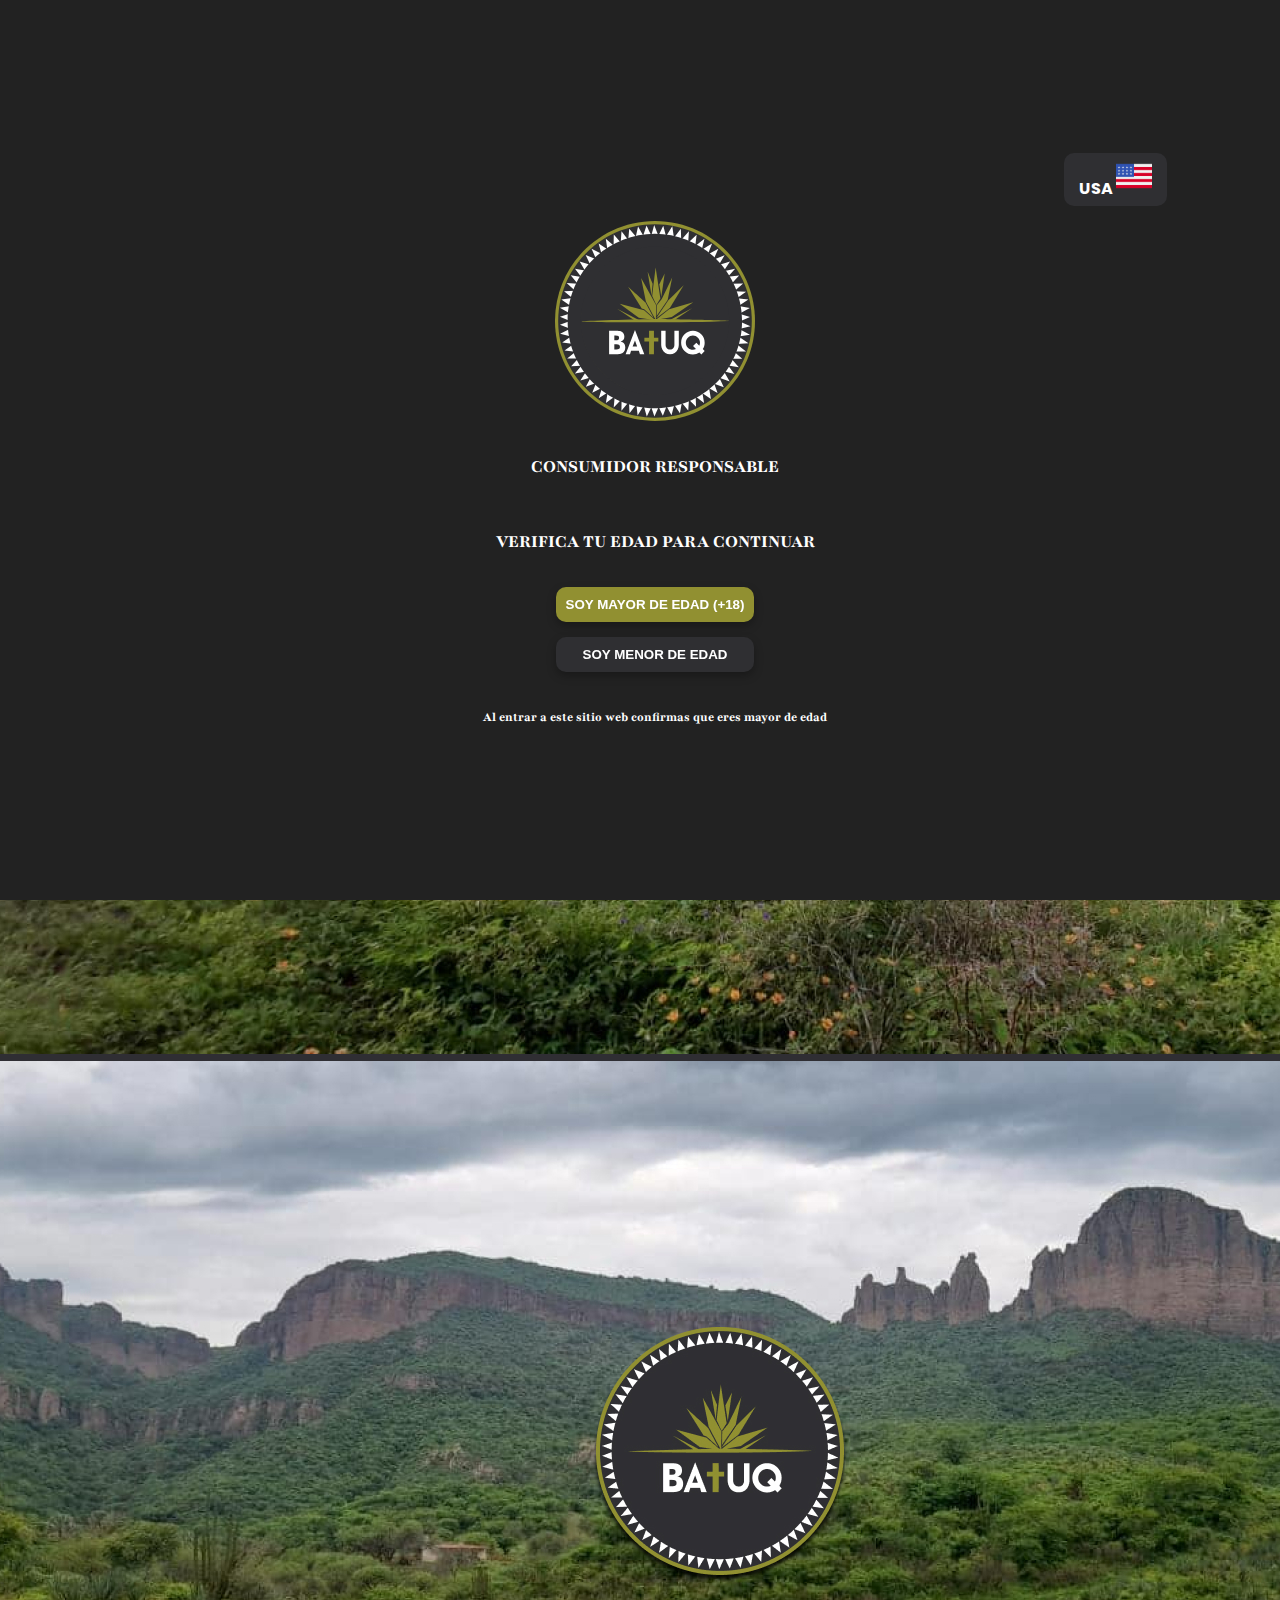
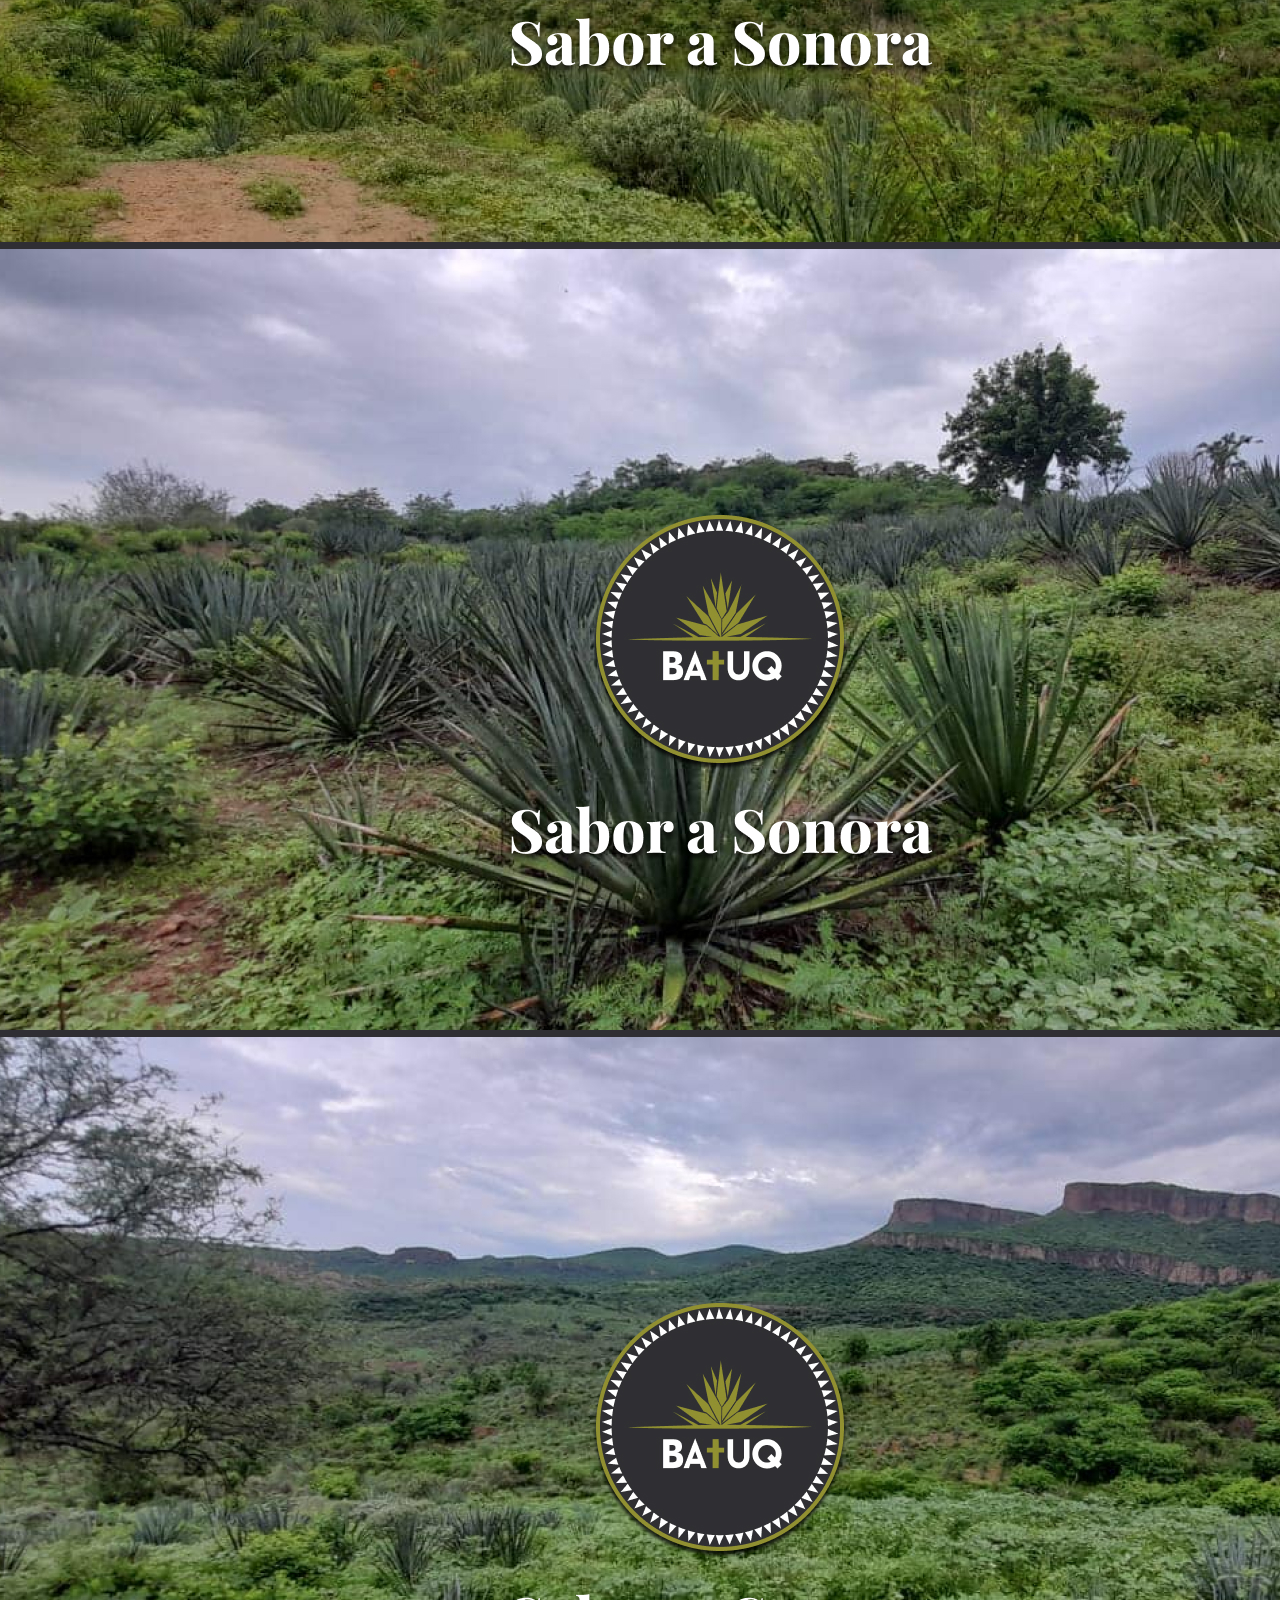
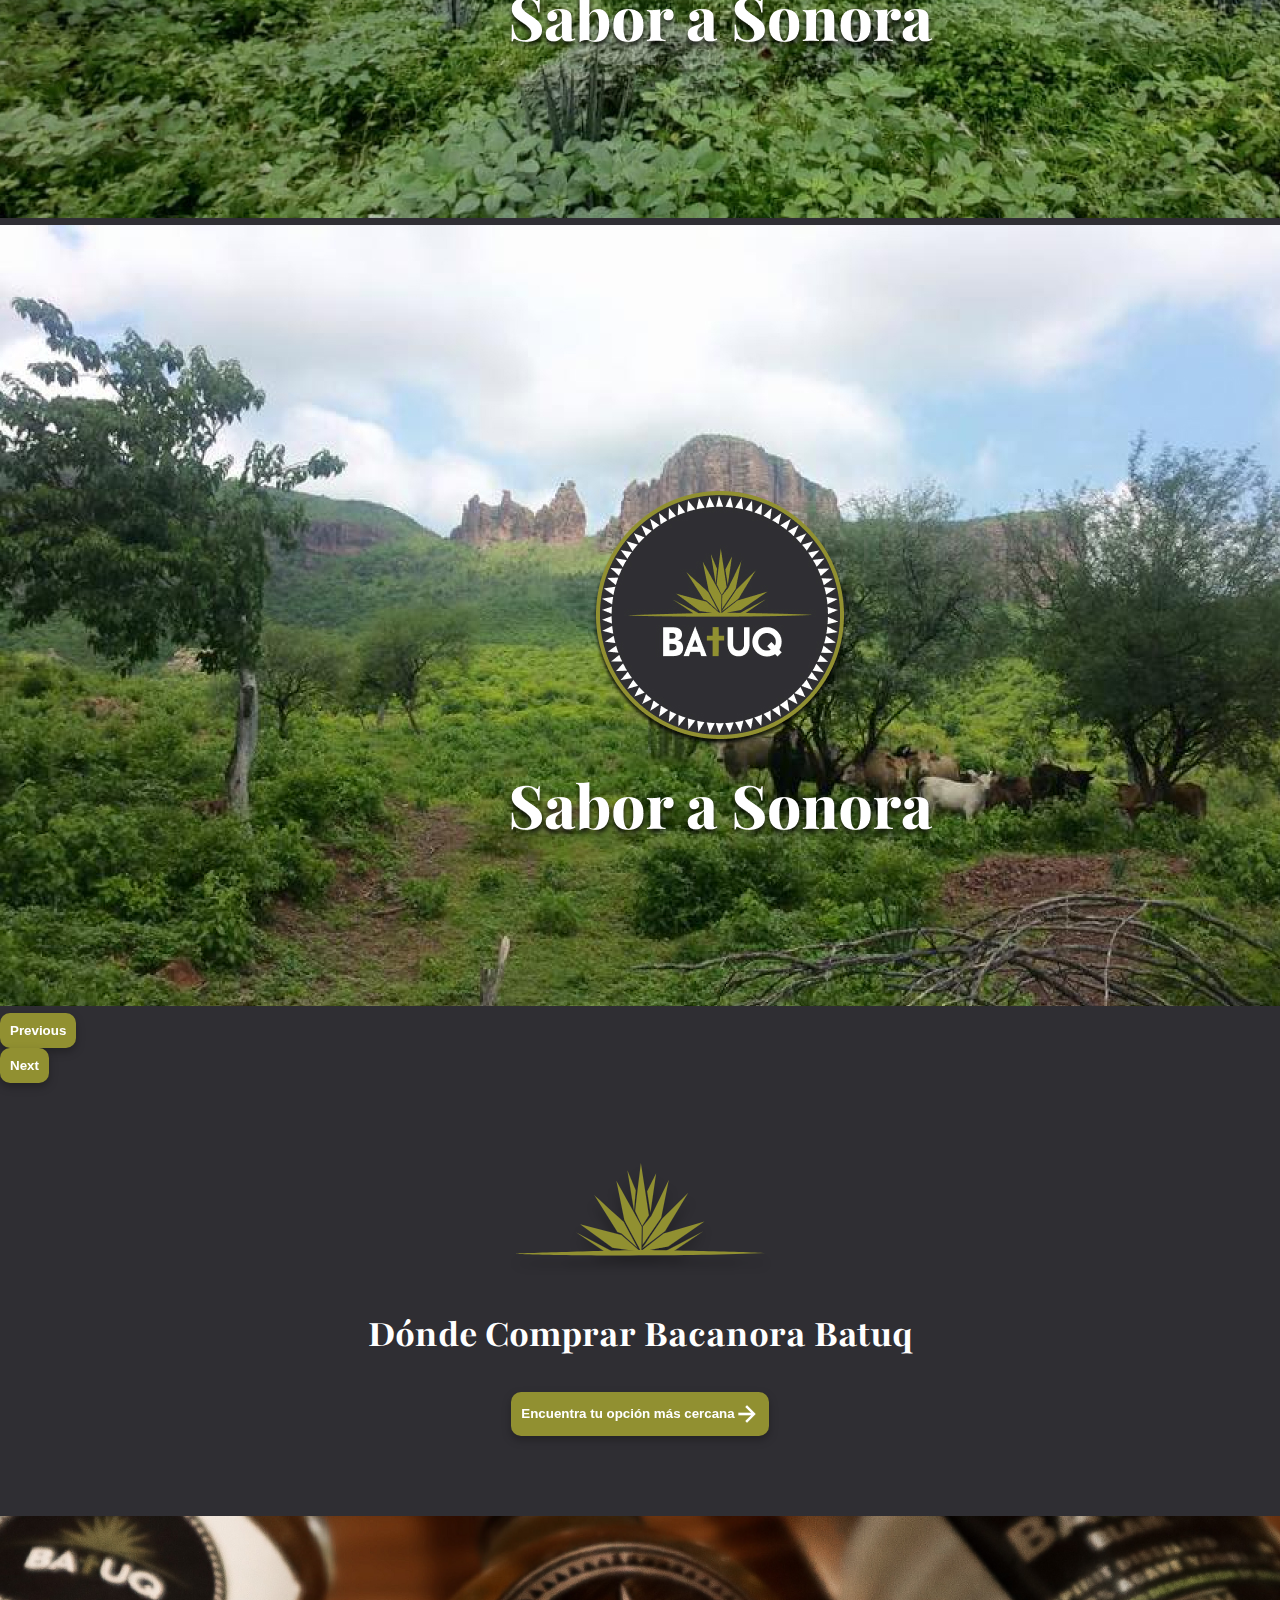
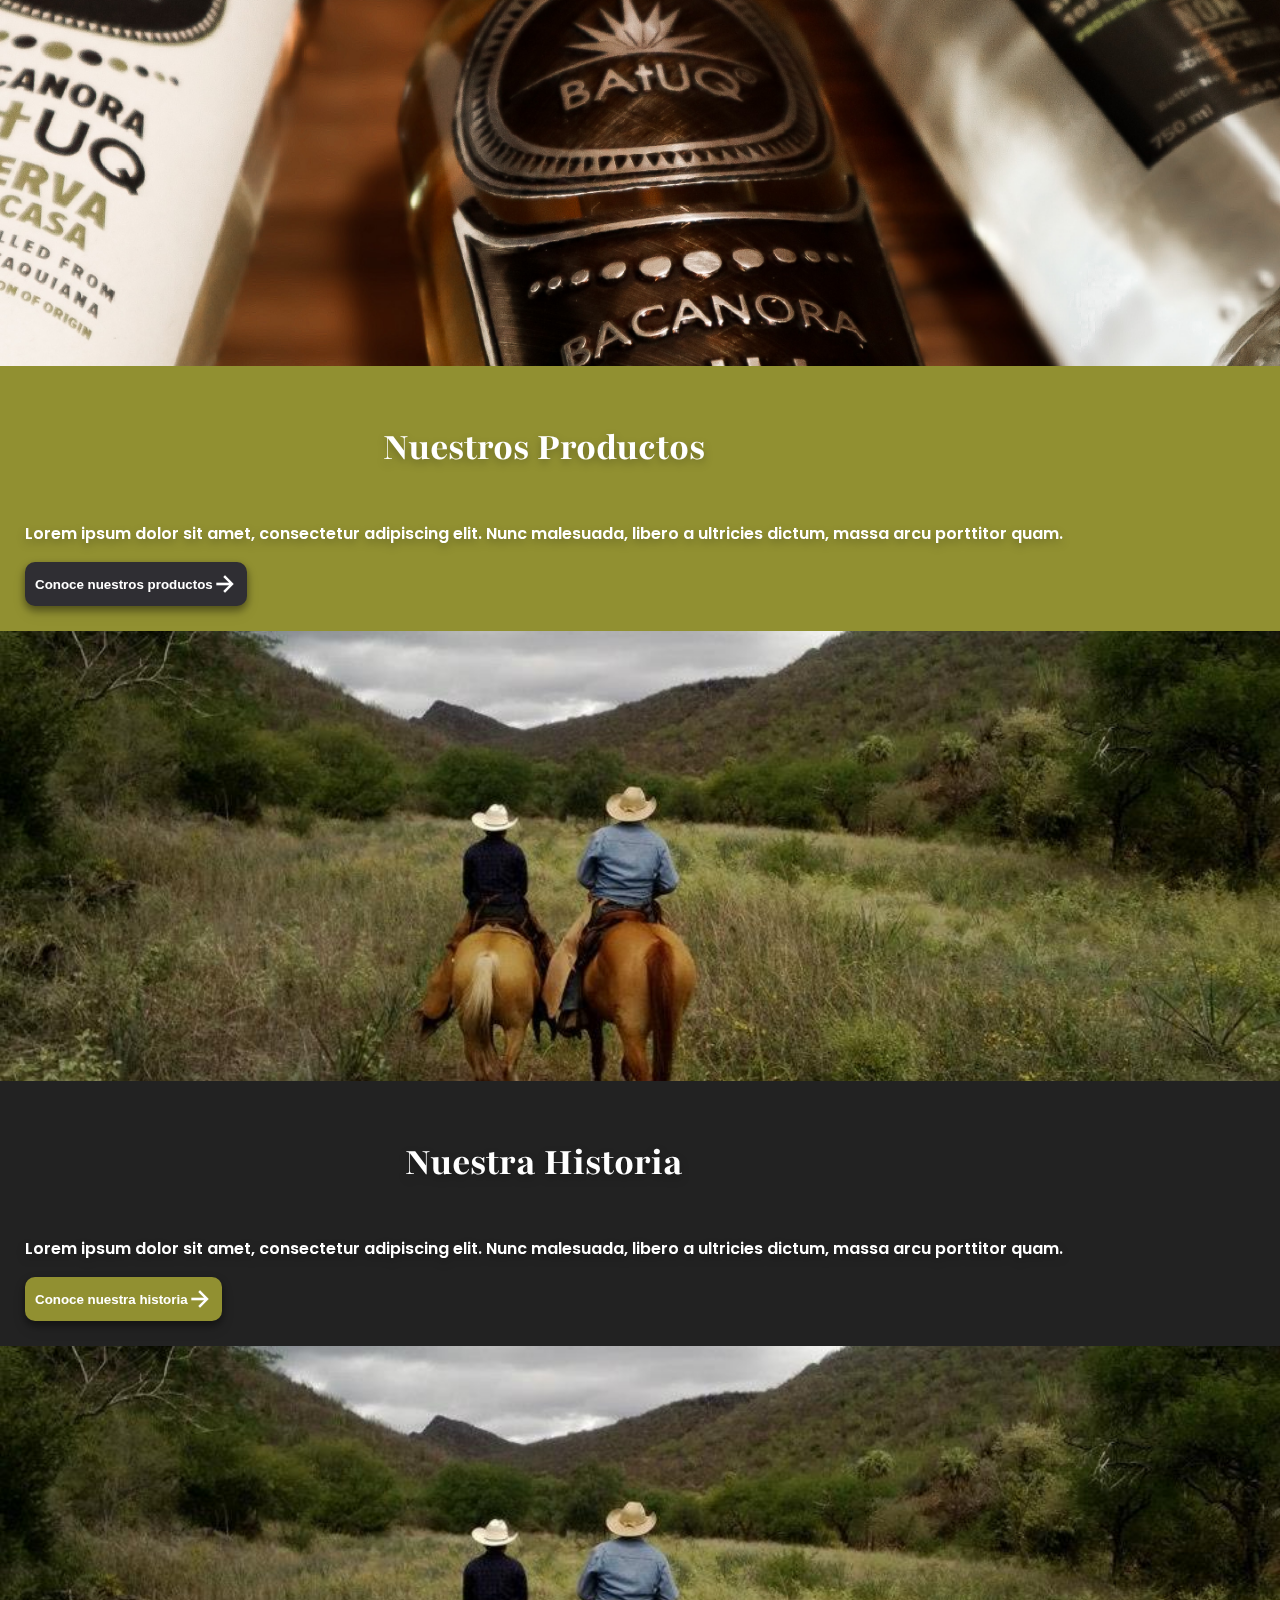
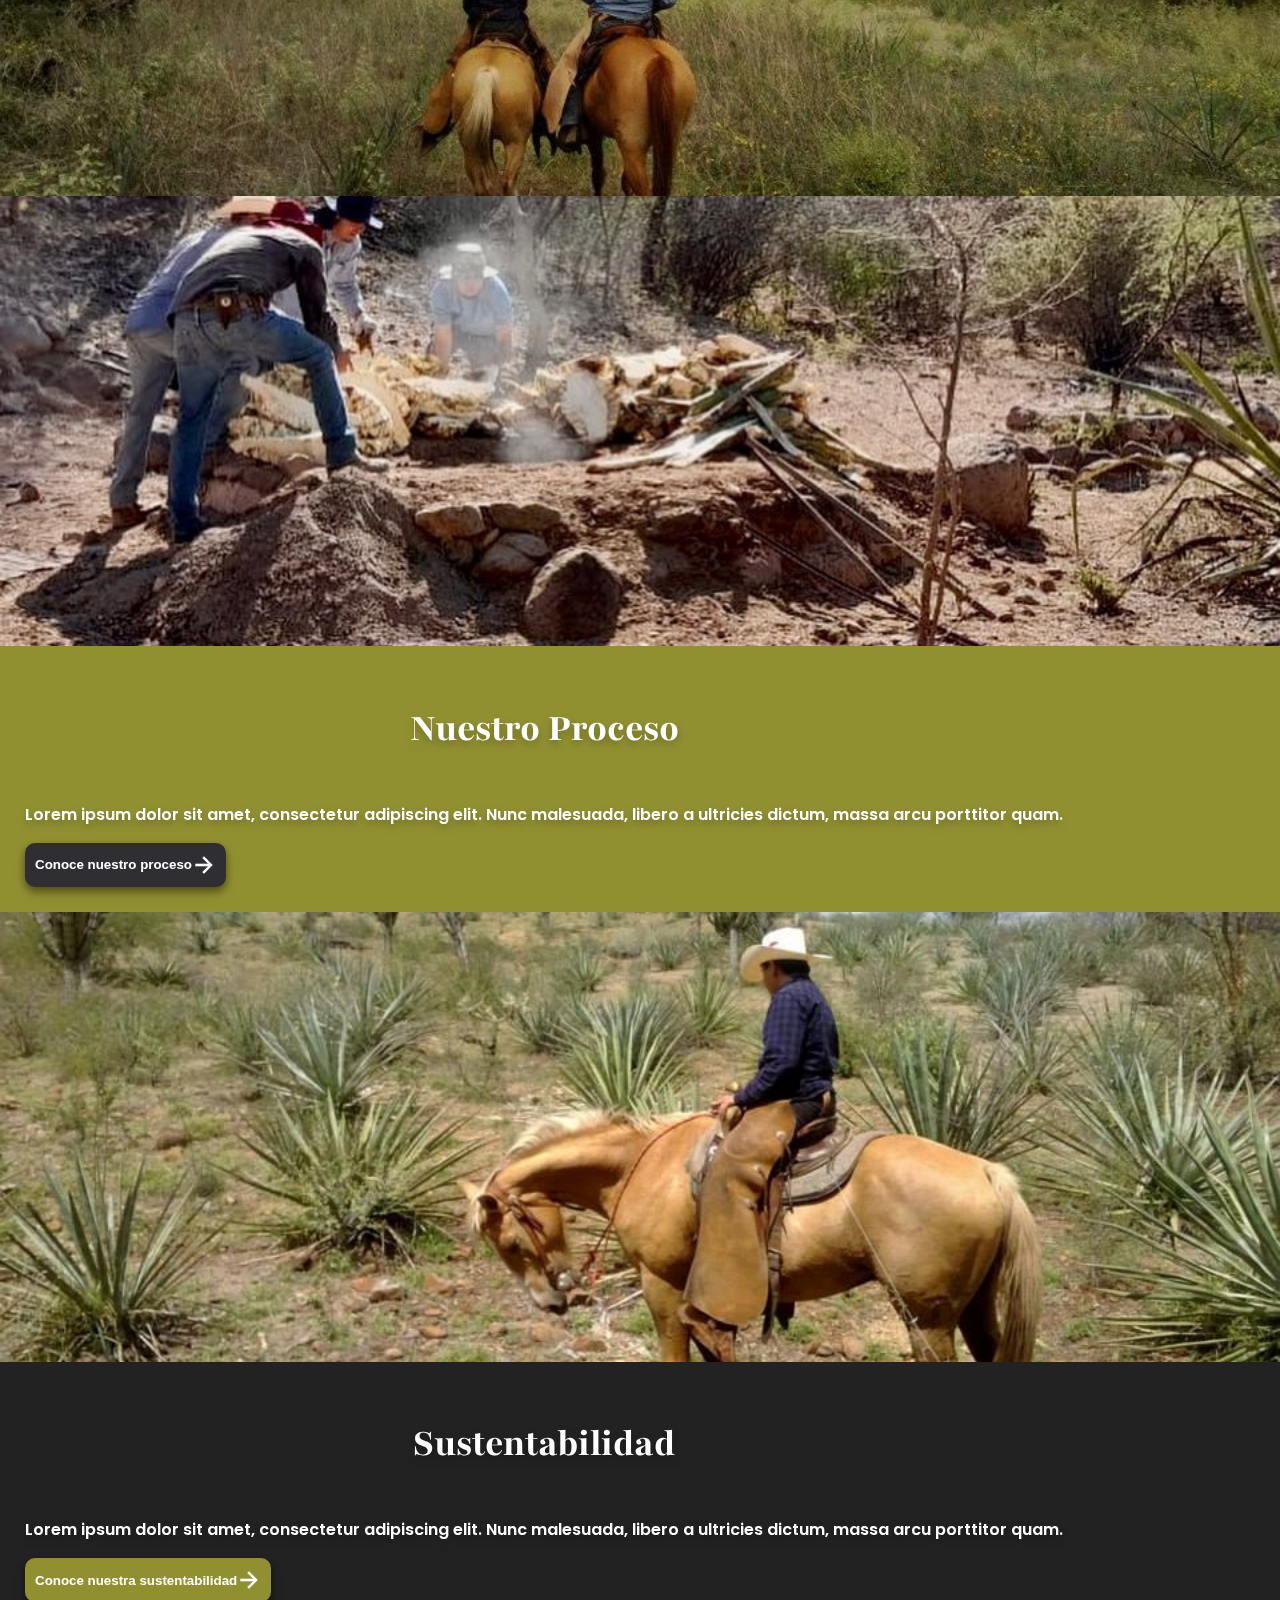
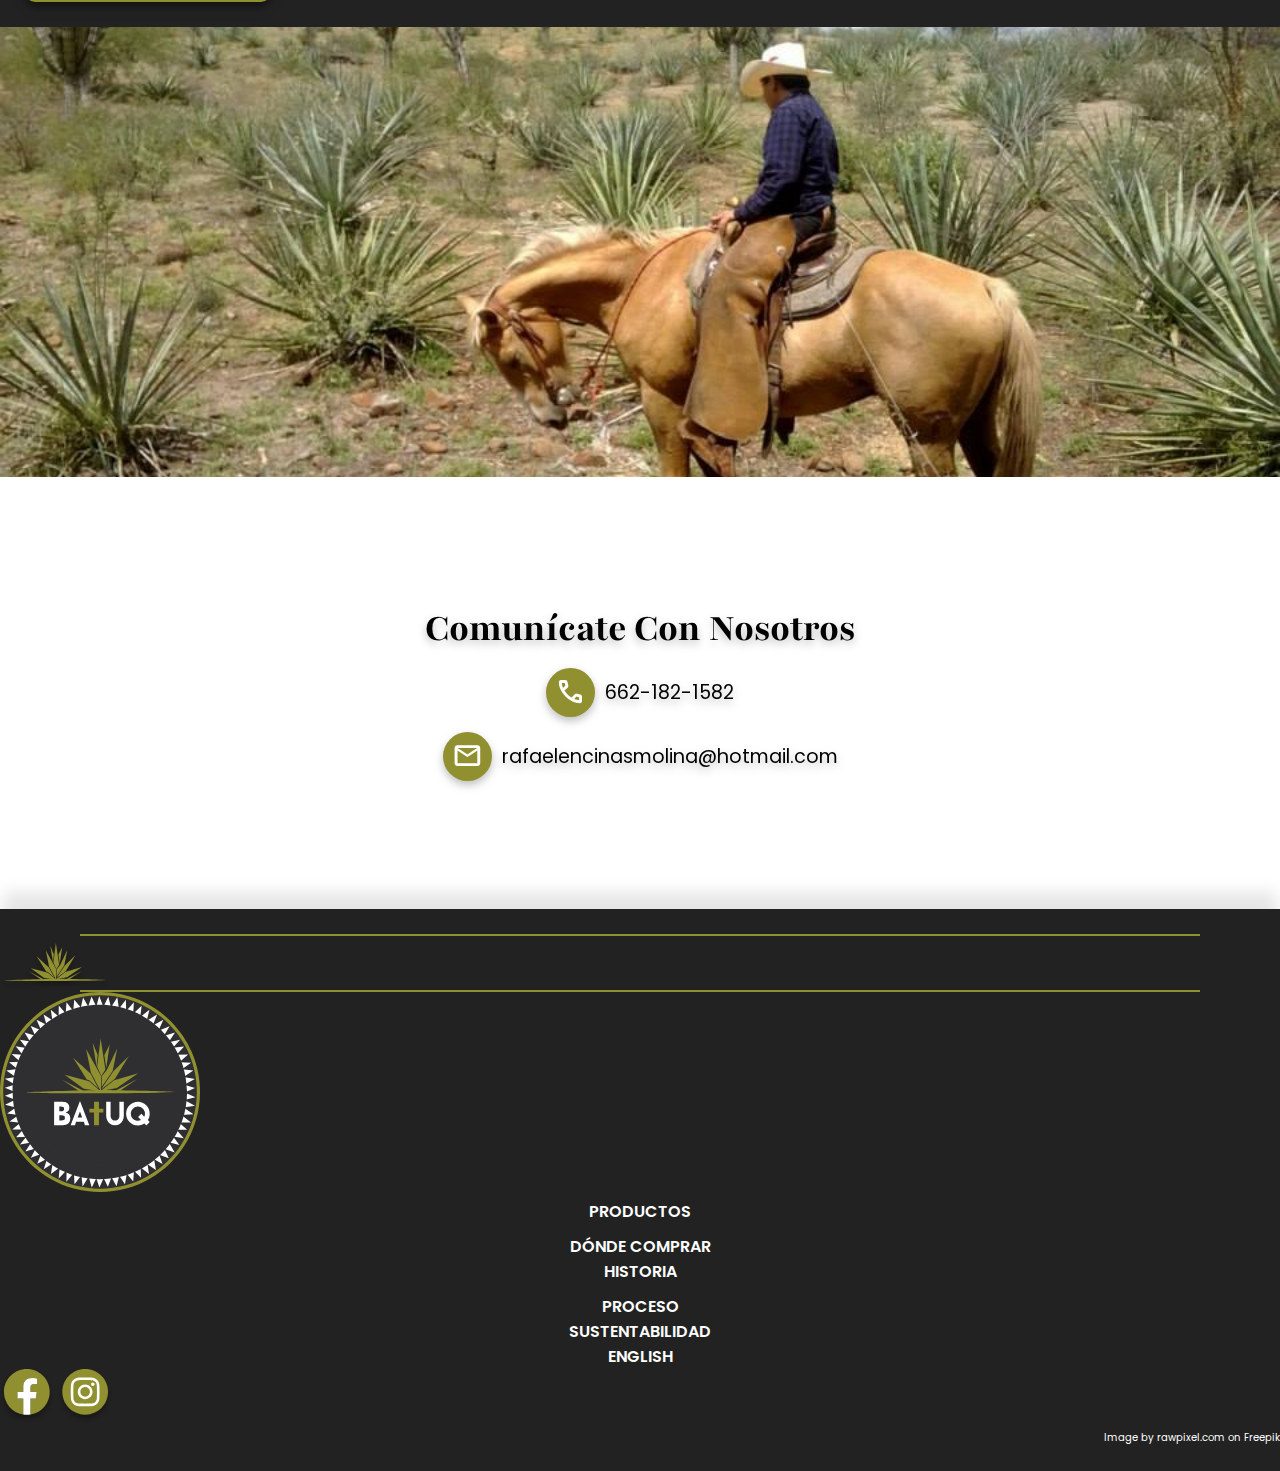
<file: index.html>
<!DOCTYPE html>
<html lang="en">
<head>
    <meta charset="UTF-8">
    <meta http-equiv="X-UA-Compatible" content="IE=edge">
    <meta name="viewport" content="width=device-width, initial-scale=1.0">
    <title>Bacanora Batuq</title>
    
    <!-- Favicon -->
    <link rel="apple-touch-icon" sizes="180x180" href="./favicon/apple-touch-icon.png">
    <link rel="icon" type="image/png" sizes="32x32" href="./favicon/favicon-32x32.png">
    <link rel="icon" type="image/png" sizes="16x16" href="./favicon/favicon-16x16.png">
    <link rel="manifest" href="./favicon/site.webmanifest">

    <!-- Bootstrap -->
    <link href="https://cdn.jsdelivr.net/npm/bootstrap@5.3.0/dist/css/bootstrap.min.css" rel="stylesheet" integrity="sha384-9ndCyUaIbzAi2FUVXJi0CjmCapSmO7SnpJef0486qhLnuZ2cdeRhO02iuK6FUUVM" crossorigin="anonymous">
    
    <!-- Google Fonts -->
    <link rel="preconnect" href="https://fonts.googleapis.com">
    <link rel="preconnect" href="https://fonts.gstatic.com" crossorigin>
    <link href="https://fonts.googleapis.com/css2?family=Playfair:ital,wght@0,300;0,400;0,500;0,600;0,700;0,800;0,900;1,300;1,400;1,500;1,600;1,700;1,800;1,900&family=Poppins:ital,wght@0,100;0,200;0,300;0,400;0,500;0,600;0,700;0,800;0,900;1,100;1,200;1,300;1,400;1,500;1,600;1,700;1,800;1,900&display=swap" rel="stylesheet">
    <link rel="stylesheet" href="https://fonts.googleapis.com/css2?family=Material+Symbols+Outlined:opsz,wght,FILL,GRAD@20..48,100..700,0..1,-50..200" />
    <link rel="stylesheet" href="./style.css">
    <link rel="stylesheet" href="./assets/stylesheets/navbar.css">
</head>
<body>

  <!-- Navbar -->
  <nav class="navbar navbar-expand-lg navbar-custom" id="navbar-location" >
  </nav>

  <!-- Inicio --> 
  <div id="homeCarousel" class="carousel slide" data-bs-ride="true">
    <div class="carousel-inner">
      <div class="carousel-item active">
        <img src="./assets/img/portada1logo.jpg" class="d-block w-100" alt="...">
      </div>
      <div class="carousel-item">
        <img src="./assets/img/portada2logo.jpg" class="d-block w-100" alt="...">
      </div>
      <div class="carousel-item">
        <img src="./assets/img/portada3logo.jpg" class="d-block w-100" alt="...">
      </div>
      <div class="carousel-item">
        <img src="./assets/img/portada4logo.jpg" class="d-block w-100" alt="...">
      </div>
      <div class="carousel-item">
        <img src="./assets/img/portada5logo.jpg" class="d-block w-100" alt="...">
      </div>
    </div>
    <button class="carousel-control-prev" type="button" data-bs-target="#homeCarousel" data-bs-slide="prev">
      <span class="carousel-control-prev-icon" aria-hidden="true"></span>
      <span class="visually-hidden">Previous</span>
    </button>
    <button class="carousel-control-next" type="button" data-bs-target="#homeCarousel" data-bs-slide="next">
      <span class="carousel-control-next-icon" aria-hidden="true"></span>
      <span class="visually-hidden">Next</span>
    </button>
  </div>


  <!-- Verificacion de edad -->
  <div id="verifyAge">
    <a id="gotoUSA" href="./en-usa.html">
      USA
      <img src="./assets/img/usaFlag.svg" alt="">
    </a>
    <img src="./assets/img/LogoBatuq.svg" alt="">
    <h3>CONSUMIDOR RESPONSABLE</h3>
    <h3>VERIFICA TU EDAD PARA CONTINUAR</h3>
    <div id="ageVerificationBtns">
      <a href="#">
        <button id="mayorEdad">SOY MAYOR DE EDAD (+18)</button>
      </a>
      <a href="https://www.google.com/">
        <button id="menorEdad">SOY MENOR DE EDAD</button>
      </a>
    </div>
    <h5>Al entrar a este sitio web confirmas que eres mayor de edad</h5>
  </div>

  <!--  Donde comprar -->
  <div id="dondeComprar">
    <img src="./assets/img/Agave.svg" alt="">
    <h2>Dónde Comprar Bacanora Batuq</h2>
    <a href="./donde-comprar.html">
      <button>
        Encuentra tu opción más cercana
        <span class="material-symbols-outlined">
          arrow_forward
          </span> 
      </button>
    </a>
  </div>

  <!-- Secciones -->
  <div id="sections" class="container">
    <div class="row">
      <div class="col-xs-12 col-sm-12 col-md-6 col-lg-6 col-xl-6 sectionImage-location">
        <img class="sectionImage" src="./assets/img/3productos.JPG" alt="">
      </div>
      <div class="col-xs-12 col-sm-12 col-md-6 col-lg-6 col-xl-6 sectionGreen">
        <div class="sectionCard">
          <h2>Nuestros Productos</h2>
          <p>Lorem ipsum dolor sit amet, consectetur adipiscing elit. Nunc malesuada, libero a ultricies dictum, massa arcu porttitor quam.</p>
          <a href="./productos.html">
            <button>
              Conoce nuestros productos
              <span class="material-symbols-outlined">
                arrow_forward
              </span> 
            </button>
          </a>
        </div>
      </div>

      <div class="d-xs-block d-sm-block  d-md-none d-lg-none d-xl-none col-xs-12 col-sm-12 sectionImage-location">
        <img class="sectionImage" src="./assets/img/historia.jpg" alt="">
      </div>
      <div class="col-xs-12 col-sm-12 col-md-6 col-lg-6 col-xl-6 sectionGrey">
        <div class="sectionCard">
          <h2>Nuestra Historia</h2>
          <p>Lorem ipsum dolor sit amet, consectetur adipiscing elit. Nunc malesuada, libero a ultricies dictum, massa arcu porttitor quam.</p>
          <a href="./historia.html">
            <button>
              Conoce nuestra historia
              <span class="material-symbols-outlined">
                arrow_forward
                </span> 
            </button>
          </a>
        </div>
      </div>
      <div class="d-none d-md-block d-lg-block d-xl-block col-md-6 col-lg-6 col-xl-6 sectionImage-location">
        <img class="sectionImage" src="./assets/img/historia.jpg" alt="">
      </div>


      <div class="col-xs-12 col-sm-12 col-md-6 col-lg-6 col-xl-6 sectionImage-location">
        <img class="sectionImage" src="./assets/img/proceso.jpg" alt="">
      </div>
      <div class="col-xs-12 col-sm-12 col-md-6 col-lg-6 col-xl-6 sectionGreen">
        <div class="sectionCard">
          <h2>Nuestro Proceso</h2>
          <p>Lorem ipsum dolor sit amet, consectetur adipiscing elit. Nunc malesuada, libero a ultricies dictum, massa arcu porttitor quam.</p>
          <a href="./proceso.html">
            <button>
              Conoce nuestro proceso
              <span class="material-symbols-outlined">
                arrow_forward
                </span> 
            </button>
          </a>
        </div>
      </div>


      <div class="d-xs-block d-sm-block  d-md-none d-lg-none d-xl-none col-xs-12 col-sm-12 sectionImage-location">
        <img class="sectionImage" src="./assets/img/sustentabilidad.jpg" alt="">
      </div>
      <div class="col-xs-12 col-sm-12 col-md-6 col-lg-6 col-xl-6 sectionGrey">
        <div class="sectionCard">
          <h2>Sustentabilidad</h2>
          <p>Lorem ipsum dolor sit amet, consectetur adipiscing elit. Nunc malesuada, libero a ultricies dictum, massa arcu porttitor quam.</p>
          <a href="./sustentabilidad.html">
            <button>
            Conoce nuestra sustentabilidad
            <span class="material-symbols-outlined">
              arrow_forward
              </span> 
          </button>
          </a>
        </div>
      </div>
      <div class="d-none d-md-block d-lg-block d-xl-block col-md-6 col-lg-6 col-xl-6 sectionImage-location">
        <img class="sectionImage" src="./assets/img/sustentabilidad.jpg" alt="">
      </div>

    </div>
  </div>


  <!-- Contactanos -->

  <div id="contact-us">

   <h2>Comunícate Con Nosotros</h2>

   <div class="contact-info">
    <a href="tel:662-182-1582">
      <span class="material-symbols-outlined contact-icon">
        call
        </span>
    </a>
    <span>662-182-1582</span>
   </div>

   <div class="contact-info">
    <a href="mailto:rafaelencinasmolina@hotmail.com">
      <span class="material-symbols-outlined contact-icon">
        mail
      </span>
    </a>
    <span>rafaelencinasmolina@hotmail.com</span>
   </div>


  </div>

  <!-- Footer -->
  <footer class="row gy-3" id="footer">   
  </footer>


  <script src="https://cdn.jsdelivr.net/npm/bootstrap@5.3.0/dist/js/bootstrap.bundle.min.js" integrity="sha384-geWF76RCwLtnZ8qwWowPQNguL3RmwHVBC9FhGdlKrxdiJJigb/j/68SIy3Te4Bkz" crossorigin="anonymous"></script>
  <script src="./assets/scripts/navbar.js"></script>
  <script src="./script.js"></script>
</body>
</html>
</file>
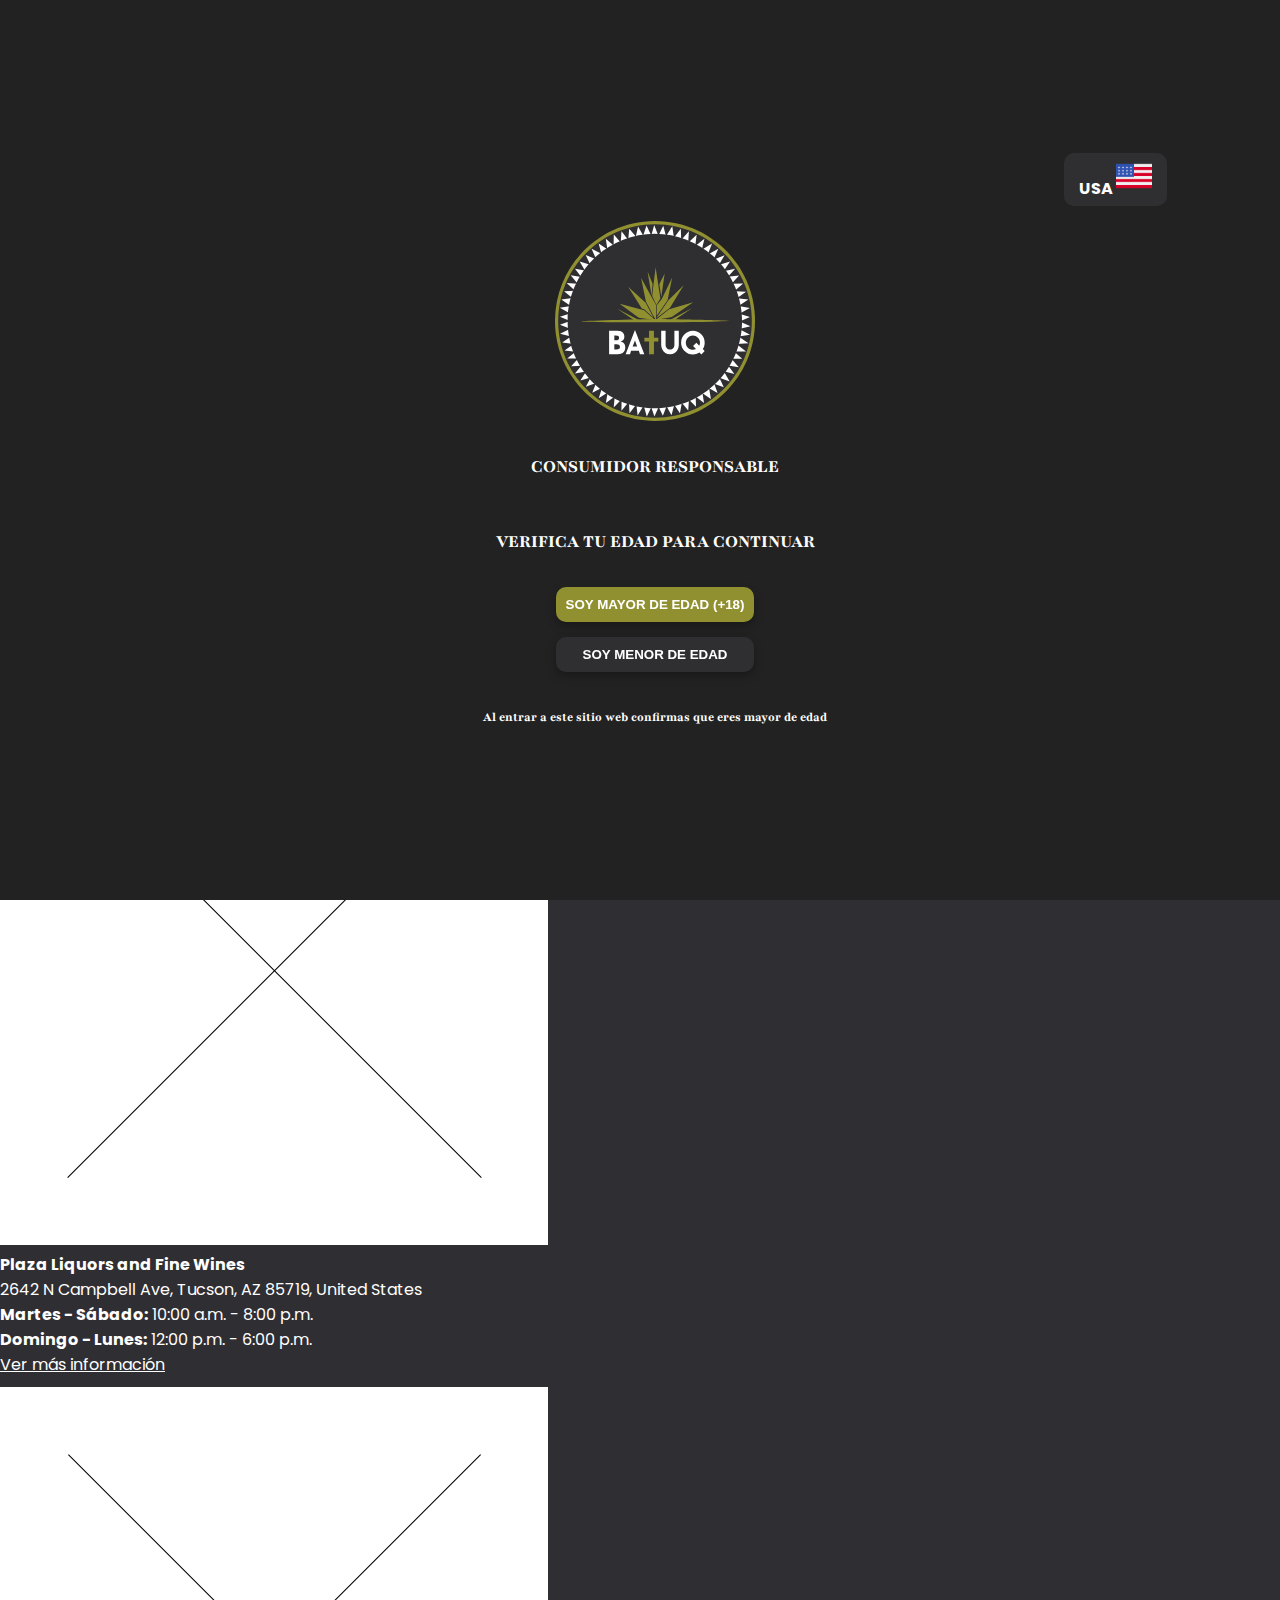
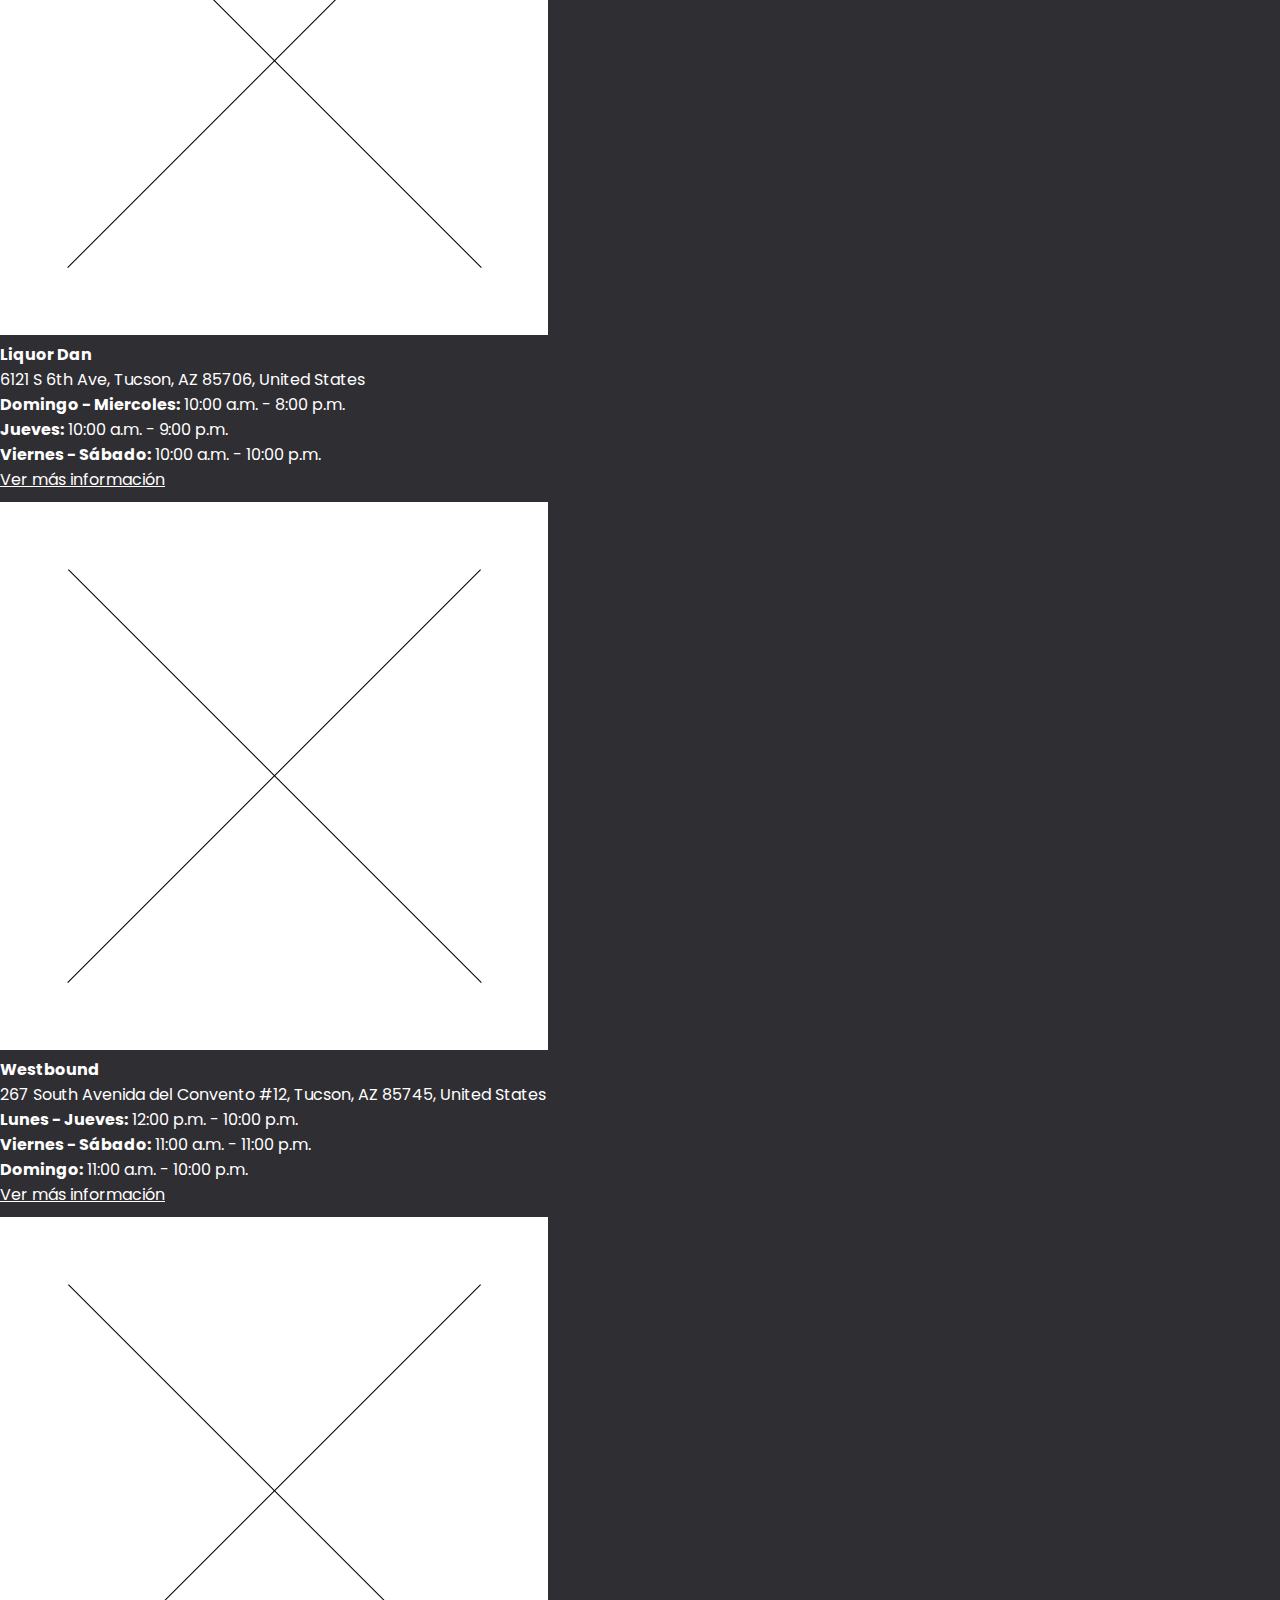
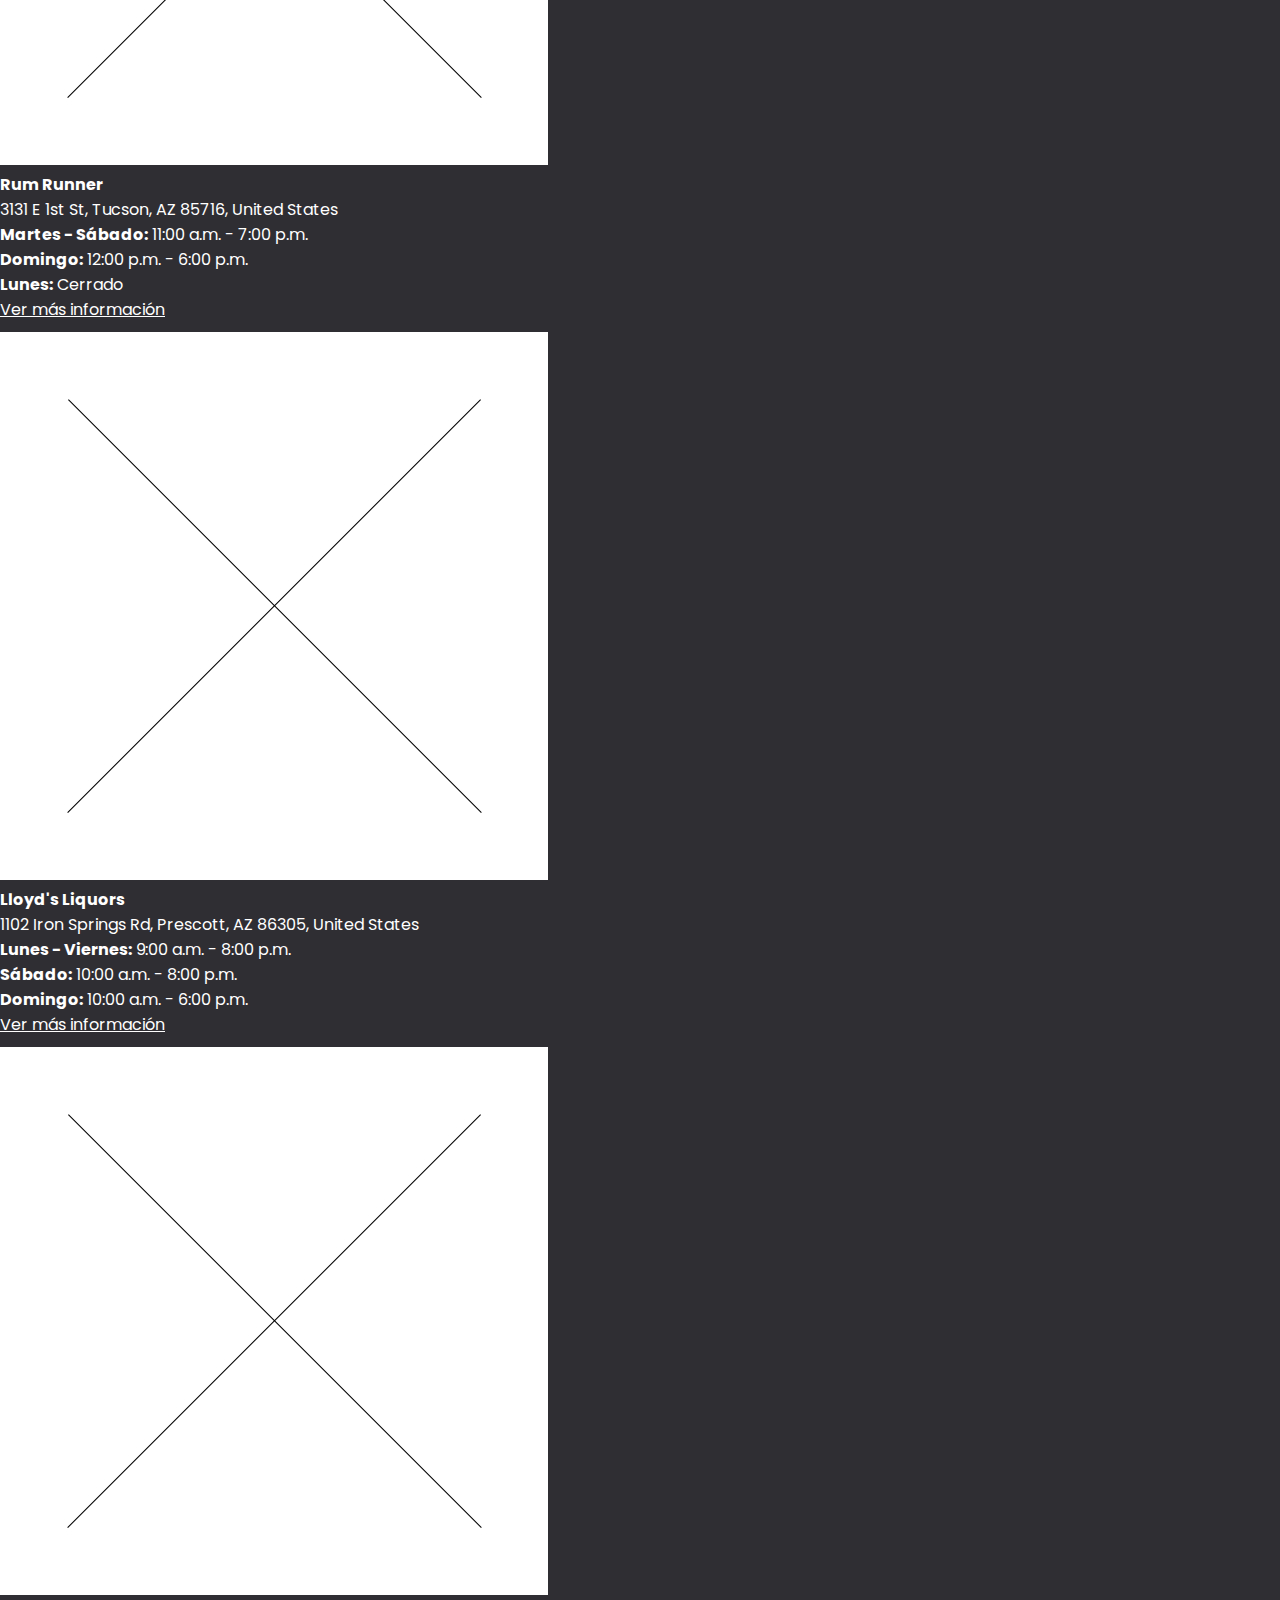
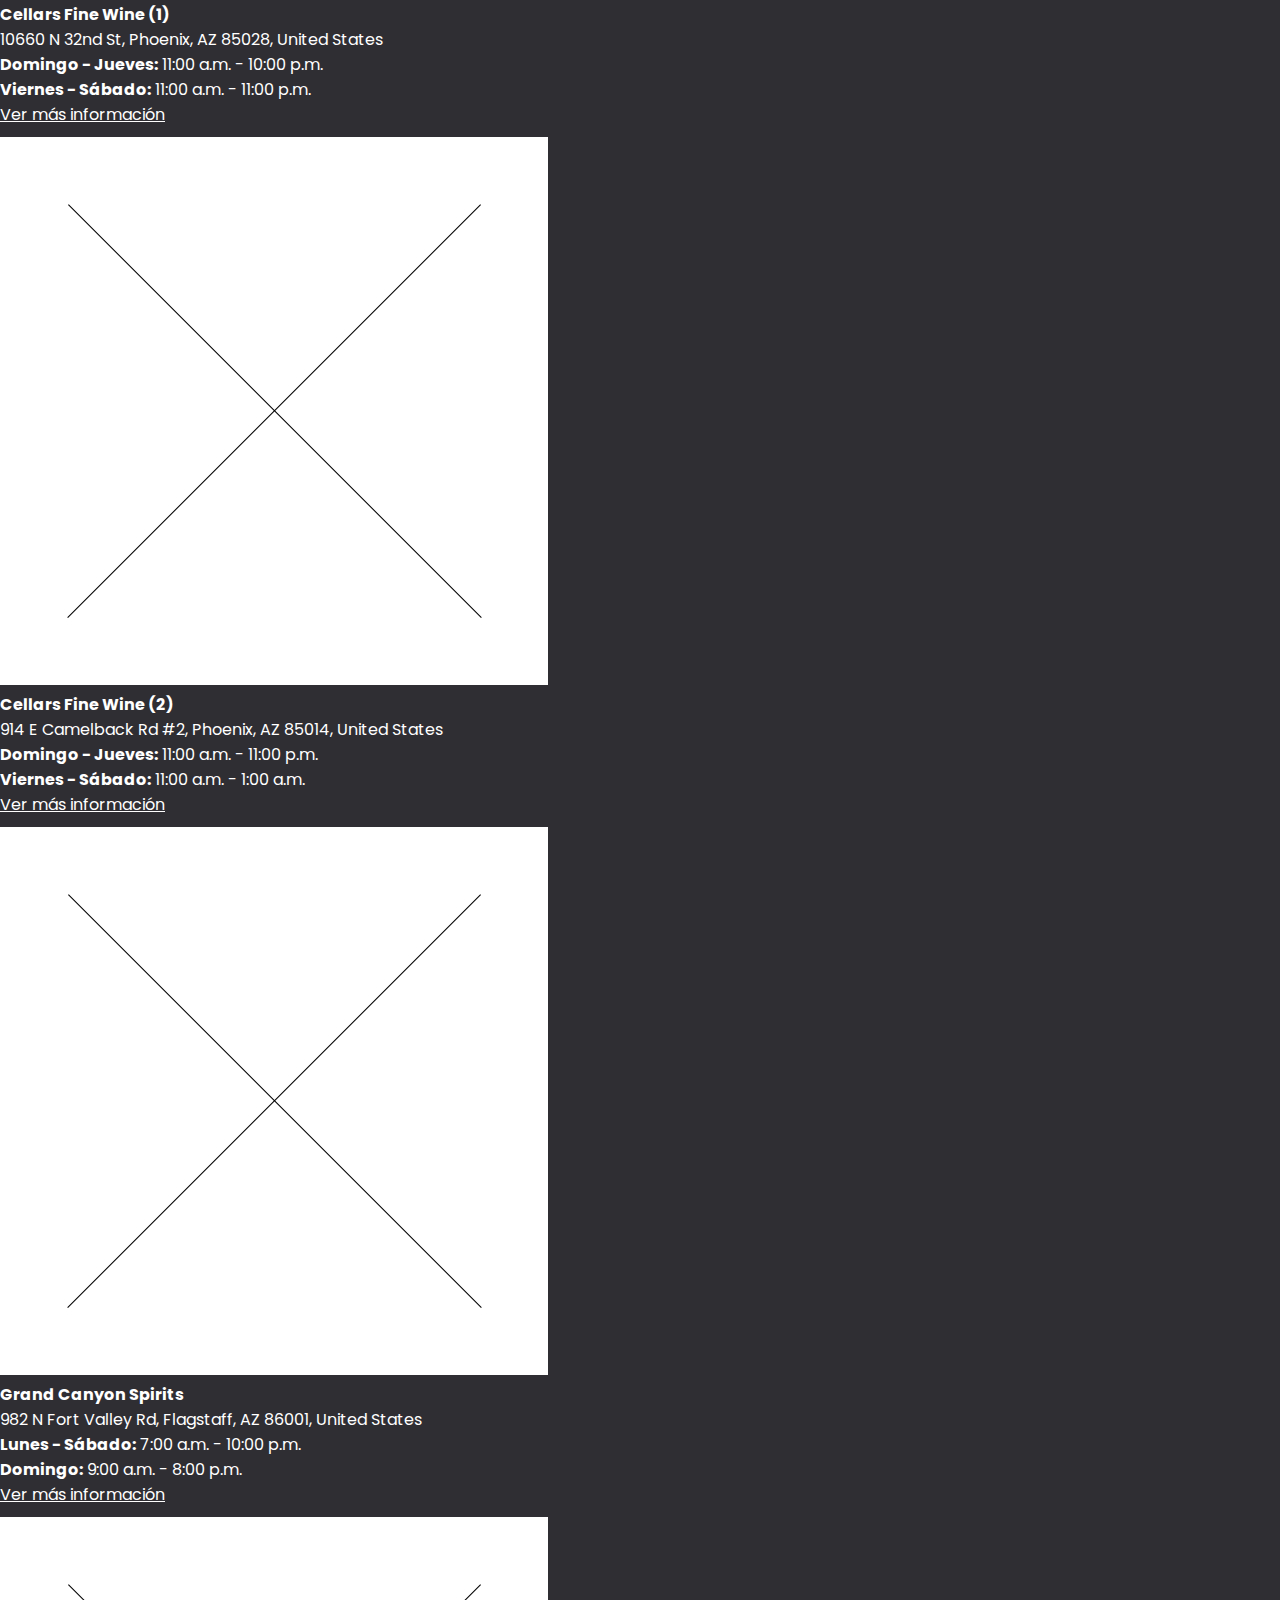
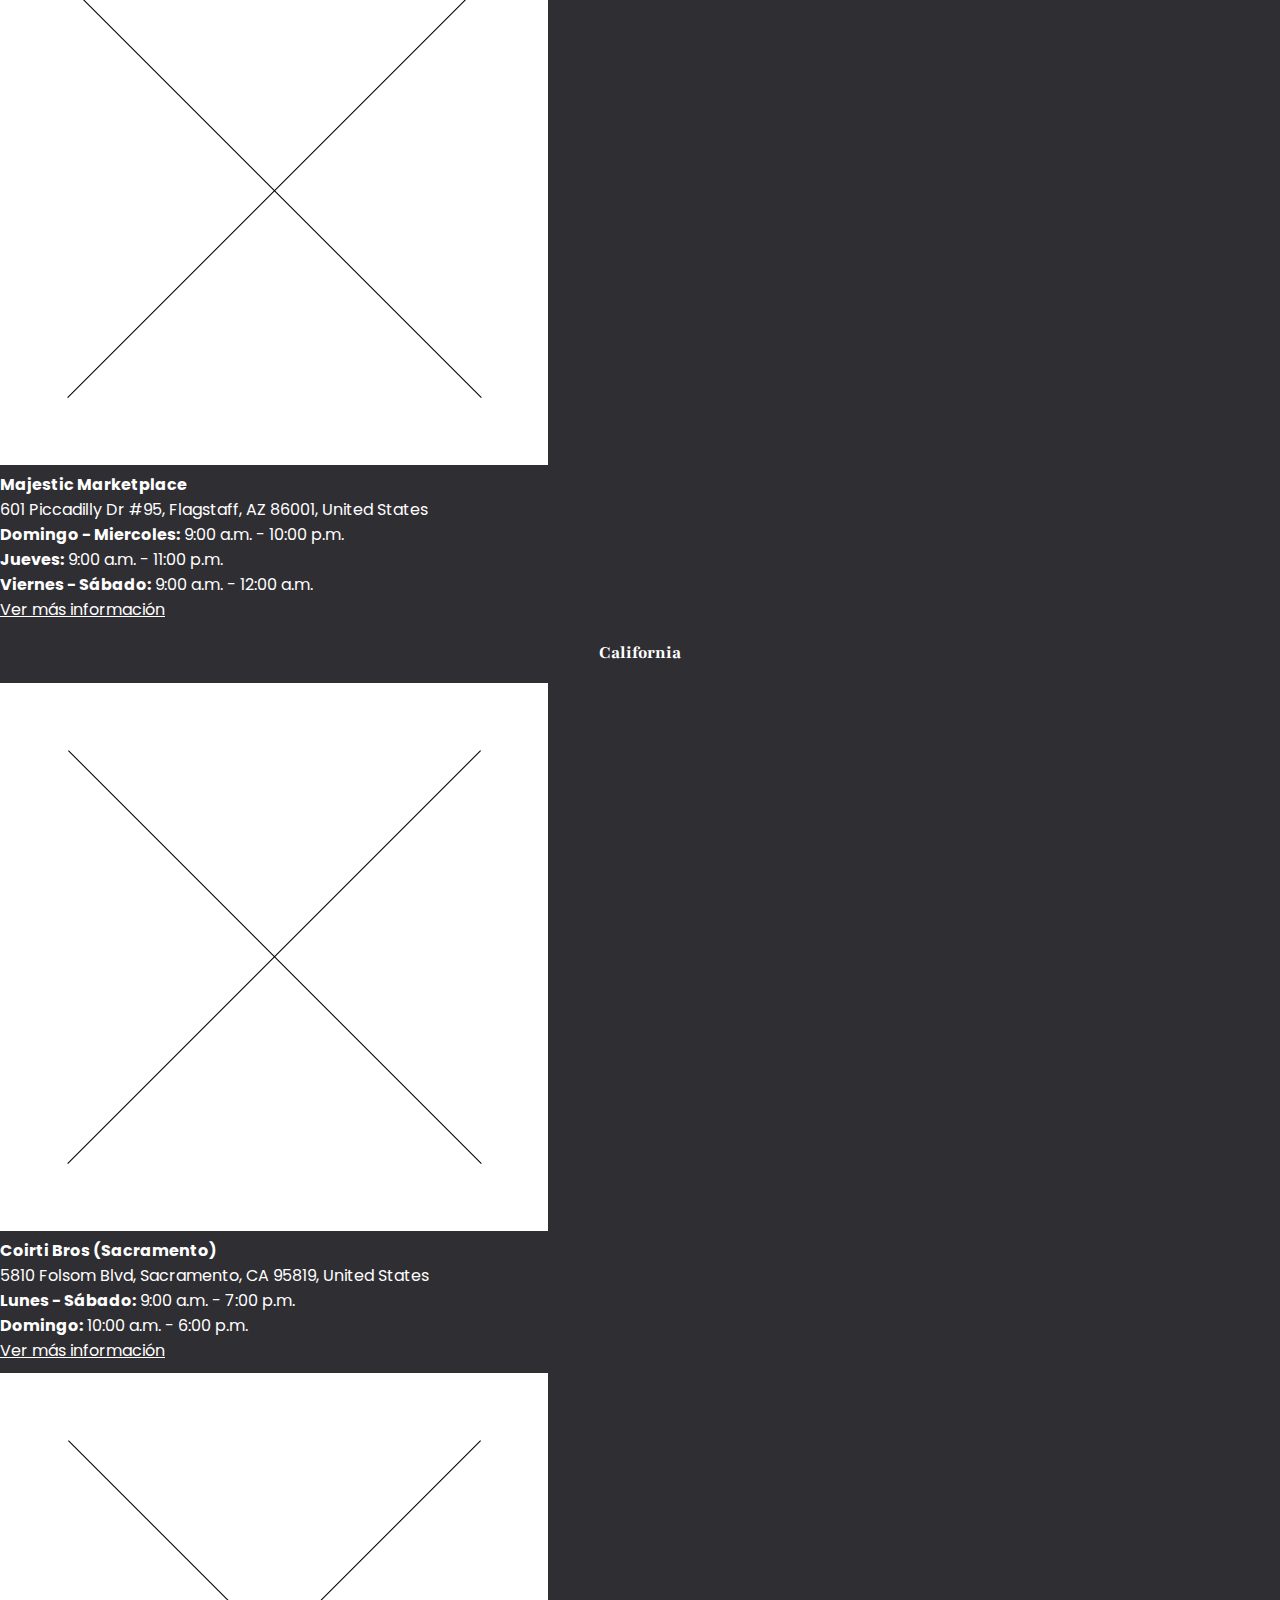
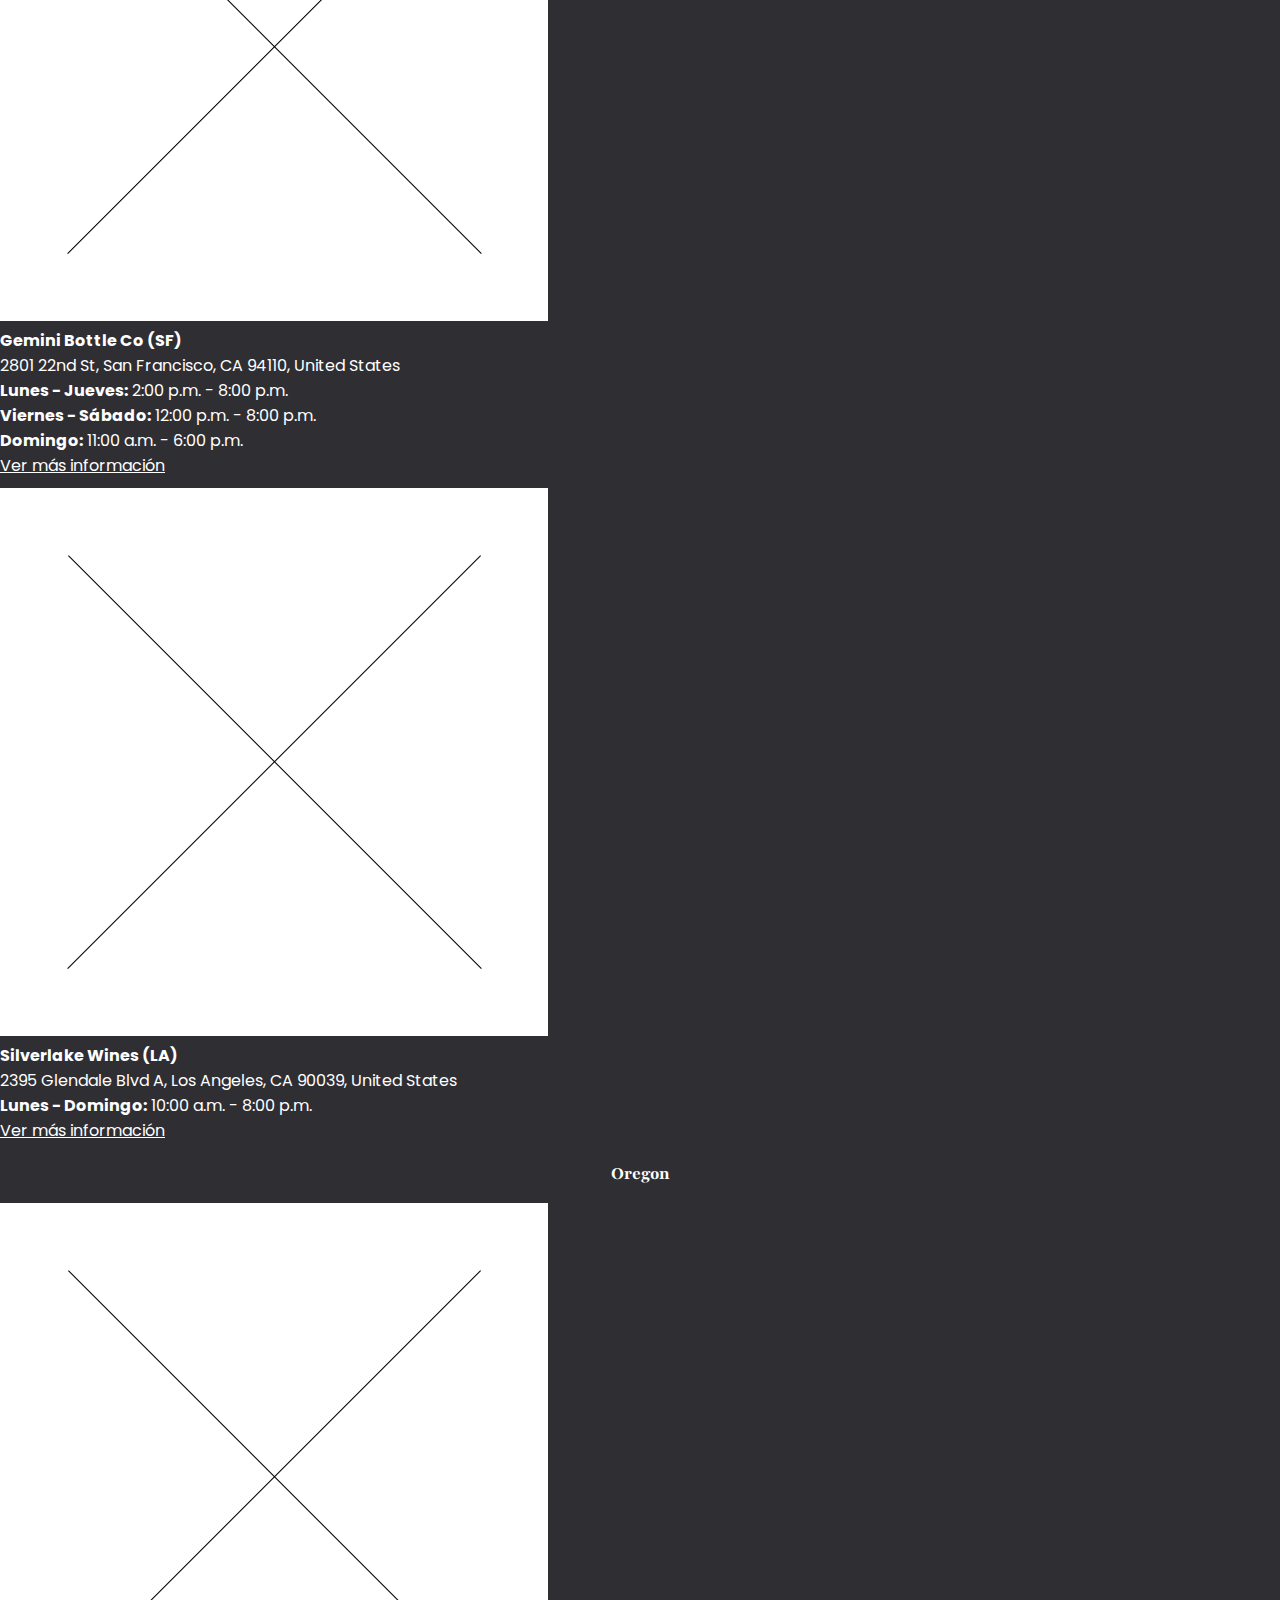
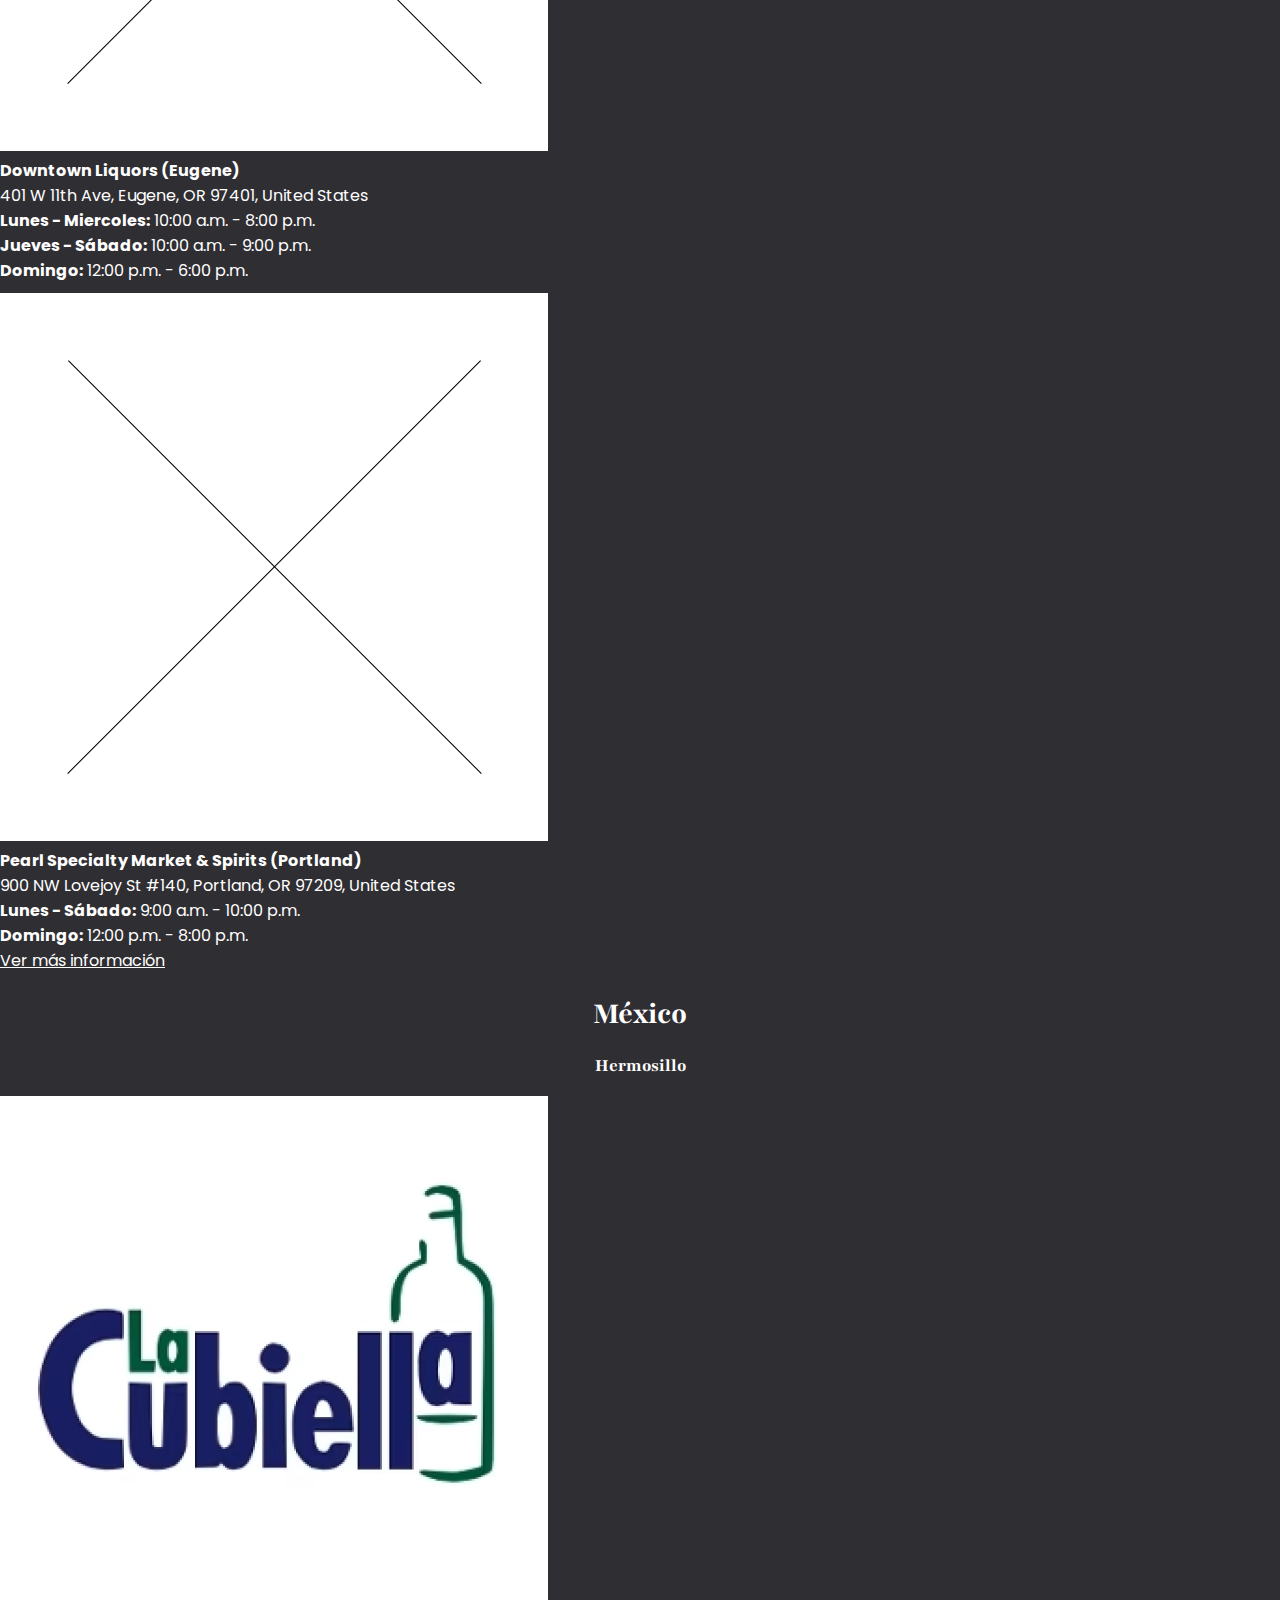
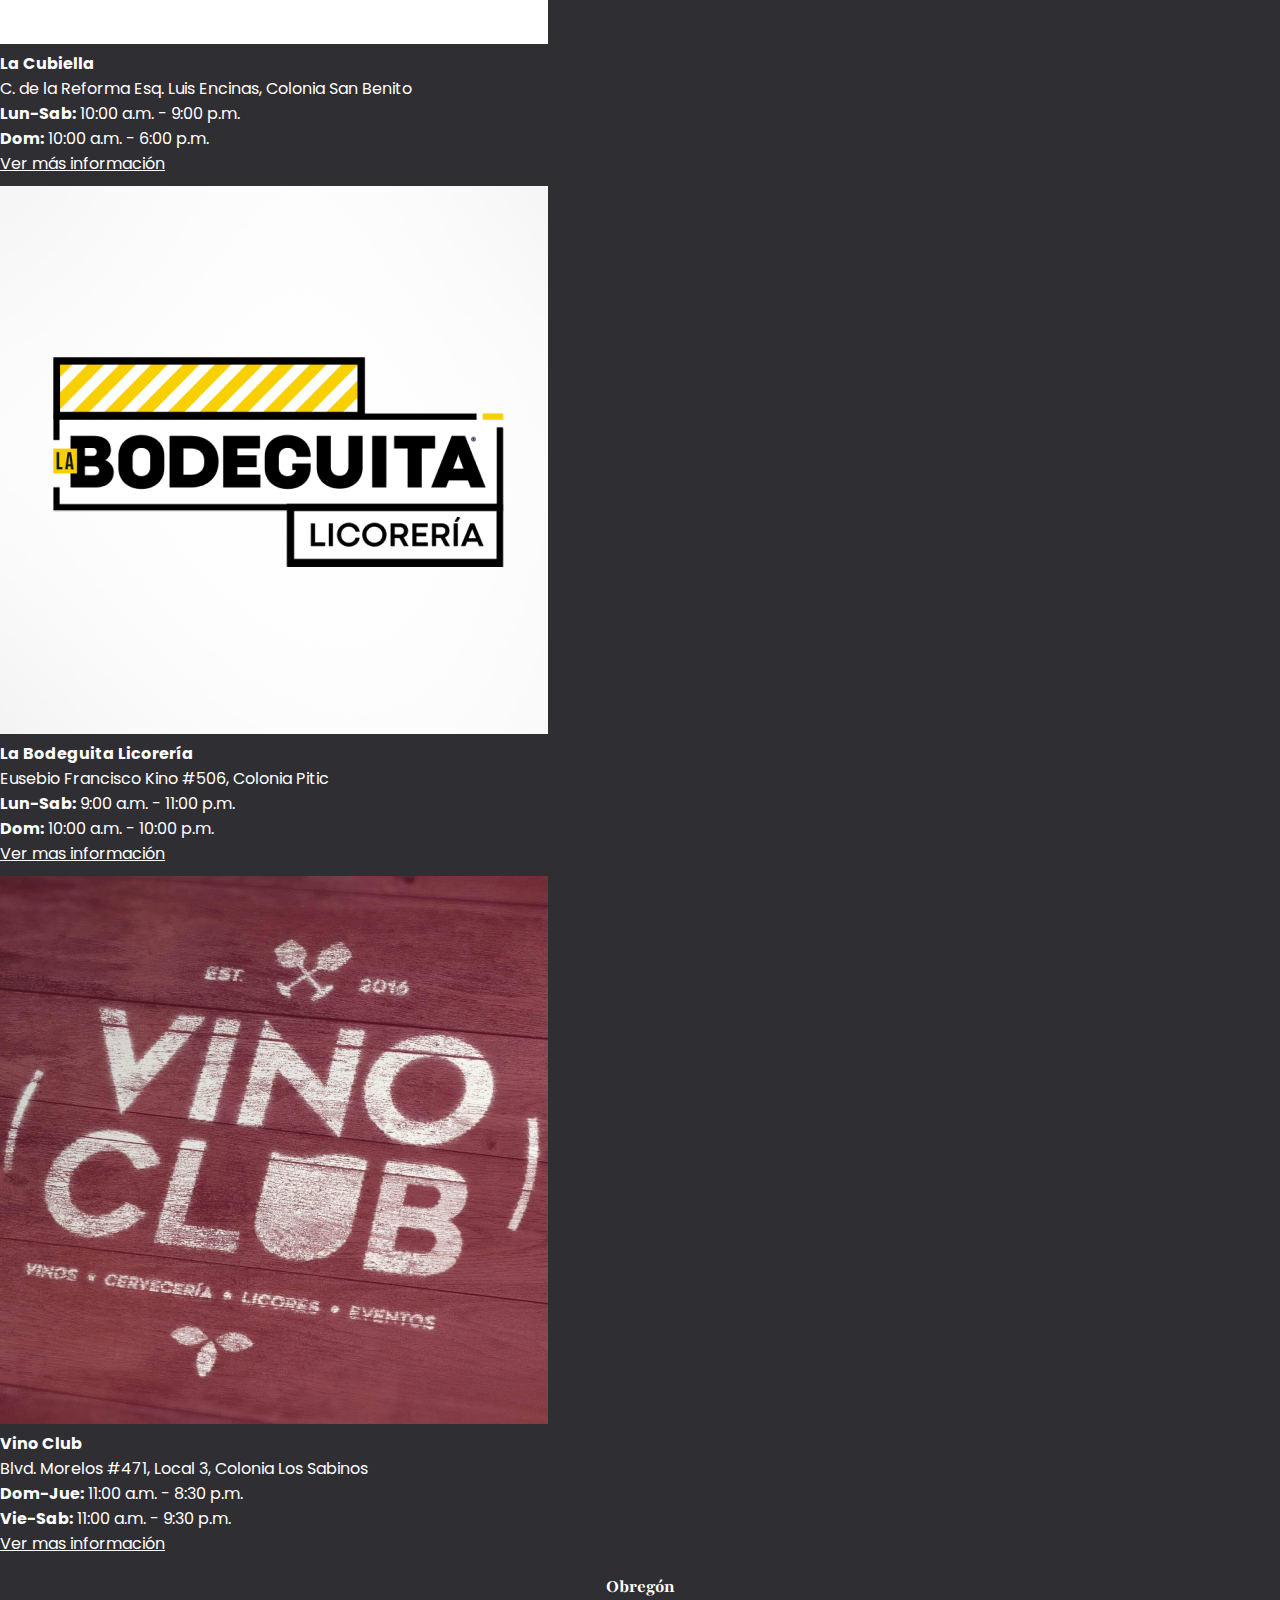
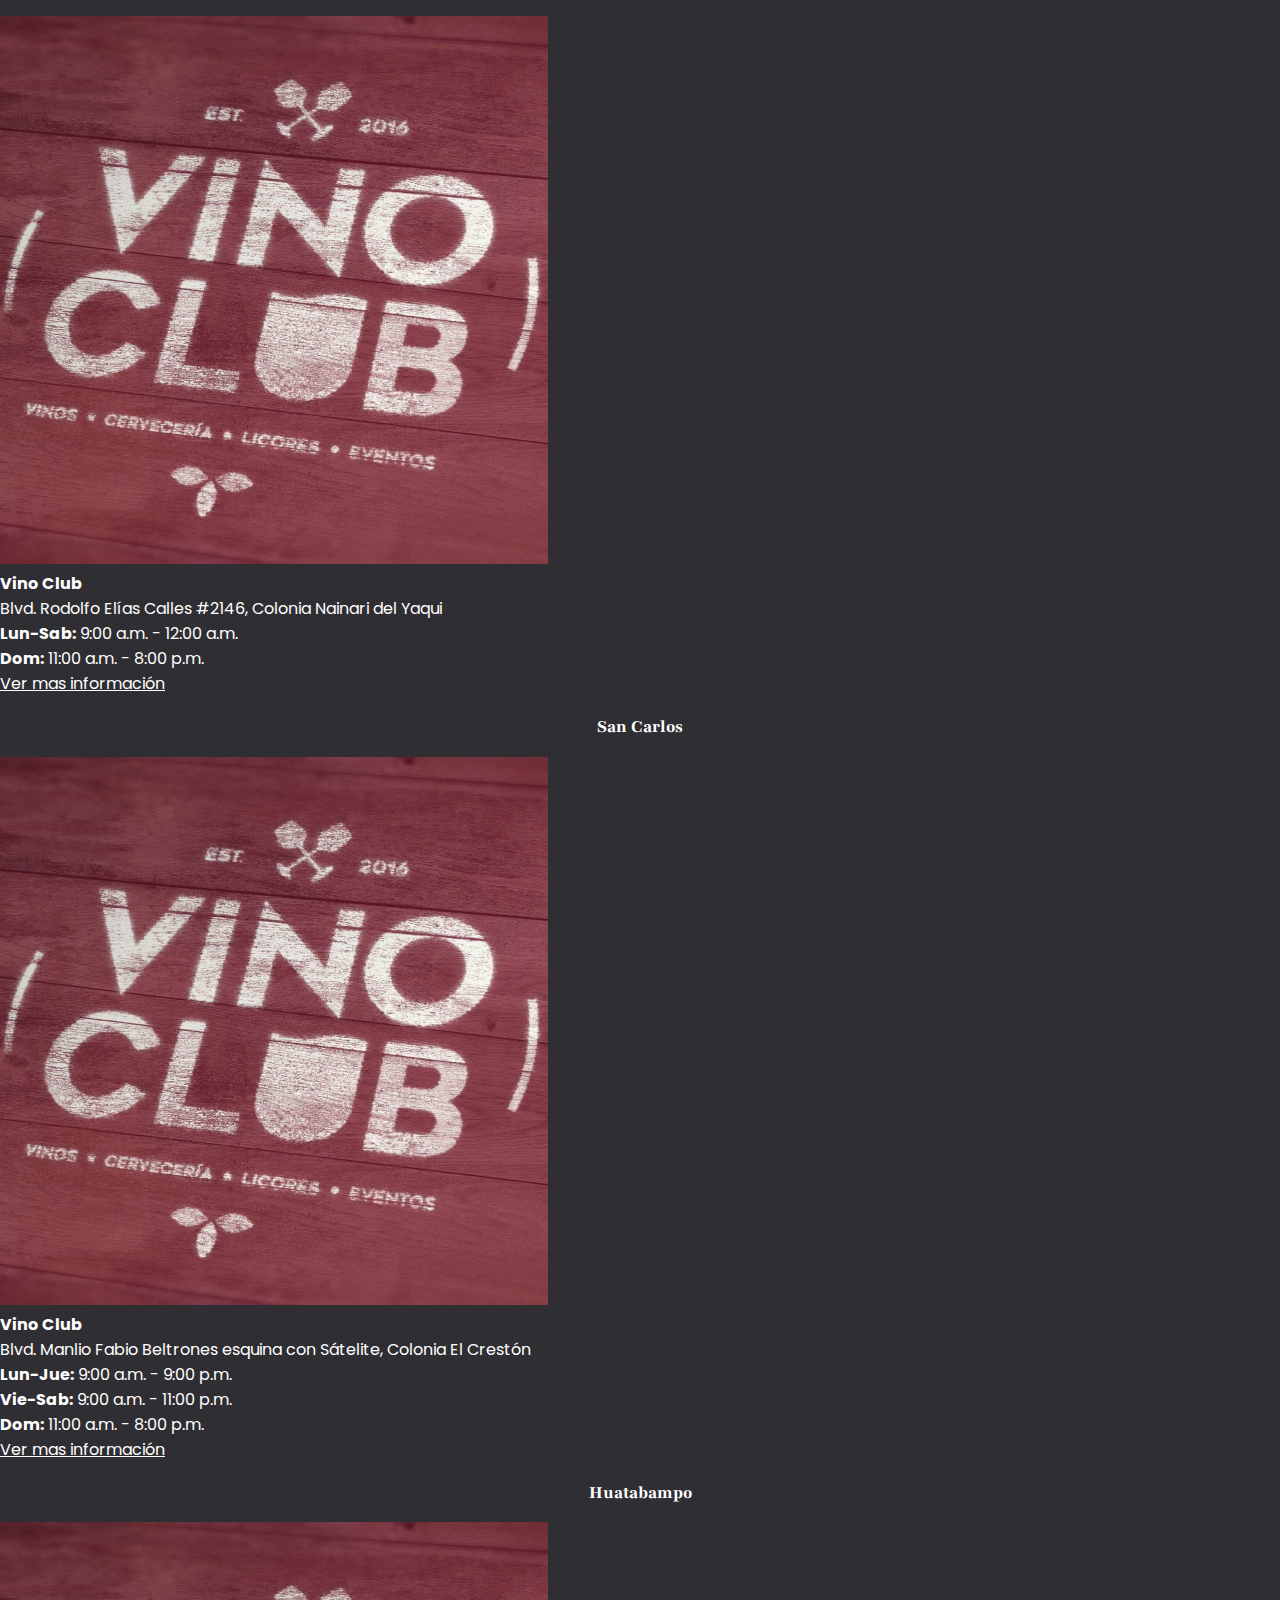
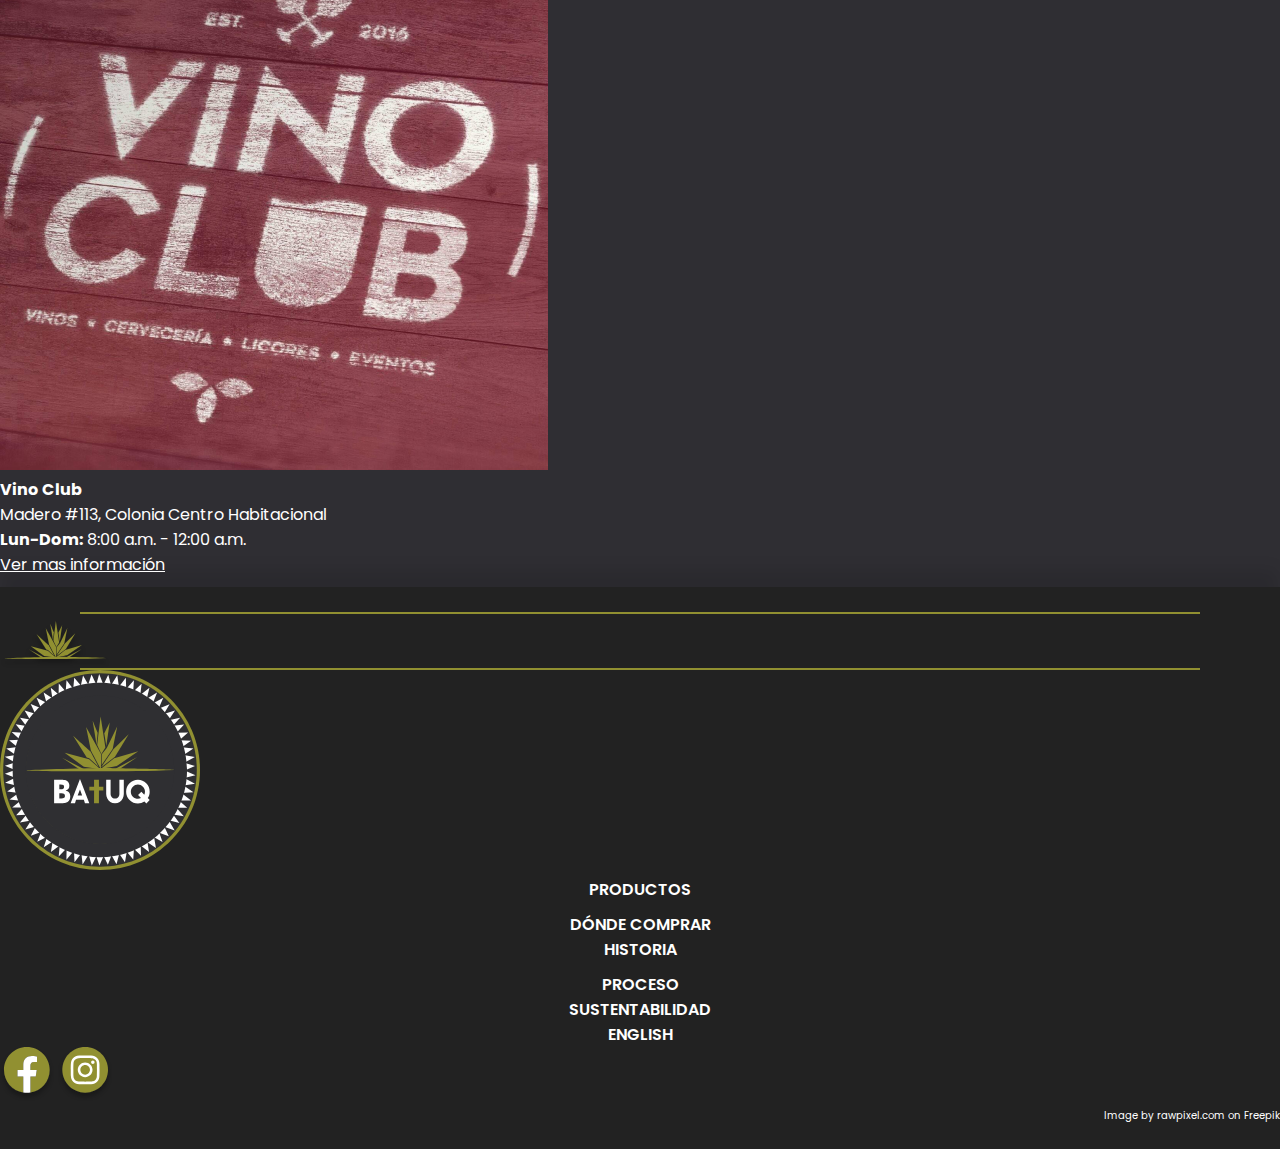
<file: donde-comprar.html>
<!DOCTYPE html>
<html lang="en">
<head>
    <meta charset="UTF-8">
    <meta http-equiv="X-UA-Compatible" content="IE=edge">
    <meta name="viewport" content="width=device-width, initial-scale=1.0">
    <title>Dónde Comprar - Bacanora Batuq</title>
    
    <!-- Favicon -->
    <link rel="apple-touch-icon" sizes="180x180" href="./favicon/apple-touch-icon.png">
    <link rel="icon" type="image/png" sizes="32x32" href="./favicon/favicon-32x32.png">
    <link rel="icon" type="image/png" sizes="16x16" href="./favicon/favicon-16x16.png">
    <link rel="manifest" href="./favicon/site.webmanifest">

    <!-- Bootstrap -->
    <link href="https://cdn.jsdelivr.net/npm/bootstrap@5.3.0/dist/css/bootstrap.min.css" rel="stylesheet" integrity="sha384-9ndCyUaIbzAi2FUVXJi0CjmCapSmO7SnpJef0486qhLnuZ2cdeRhO02iuK6FUUVM" crossorigin="anonymous">
    
    <!-- Google Fonts -->
    <link rel="preconnect" href="https://fonts.googleapis.com">
    <link rel="preconnect" href="https://fonts.gstatic.com" crossorigin>
    <link href="https://fonts.googleapis.com/css2?family=Playfair:ital,wght@0,300;0,400;0,500;0,600;0,700;0,800;0,900;1,300;1,400;1,500;1,600;1,700;1,800;1,900&family=Poppins:ital,wght@0,100;0,200;0,300;0,400;0,500;0,600;0,700;0,800;0,900;1,100;1,200;1,300;1,400;1,500;1,600;1,700;1,800;1,900&display=swap" rel="stylesheet">
    <link rel="stylesheet" href="https://fonts.googleapis.com/css2?family=Material+Symbols+Outlined:opsz,wght,FILL,GRAD@20..48,100..700,0..1,-50..200" />
    <link rel="stylesheet" href="./assets/stylesheets/navbar.css">
    <link rel="stylesheet" href="./style.css">
    <link rel="stylesheet" href="./assets/stylesheets/donde-comprar.css">
</head>
<body>

  <!-- Navbar -->
  <nav class="navbar navbar-expand-lg navbar-custom" id="navbar-location" >
  </nav>

    <!-- Verificacion de edad -->
    <div id="verifyAge">
      <a id="gotoUSA" href="./en-usa.html">
        USA
        <img src="./assets/img/usaFlag.svg" alt="">
      </a>
      <img src="./assets/img/LogoBatuq.svg" alt="">
      <h3>CONSUMIDOR RESPONSABLE</h3>
      <h3>VERIFICA TU EDAD PARA CONTINUAR</h3>
      <div id="ageVerificationBtns">
        <a href="#">
          <button id="mayorEdad">SOY MAYOR DE EDAD (+18)</button>
        </a>
        <a href="https://www.google.com/">
          <button id="menorEdad">SOY MENOR DE EDAD</button>
        </a>
      </div>
      <h5>Al entrar a este sitio web confirmas que eres mayor de edad</h5>
    </div>

    <div class="container d-none d-md-flex justify-content-center my-4">
      <img src="./assets/img/magueyFooter.svg" alt="">
    </div>

  <h1>Encuentra tu punto de venta más cercano</h1>

  <!-- Dropdown buttons -->
  <div class="container d-xs-flex d-sm-flex d-md-none mx-auto" id="location-btn">
    <div class="dropdown">
      <button class="btn btn-secondary dropdown-toggle custom-color-button" type="button" data-bs-toggle="dropdown" aria-expanded="false">
        USA
      </button>
      <ul class="dropdown-menu">
        <li><a class="dropdown-item" href="#arizona">Arizona</a></li>
        <li><a class="dropdown-item" href="#california">California</a></li>
        <li><a class="dropdown-item" href="#oregon">Oregon</a></li>
      </ul>
    </div>

    <div class="dropdown">
      <button class="btn btn-secondary dropdown-toggle custom-color-button" type="button" data-bs-toggle="dropdown" aria-expanded="false">
        México
      </button>
      <ul class="dropdown-menu">
        <li><a class="dropdown-item" href="#hermosillo">Hermosillo</a></li>
        <li><a class="dropdown-item" href="#obregon">Obregón</a></li>
        <li><a class="dropdown-item" href="#san-carlos">San Carlos</a></li>
        <li><a class="dropdown-item" href="#huatabampo">Huatabampo</a></li>
      </ul>
    </div>
  </div>

  <div class="container row mx-auto">
    <!-- USA -->
    <div class="col-xs-12 col-sm-12 col-md-6 col-lg-6 col-xl-6">
      <h1 id="usa">USA</h1>

      <h3 id="arizona">Arizona</h3>

      <div class="location-container row">
        <div class="col-3">
          <a href="" target="_blank">
            <img src="./assets/img/placeholder.jpg" class="img-thumbnail" alt="...">
          </a>
        </div>
        <div class="col-9 location-info">
            <a target="_blank" href="https://www.google.com/maps/place/Plaza+Liquors+and+Fine+Wines/@32.2549917,-110.9460891,17z/data=!3m1!4b1!4m6!3m5!1s0x86d6719be1b11b6f:0x39353b44e2687e56!8m2!3d32.2549872!4d-110.9435142!16s%2Fg%2F1ts3g1fn?entry=ttu">
              <p class="store-name">Plaza Liquors and Fine Wines</p>
              <p>2642 N Campbell Ave, Tucson, AZ 85719, United States</p>
              <p><strong>Martes - Sábado:</strong> 10:00 a.m. - 8:00 p.m. <br>
                <strong>Domingo - Lunes:</strong> 12:00 p.m. - 6:00 p.m.</p>
            </a>
            <a href="https://www.plazatucson.com/" target="_blank">
              <p class="more-info">Ver más información</p>
            </a>
        </div>
      </div> <!-- Location end -->
      <div class="location-container row">
        <div class="col-3">
          <a href="" target="_blank">
            <img src="./assets/img/placeholder.jpg" class="img-thumbnail" alt="...">
          </a>
        </div>
        <div class="col-9 location-info">
            <a target="_blank" href="https://www.google.com/maps/place/Liquor+Dan/@32.1406925,-110.9702019,17z/data=!3m1!4b1!4m6!3m5!1s0x86d67a4c6c461f8d:0x85e1ca0ca64edc00!8m2!3d32.140688!4d-110.967627!16s%2Fg%2F1tcvv971?entry=ttu">
              <p class="store-name">Liquor Dan</p>
              <p>6121 S 6th Ave, Tucson, AZ 85706, United States</p>
              <p><strong>Domingo - Miercoles:</strong> 10:00 a.m. - 8:00 p.m.<br>
                <strong>Jueves:</strong> 10:00 a.m. - 9:00 p.m.<br>
                <strong>Viernes - Sábado:</strong> 10:00 a.m. - 10:00 p.m.</p>
            </a>
            <a href="http://liquordan.com/" target="_blank">
              <p class="more-info">Ver más información</p>
            </a>
        </div>
      </div> <!-- Location end -->
      <div class="location-container row">
        <div class="col-3">
          <a href="" target="_blank">
            <img src="./assets/img/placeholder.jpg" class="img-thumbnail" alt="...">
          </a>
        </div>
        <div class="col-9 location-info">
            <a target="_blank" href="https://www.google.com/maps/place/Westbound/@32.2180141,-110.987166,17z/data=!3m1!4b1!4m6!3m5!1s0x86d67130957260c5:0xb6d89f3893ed8726!8m2!3d32.2180096!4d-110.9845911!16s%2Fg%2F11gj24dmwj?entry=ttu">
              <p class="store-name">Westbound</p>
              <p>267 South Avenida del Convento #12, Tucson, AZ 85745, United States</p>
              <p><strong>Lunes - Jueves:</strong> 12:00 p.m. - 10:00 p.m.<br>
                <strong>Viernes - Sábado:</strong> 11:00 a.m. - 11:00 p.m.<br>
                <strong>Domingo:</strong> 11:00 a.m. - 10:00 p.m.</p>
            </a>
            <a href="http://www.westboundtucson.com/" target="_blank">
              <p class="more-info">Ver más información</p>
            </a>
        </div>
      </div> <!-- Location end -->
      <div class="location-container row">
        <div class="col-3">
          <a href="" target="_blank">
            <img src="./assets/img/placeholder.jpg" class="img-thumbnail" alt="...">
          </a>
        </div>
        <div class="col-9 location-info">
            <a target="_blank" href="https://www.google.com/maps/place/RumRunner/@32.2354819,-110.9305176,17z/data=!3m1!4b1!4m6!3m5!1s0x86d671ca16f7a4ab:0x308e4f76be47a70b!8m2!3d32.2354775!4d-110.9256467!16s%2Fg%2F1td0bcp_?entry=ttu">
              <p class="store-name">Rum Runner</p>
              <p>3131 E 1st St, Tucson, AZ 85716, United States</p>
              <p><strong>Martes - Sábado:</strong> 11:00 a.m. - 7:00 p.m.<br>
                <strong>Domingo:</strong> 12:00 p.m. - 6:00 p.m.<br>
                <strong>Lunes:</strong> Cerrado</p>
            </a>
            <a href="http://www.rumrunnertucson.com/" target="_blank">
              <p class="more-info">Ver más información</p>
            </a>
        </div>
      </div> <!-- Location end -->

      <div class="location-container row">
        <div class="col-3">
          <a href="" target="_blank">
            <img src="./assets/img/placeholder.jpg" class="img-thumbnail" alt="...">
          </a>
        </div>
        <div class="col-9 location-info">
            <a target="_blank" href="https://www.google.com/maps/place/1102+W+Iron+Springs+Rd,+Prescott,+AZ+86305,+USA/@34.5592206,-112.4836791,17z/data=!3m1!4b1!4m6!3m5!1s0x872d2ed125b0722f:0xfc68d08901a780b3!8m2!3d34.5592206!4d-112.4836791!16s%2Fg%2F11bw4fnx88?entry=ttu">
              <p class="store-name">Lloyd's Liquors</p>
              <p>1102 Iron Springs Rd, Prescott, AZ 86305, United States</p>
              <p><strong>Lunes - Viernes:</strong> 9:00 a.m. - 8:00 p.m.<br>
                <strong>Sábado:</strong> 10:00 a.m. - 8:00 p.m.<br>
                <strong>Domingo:</strong> 10:00 a.m. - 6:00 p.m.</p>
            </a>
            <a href="https://lloydsliquors.com/shop?ch-query=batuq" target="_blank">
              <p class="more-info">Ver más información</p>
            </a>
        </div>
      </div> <!-- Location end -->

      <div class="location-container row">
        <div class="col-3">
          <a href="" target="_blank">
            <img src="./assets/img/placeholder.jpg" class="img-thumbnail" alt="...">
          </a>
        </div>
        <div class="col-9 location-info">
            <a target="_blank" href="https://www.google.com/maps/place/Cellars+Fine+Wine+%26+Spirits/@33.5839077,-112.0186804,17z/data=!3m1!4b1!4m6!3m5!1s0x872b72580dbbd307:0x2d177c3a14b15bfc!8m2!3d33.5839033!4d-112.0138095!16s%2Fg%2F125_t5lyd?entry=ttu">
              <p class="store-name">Cellars Fine Wine (1)</p>
              <p>10660 N 32nd St, Phoenix, AZ 85028, United States</p>
              <p><strong>Domingo - Jueves:</strong> 11:00 a.m. - 10:00 p.m.<br>
                <strong>Viernes - Sábado:</strong> 11:00 a.m. - 11:00 p.m.</p>
            </a>
            <a href="https://cellarsliquorandwine.com/" target="_blank">
              <p class="more-info">Ver más información</p>
            </a>
        </div>
      </div> <!-- Location end -->

      <div class="location-container row">
        <div class="col-3">
          <a href="" target="_blank">
            <img src="./assets/img/placeholder.jpg" class="img-thumbnail" alt="...">
          </a>
        </div>
        <div class="col-9 location-info">
            <a target="_blank" href="https://www.google.com/maps/place/Cellar's+Fine+Wine+%26+Spirits/@33.5098766,-112.0633749,17z/data=!3m2!4b1!5s0x872b1297e76e1c75:0x9a1a0f589b4a7161!4m6!3m5!1s0x872b1297e8ffaa3f:0x75e732d99606a875!8m2!3d33.5098722!4d-112.0608!16s%2Fg%2F1v_s6bmj?entry=ttu">
              <p class="store-name">Cellars Fine Wine (2)</p>
              <p>914 E Camelback Rd #2, Phoenix, AZ 85014, United States</p>
              <p><strong>Domingo - Jueves:</strong> 11:00 a.m. - 11:00 p.m.<br>
                <strong>Viernes - Sábado:</strong> 11:00 a.m. - 1:00 a.m.</p>
            </a>
            <a href="https://cellarsliquorandwine.com/" target="_blank">
              <p class="more-info">Ver más información</p>
            </a>
        </div>
      </div> <!-- Location end -->

      <div class="location-container row">
        <div class="col-3">
          <a href="" target="_blank">
            <img src="./assets/img/placeholder.jpg" class="img-thumbnail" alt="...">
          </a>
        </div>
        <div class="col-9 location-info">
            <a target="_blank" href="https://www.google.com/maps/place/Grand+Canyon+Spirits/@35.2068472,-111.6501178,17z/data=!3m1!4b1!4m6!3m5!1s0x872d8f4c0defa003:0x442bf8d07eeb86c3!8m2!3d35.2068428!4d-111.6475429!16s%2Fg%2F11f35bjwb3?entry=ttu">
              <p class="store-name">Grand Canyon Spirits</p>
              <p>982 N Fort Valley Rd, Flagstaff, AZ 86001, United States</p>
              <p><strong>Lunes - Sábado:</strong> 7:00 a.m. - 10:00 p.m.<br>
                <strong>Domingo:</strong> 9:00 a.m. - 8:00 p.m.</p>
            </a>
            <a href="http://grandcanyonspirits.com/" target="_blank">
              <p class="more-info">Ver más información</p>
            </a>
        </div>
      </div> <!-- Location end -->

      <div class="location-container row">
        <div class="col-3">
          <a href="" target="_blank">
            <img src="./assets/img/placeholder.jpg" class="img-thumbnail" alt="...">
          </a>
        </div>
        <div class="col-9 location-info">
            <a target="_blank" href="https://www.google.com/maps/place/Majestic+Marketplace/@35.1912146,-111.6443478,17z/data=!3m1!4b1!4m6!3m5!1s0x872d8f6b2f6d5b0d:0x191ea24d62e0ccf3!8m2!3d35.1912102!4d-111.6417729!16s%2Fg%2F11c6cb5439?entry=ttu">
              <p class="store-name">Majestic Marketplace</p>
              <p>601 Piccadilly Dr #95, Flagstaff, AZ 86001, United States</p>
              <p><strong>Domingo - Miercoles:</strong> 9:00 a.m. - 10:00 p.m.<br>
                <strong>Jueves:</strong> 9:00 a.m. - 11:00 p.m.<br>
                <strong>Viernes - Sábado:</strong> 9:00 a.m. - 12:00 a.m.</p>
            </a>
            <a href="http://majesticmarketplaceaz.com/" target="_blank">
              <p class="more-info">Ver más información</p>
            </a>
        </div>
      </div> <!-- Location end -->

      <h3 id="california">California</h3>

      <div class="location-container row">
        <div class="col-3">
          <a href="" target="_blank">
            <img src="./assets/img/placeholder.jpg" class="img-thumbnail" alt="...">
          </a>
        </div>
        <div class="col-9 location-info">
            <a target="_blank" href="https://www.google.com/maps/place/Corti+Brothers/@38.5572732,-121.4388514,17z/data=!3m1!4b1!4m6!3m5!1s0x809ada85a4290e4f:0xcb1856cbd2f227a5!8m2!3d38.557269!4d-121.4362765!16s%2Fm%2F0zw38mr?entry=ttu">
              <p class="store-name">Coirti Bros (Sacramento)</p>
              <p>5810 Folsom Blvd, Sacramento, CA 95819, United States</p>
              <p><strong>Lunes - Sábado:</strong> 9:00 a.m. - 7:00 p.m.<br>
                <strong>Domingo:</strong> 10:00 a.m. - 6:00 p.m.</p>
            </a>
            <a href="http://www.cortibrothers.com/" target="_blank">
              <p class="more-info">Ver más información</p>
            </a>
        </div>
      </div> <!-- Location end -->

      <div class="location-container row">
        <div class="col-3">
          <a href="" target="_blank">
            <img src="./assets/img/placeholder.jpg" class="img-thumbnail" alt="...">
          </a>
        </div>
        <div class="col-9 location-info">
            <a target="_blank" href="https://www.google.com/maps/place/Gemini+Bottle+Co/@37.7557842,-122.4130749,17z/data=!3m1!4b1!4m6!3m5!1s0x808f7f7ae94f31c5:0xea37130e1e2db727!8m2!3d37.75578!4d-122.4105!16s%2Fg%2F11gxn8gw3z?entry=ttu">
              <p class="store-name">Gemini Bottle Co (SF)</p>
              <p>2801 22nd St, San Francisco, CA 94110, United States</p>
              <p><strong>Lunes - Jueves:</strong> 2:00 p.m. - 8:00 p.m.<br>
                <strong>Viernes - Sábado:</strong> 12:00 p.m. - 8:00 p.m.<br>
                <strong>Domingo:</strong> 11:00 a.m. - 6:00 p.m.</p>
            </a>
            <a href="http://geminibottlesf.com/" target="_blank">
              <p class="more-info">Ver más información</p>
            </a>
        </div>
      </div> <!-- Location end -->

      <div class="location-container row">
        <div class="col-3">
          <a href="" target="_blank">
            <img src="./assets/img/placeholder.jpg" class="img-thumbnail" alt="...">
          </a>
        </div>
        <div class="col-9 location-info">
            <a target="_blank" href="https://www.google.com/maps/place/Silverlake+Wine/@34.1000044,-118.2620193,17z/data=!3m1!4b1!4m6!3m5!1s0x80c2c72c1d182e1d:0x59f3c4220fced62c!8m2!3d34.1!4d-118.2594444!16s%2Fg%2F1tr7jnf_?entry=ttu">
              <p class="store-name">Silverlake Wines (LA)</p>
              <p>2395 Glendale Blvd A, Los Angeles, CA 90039, United States</p>
              <p><strong>Lunes - Domingo:</strong> 10:00 a.m. - 8:00 p.m.</p>
            </a>
            <a href="http://www.silverlakewine.com/" target="_blank">
              <p class="more-info">Ver más información</p>
            </a>
        </div>
      </div> <!-- Location end -->

      <h3 id="oregon">Oregon</h3>

      <div class="location-container row">
        <div class="col-3">
          <a href="" target="_blank">
            <img src="./assets/img/placeholder.jpg" class="img-thumbnail" alt="...">
          </a>
        </div>
        <div class="col-9 location-info">
            <a target="_blank" href="https://www.google.com/maps/place/Downtown+Liquor+Store/@44.0480677,-123.1039542,17z/data=!3m1!4b1!4m6!3m5!1s0x54c11e6cb8ebbc53:0x58dd414aff5d3913!8m2!3d44.0480639!4d-123.0990833!16s%2Fg%2F12ml2n73r?entry=ttu">
              <p class="store-name">Downtown Liquors (Eugene)</p>
              <p>401 W 11th Ave, Eugene, OR 97401, United States</p>
              <p><strong>Lunes - Miercoles:</strong> 10:00 a.m. - 8:00 p.m.<br>
                <strong>Jueves - Sábado:</strong> 10:00 a.m. - 9:00 p.m.<br>
                <strong>Domingo:</strong> 12:00 p.m. - 6:00 p.m.</p>
            </a>
        </div>
      </div> <!-- Location end -->

      <div class="location-container row">
        <div class="col-3">
          <a href="" target="_blank">
            <img src="./assets/img/placeholder.jpg" class="img-thumbnail" alt="...">
          </a>
        </div>
        <div class="col-9 location-info">
            <a target="_blank" href="https://www.google.com/maps/place/Pearl+Specialty+Market+%26+Spirits/@45.5299519,-122.6835445,17z/data=!3m1!4b1!4m6!3m5!1s0x549509fe46d87179:0x14b9fe32a85657fc!8m2!3d45.5299482!4d-122.6809696!16s%2Fg%2F1v2jcmjc?entry=ttu">
              <p class="store-name">Pearl Specialty Market & Spirits (Portland)</p>
              <p>900 NW Lovejoy St #140, Portland, OR 97209, United States</p>
              <p><strong>Lunes - Sábado:</strong> 9:00 a.m. - 10:00 p.m.<br>
                <strong>Domingo:</strong> 12:00 p.m. - 8:00 p.m.</p>
            </a>
            <a href="http://www.pearlspecialty.com/" target="_blank">
              <p class="more-info">Ver más información</p>
            </a>
        </div>
      </div> <!-- Location end -->

    </div><!-- USA -->

    <!-- Mexico -->
    <div class="col-xs-12 col-sm-12 col-md-6 col-lg-6 col-xl-6">
      <h1 id="mxn">México</h1>

      <h3 id="hermosillo">Hermosillo</h3>

      <div class="location-container row">
        <div class="col-3">
          <a href="https://lacubiella.com/pages/ubicaciones" target="_blank">
            <img src="./assets/img/laCubiella.jpg" class="img-thumbnail" alt="...">
          </a>
        </div>
        <div class="col-9 location-info">
            <a target="_blank" href="https://www.google.com/maps/place/La+Cubiella+Reforma/@29.089134,-110.96767,18.21z/data=!4m6!3m5!1s0x86ce8439668fa079:0x466c2afd5854184a!8m2!3d29.0890656!4d-110.9665452!16s%2Fg%2F11g6xjk1w7?entry=ttu">
              <p class="store-name">La Cubiella</p>
              <p>C. de la Reforma Esq. Luis Encinas, Colonia San Benito</p>
              <p><strong>Lun-Sab:</strong> 10:00 a.m. - 9:00 p.m. <br>
                <strong>Dom:</strong> 10:00 a.m. - 6:00 p.m.</p>
            </a>
            <a href="https://lacubiella.com/pages/ubicaciones" target="_blank">
              <p class="more-info">Ver más información</p>
            </a>
        </div>
      </div>

      <div class="location-container row">
        <div class="col-3">
          <a href="https://www.facebook.com/LaBodeguitaLic" target="_blank">
            <img src="./assets/img/bodeguita.jpg" class="img-thumbnail" alt="...">
          </a>
        </div>
        <div class="col-9 location-info">
          <a target="_blank" href="https://www.google.com/maps/place/La+Bodeguita+Licoreria+Branch+Pitic/@29.0978397,-110.9446095,17z/data=!3m1!4b1!4m6!3m5!1s0x86ce85ce096a86bd:0xbf346ad3b3980bdf!8m2!3d29.0978397!4d-110.9446095!16s%2Fg%2F1pwfwrqbt?entry=ttu">
          <p class="store-name">La Bodeguita Licorería</p>
            <p>Eusebio Francisco Kino #506, Colonia Pitic</p>
            <p><strong>Lun-Sab:</strong> 9:00 a.m. - 11:00 p.m. <br>
              <strong>Dom:</strong> 10:00 a.m. - 10:00 p.m.</p>
          </a>
          <a href="https://www.facebook.com/LaBodeguitaLic" target="_blank">
            <p class="more-info">Ver mas información</p>
          </a>
        </div>
      </div>

      <div class="location-container row">
        <div class="col-3">
          <a href="https://www.facebook.com/VINOCLUBHERMOSILLO/" target="_blank">
            <img src="./assets/img/vinoclub.jpg" class="img-thumbnail" alt="...">
          </a>
        </div>
        <div class="col-9 location-info">
          <a target="_blank" href="https://www.google.com/maps/place/VINO+CLUB/@29.1258722,-110.9536266,17z/data=!3m1!4b1!4m6!3m5!1s0x86ce8729c1c87d5d:0x6fa47f46d8c8b2b4!8m2!3d29.1258675!4d-110.9510517!16s%2Fg%2F11k532zy5x?entry=ttu">
          <p class="store-name">Vino Club</p>
            <p>Blvd. Morelos #471, Local 3, Colonia Los Sabinos
            </p>
            <p><strong>Dom-Jue:</strong> 11:00 a.m. - 8:30 p.m. <br>
              <strong>Vie-Sab:</strong> 11:00 a.m. - 9:30 p.m.</p>
          </a>
          <a href="https://www.facebook.com/VINOCLUBHERMOSILLO/" target="_blank">
            <p class="more-info">Ver mas información</p>
          </a>
        </div>
      </div>

      <h3 id="obregon">Obregón</h3>

      <div class="location-container row">
        <div class="col-3">
          <a href="https://www.facebook.com/vinoclubobregon" target="_blank">
            <img src="./assets/img/vinoclub.jpg" class="img-thumbnail" alt="...">
          </a>
        </div>
        <div class="col-9 location-info">
          <a target="_blank" href="https://www.google.com/maps/place/Vino+Club/@27.4828775,-109.9637746,17.81z/data=!4m6!3m5!1s0x86c83e0f9ed742b7:0x25b1cc03fca4f266!8m2!3d27.4829737!4d-109.9627904!16s%2Fg%2F11c5rpjm83?entry=ttu">
          <p class="store-name">Vino Club</p>
            <p>Blvd. Rodolfo Elías Calles #2146, Colonia Nainari del Yaqui
            </p>
            <p><strong>Lun-Sab:</strong> 9:00 a.m. - 12:00 a.m. <br>
              <strong>Dom:</strong> 11:00 a.m. - 8:00 p.m.</p>
          </a>
          <a href="https://www.facebook.com/vinoclubobregon" target="_blank">
            <p class="more-info">Ver mas información</p>
          </a>
        </div>
      </div>

      <h3 id="san-carlos">San Carlos</h3>

      <div class="location-container row">
        <div class="col-3">
          <a href="https://www.facebook.com/vinoclubobregon" target="_blank">
            <img src="./assets/img/vinoclub.jpg" class="img-thumbnail" alt="...">
          </a>
        </div>
        <div class="col-9 location-info">
          <a target="_blank" href="https://www.google.com/maps/place/Vino+Club+San+Carlos/@27.959962,-111.0351499,17.58z/data=!4m6!3m5!1s0x86c96315800985af:0x2c2caed5a3edf498!8m2!3d27.9601694!4d-111.033435!16s%2Fg%2F11q25ssn2q?entry=ttu">
          <p class="store-name">Vino Club</p>
            <p>Blvd. Manlio Fabio Beltrones esquina con Sátelite, Colonia El Crestón
            </p>
            <p><strong>Lun-Jue:</strong> 9:00 a.m. - 9:00 p.m. <br>
              <strong>Vie-Sab:</strong> 9:00 a.m. - 11:00 p.m. <br>
              <strong>Dom:</strong> 11:00 a.m. - 8:00 p.m.</p>
          </a>
          <a href="https://www.facebook.com/vinoclubobregon" target="_blank">
            <p class="more-info">Ver mas información</p>
          </a>
        </div>
      </div>

      <h3 id="huatabampo">Huatabampo</h3>

      <div class="location-container row">
        <div class="col-3">
          <a href="https://www.facebook.com/vinoclubobregon" target="_blank">
            <img src="./assets/img/vinoclub.jpg" class="img-thumbnail" alt="...">
          </a>
        </div>
        <div class="col-9 location-info">
          <a target="_blank" href="https://www.google.com/maps/place/Licores+Lorena/@26.8258085,-109.6443413,17.33z/data=!4m15!1m8!3m7!1s0x86b78b9435a5fbdf:0x6909b8fbfe868f07!2sLicores+Lorena!8m2!3d26.8257916!4d-109.6429575!10e5!16s%2Fg%2F1hbpws0mt!3m5!1s0x86b78b9435a5fbdf:0x6909b8fbfe868f07!8m2!3d26.8257916!4d-109.6429575!16s%2Fg%2F1hbpws0mt?entry=ttu">
          <p class="store-name">Vino Club</p>
            <p>Madero #113, Colonia Centro Habitacional
            </p>
            <p><strong>Lun-Dom:</strong> 8:00 a.m. - 12:00 a.m.</p>
          </a>
          <a href="https://www.facebook.com/vinoclubobregon" target="_blank">
            <p class="more-info">Ver mas información</p>
          </a>
        </div>
      </div>

    </div><!-- Mexico -->
  </div>


  <!-- Footer -->
  <footer class="row gy-3" id="footer">   
  </footer>


  <script src="https://cdn.jsdelivr.net/npm/bootstrap@5.3.0/dist/js/bootstrap.bundle.min.js" integrity="sha384-geWF76RCwLtnZ8qwWowPQNguL3RmwHVBC9FhGdlKrxdiJJigb/j/68SIy3Te4Bkz" crossorigin="anonymous"></script>
  <script src="./assets/scripts/navbar.js"></script>
  <script src="./script.js"></script>
</body>
</html>
</file>
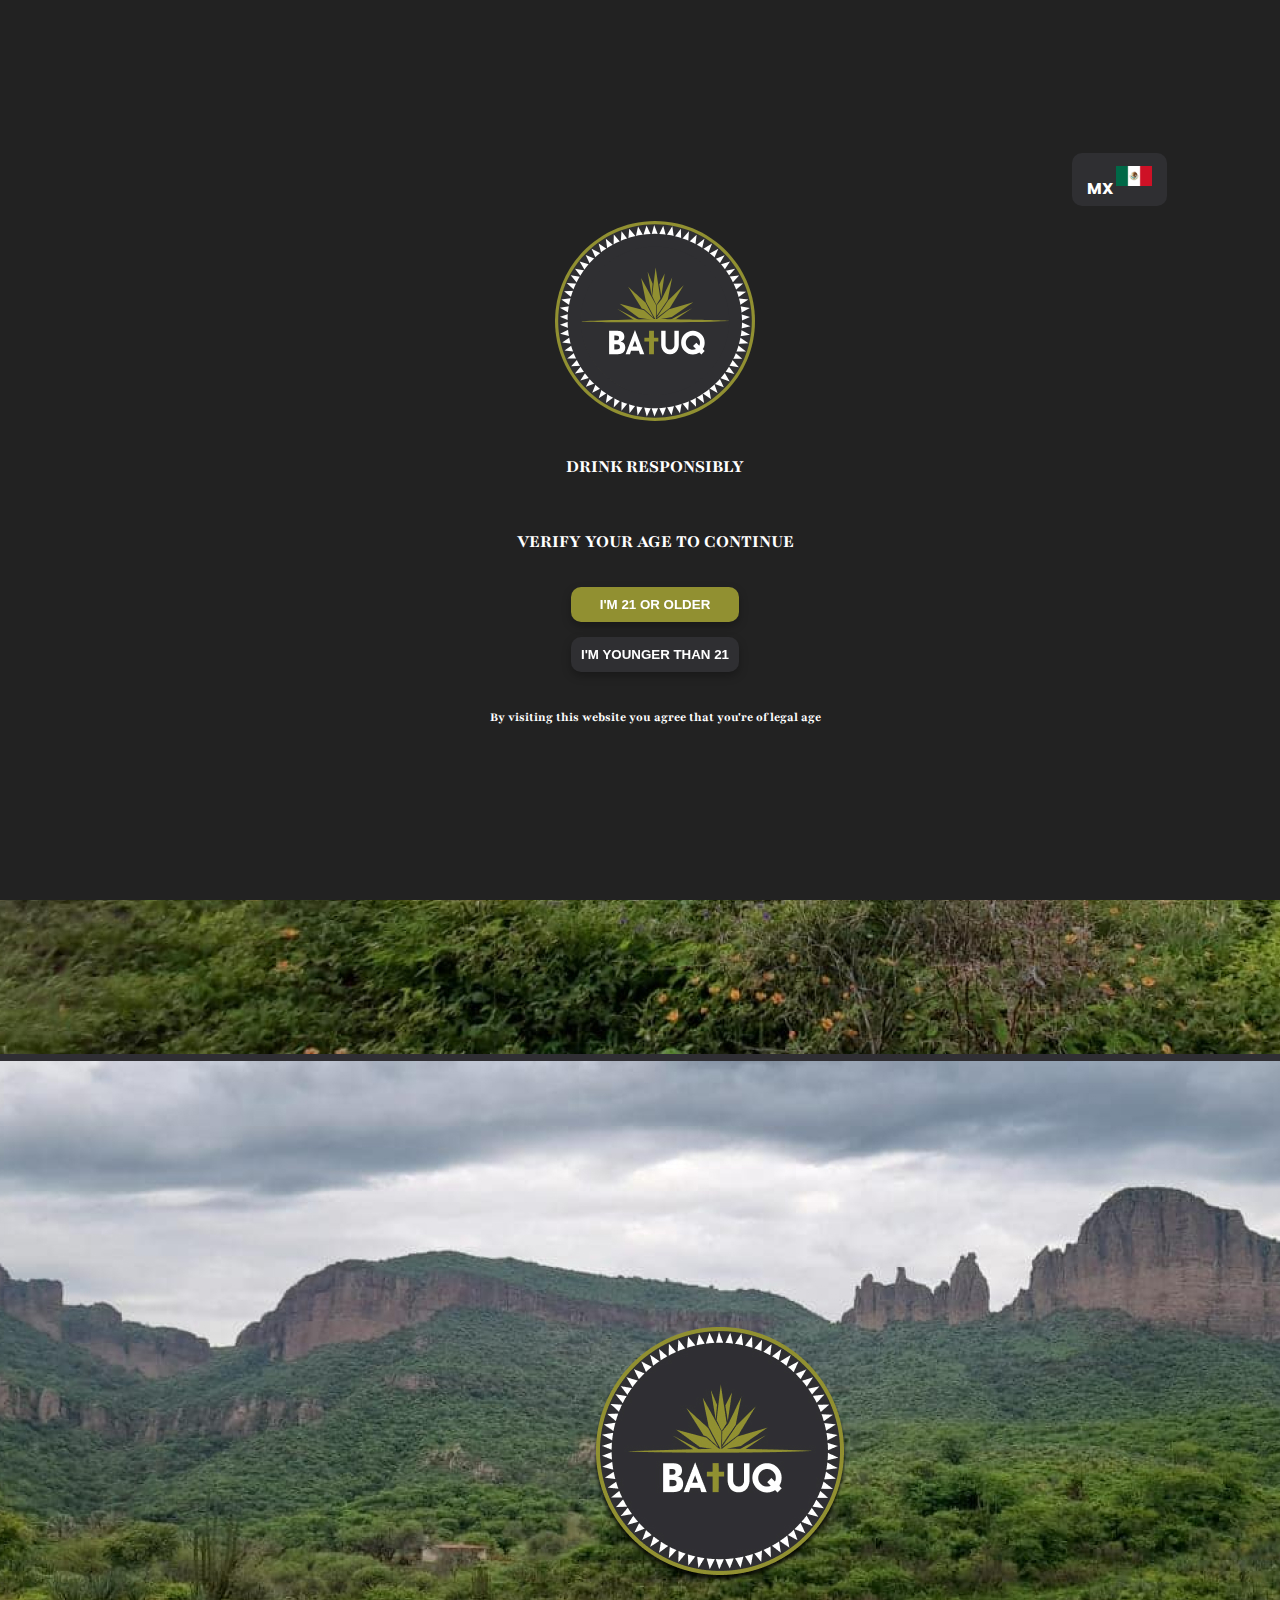
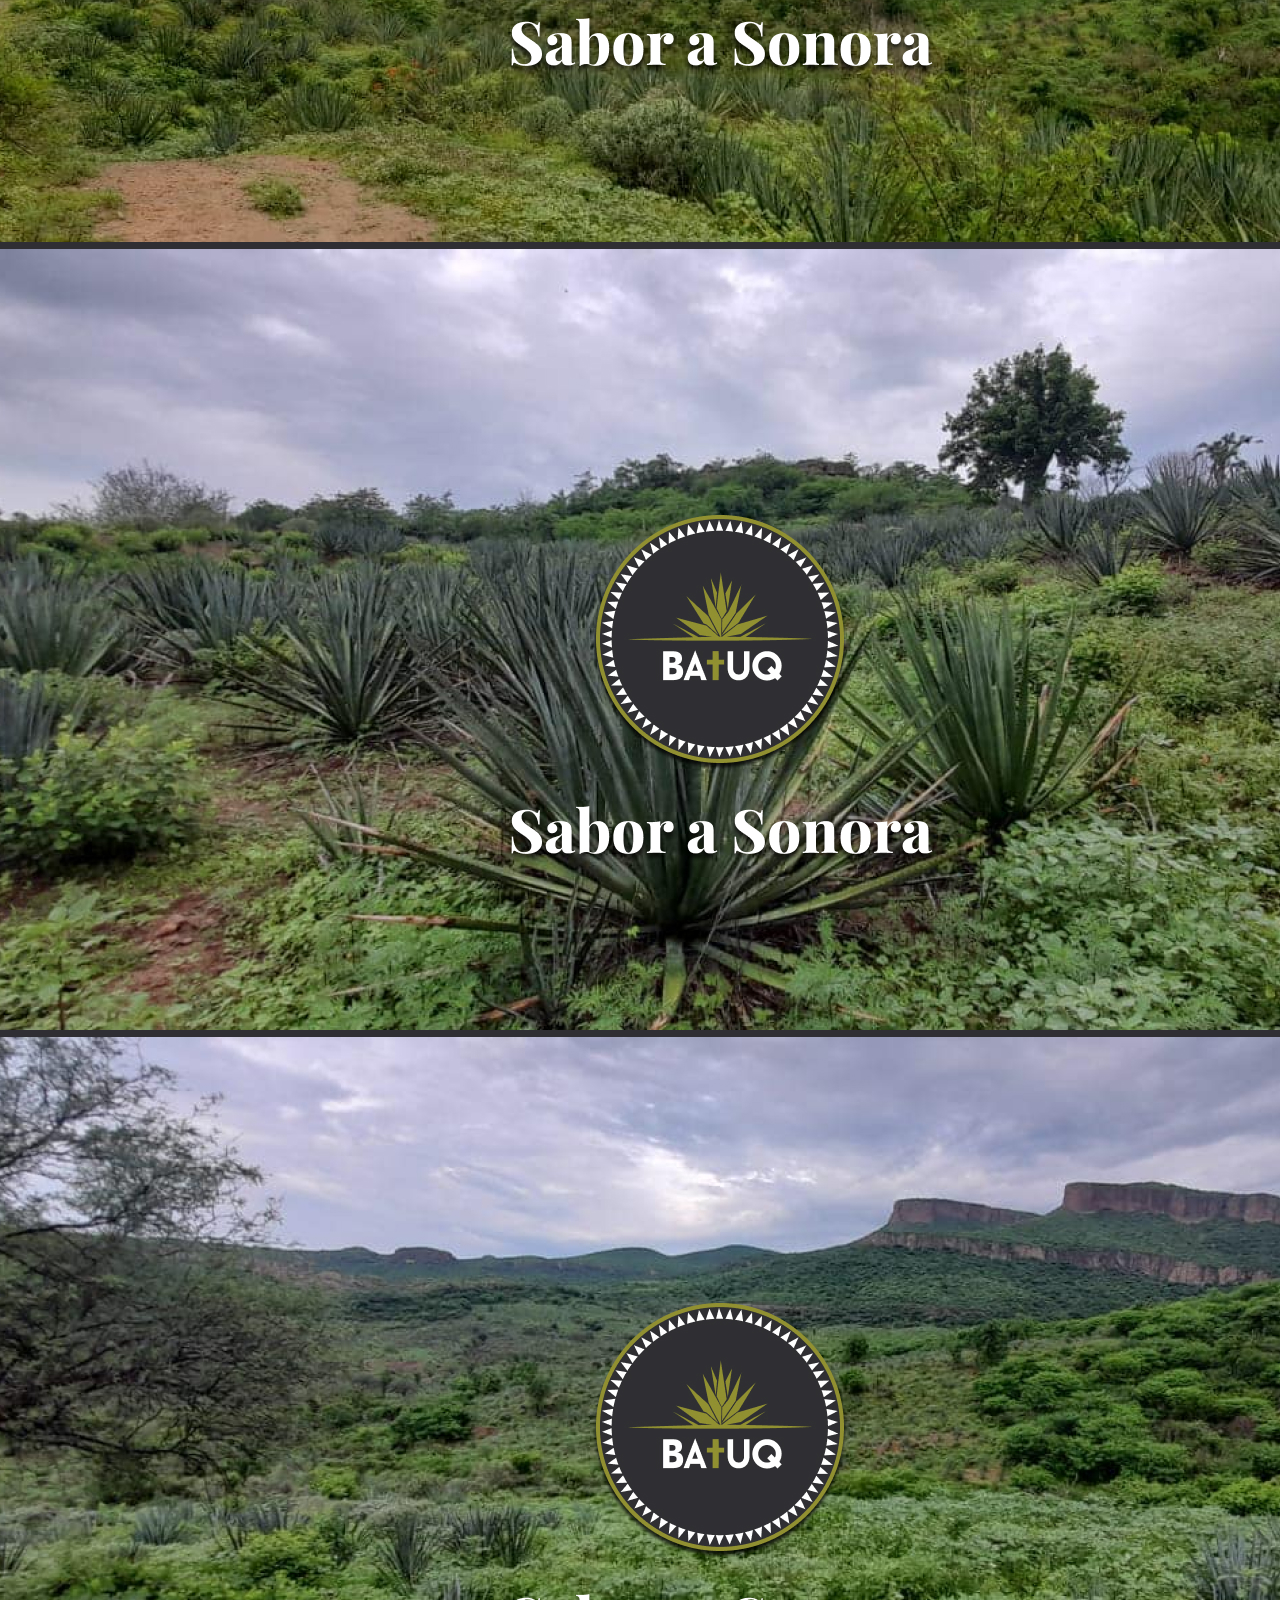
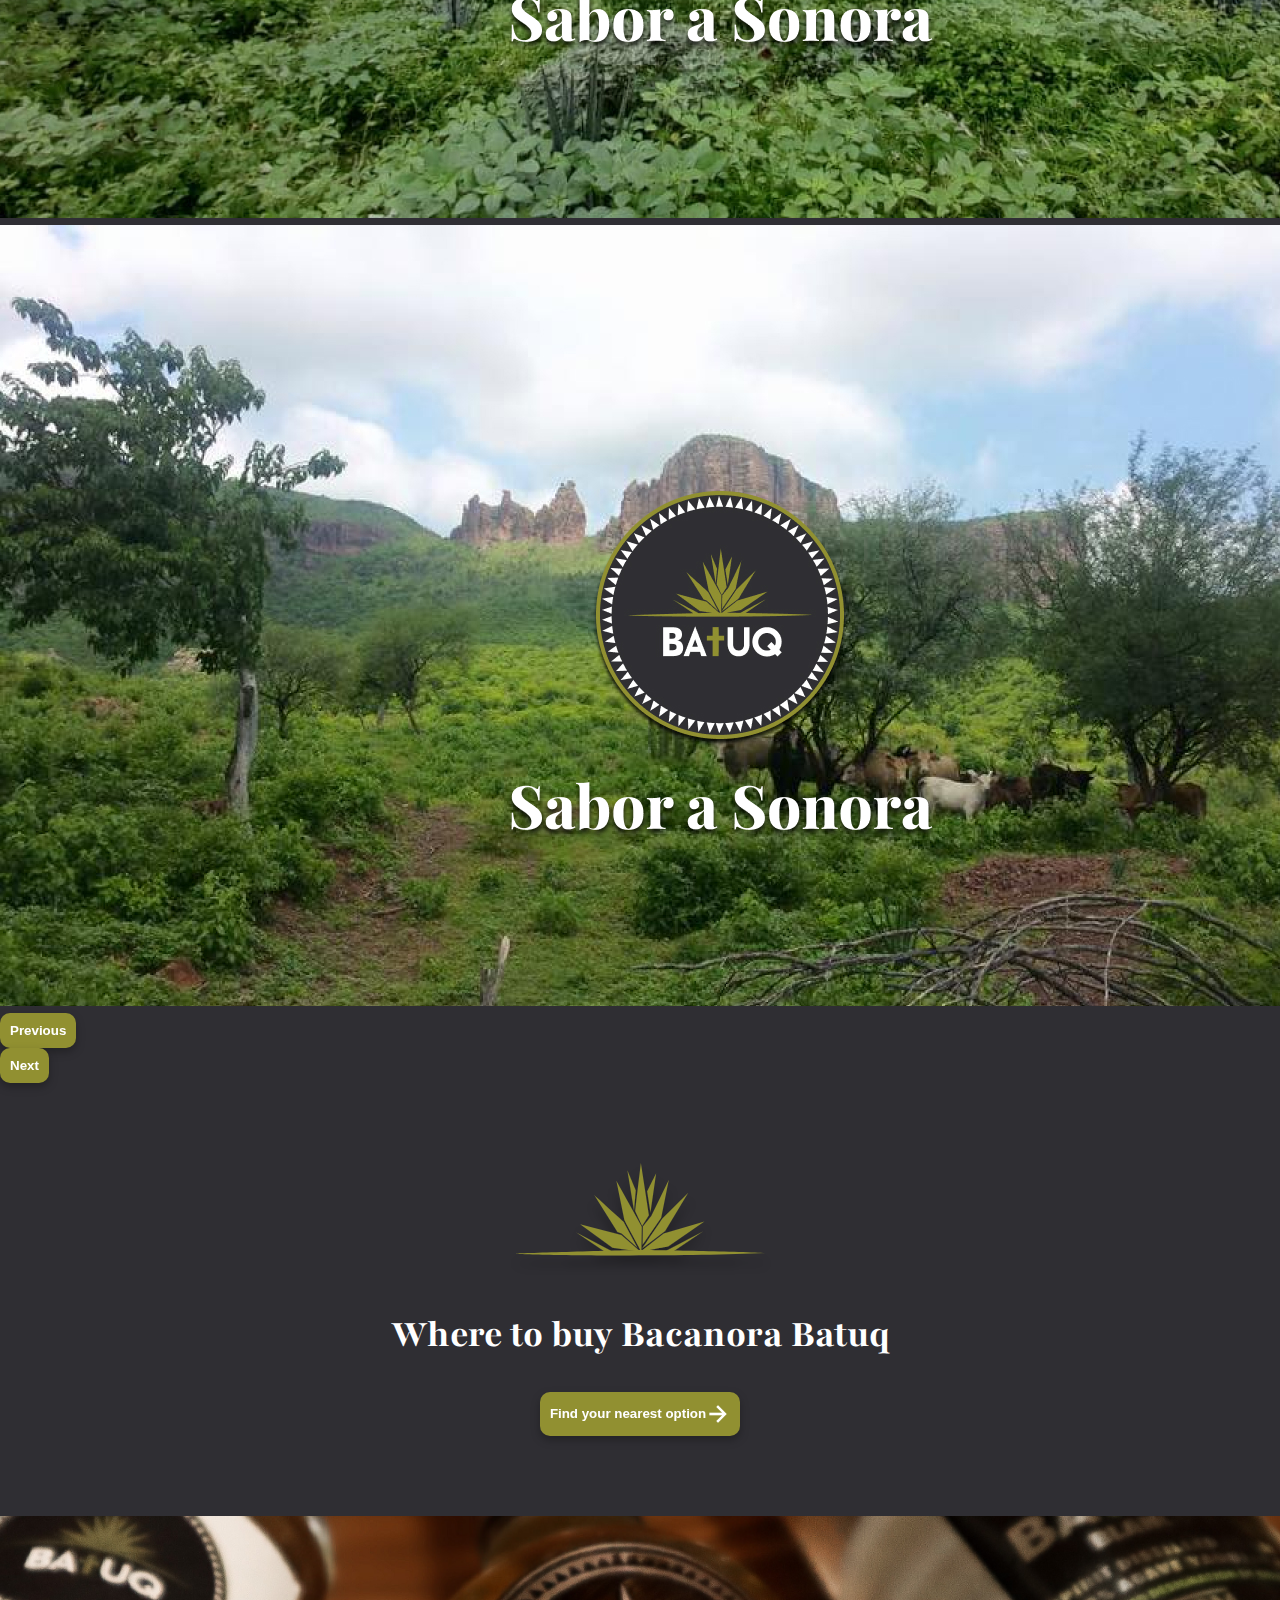
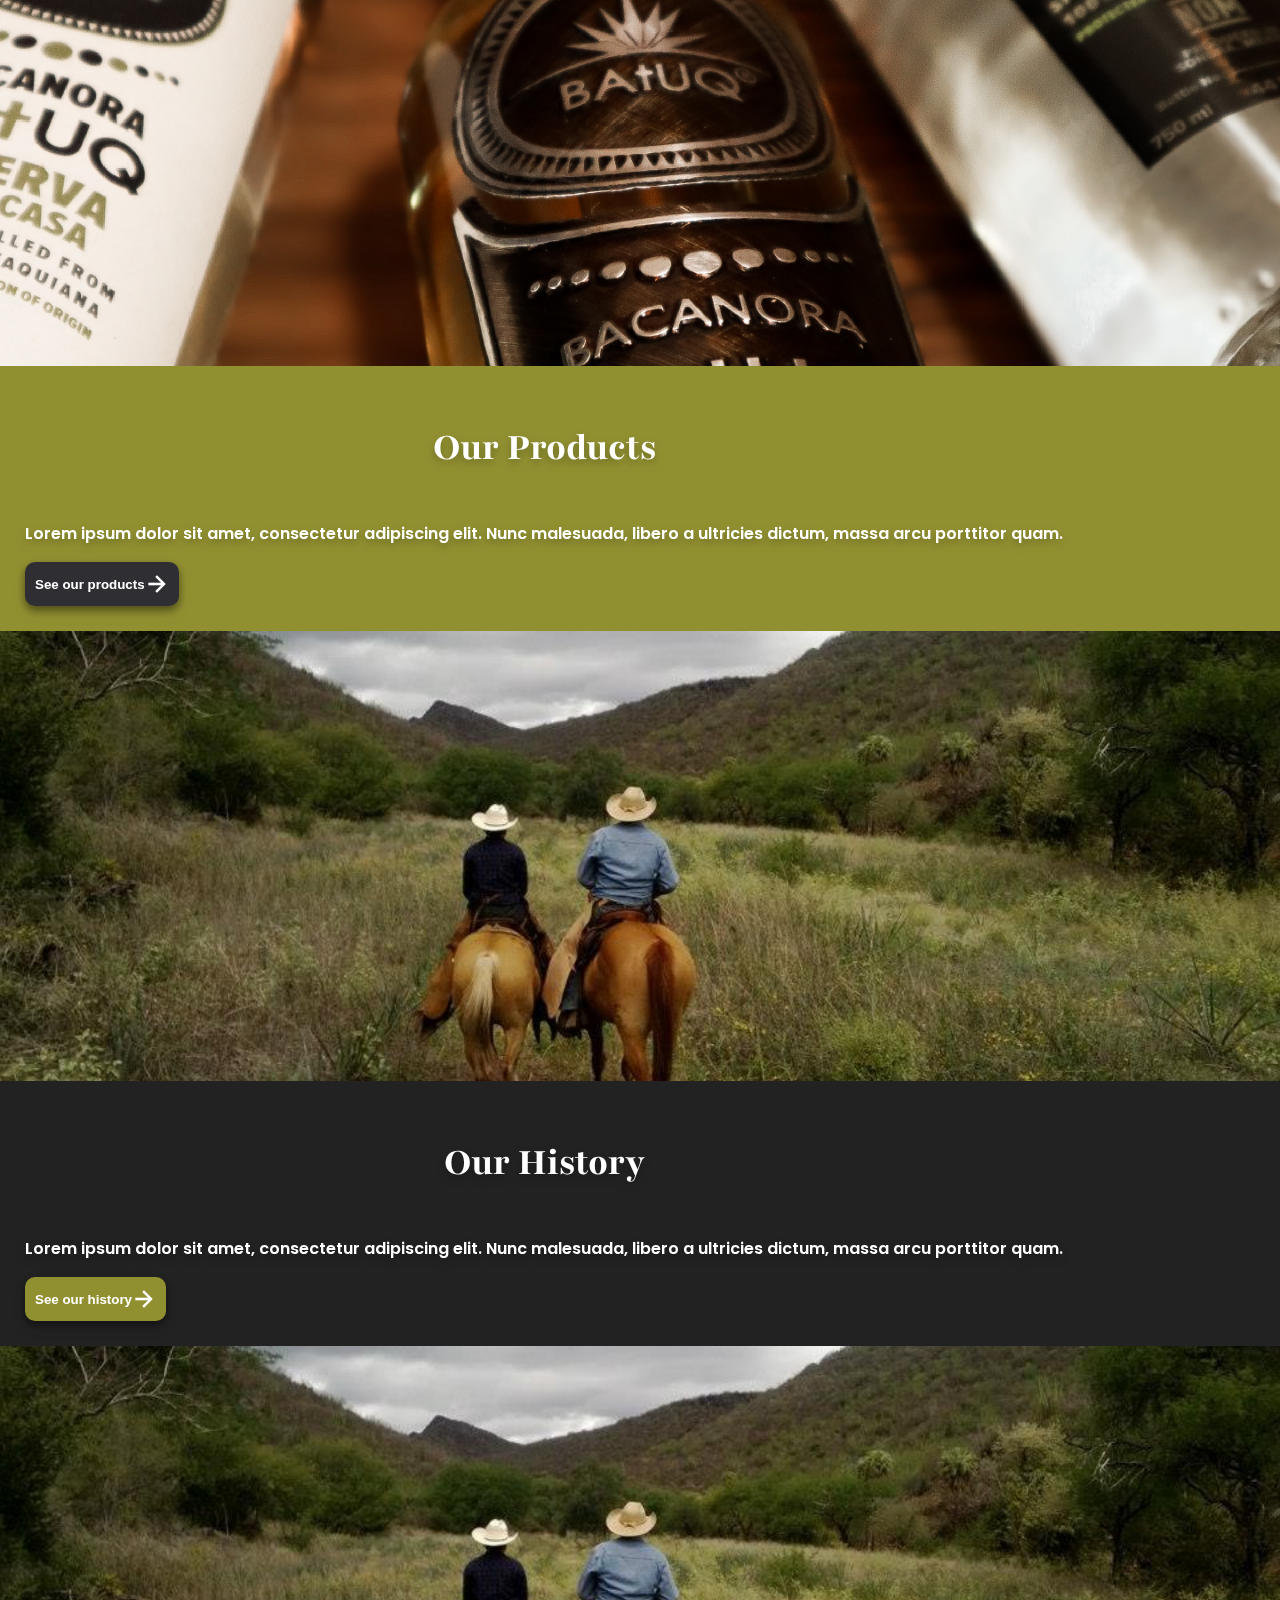
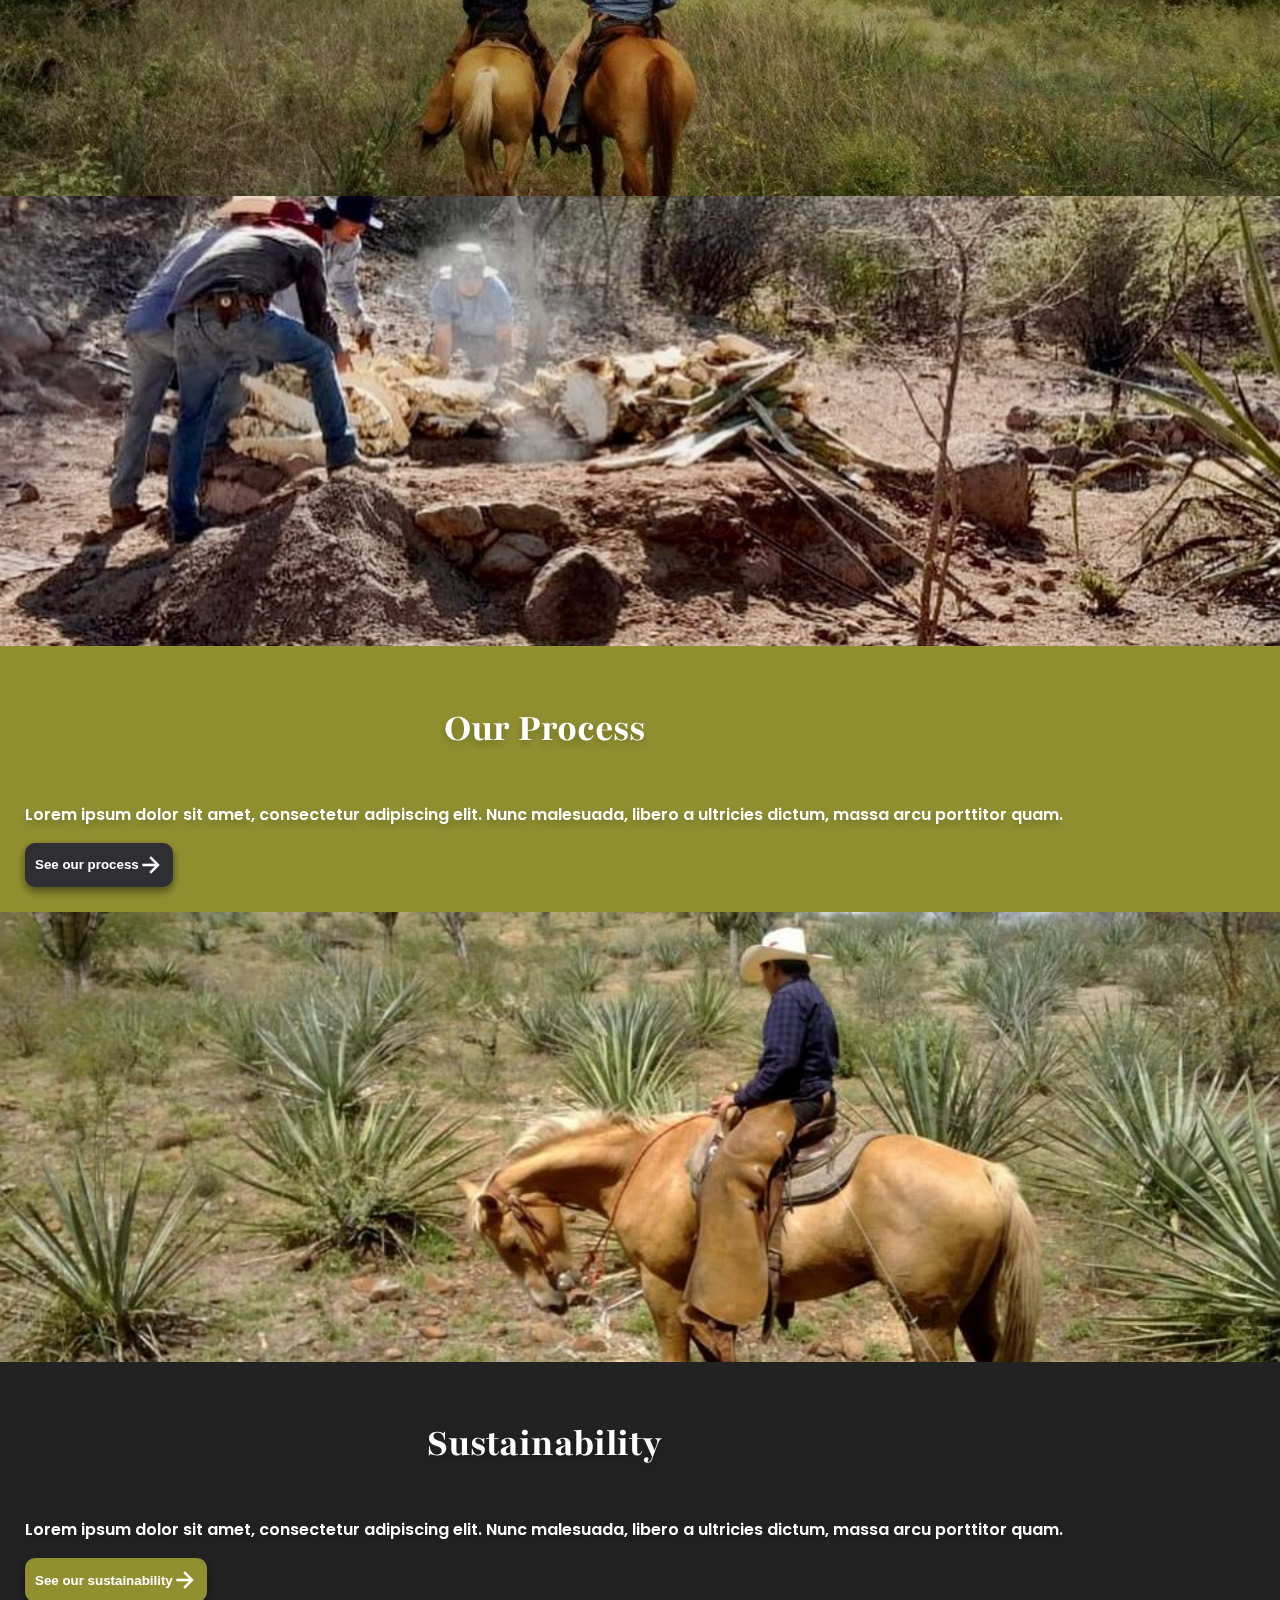
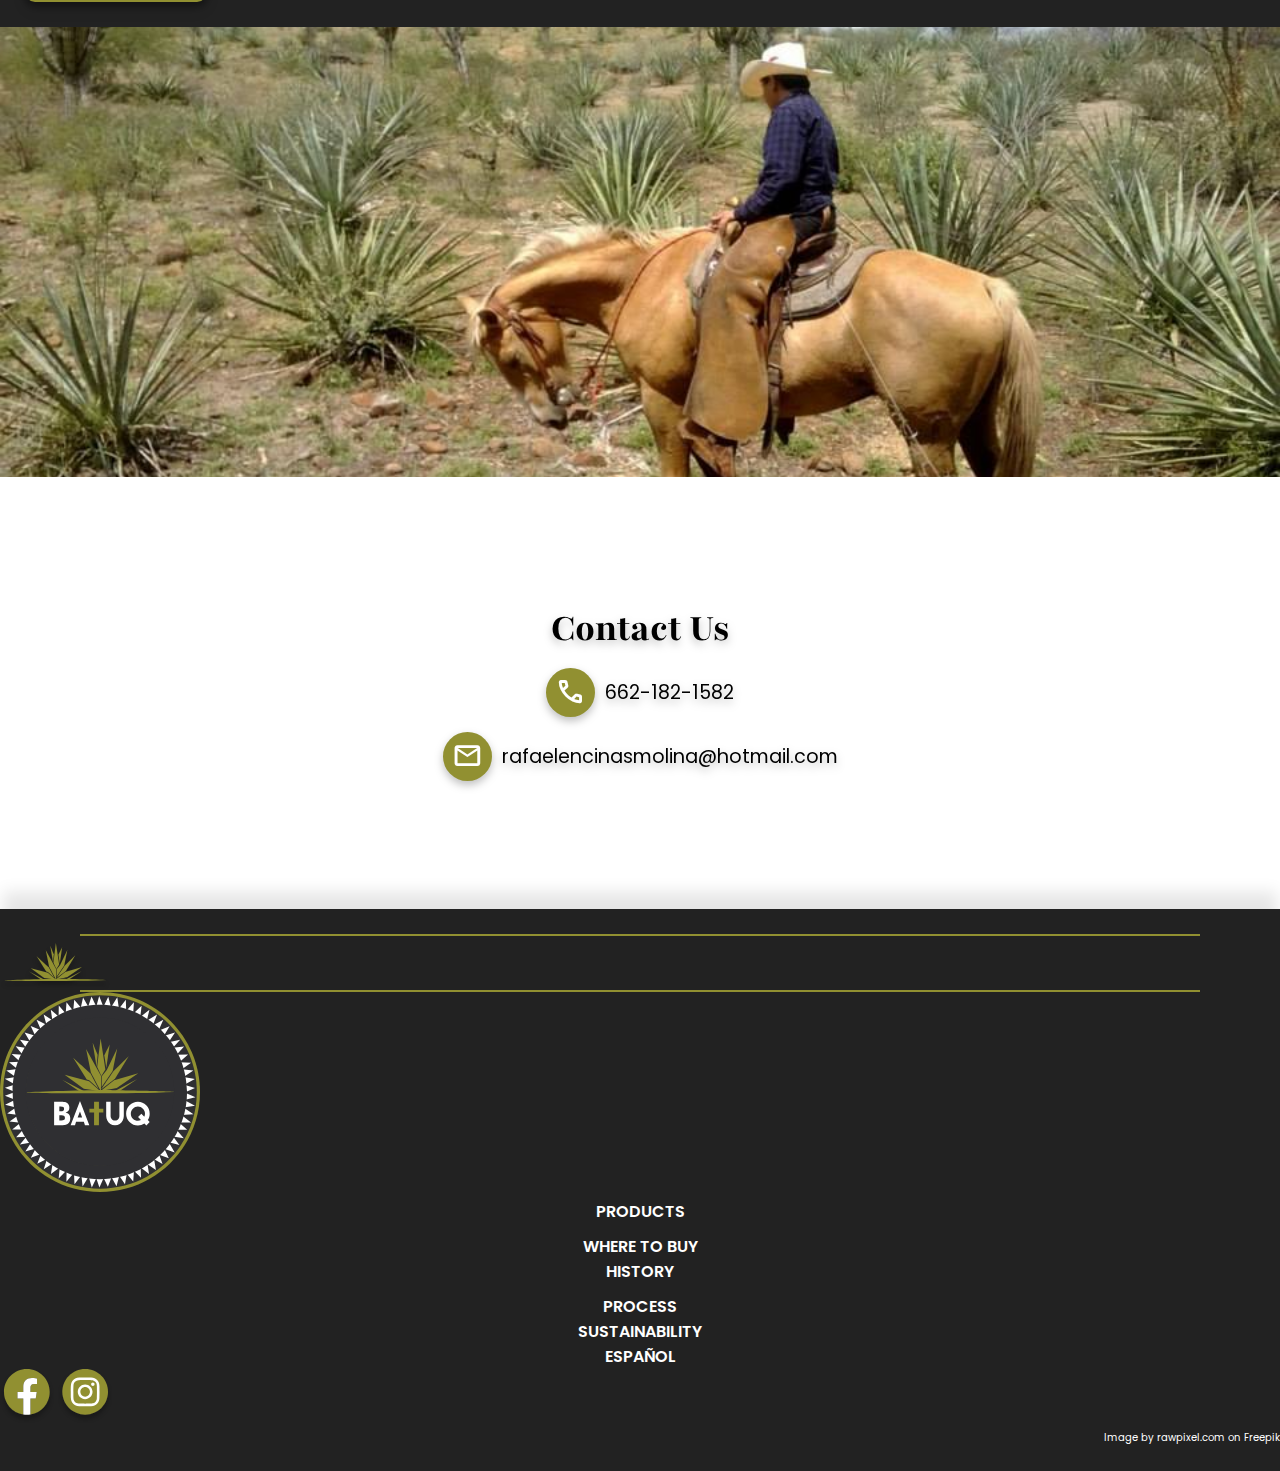
<file: en-usa.html>
<!DOCTYPE html>
<html lang="en">
<head>
    <meta charset="UTF-8">
    <meta http-equiv="X-UA-Compatible" content="IE=edge">
    <meta name="viewport" content="width=device-width, initial-scale=1.0">
    <title>Bacanora Batuq</title>
    
    <!-- Favicon -->
    <link rel="apple-touch-icon" sizes="180x180" href="./favicon/apple-touch-icon.png">
    <link rel="icon" type="image/png" sizes="32x32" href="./favicon/favicon-32x32.png">
    <link rel="icon" type="image/png" sizes="16x16" href="./favicon/favicon-16x16.png">
    <link rel="manifest" href="./favicon/site.webmanifest">

    <!-- Bootstrap -->
    <link href="https://cdn.jsdelivr.net/npm/bootstrap@5.3.0/dist/css/bootstrap.min.css" rel="stylesheet" integrity="sha384-9ndCyUaIbzAi2FUVXJi0CjmCapSmO7SnpJef0486qhLnuZ2cdeRhO02iuK6FUUVM" crossorigin="anonymous">
    
    <!-- Google Fonts -->
    <link rel="preconnect" href="https://fonts.googleapis.com">
    <link rel="preconnect" href="https://fonts.gstatic.com" crossorigin>
    <link href="https://fonts.googleapis.com/css2?family=Playfair:ital,wght@0,300;0,400;0,500;0,600;0,700;0,800;0,900;1,300;1,400;1,500;1,600;1,700;1,800;1,900&family=Poppins:ital,wght@0,100;0,200;0,300;0,400;0,500;0,600;0,700;0,800;0,900;1,100;1,200;1,300;1,400;1,500;1,600;1,700;1,800;1,900&display=swap" rel="stylesheet">
    <link rel="stylesheet" href="https://fonts.googleapis.com/css2?family=Material+Symbols+Outlined:opsz,wght,FILL,GRAD@20..48,100..700,0..1,-50..200" />
    <link rel="stylesheet" href="./style.css">
    <link rel="stylesheet" href="./assets/stylesheets/navbar.css">
</head>
<body>

  <!-- Navbar -->
  <nav class="navbar navbar-expand-lg navbar-custom" id="navbar-location" >
  </nav>

  <!-- Inicio --> 
  <div id="homeCarousel" class="carousel slide" data-bs-ride="true">
    <div class="carousel-inner">
      <div class="carousel-item active">
        <img src="./assets/img/portada1logo.jpg" class="d-block w-100" alt="...">
      </div>
      <div class="carousel-item">
        <img src="./assets/img/portada2logo.jpg" class="d-block w-100" alt="...">
      </div>
      <div class="carousel-item">
        <img src="./assets/img/portada3logo.jpg" class="d-block w-100" alt="...">
      </div>
      <div class="carousel-item">
        <img src="./assets/img/portada4logo.jpg" class="d-block w-100" alt="...">
      </div>
      <div class="carousel-item">
        <img src="./assets/img/portada5logo.jpg" class="d-block w-100" alt="...">
      </div>
    </div>
    <button class="carousel-control-prev" type="button" data-bs-target="#homeCarousel" data-bs-slide="prev">
      <span class="carousel-control-prev-icon" aria-hidden="true"></span>
      <span class="visually-hidden">Previous</span>
    </button>
    <button class="carousel-control-next" type="button" data-bs-target="#homeCarousel" data-bs-slide="next">
      <span class="carousel-control-next-icon" aria-hidden="true"></span>
      <span class="visually-hidden">Next</span>
    </button>
  </div>

  <!-- Verificacion de edad -->
  <div id="verifyAge">
    <a id="gotoMX" href="./index.html">
      MX
      <img src="./assets/img/mxFlag.svg" alt="">
    </a>
    <img src="./assets/img/LogoBatuq.svg" alt="">
    <h3>DRINK RESPONSIBLY</h3>
    <h3>VERIFY YOUR AGE TO CONTINUE</h3>
    <div id="ageVerificationBtns">
      <a href="#">
        <button id="mayorEdad">I'M 21 OR OLDER</button>
      </a>
      <a href="https://www.google.com/">
        <button id="menorEdad">I'M YOUNGER THAN 21</button>
      </a>
    </div>
    <h5>By visiting this website you agree that you're of legal age</h5>
  </div>

  <!--  Donde comprar -->
  <div id="dondeComprar">
    <img src="./assets/img/Agave.svg" alt="">
    <h2>Where to buy Bacanora Batuq</h2>
    <a href="./donde-comprar.html">
      <button>
        Find your nearest option
        <span class="material-symbols-outlined">
          arrow_forward
          </span> 
      </button>
    </a>
  </div>

  <!-- Secciones -->
  <div id="sections" class="container">
    <div class="row">
      <div class="col-xs-12 col-sm-12 col-md-6 col-lg-6 col-xl-6 sectionImage-location">
        <img class="sectionImage" src="./assets/img/3productos.JPG" alt="">
      </div>
      <div class="col-xs-12 col-sm-12 col-md-6 col-lg-6 col-xl-6 sectionGreen">
        <div class="sectionCard">
          <h2>Our Products</h2>
          <p>Lorem ipsum dolor sit amet, consectetur adipiscing elit. Nunc malesuada, libero a ultricies dictum, massa arcu porttitor quam.</p>
          <a href="./products.html">
            <button>
              See our products
              <span class="material-symbols-outlined">
                arrow_forward
              </span> 
            </button>
          </a>
        </div>
      </div>

      <div class="d-xs-block d-sm-block  d-md-none d-lg-none d-xl-none col-xs-12 col-sm-12 sectionImage-location">
        <img class="sectionImage" src="./assets/img/historia.jpg" alt="">
      </div>
      <div class="col-xs-12 col-sm-12 col-md-6 col-lg-6 col-xl-6 sectionGrey">
        <div class="sectionCard">
          <h2>Our History</h2>
          <p>Lorem ipsum dolor sit amet, consectetur adipiscing elit. Nunc malesuada, libero a ultricies dictum, massa arcu porttitor quam.</p>
          <a href="./history.html">
            <button>
              See our history
              <span class="material-symbols-outlined">
                arrow_forward
                </span> 
            </button>
          </a>
        </div>
      </div>
      <div class="d-none d-md-block d-lg-block d-xl-block col-md-6 col-lg-6 col-xl-6 sectionImage-location">
        <img class="sectionImage" src="./assets/img/historia.jpg" alt="">
      </div>


      <div class="col-xs-12 col-sm-12 col-md-6 col-lg-6 col-xl-6 sectionImage-location">
        <img class="sectionImage" src="./assets/img/proceso.jpg" alt="">
      </div>
      <div class="col-xs-12 col-sm-12 col-md-6 col-lg-6 col-xl-6 sectionGreen">
        <div class="sectionCard">
          <h2>Our Process</h2>
          <p>Lorem ipsum dolor sit amet, consectetur adipiscing elit. Nunc malesuada, libero a ultricies dictum, massa arcu porttitor quam.</p>
          <a href="./process.html">
            <button>
              See our process
              <span class="material-symbols-outlined">
                arrow_forward
                </span> 
            </button>
          </a>
        </div>
      </div>


      <div class="d-xs-block d-sm-block  d-md-none d-lg-none d-xl-none col-xs-12 col-sm-12 sectionImage-location">
        <img class="sectionImage" src="./assets/img/sustentabilidad.jpg" alt="">
      </div>
      <div class="col-xs-12 col-sm-12 col-md-6 col-lg-6 col-xl-6 sectionGrey">
        <div class="sectionCard">
          <h2>Sustainability</h2>
          <p>Lorem ipsum dolor sit amet, consectetur adipiscing elit. Nunc malesuada, libero a ultricies dictum, massa arcu porttitor quam.</p>
          <a href="./sustainability.html">
            <button>
            See our sustainability
            <span class="material-symbols-outlined">
              arrow_forward
              </span> 
          </button>
          </a>
        </div>
      </div>
      <div class="d-none d-md-block d-lg-block d-xl-block col-md-6 col-lg-6 col-xl-6 sectionImage-location">
        <img class="sectionImage" src="./assets/img/sustentabilidad.jpg" alt="">
      </div>

    </div>
  </div>


  <!-- Contactanos -->

  <div id="contact-us">

   <h2>Contact Us</h2>

   <div class="contact-info">
    <a href="tel:662-182-1582">
      <span class="material-symbols-outlined contact-icon">
        call
        </span>
    </a>
    <span>662-182-1582</span>
   </div>

   <div class="contact-info">
    <a href="mailto:rafaelencinasmolina@hotmail.com">
      <span class="material-symbols-outlined contact-icon">
        mail
      </span>
    </a>
    <span>rafaelencinasmolina@hotmail.com</span>
   </div>


  </div>

  <!-- Footer -->
  <footer class="row gy-3" id="footer">   
  </footer>


  <script src="https://cdn.jsdelivr.net/npm/bootstrap@5.3.0/dist/js/bootstrap.bundle.min.js" integrity="sha384-geWF76RCwLtnZ8qwWowPQNguL3RmwHVBC9FhGdlKrxdiJJigb/j/68SIy3Te4Bkz" crossorigin="anonymous"></script>
  <script src="./assets/scripts/navbar-en.js"></script>
  <script src="./script.js"></script>
</body>
</html>
</file>
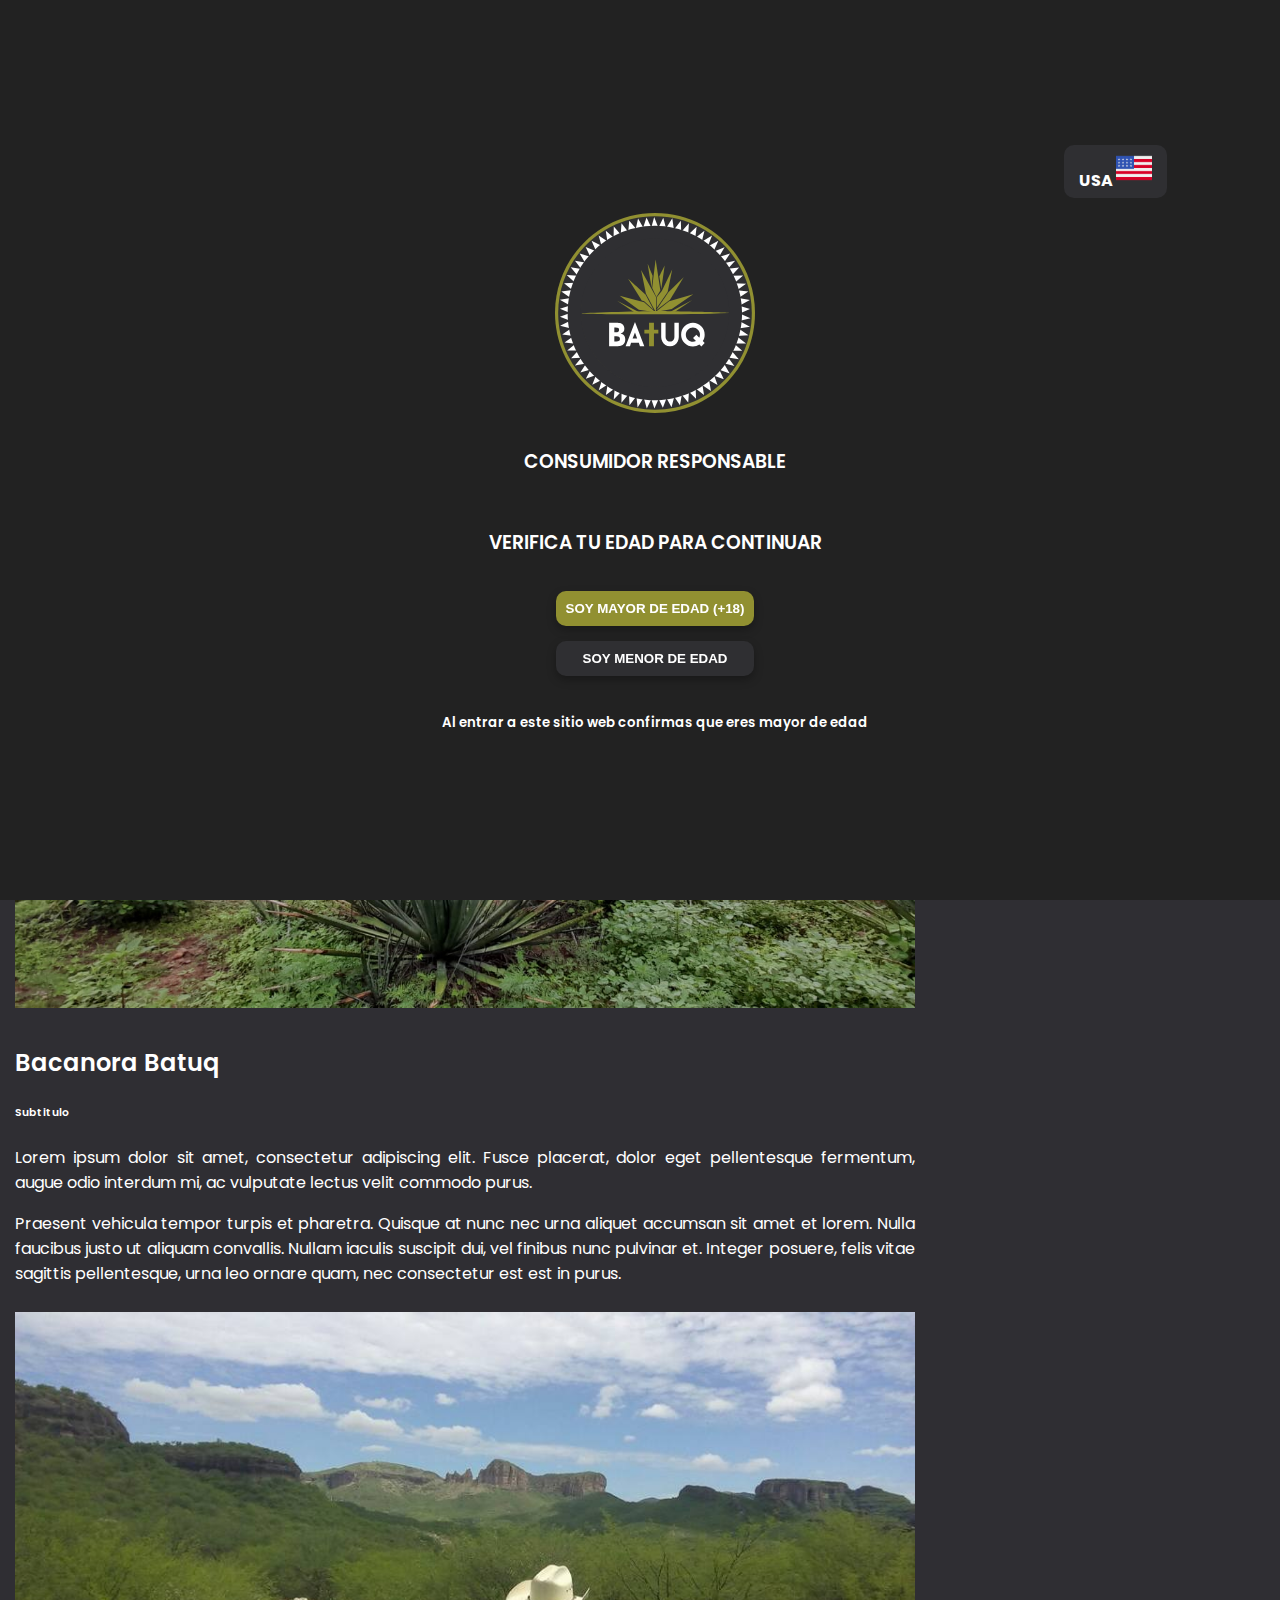
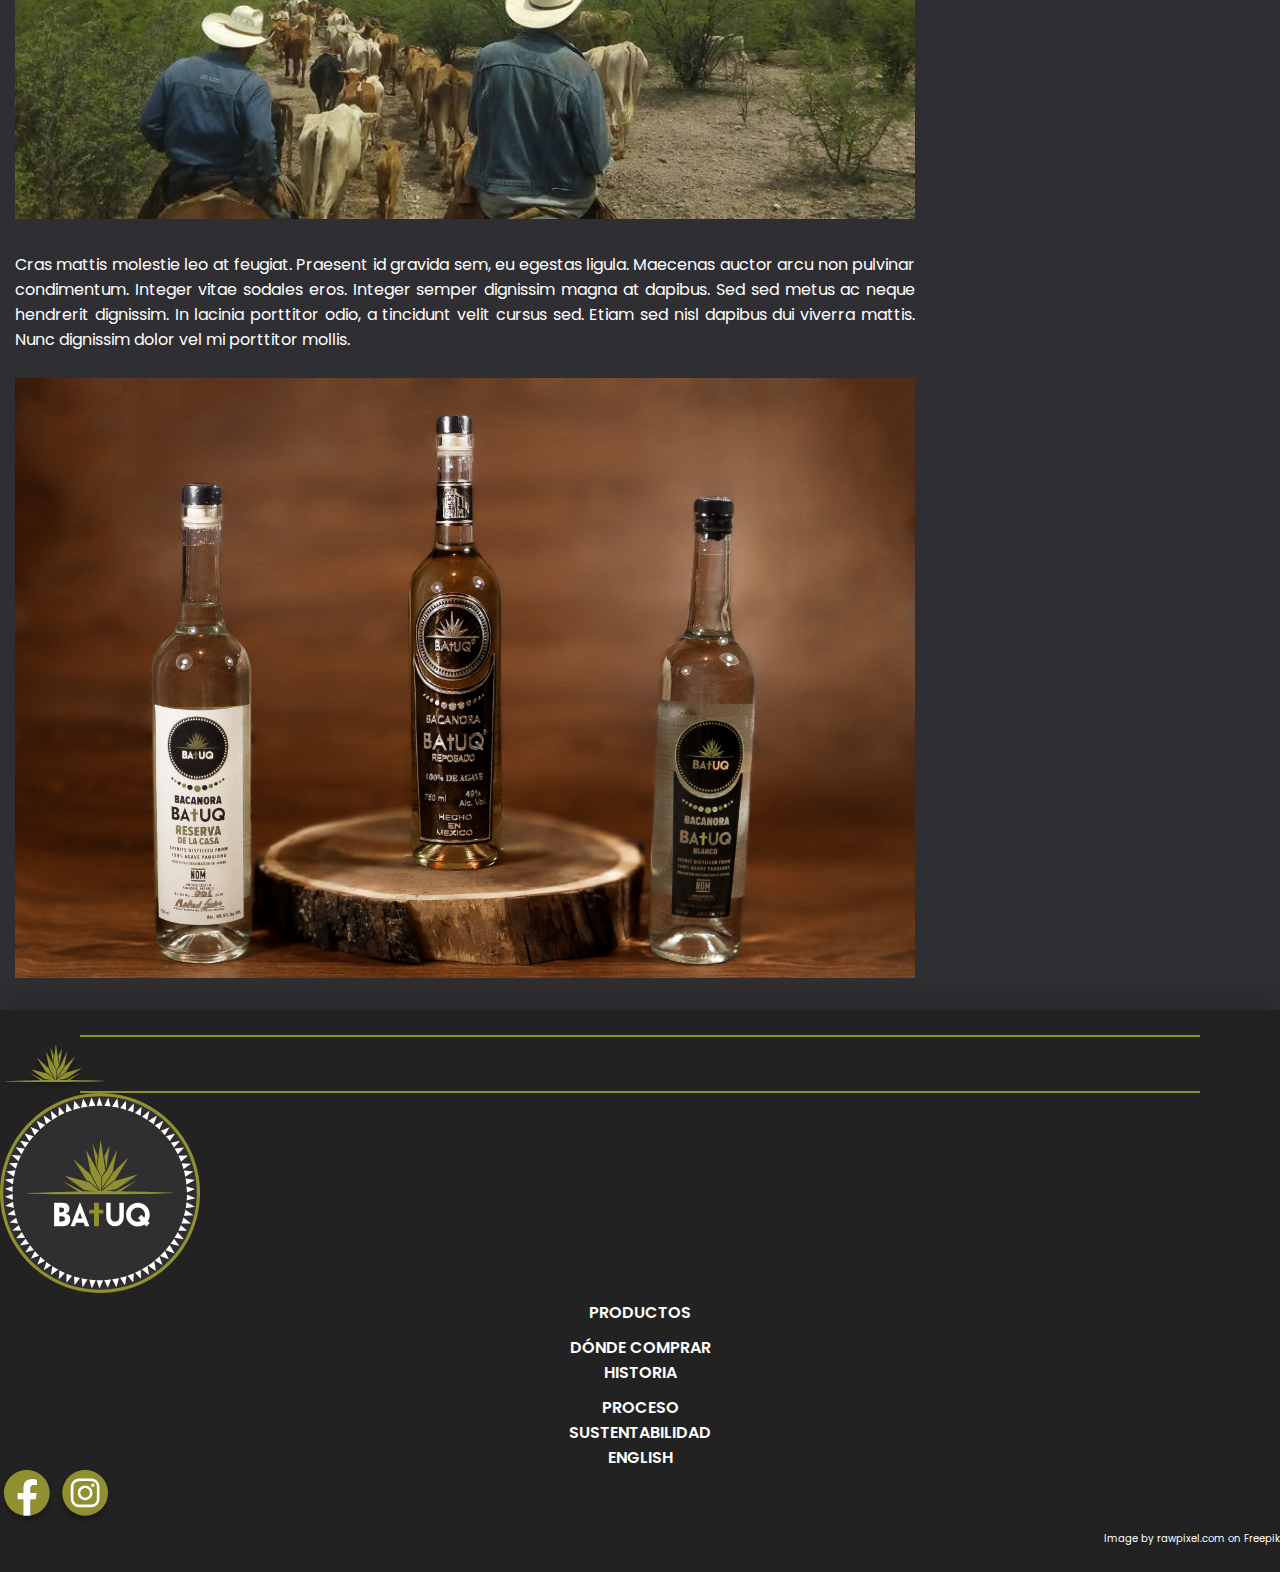
<file: historia.html>
<!DOCTYPE html>
<html lang="en">
<head>
    <meta charset="UTF-8">
    <meta http-equiv="X-UA-Compatible" content="IE=edge">
    <meta name="viewport" content="width=device-width, initial-scale=1.0">
    <title>Historia - Bacanora Batuq</title>
    
    <!-- Favicon -->
    <link rel="apple-touch-icon" sizes="180x180" href="./favicon/apple-touch-icon.png">
    <link rel="icon" type="image/png" sizes="32x32" href="./favicon/favicon-32x32.png">
    <link rel="icon" type="image/png" sizes="16x16" href="./favicon/favicon-16x16.png">
    <link rel="manifest" href="./favicon/site.webmanifest">

    <!-- Bootstrap -->
    <link href="https://cdn.jsdelivr.net/npm/bootstrap@5.3.0/dist/css/bootstrap.min.css" rel="stylesheet" integrity="sha384-9ndCyUaIbzAi2FUVXJi0CjmCapSmO7SnpJef0486qhLnuZ2cdeRhO02iuK6FUUVM" crossorigin="anonymous">
    
    <!-- Google Fonts -->
    <link rel="preconnect" href="https://fonts.googleapis.com">
    <link rel="preconnect" href="https://fonts.gstatic.com" crossorigin>
    <link href="https://fonts.googleapis.com/css2?family=Playfair:ital,wght@0,300;0,400;0,500;0,600;0,700;0,800;0,900;1,300;1,400;1,500;1,600;1,700;1,800;1,900&family=Poppins:ital,wght@0,100;0,200;0,300;0,400;0,500;0,600;0,700;0,800;0,900;1,100;1,200;1,300;1,400;1,500;1,600;1,700;1,800;1,900&display=swap" rel="stylesheet">
    <link rel="stylesheet" href="https://fonts.googleapis.com/css2?family=Material+Symbols+Outlined:opsz,wght,FILL,GRAD@20..48,100..700,0..1,-50..200" />
    <link rel="stylesheet" href="./assets/stylesheets/navbar.css">
    <link rel="stylesheet" href="./style.css">
    <link rel="stylesheet" href="./assets/stylesheets/historia.css">
</head>
<body>

  <!-- Navbar -->
  <nav class="navbar navbar-expand-lg navbar-custom" id="navbar-location" >
  </nav>

    <!-- Verificacion de edad -->
    <div id="verifyAge">
      <a id="gotoUSA" href="./en-usa.html">
        USA
        <img src="./assets/img/usaFlag.svg" alt="">
      </a>
      <img src="./assets/img/LogoBatuq.svg" alt="">
      <h3>CONSUMIDOR RESPONSABLE</h3>
      <h3>VERIFICA TU EDAD PARA CONTINUAR</h3>
      <div id="ageVerificationBtns">
        <a href="#">
          <button id="mayorEdad">SOY MAYOR DE EDAD (+18)</button>
        </a>
        <a href="https://www.google.com/">
          <button id="menorEdad">SOY MENOR DE EDAD</button>
        </a>
      </div>
      <h5>Al entrar a este sitio web confirmas que eres mayor de edad</h5>
    </div>
    

    <div class="container d-none d-md-flex justify-content-center my-4">
      <img src="./assets/img/magueyFooter.svg" alt="">
    </div>

    <h1 id="titulo-pagina">Conoce nuestra historia</h1>

    <div class="container" id="historia">
      <h2>Bacanora</h2>
      <h6>Subtitulo</h6>
      <p>
        Lorem ipsum dolor sit amet, consectetur adipiscing elit. Fusce placerat, dolor eget pellentesque fermentum, augue odio interdum mi, ac vulputate lectus velit commodo purus.
      </p>
      <img class="historia-img" src="./assets/img/agaves.jpg" alt="">

      <h2>Bacanora Batuq</h2>
      <h6>Subtitulo</h6>
      <p>
        Lorem ipsum dolor sit amet, consectetur adipiscing elit. Fusce placerat, dolor eget pellentesque fermentum, augue odio interdum mi, ac vulputate lectus velit commodo purus.
      </p>
      <p>
        Praesent vehicula tempor turpis et pharetra. Quisque at nunc nec urna aliquet accumsan sit amet et lorem. Nulla faucibus justo ut aliquam convallis. Nullam iaculis suscipit dui, vel finibus nunc pulvinar et. Integer posuere, felis vitae sagittis pellentesque, urna leo ornare quam, nec consectetur est est in purus.
      </p>
      <img class="historia-img" src="./assets/img/bacanoraBatuq1.jpg" alt="">
      <p>
        Cras mattis molestie leo at feugiat. Praesent id gravida sem, eu egestas ligula. Maecenas auctor arcu non pulvinar condimentum. Integer vitae sodales eros. Integer semper dignissim magna at dapibus. Sed sed metus ac neque hendrerit dignissim. In lacinia porttitor odio, a tincidunt velit cursus sed. Etiam sed nisl dapibus dui viverra mattis. Nunc dignissim dolor vel mi porttitor mollis.
      </p> 
      <img class="historia-img" src="./assets/img/botellas3.JPG" alt="">
    </div>


  <!-- Footer -->
  <footer class="row gy-3" id="footer">   
  </footer>


  <script src="https://cdn.jsdelivr.net/npm/bootstrap@5.3.0/dist/js/bootstrap.bundle.min.js" integrity="sha384-geWF76RCwLtnZ8qwWowPQNguL3RmwHVBC9FhGdlKrxdiJJigb/j/68SIy3Te4Bkz" crossorigin="anonymous"></script>
  <script src="./assets/scripts/navbar.js"></script>
  <script src="./script.js"></script>
</body>
</html>
</file>
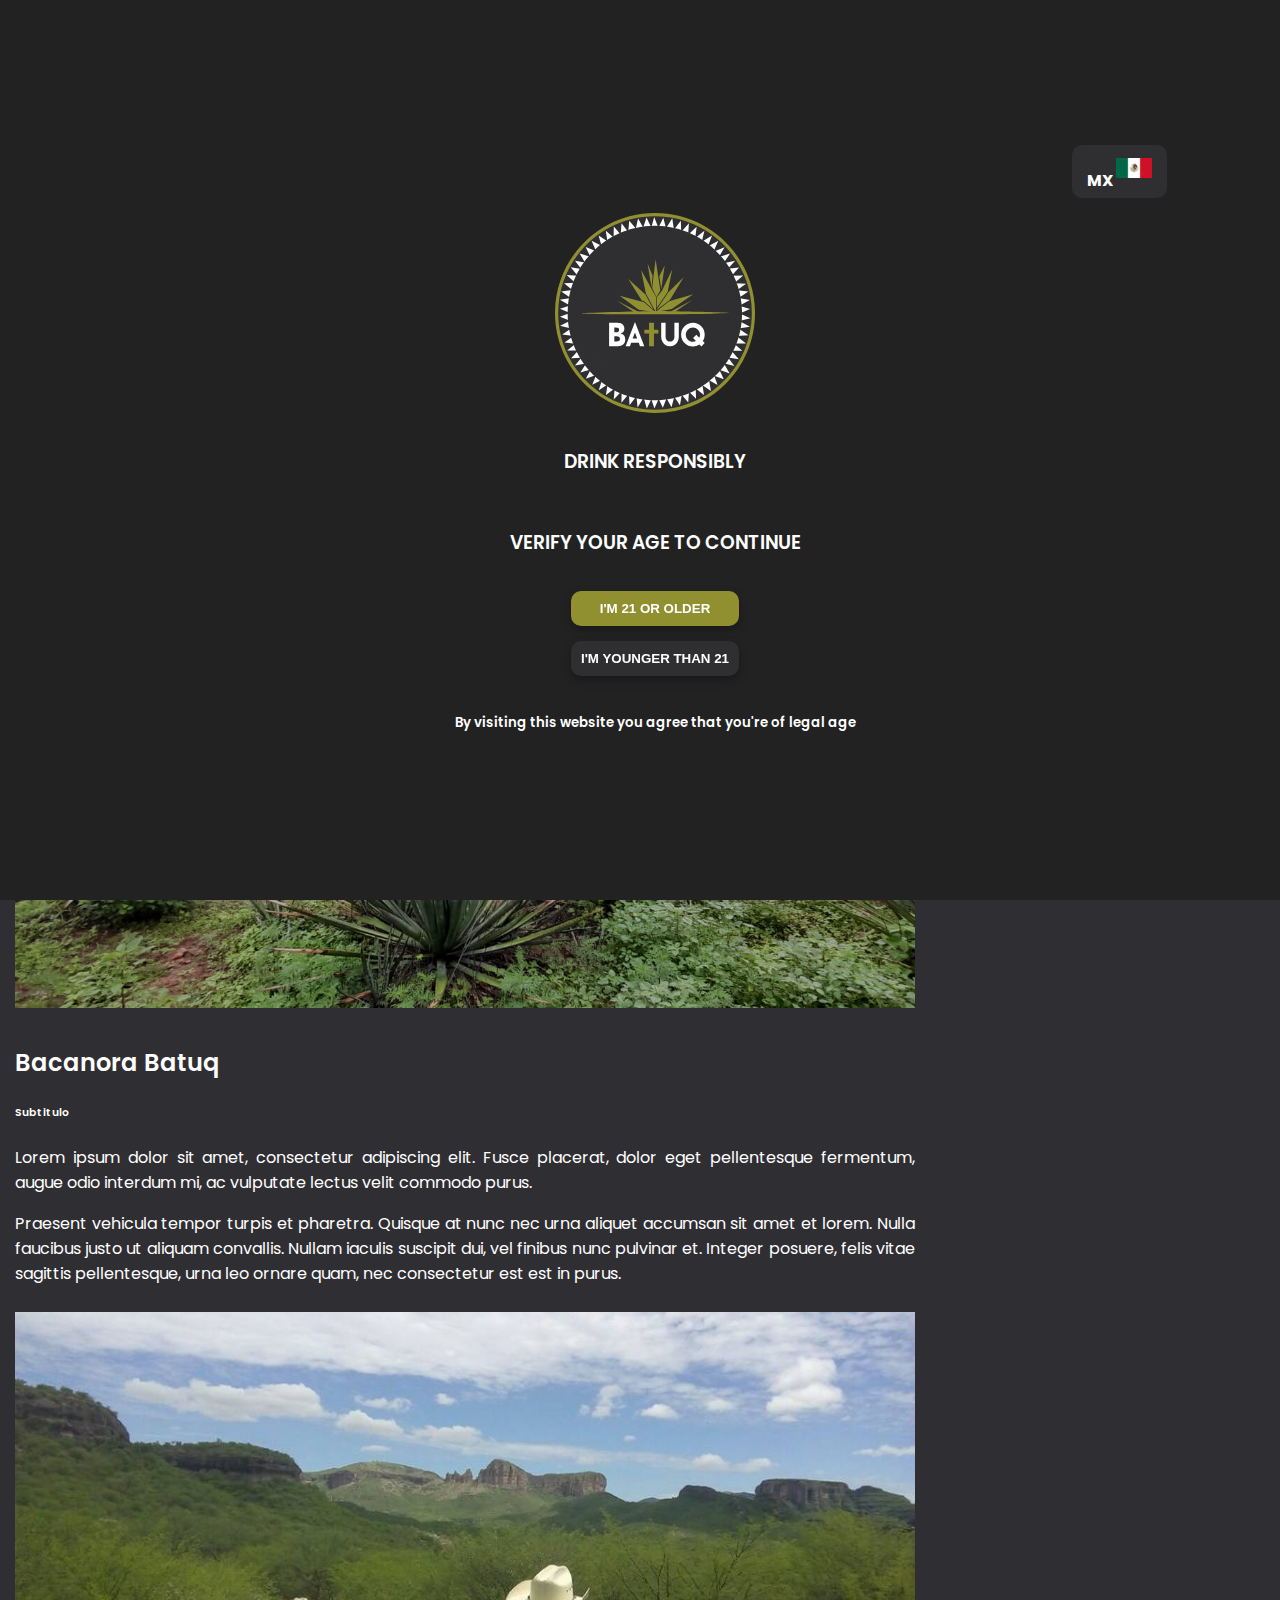
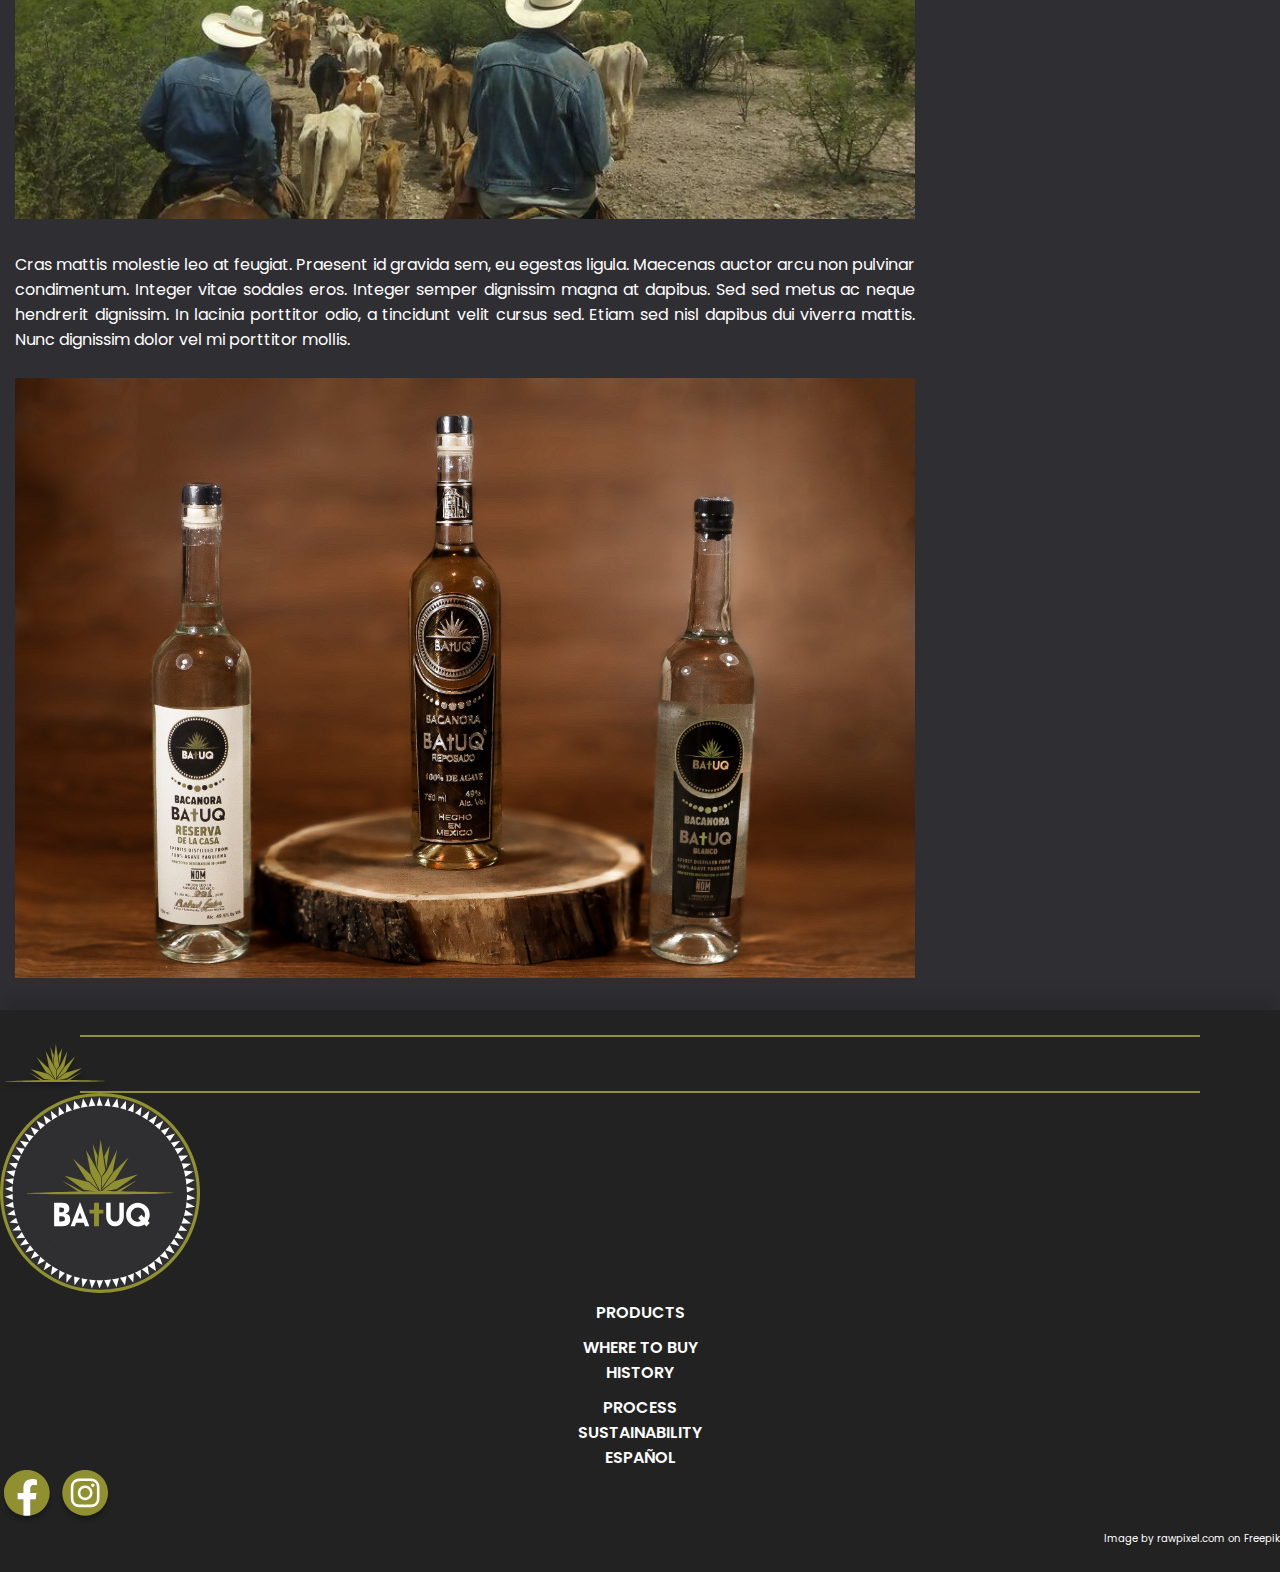
<file: history.html>
<!DOCTYPE html>
<html lang="en">
<head>
    <meta charset="UTF-8">
    <meta http-equiv="X-UA-Compatible" content="IE=edge">
    <meta name="viewport" content="width=device-width, initial-scale=1.0">
    <title>History - Bacanora Batuq</title>
    
    <!-- Favicon -->
    <link rel="apple-touch-icon" sizes="180x180" href="./favicon/apple-touch-icon.png">
    <link rel="icon" type="image/png" sizes="32x32" href="./favicon/favicon-32x32.png">
    <link rel="icon" type="image/png" sizes="16x16" href="./favicon/favicon-16x16.png">
    <link rel="manifest" href="./favicon/site.webmanifest">

    <!-- Bootstrap -->
    <link href="https://cdn.jsdelivr.net/npm/bootstrap@5.3.0/dist/css/bootstrap.min.css" rel="stylesheet" integrity="sha384-9ndCyUaIbzAi2FUVXJi0CjmCapSmO7SnpJef0486qhLnuZ2cdeRhO02iuK6FUUVM" crossorigin="anonymous">
    
    <!-- Google Fonts -->
    <link rel="preconnect" href="https://fonts.googleapis.com">
    <link rel="preconnect" href="https://fonts.gstatic.com" crossorigin>
    <link href="https://fonts.googleapis.com/css2?family=Playfair:ital,wght@0,300;0,400;0,500;0,600;0,700;0,800;0,900;1,300;1,400;1,500;1,600;1,700;1,800;1,900&family=Poppins:ital,wght@0,100;0,200;0,300;0,400;0,500;0,600;0,700;0,800;0,900;1,100;1,200;1,300;1,400;1,500;1,600;1,700;1,800;1,900&display=swap" rel="stylesheet">
    <link rel="stylesheet" href="https://fonts.googleapis.com/css2?family=Material+Symbols+Outlined:opsz,wght,FILL,GRAD@20..48,100..700,0..1,-50..200" />
    <link rel="stylesheet" href="./assets/stylesheets/navbar.css">
    <link rel="stylesheet" href="./style.css">
    <link rel="stylesheet" href="./assets/stylesheets/historia.css">
</head>
<body>

  <!-- Navbar -->
  <nav class="navbar navbar-expand-lg navbar-custom" id="navbar-location" >
  </nav>

    <!-- Verificacion de edad -->
    <div id="verifyAge">
      <a id="gotoMX" href="./index.html">
        MX
        <img src="./assets/img/mxFlag.svg" alt="">
      </a>
      <img src="./assets/img/LogoBatuq.svg" alt="">
      <h3>DRINK RESPONSIBLY</h3>
      <h3>VERIFY YOUR AGE TO CONTINUE</h3>
      <div id="ageVerificationBtns">
        <a href="#">
          <button id="mayorEdad">I'M 21 OR OLDER</button>
        </a>
        <a href="https://www.google.com/">
          <button id="menorEdad">I'M YOUNGER THAN 21</button>
        </a>
      </div>
      <h5>By visiting this website you agree that you're of legal age</h5>
    </div>
    

    <div class="container d-none d-md-flex justify-content-center my-4">
      <img src="./assets/img/magueyFooter.svg" alt="">
    </div>

    <h1 id="titulo-pagina">Our history</h1>

    <div class="container" id="historia">
      <h2>Bacanora</h2>
      <h6>Subtitulo</h6>
      <p>
        Lorem ipsum dolor sit amet, consectetur adipiscing elit. Fusce placerat, dolor eget pellentesque fermentum, augue odio interdum mi, ac vulputate lectus velit commodo purus.
      </p>
      <img class="historia-img" src="./assets/img/agaves.jpg" alt="">

      <h2>Bacanora Batuq</h2>
      <h6>Subtitulo</h6>
      <p>
        Lorem ipsum dolor sit amet, consectetur adipiscing elit. Fusce placerat, dolor eget pellentesque fermentum, augue odio interdum mi, ac vulputate lectus velit commodo purus.
      </p>
      <p>
        Praesent vehicula tempor turpis et pharetra. Quisque at nunc nec urna aliquet accumsan sit amet et lorem. Nulla faucibus justo ut aliquam convallis. Nullam iaculis suscipit dui, vel finibus nunc pulvinar et. Integer posuere, felis vitae sagittis pellentesque, urna leo ornare quam, nec consectetur est est in purus.
      </p>
      <img class="historia-img" src="./assets/img/bacanoraBatuq1.jpg" alt="">
      <p>
        Cras mattis molestie leo at feugiat. Praesent id gravida sem, eu egestas ligula. Maecenas auctor arcu non pulvinar condimentum. Integer vitae sodales eros. Integer semper dignissim magna at dapibus. Sed sed metus ac neque hendrerit dignissim. In lacinia porttitor odio, a tincidunt velit cursus sed. Etiam sed nisl dapibus dui viverra mattis. Nunc dignissim dolor vel mi porttitor mollis.
      </p> 
      <img class="historia-img" src="./assets/img/botellas3.JPG" alt="">
    </div>


  <!-- Footer -->
  <footer class="row gy-3" id="footer">   
  </footer>


  <script src="https://cdn.jsdelivr.net/npm/bootstrap@5.3.0/dist/js/bootstrap.bundle.min.js" integrity="sha384-geWF76RCwLtnZ8qwWowPQNguL3RmwHVBC9FhGdlKrxdiJJigb/j/68SIy3Te4Bkz" crossorigin="anonymous"></script>
  <script src="./assets/scripts/navbar-en.js"></script>
  <script src="./script.js"></script>
</body>
</html>
</file>
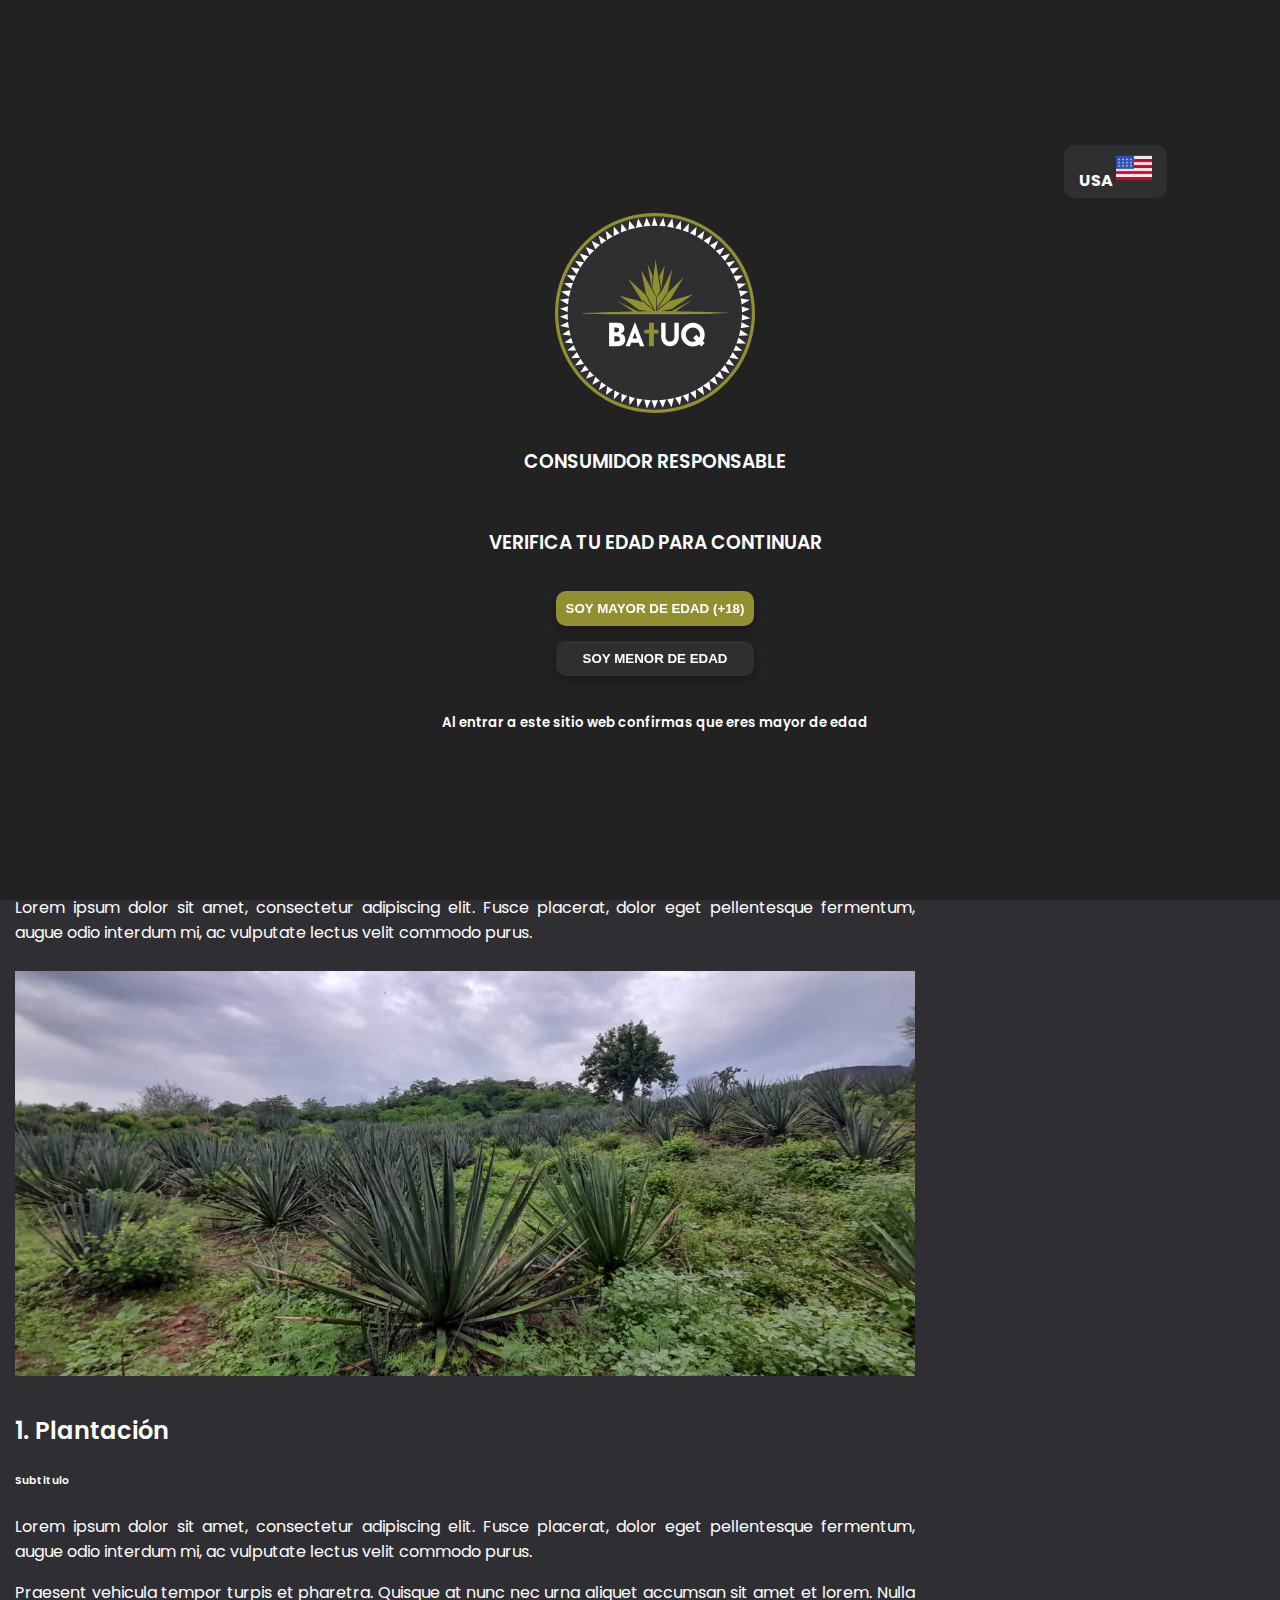
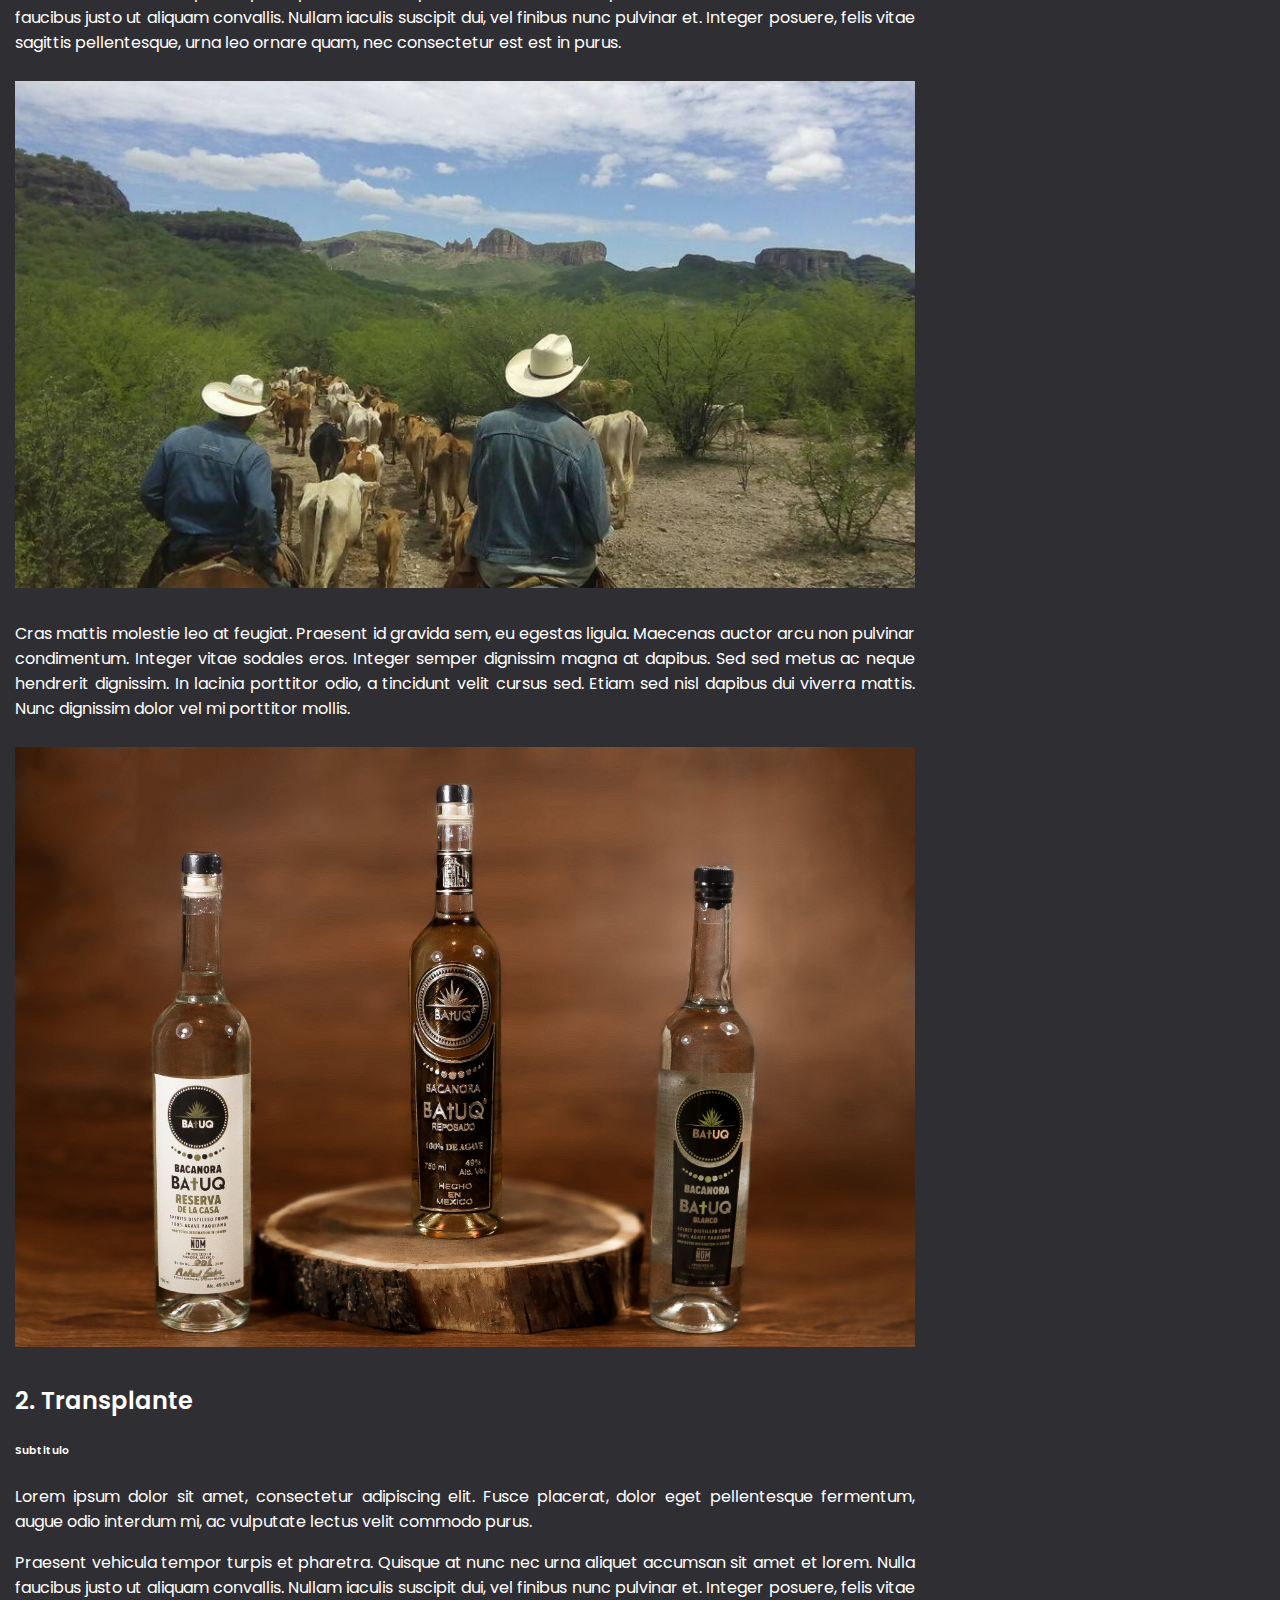
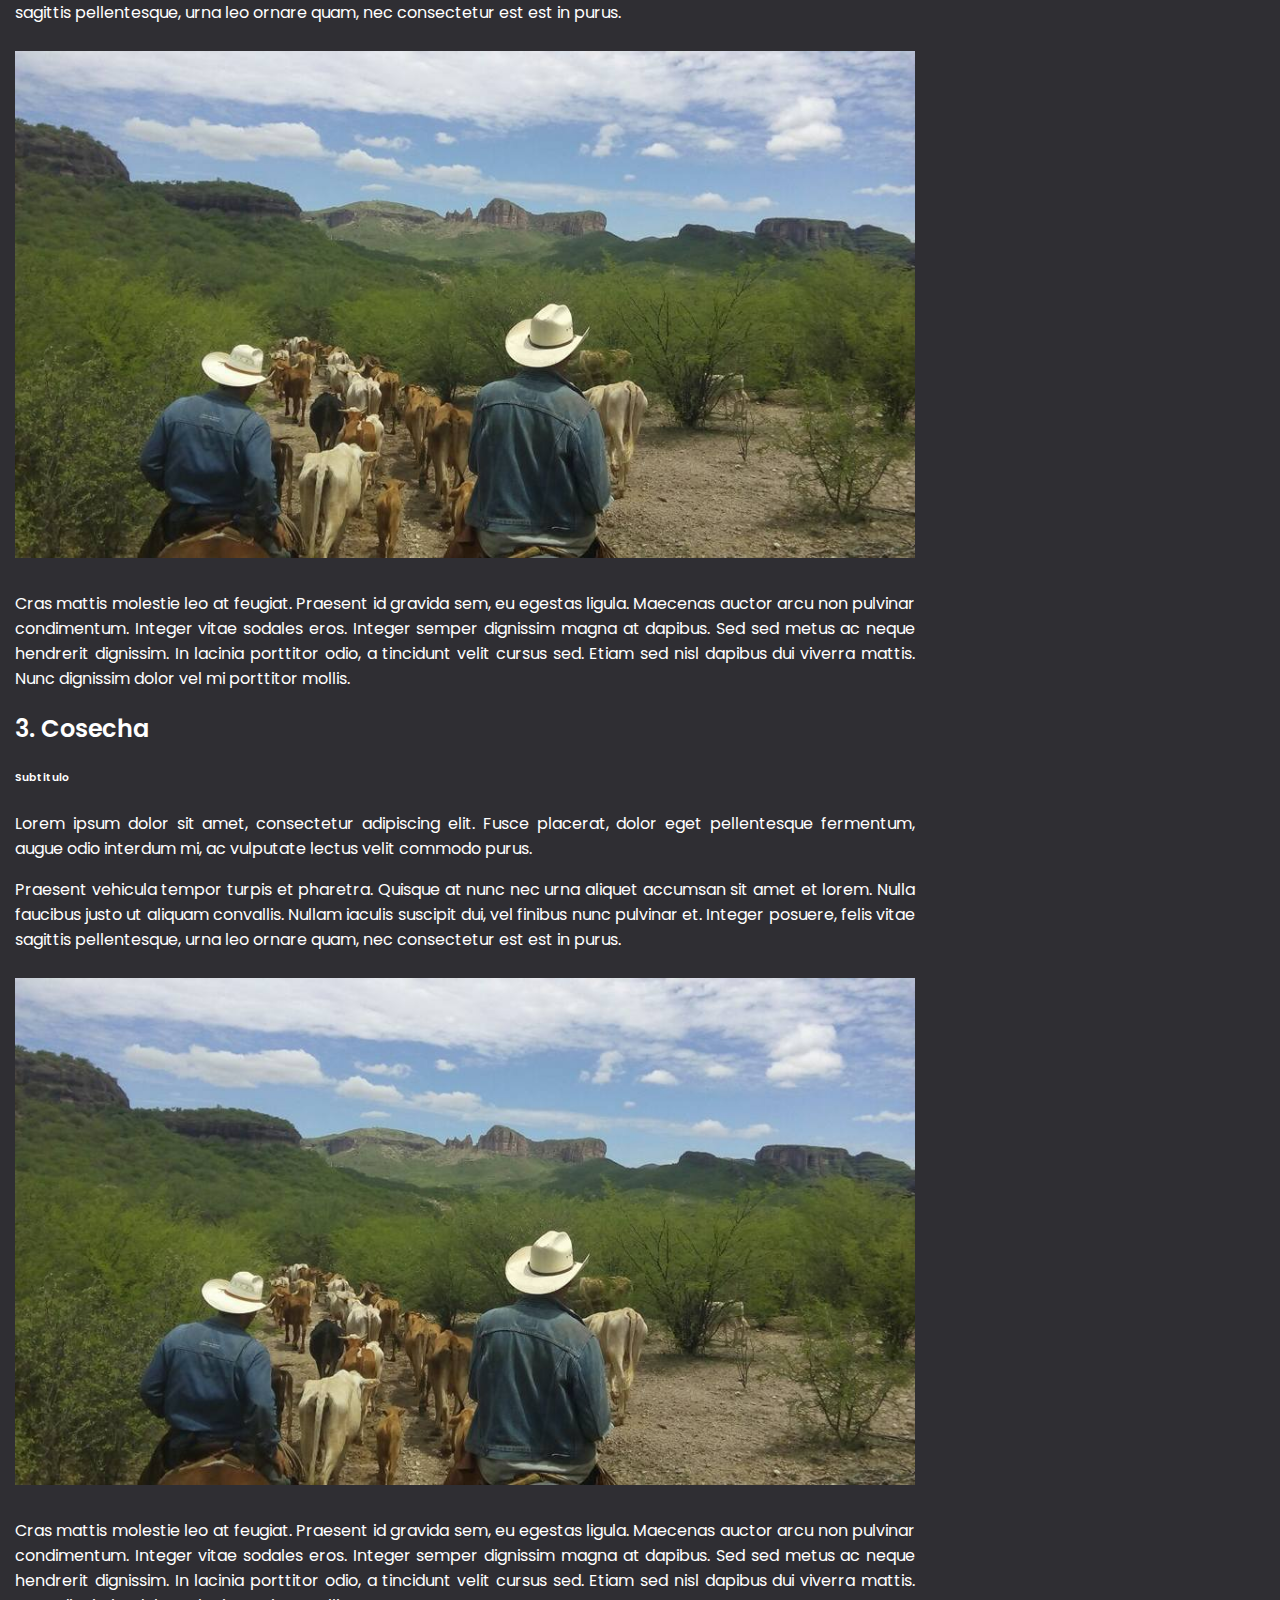
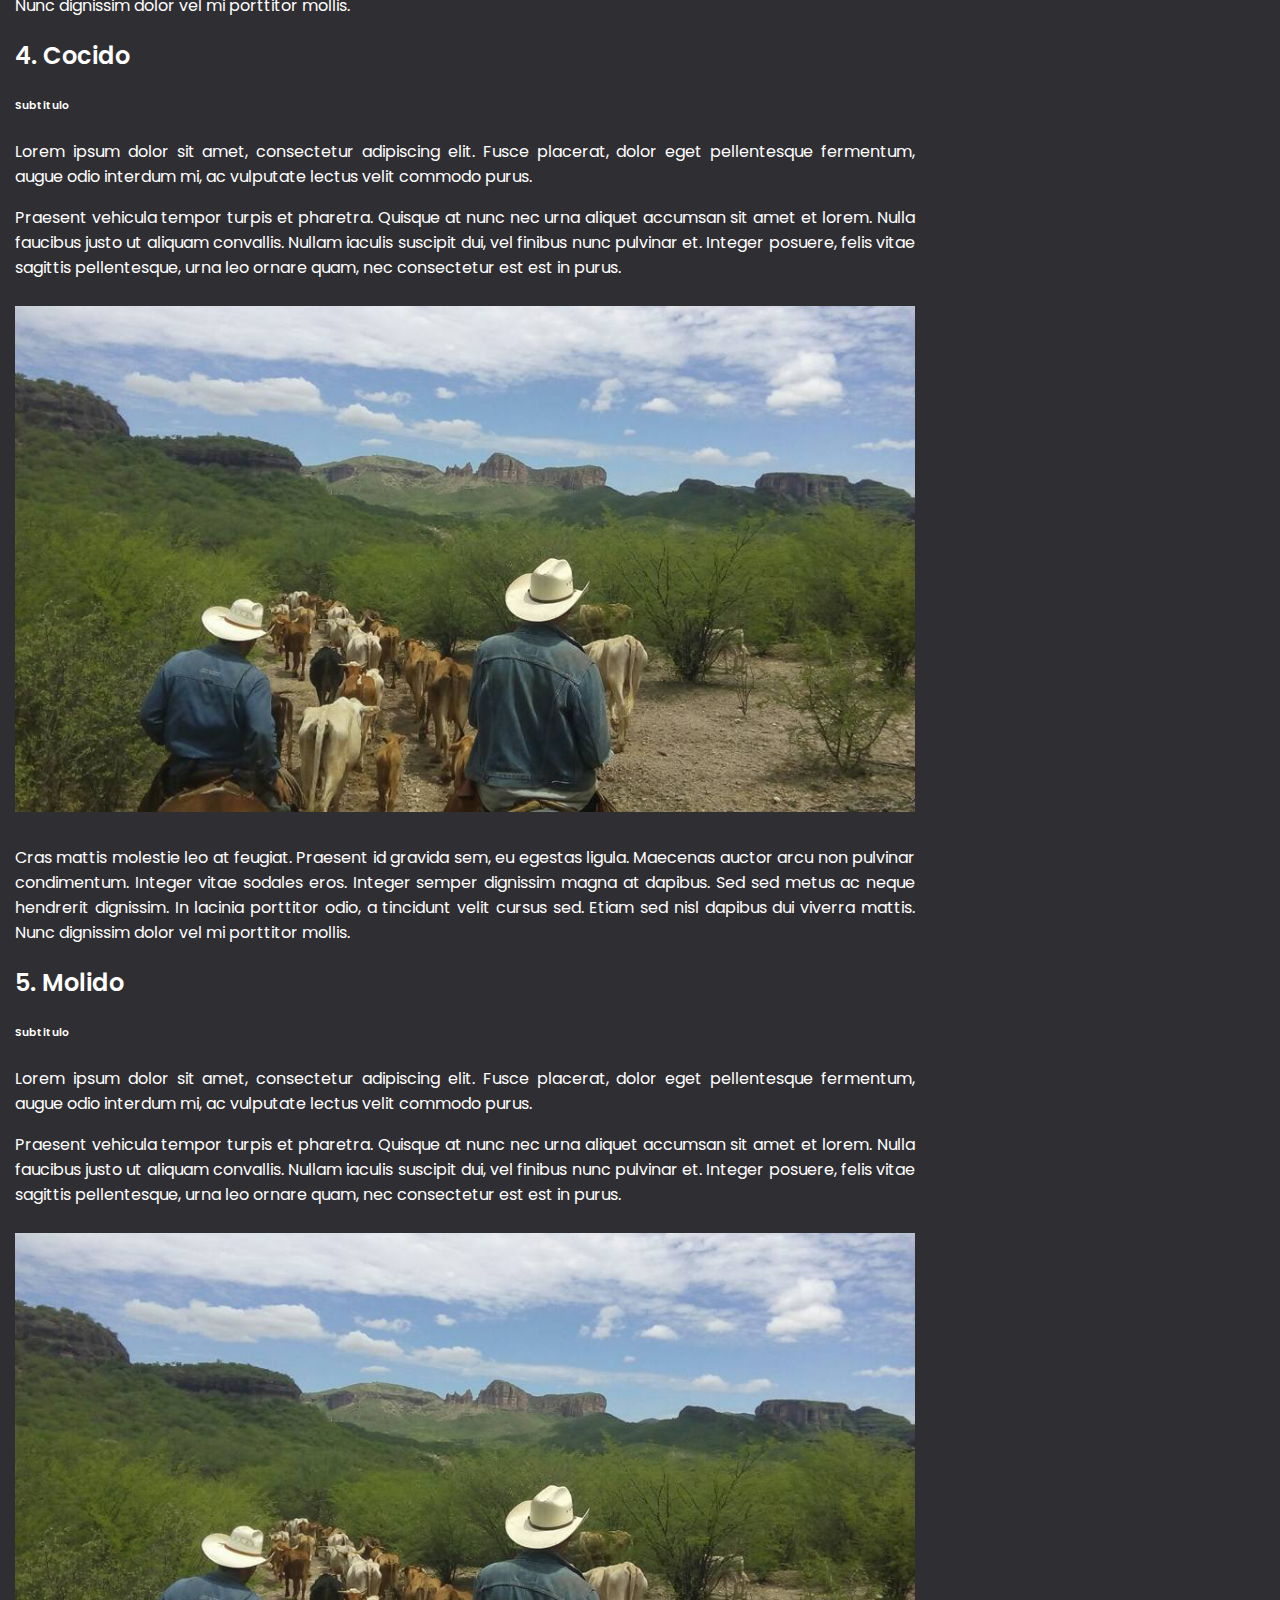
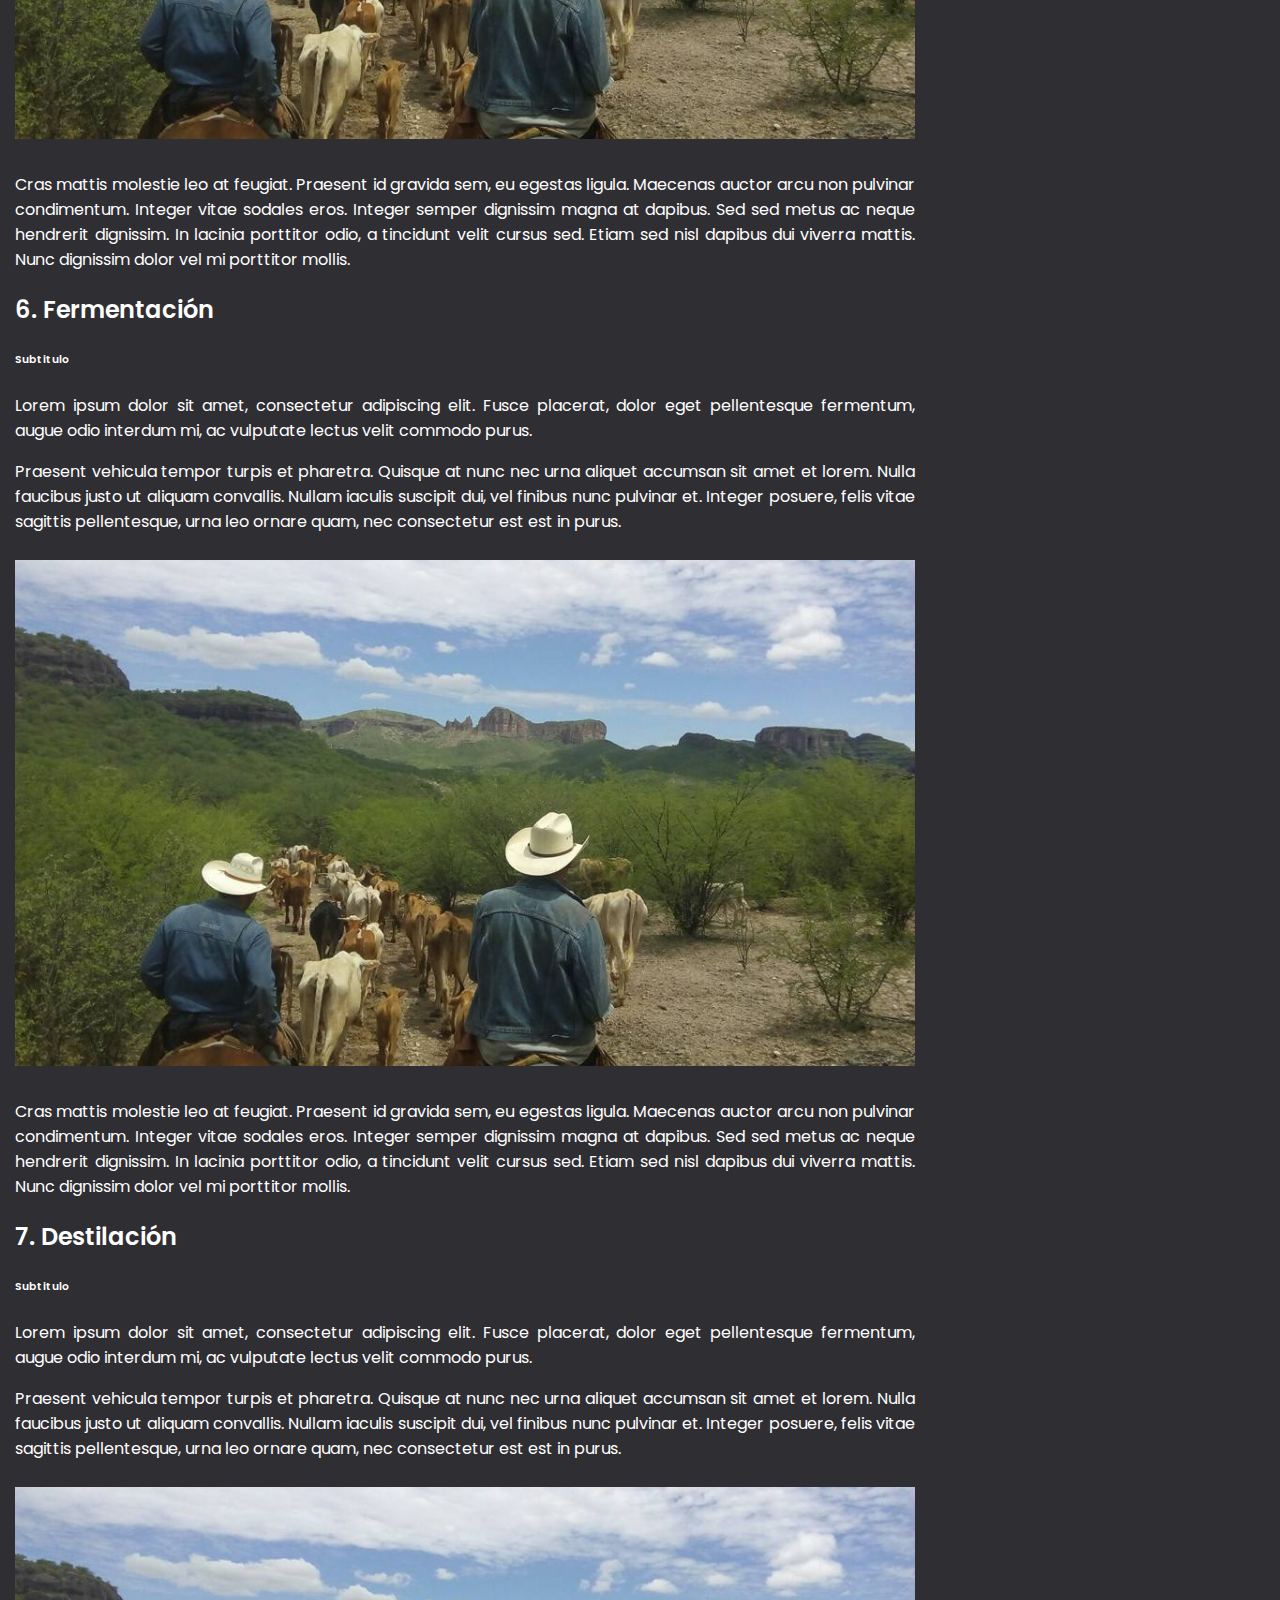
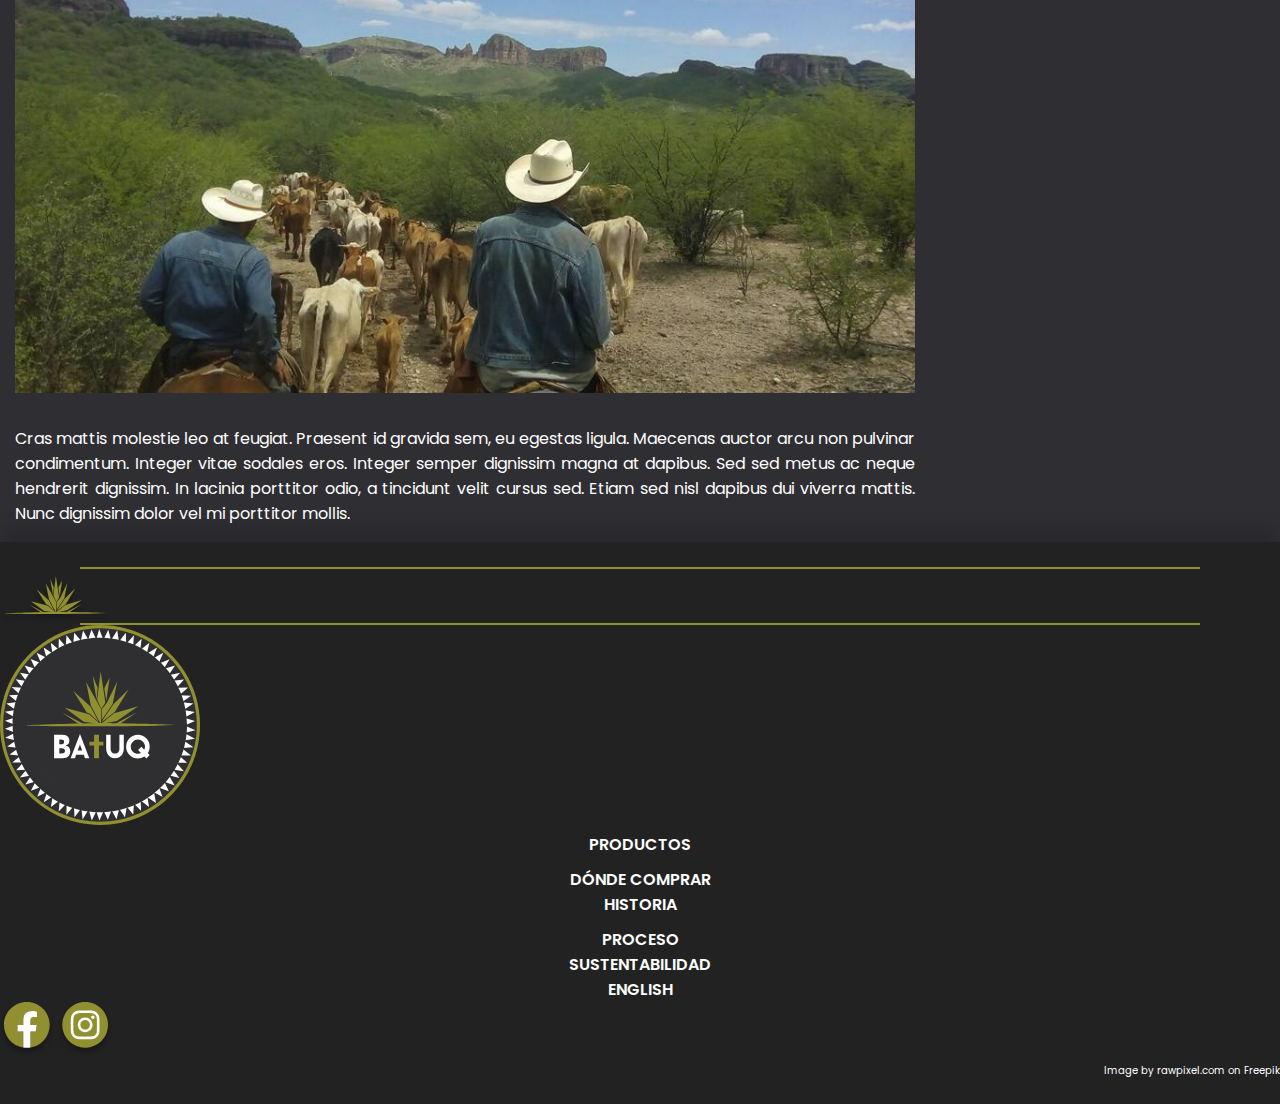
<file: proceso.html>
<!DOCTYPE html>
<html lang="en">
<head>
    <meta charset="UTF-8">
    <meta http-equiv="X-UA-Compatible" content="IE=edge">
    <meta name="viewport" content="width=device-width, initial-scale=1.0">
    <title>Proceso - Bacanora Batuq</title>
    
    <!-- Favicon -->
    <link rel="apple-touch-icon" sizes="180x180" href="./favicon/apple-touch-icon.png">
    <link rel="icon" type="image/png" sizes="32x32" href="./favicon/favicon-32x32.png">
    <link rel="icon" type="image/png" sizes="16x16" href="./favicon/favicon-16x16.png">
    <link rel="manifest" href="./favicon/site.webmanifest">

    <!-- Bootstrap -->
    <link href="https://cdn.jsdelivr.net/npm/bootstrap@5.3.0/dist/css/bootstrap.min.css" rel="stylesheet" integrity="sha384-9ndCyUaIbzAi2FUVXJi0CjmCapSmO7SnpJef0486qhLnuZ2cdeRhO02iuK6FUUVM" crossorigin="anonymous">
    
    <!-- Google Fonts -->
    <link rel="preconnect" href="https://fonts.googleapis.com">
    <link rel="preconnect" href="https://fonts.gstatic.com" crossorigin>
    <link href="https://fonts.googleapis.com/css2?family=Playfair:ital,wght@0,300;0,400;0,500;0,600;0,700;0,800;0,900;1,300;1,400;1,500;1,600;1,700;1,800;1,900&family=Poppins:ital,wght@0,100;0,200;0,300;0,400;0,500;0,600;0,700;0,800;0,900;1,100;1,200;1,300;1,400;1,500;1,600;1,700;1,800;1,900&display=swap" rel="stylesheet">
    <link rel="stylesheet" href="https://fonts.googleapis.com/css2?family=Material+Symbols+Outlined:opsz,wght,FILL,GRAD@20..48,100..700,0..1,-50..200" />
    <link rel="stylesheet" href="./assets/stylesheets/navbar.css">
    <link rel="stylesheet" href="./style.css">
    <link rel="stylesheet" href="./assets/stylesheets/proceso.css">
</head>
<body>

  <!-- Navbar -->
  <nav class="navbar navbar-expand-lg navbar-custom" id="navbar-location" >
  </nav>

    <!-- Verificacion de edad -->
    <div id="verifyAge">
      <a id="gotoUSA" href="./en-usa.html">
        USA
        <img src="./assets/img/usaFlag.svg" alt="">
      </a>
      <img src="./assets/img/LogoBatuq.svg" alt="">
      <h3>CONSUMIDOR RESPONSABLE</h3>
      <h3>VERIFICA TU EDAD PARA CONTINUAR</h3>
      <div id="ageVerificationBtns">
        <a href="#">
          <button id="mayorEdad">SOY MAYOR DE EDAD (+18)</button>
        </a>
        <a href="https://www.google.com/">
          <button id="menorEdad">SOY MENOR DE EDAD</button>
        </a>
      </div>
      <h5>Al entrar a este sitio web confirmas que eres mayor de edad</h5>
    </div>

    <!-- Agave top -->
  <div class="container d-none d-md-flex justify-content-center my-4">
    <img src="./assets/img/magueyFooter.svg" alt="">
  </div>

  <!-- Titulo -->
  <h1>Conoce nuestro proceso</h1>

  <!--Barra de contenido table of contents -->
  <div class="row content-container">

    <div class="d-none d-md-block col-md-2 col-lg-2 col-xl-2 process-container ">
      <ol class="side-bar">
        <li><a href="#plantacion">Plantación</a></li>
        <li><a href="#transplante">Transplante</a></li>
        <li><a href="#cosecha">Cosecha</a></li>
        <li><a href="#cocido">Cocido</a></li>
        <li><a href="#molido">Molido</a></li>
        <li><a href="#fermentacion">Fermentación</a></li>
        <li><a href="#destilacion">Destilación</a></li>
      </ul>
    </div>

    <div class="d-block d-md-none col-xs-12 col-sm-12">
      <ol class="side-bar side-bar-small">
        <li><a href="#plantacion">Plantación</a></li>
        <li><a href="#transplante">Transplante</a></li>
        <li><a href="#cosecha">Cosecha</a></li>
        <li><a href="#cocido">Cocido</a></li>
        <li><a href="#molido">Molido</a></li>
        <li><a href="#fermentacion">Fermentación</a></li>
        <li><a href="#destilacion">Destilación</a></li>
      </ul>
    </div>

    <div class="col-xs-12 col-sm-12 col-md-8 col-lg-8 col-xl-8">
      <div class="container" id="proceso">
        <h2>Bacanora</h2>
        <h6>Subtitulo</h6>
        <p>
          Lorem ipsum dolor sit amet, consectetur adipiscing elit. Fusce placerat, dolor eget pellentesque fermentum, augue odio interdum mi, ac vulputate lectus velit commodo purus.
        </p>
        <img class="proceso-img" src="./assets/img/agaves.jpg" alt="">
  
        <!-- Plantacion -->
        <h2 id="plantacion">1. Plantación</h2>
        <h6>Subtitulo</h6>
        <p>
          Lorem ipsum dolor sit amet, consectetur adipiscing elit. Fusce placerat, dolor eget pellentesque fermentum, augue odio interdum mi, ac vulputate lectus velit commodo purus.
        </p>
        <p>
          Praesent vehicula tempor turpis et pharetra. Quisque at nunc nec urna aliquet accumsan sit amet et lorem. Nulla faucibus justo ut aliquam convallis. Nullam iaculis suscipit dui, vel finibus nunc pulvinar et. Integer posuere, felis vitae sagittis pellentesque, urna leo ornare quam, nec consectetur est est in purus.
        </p>
        <img class="proceso-img" src="./assets/img/bacanoraBatuq1.jpg" alt="">
        <p>
          Cras mattis molestie leo at feugiat. Praesent id gravida sem, eu egestas ligula. Maecenas auctor arcu non pulvinar condimentum. Integer vitae sodales eros. Integer semper dignissim magna at dapibus. Sed sed metus ac neque hendrerit dignissim. In lacinia porttitor odio, a tincidunt velit cursus sed. Etiam sed nisl dapibus dui viverra mattis. Nunc dignissim dolor vel mi porttitor mollis.
        </p> 
        <img class="proceso-img" src="./assets/img/botellas3.JPG" alt="">

        <!-- Transplante -->
        <h2 id="transplante">2. Transplante</h2>
        <h6>Subtitulo</h6>
        <p>
          Lorem ipsum dolor sit amet, consectetur adipiscing elit. Fusce placerat, dolor eget pellentesque fermentum, augue odio interdum mi, ac vulputate lectus velit commodo purus.
        </p>
        <p>
          Praesent vehicula tempor turpis et pharetra. Quisque at nunc nec urna aliquet accumsan sit amet et lorem. Nulla faucibus justo ut aliquam convallis. Nullam iaculis suscipit dui, vel finibus nunc pulvinar et. Integer posuere, felis vitae sagittis pellentesque, urna leo ornare quam, nec consectetur est est in purus.
        </p>
        <img class="proceso-img" src="./assets/img/bacanoraBatuq1.jpg" alt="">
        <p>
          Cras mattis molestie leo at feugiat. Praesent id gravida sem, eu egestas ligula. Maecenas auctor arcu non pulvinar condimentum. Integer vitae sodales eros. Integer semper dignissim magna at dapibus. Sed sed metus ac neque hendrerit dignissim. In lacinia porttitor odio, a tincidunt velit cursus sed. Etiam sed nisl dapibus dui viverra mattis. Nunc dignissim dolor vel mi porttitor mollis.
        </p> 

        <!-- Cosecha -->
        <h2 id="cosecha">3. Cosecha</h2>
        <h6>Subtitulo</h6>
        <p>
          Lorem ipsum dolor sit amet, consectetur adipiscing elit. Fusce placerat, dolor eget pellentesque fermentum, augue odio interdum mi, ac vulputate lectus velit commodo purus.
        </p>
        <p>
          Praesent vehicula tempor turpis et pharetra. Quisque at nunc nec urna aliquet accumsan sit amet et lorem. Nulla faucibus justo ut aliquam convallis. Nullam iaculis suscipit dui, vel finibus nunc pulvinar et. Integer posuere, felis vitae sagittis pellentesque, urna leo ornare quam, nec consectetur est est in purus.
        </p>
        <img class="proceso-img" src="./assets/img/bacanoraBatuq1.jpg" alt="">
        <p>
          Cras mattis molestie leo at feugiat. Praesent id gravida sem, eu egestas ligula. Maecenas auctor arcu non pulvinar condimentum. Integer vitae sodales eros. Integer semper dignissim magna at dapibus. Sed sed metus ac neque hendrerit dignissim. In lacinia porttitor odio, a tincidunt velit cursus sed. Etiam sed nisl dapibus dui viverra mattis. Nunc dignissim dolor vel mi porttitor mollis.
        </p> 

        <!-- Cocido -->
        <h2 id="cocido">4. Cocido</h2>
        <h6>Subtitulo</h6>
        <p>
          Lorem ipsum dolor sit amet, consectetur adipiscing elit. Fusce placerat, dolor eget pellentesque fermentum, augue odio interdum mi, ac vulputate lectus velit commodo purus.
        </p>
        <p>
          Praesent vehicula tempor turpis et pharetra. Quisque at nunc nec urna aliquet accumsan sit amet et lorem. Nulla faucibus justo ut aliquam convallis. Nullam iaculis suscipit dui, vel finibus nunc pulvinar et. Integer posuere, felis vitae sagittis pellentesque, urna leo ornare quam, nec consectetur est est in purus.
        </p>
        <img class="proceso-img" src="./assets/img/bacanoraBatuq1.jpg" alt="">
        <p>
          Cras mattis molestie leo at feugiat. Praesent id gravida sem, eu egestas ligula. Maecenas auctor arcu non pulvinar condimentum. Integer vitae sodales eros. Integer semper dignissim magna at dapibus. Sed sed metus ac neque hendrerit dignissim. In lacinia porttitor odio, a tincidunt velit cursus sed. Etiam sed nisl dapibus dui viverra mattis. Nunc dignissim dolor vel mi porttitor mollis.
        </p> 

        <!-- Molido -->
        <h2 id="molido">5. Molido</h2>
        <h6>Subtitulo</h6>
        <p>
          Lorem ipsum dolor sit amet, consectetur adipiscing elit. Fusce placerat, dolor eget pellentesque fermentum, augue odio interdum mi, ac vulputate lectus velit commodo purus.
        </p>
        <p>
          Praesent vehicula tempor turpis et pharetra. Quisque at nunc nec urna aliquet accumsan sit amet et lorem. Nulla faucibus justo ut aliquam convallis. Nullam iaculis suscipit dui, vel finibus nunc pulvinar et. Integer posuere, felis vitae sagittis pellentesque, urna leo ornare quam, nec consectetur est est in purus.
        </p>
        <img class="proceso-img" src="./assets/img/bacanoraBatuq1.jpg" alt="">
        <p>
          Cras mattis molestie leo at feugiat. Praesent id gravida sem, eu egestas ligula. Maecenas auctor arcu non pulvinar condimentum. Integer vitae sodales eros. Integer semper dignissim magna at dapibus. Sed sed metus ac neque hendrerit dignissim. In lacinia porttitor odio, a tincidunt velit cursus sed. Etiam sed nisl dapibus dui viverra mattis. Nunc dignissim dolor vel mi porttitor mollis.
        </p> 

        <!-- Fermentacion -->
        <h2 id="fermentacion">6. Fermentación</h2>
        <h6>Subtitulo</h6>
        <p>
          Lorem ipsum dolor sit amet, consectetur adipiscing elit. Fusce placerat, dolor eget pellentesque fermentum, augue odio interdum mi, ac vulputate lectus velit commodo purus.
        </p>
        <p>
          Praesent vehicula tempor turpis et pharetra. Quisque at nunc nec urna aliquet accumsan sit amet et lorem. Nulla faucibus justo ut aliquam convallis. Nullam iaculis suscipit dui, vel finibus nunc pulvinar et. Integer posuere, felis vitae sagittis pellentesque, urna leo ornare quam, nec consectetur est est in purus.
        </p>
        <img class="proceso-img" src="./assets/img/bacanoraBatuq1.jpg" alt="">
        <p>
          Cras mattis molestie leo at feugiat. Praesent id gravida sem, eu egestas ligula. Maecenas auctor arcu non pulvinar condimentum. Integer vitae sodales eros. Integer semper dignissim magna at dapibus. Sed sed metus ac neque hendrerit dignissim. In lacinia porttitor odio, a tincidunt velit cursus sed. Etiam sed nisl dapibus dui viverra mattis. Nunc dignissim dolor vel mi porttitor mollis.
        </p> 

        <!-- Destilacion -->
        <h2 id="destilacion">7. Destilación</h2>
        <h6>Subtitulo</h6>
        <p>
          Lorem ipsum dolor sit amet, consectetur adipiscing elit. Fusce placerat, dolor eget pellentesque fermentum, augue odio interdum mi, ac vulputate lectus velit commodo purus.
        </p>
        <p>
          Praesent vehicula tempor turpis et pharetra. Quisque at nunc nec urna aliquet accumsan sit amet et lorem. Nulla faucibus justo ut aliquam convallis. Nullam iaculis suscipit dui, vel finibus nunc pulvinar et. Integer posuere, felis vitae sagittis pellentesque, urna leo ornare quam, nec consectetur est est in purus.
        </p>
        <img class="proceso-img" src="./assets/img/bacanoraBatuq1.jpg" alt="">
        <p>
          Cras mattis molestie leo at feugiat. Praesent id gravida sem, eu egestas ligula. Maecenas auctor arcu non pulvinar condimentum. Integer vitae sodales eros. Integer semper dignissim magna at dapibus. Sed sed metus ac neque hendrerit dignissim. In lacinia porttitor odio, a tincidunt velit cursus sed. Etiam sed nisl dapibus dui viverra mattis. Nunc dignissim dolor vel mi porttitor mollis.
        </p> 

      </div>
    </div>

   <!--  <div class="col-2 no-overflow">
    </div> -->
  </div>


  <!-- Footer -->
  <footer class="row gy-3" id="footer">   
  </footer>


  <script src="https://cdn.jsdelivr.net/npm/bootstrap@5.3.0/dist/js/bootstrap.bundle.min.js" integrity="sha384-geWF76RCwLtnZ8qwWowPQNguL3RmwHVBC9FhGdlKrxdiJJigb/j/68SIy3Te4Bkz" crossorigin="anonymous"></script>
  <script src="./assets/scripts/navbar.js"></script>
  <script src="./script.js"></script>
</body>
</html>
</file>
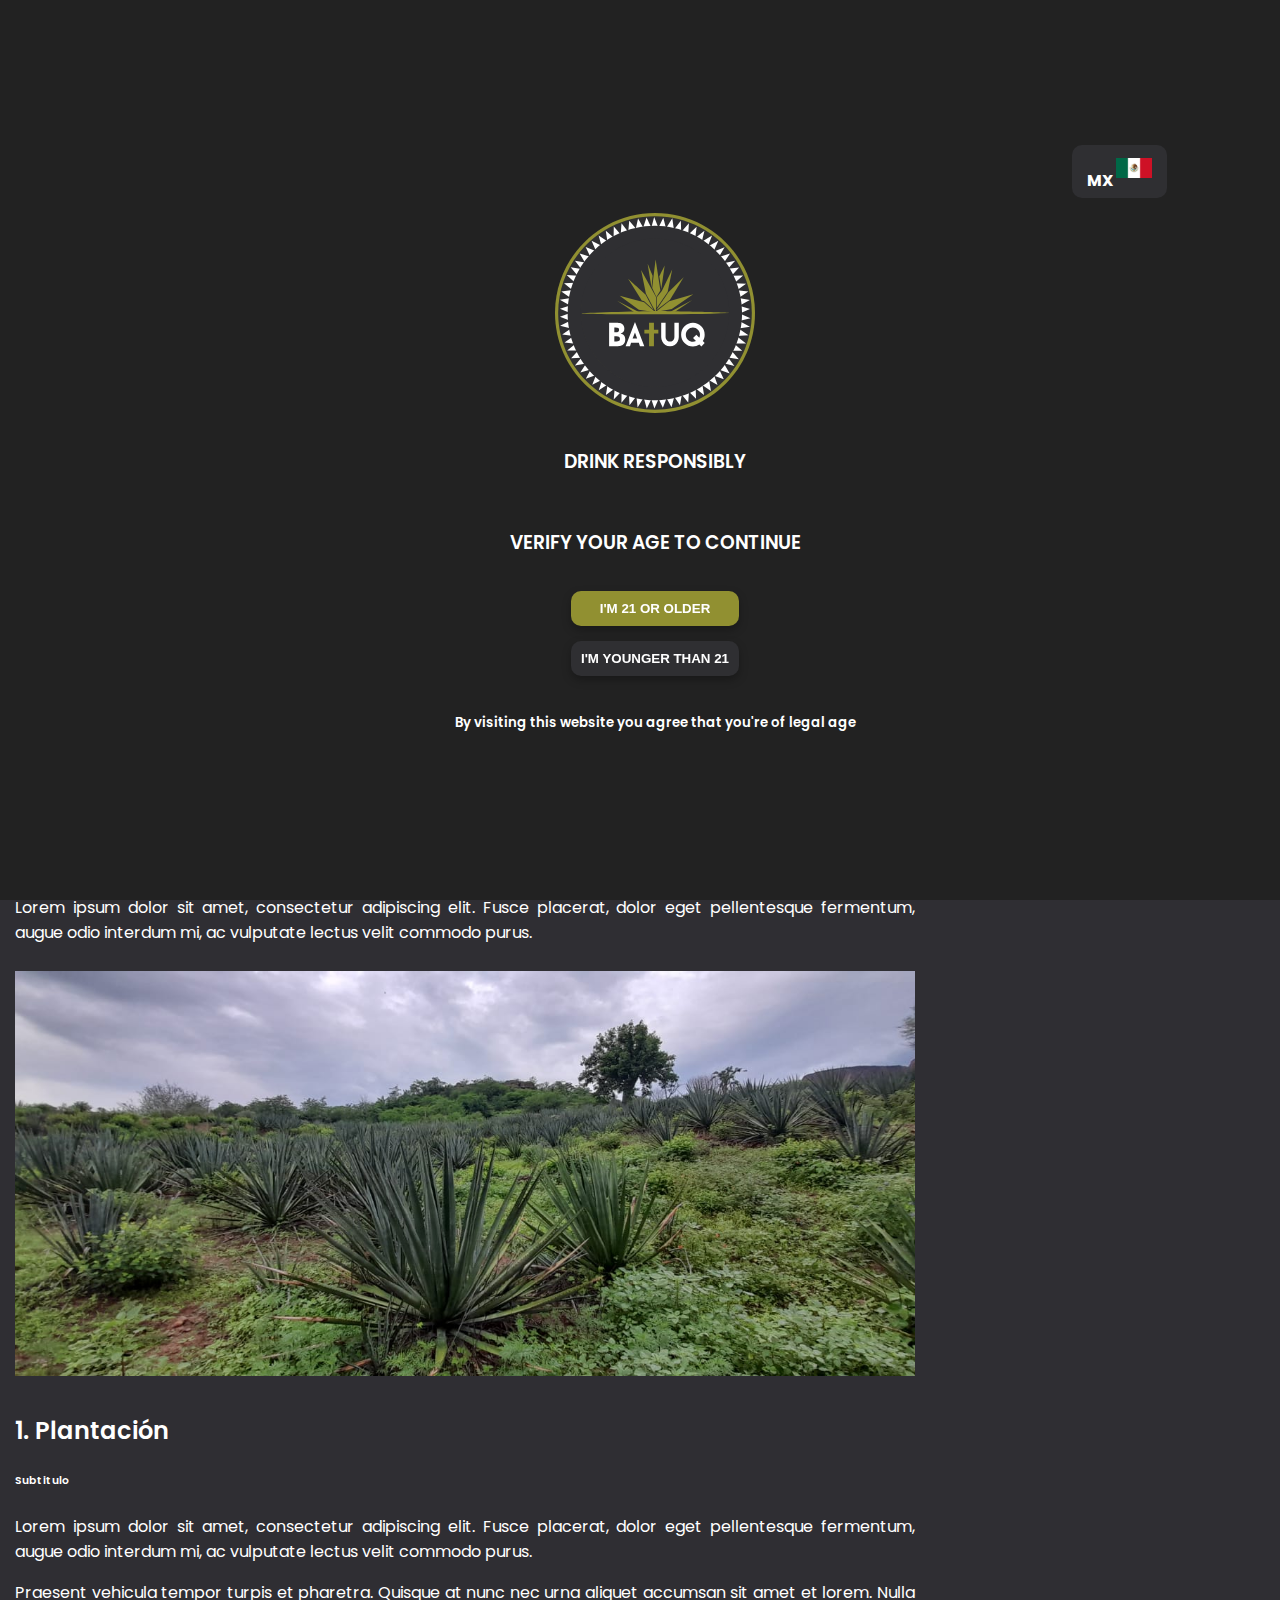
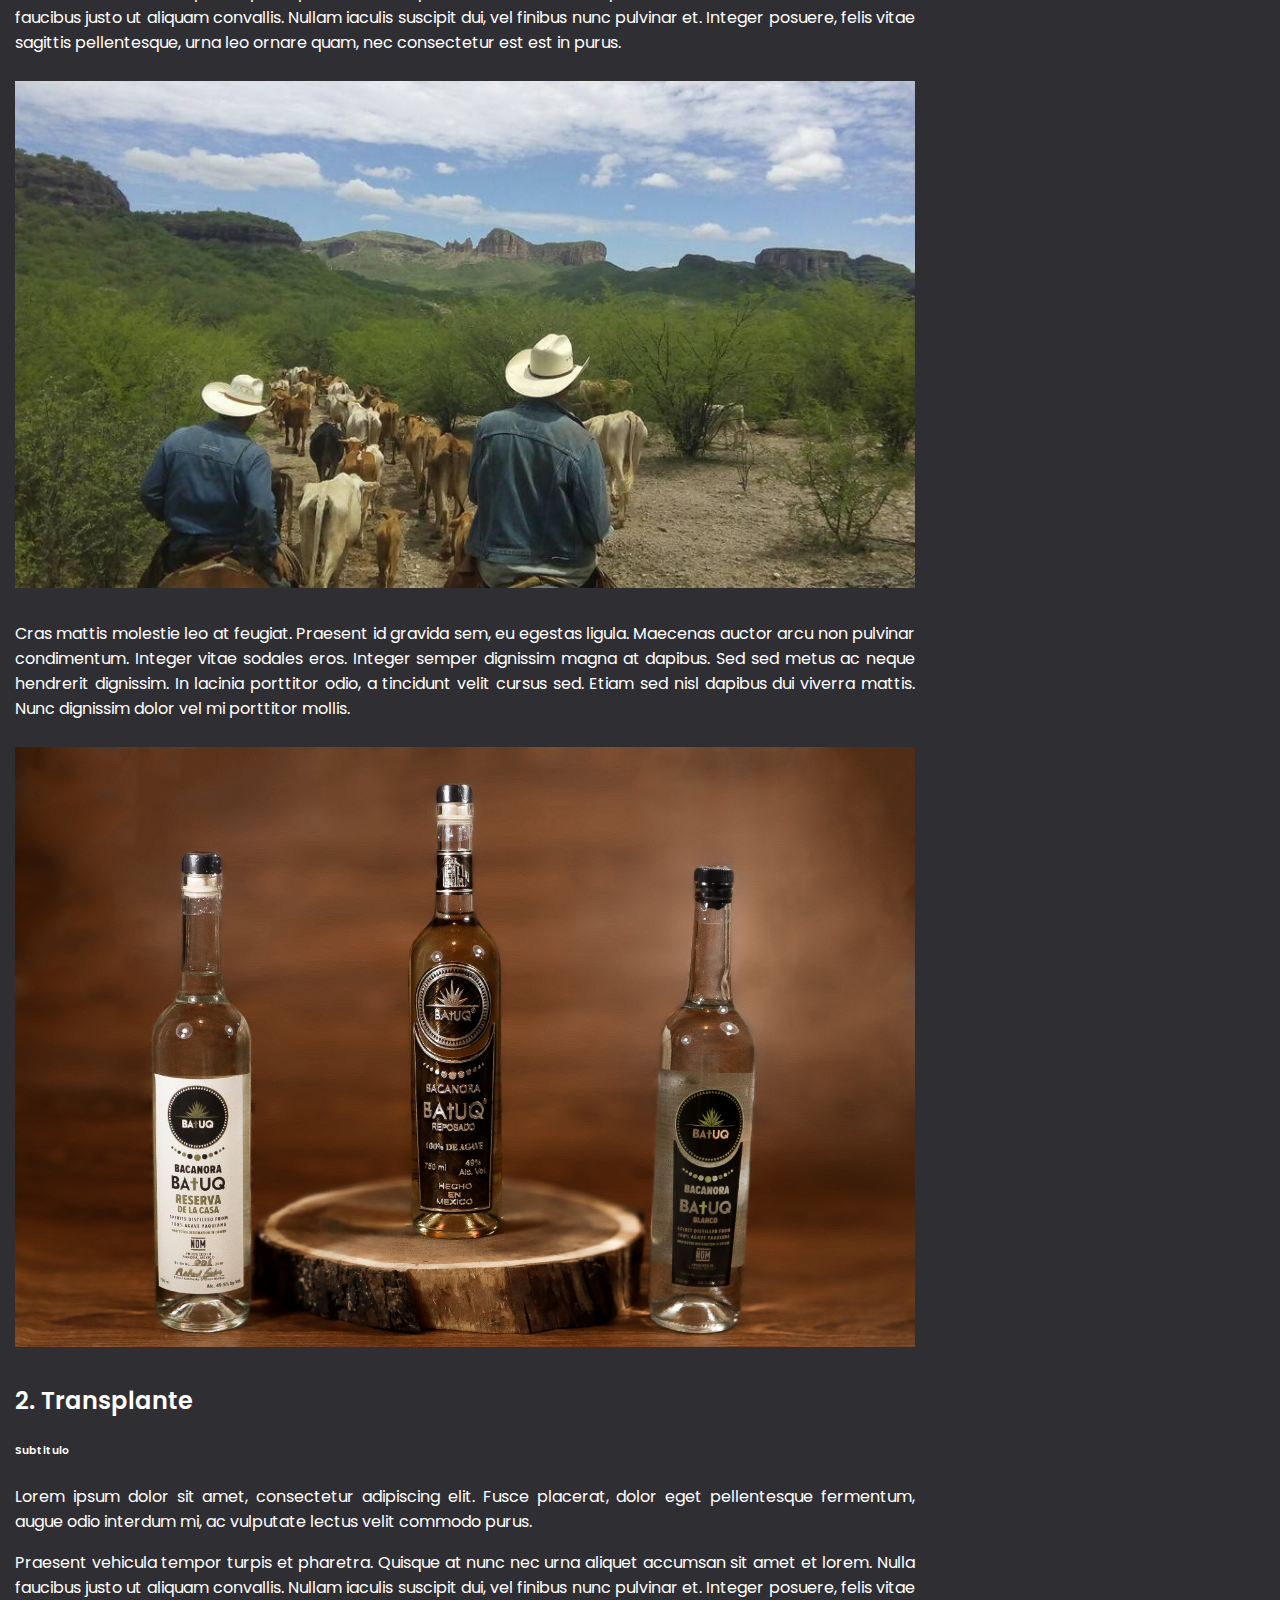
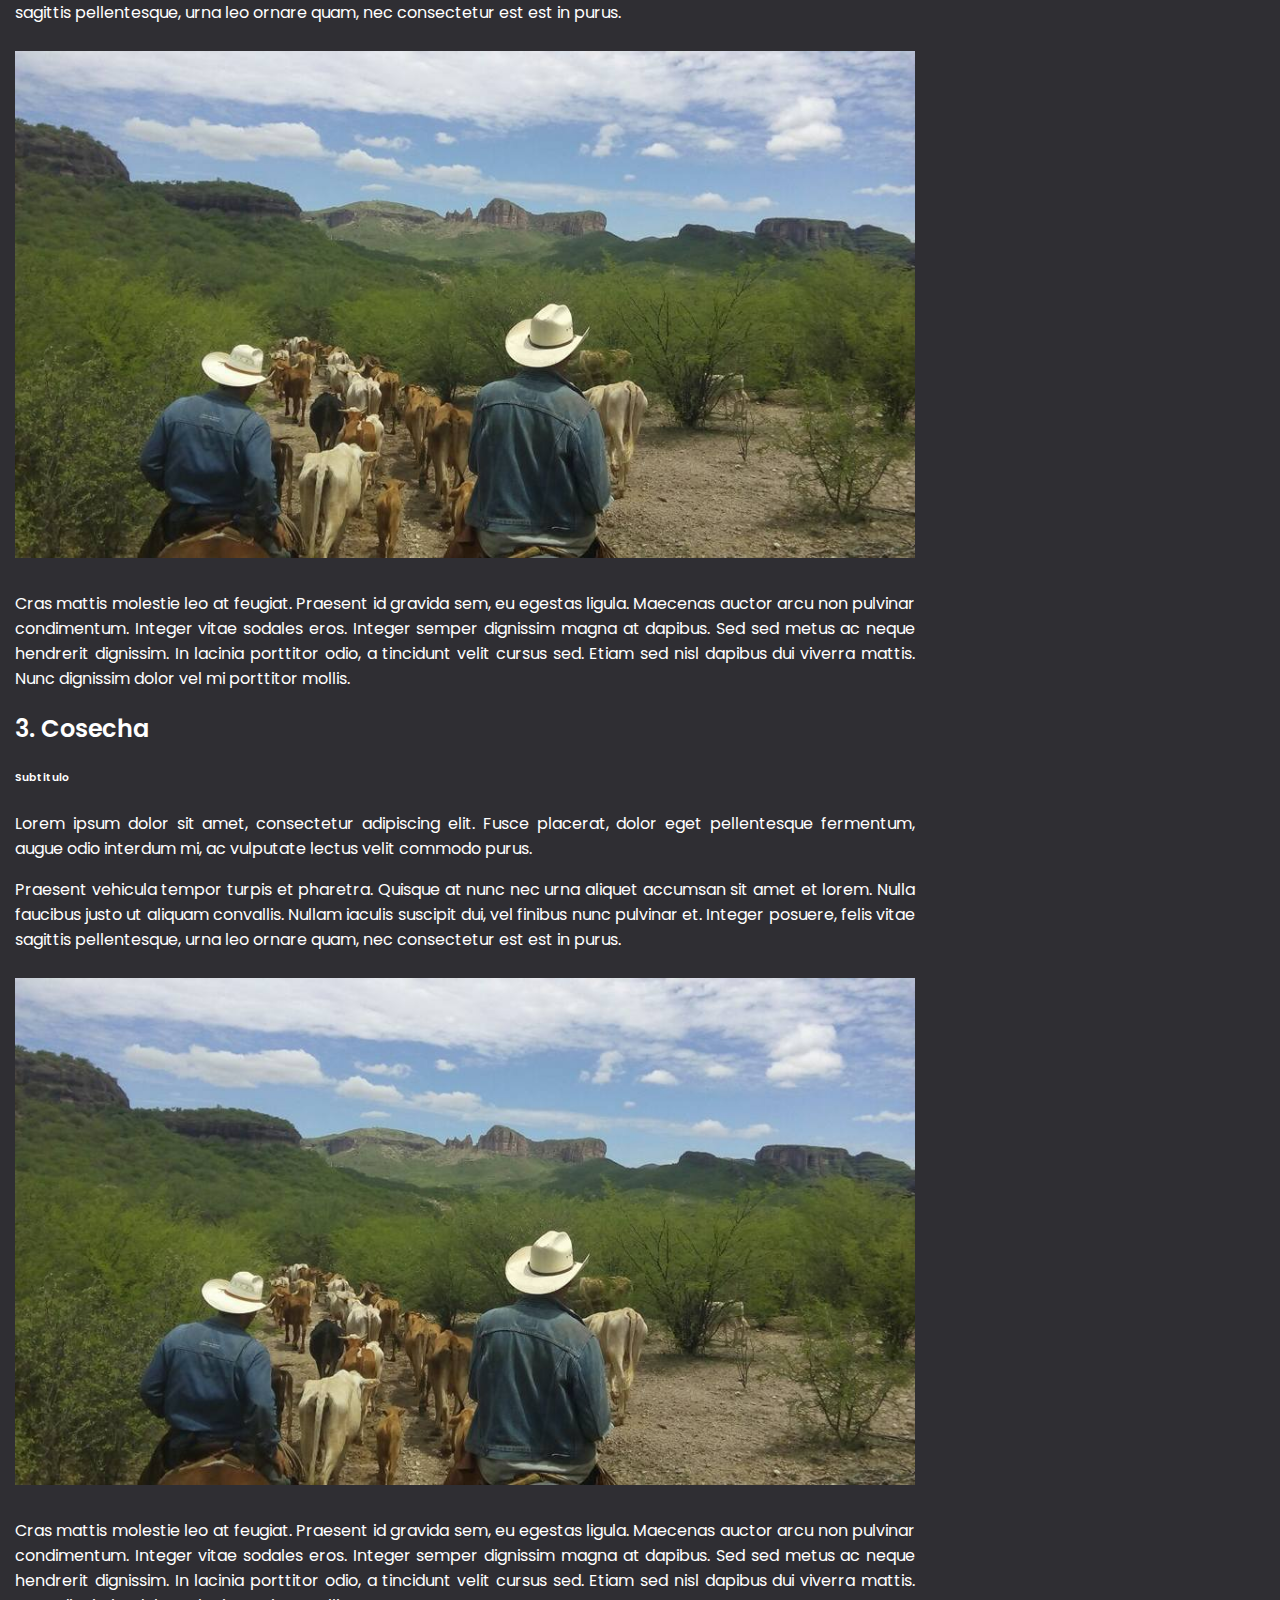
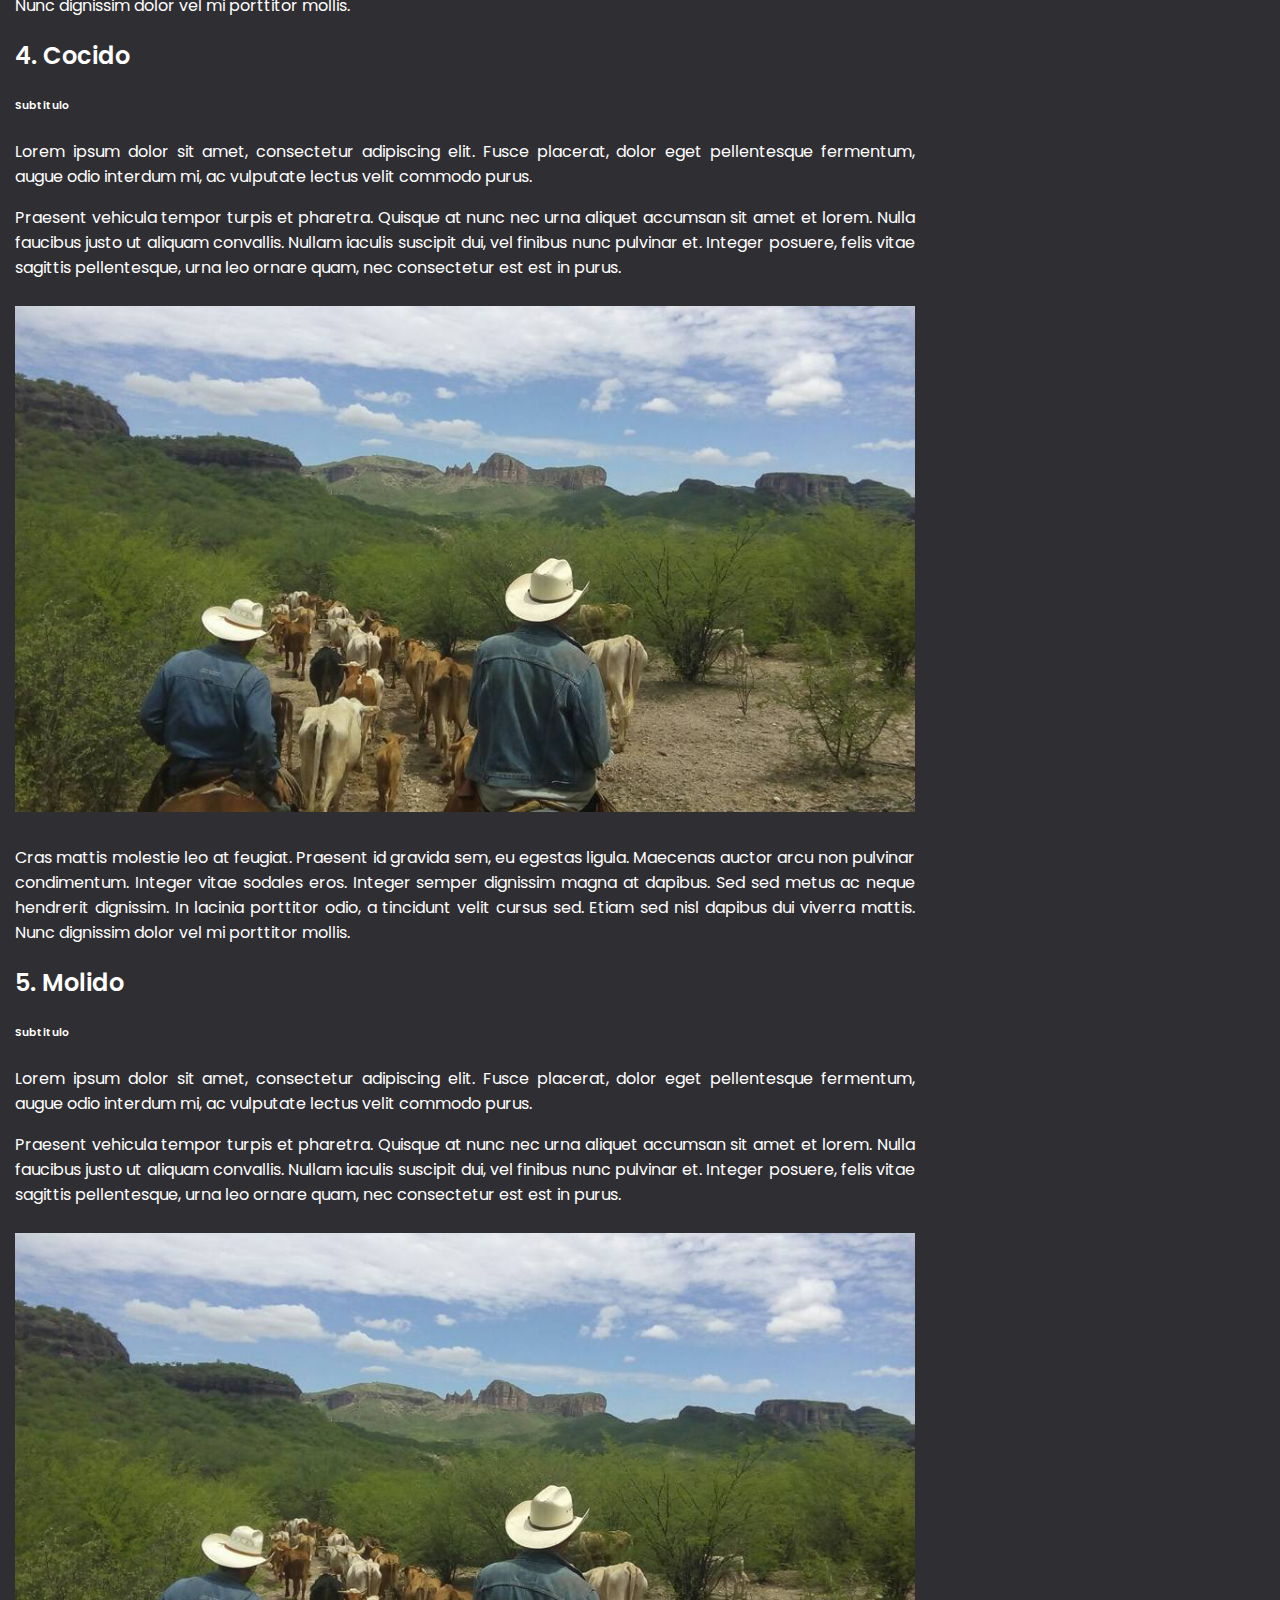
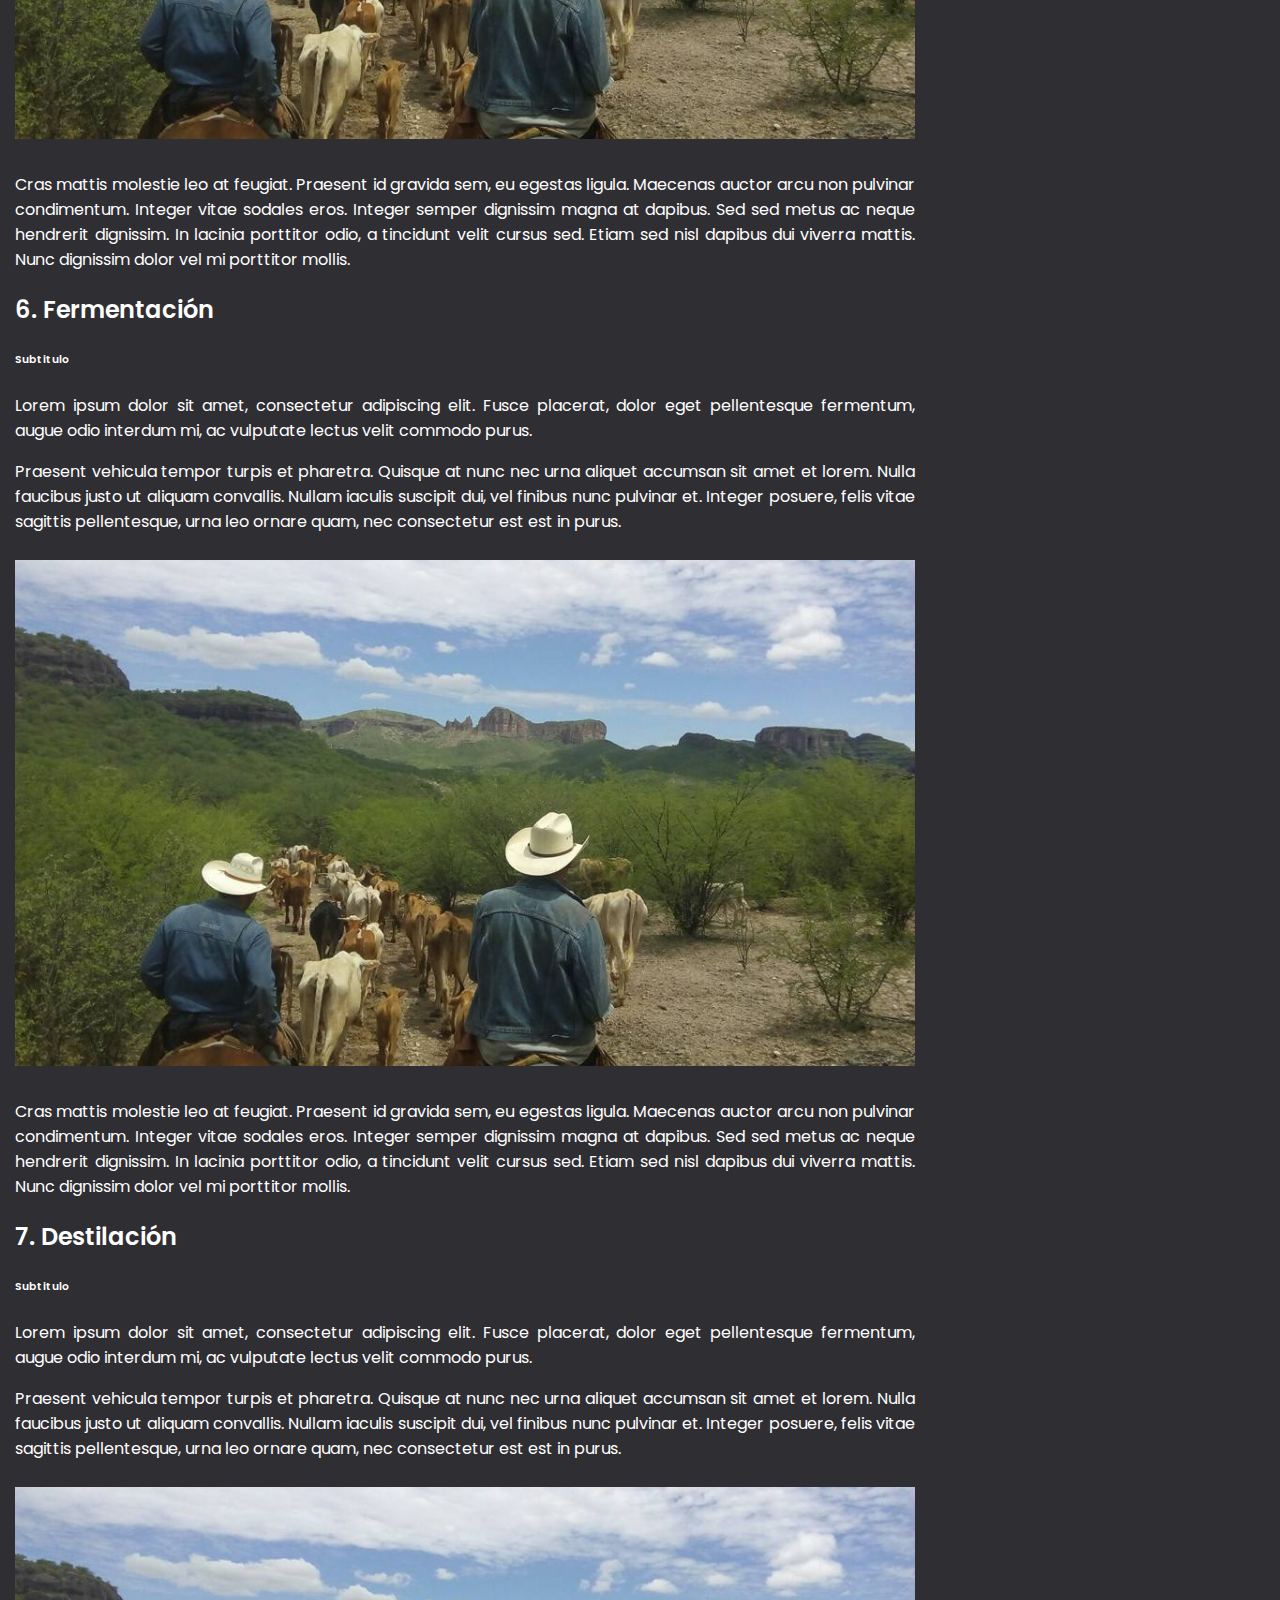
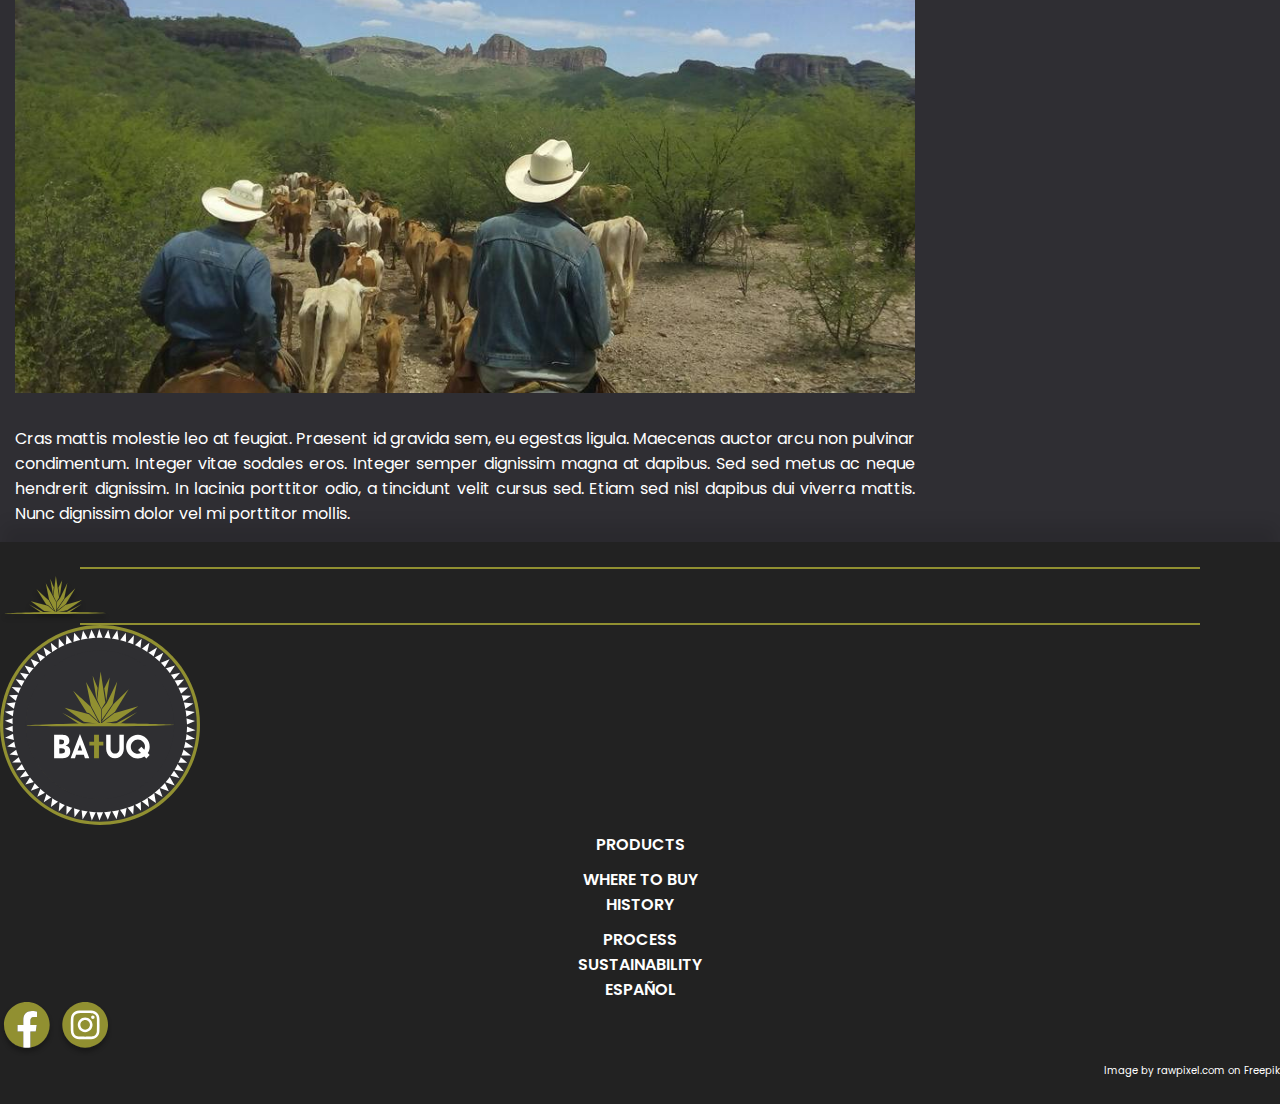
<file: process.html>
<!DOCTYPE html>
<html lang="en">
<head>
    <meta charset="UTF-8">
    <meta http-equiv="X-UA-Compatible" content="IE=edge">
    <meta name="viewport" content="width=device-width, initial-scale=1.0">
    <title>Process - Bacanora Batuq</title>
    
    <!-- Favicon -->
    <link rel="apple-touch-icon" sizes="180x180" href="./favicon/apple-touch-icon.png">
    <link rel="icon" type="image/png" sizes="32x32" href="./favicon/favicon-32x32.png">
    <link rel="icon" type="image/png" sizes="16x16" href="./favicon/favicon-16x16.png">
    <link rel="manifest" href="./favicon/site.webmanifest">

    <!-- Bootstrap -->
    <link href="https://cdn.jsdelivr.net/npm/bootstrap@5.3.0/dist/css/bootstrap.min.css" rel="stylesheet" integrity="sha384-9ndCyUaIbzAi2FUVXJi0CjmCapSmO7SnpJef0486qhLnuZ2cdeRhO02iuK6FUUVM" crossorigin="anonymous">
    
    <!-- Google Fonts -->
    <link rel="preconnect" href="https://fonts.googleapis.com">
    <link rel="preconnect" href="https://fonts.gstatic.com" crossorigin>
    <link href="https://fonts.googleapis.com/css2?family=Playfair:ital,wght@0,300;0,400;0,500;0,600;0,700;0,800;0,900;1,300;1,400;1,500;1,600;1,700;1,800;1,900&family=Poppins:ital,wght@0,100;0,200;0,300;0,400;0,500;0,600;0,700;0,800;0,900;1,100;1,200;1,300;1,400;1,500;1,600;1,700;1,800;1,900&display=swap" rel="stylesheet">
    <link rel="stylesheet" href="https://fonts.googleapis.com/css2?family=Material+Symbols+Outlined:opsz,wght,FILL,GRAD@20..48,100..700,0..1,-50..200" />
    <link rel="stylesheet" href="./assets/stylesheets/navbar.css">
    <link rel="stylesheet" href="./style.css">
    <link rel="stylesheet" href="./assets/stylesheets/proceso.css">
</head>
<body>

  <!-- Navbar -->
  <nav class="navbar navbar-expand-lg navbar-custom" id="navbar-location" >
  </nav>

    <!-- Verificacion de edad -->
    <div id="verifyAge">
      <a id="gotoMX" href="./index.html">
        MX
        <img src="./assets/img/mxFlag.svg" alt="">
      </a>
      <img src="./assets/img/LogoBatuq.svg" alt="">
      <h3>DRINK RESPONSIBLY</h3>
      <h3>VERIFY YOUR AGE TO CONTINUE</h3>
      <div id="ageVerificationBtns">
        <a href="#">
          <button id="mayorEdad">I'M 21 OR OLDER</button>
        </a>
        <a href="https://www.google.com/">
          <button id="menorEdad">I'M YOUNGER THAN 21</button>
        </a>
      </div>
      <h5>By visiting this website you agree that you're of legal age</h5>
    </div>

    <!-- Agave top -->
  <div class="container d-none d-md-flex justify-content-center my-4">
    <img src="./assets/img/magueyFooter.svg" alt="">
  </div>

  <!-- Titulo -->
  <h1>Our process</h1>

  <!--Barra de contenido table of contents -->
  <div class="row content-container">

    <div class="d-none d-md-block col-md-2 col-lg-2 col-xl-2 process-container ">
      <ol class="side-bar">
        <li><a href="#plantacion">Plantación</a></li>
        <li><a href="#transplante">Transplante</a></li>
        <li><a href="#cosecha">Cosecha</a></li>
        <li><a href="#cocido">Cocido</a></li>
        <li><a href="#molido">Molido</a></li>
        <li><a href="#fermentacion">Fermentación</a></li>
        <li><a href="#destilacion">Destilación</a></li>
      </ul>
    </div>

    <div class="d-block d-md-none col-xs-12 col-sm-12">
      <ol class="side-bar side-bar-small">
        <li><a href="#plantacion">Plantación</a></li>
        <li><a href="#transplante">Transplante</a></li>
        <li><a href="#cosecha">Cosecha</a></li>
        <li><a href="#cocido">Cocido</a></li>
        <li><a href="#molido">Molido</a></li>
        <li><a href="#fermentacion">Fermentación</a></li>
        <li><a href="#destilacion">Destilación</a></li>
      </ul>
    </div>

    <div class="col-xs-12 col-sm-12 col-md-8 col-lg-8 col-xl-8">
      <div class="container" id="proceso">
        <h2>Bacanora</h2>
        <h6>Subtitulo</h6>
        <p>
          Lorem ipsum dolor sit amet, consectetur adipiscing elit. Fusce placerat, dolor eget pellentesque fermentum, augue odio interdum mi, ac vulputate lectus velit commodo purus.
        </p>
        <img class="proceso-img" src="./assets/img/agaves.jpg" alt="">
  
        <!-- Plantacion -->
        <h2 id="plantacion">1. Plantación</h2>
        <h6>Subtitulo</h6>
        <p>
          Lorem ipsum dolor sit amet, consectetur adipiscing elit. Fusce placerat, dolor eget pellentesque fermentum, augue odio interdum mi, ac vulputate lectus velit commodo purus.
        </p>
        <p>
          Praesent vehicula tempor turpis et pharetra. Quisque at nunc nec urna aliquet accumsan sit amet et lorem. Nulla faucibus justo ut aliquam convallis. Nullam iaculis suscipit dui, vel finibus nunc pulvinar et. Integer posuere, felis vitae sagittis pellentesque, urna leo ornare quam, nec consectetur est est in purus.
        </p>
        <img class="proceso-img" src="./assets/img/bacanoraBatuq1.jpg" alt="">
        <p>
          Cras mattis molestie leo at feugiat. Praesent id gravida sem, eu egestas ligula. Maecenas auctor arcu non pulvinar condimentum. Integer vitae sodales eros. Integer semper dignissim magna at dapibus. Sed sed metus ac neque hendrerit dignissim. In lacinia porttitor odio, a tincidunt velit cursus sed. Etiam sed nisl dapibus dui viverra mattis. Nunc dignissim dolor vel mi porttitor mollis.
        </p> 
        <img class="proceso-img" src="./assets/img/botellas3.JPG" alt="">

        <!-- Transplante -->
        <h2 id="transplante">2. Transplante</h2>
        <h6>Subtitulo</h6>
        <p>
          Lorem ipsum dolor sit amet, consectetur adipiscing elit. Fusce placerat, dolor eget pellentesque fermentum, augue odio interdum mi, ac vulputate lectus velit commodo purus.
        </p>
        <p>
          Praesent vehicula tempor turpis et pharetra. Quisque at nunc nec urna aliquet accumsan sit amet et lorem. Nulla faucibus justo ut aliquam convallis. Nullam iaculis suscipit dui, vel finibus nunc pulvinar et. Integer posuere, felis vitae sagittis pellentesque, urna leo ornare quam, nec consectetur est est in purus.
        </p>
        <img class="proceso-img" src="./assets/img/bacanoraBatuq1.jpg" alt="">
        <p>
          Cras mattis molestie leo at feugiat. Praesent id gravida sem, eu egestas ligula. Maecenas auctor arcu non pulvinar condimentum. Integer vitae sodales eros. Integer semper dignissim magna at dapibus. Sed sed metus ac neque hendrerit dignissim. In lacinia porttitor odio, a tincidunt velit cursus sed. Etiam sed nisl dapibus dui viverra mattis. Nunc dignissim dolor vel mi porttitor mollis.
        </p> 

        <!-- Cosecha -->
        <h2 id="cosecha">3. Cosecha</h2>
        <h6>Subtitulo</h6>
        <p>
          Lorem ipsum dolor sit amet, consectetur adipiscing elit. Fusce placerat, dolor eget pellentesque fermentum, augue odio interdum mi, ac vulputate lectus velit commodo purus.
        </p>
        <p>
          Praesent vehicula tempor turpis et pharetra. Quisque at nunc nec urna aliquet accumsan sit amet et lorem. Nulla faucibus justo ut aliquam convallis. Nullam iaculis suscipit dui, vel finibus nunc pulvinar et. Integer posuere, felis vitae sagittis pellentesque, urna leo ornare quam, nec consectetur est est in purus.
        </p>
        <img class="proceso-img" src="./assets/img/bacanoraBatuq1.jpg" alt="">
        <p>
          Cras mattis molestie leo at feugiat. Praesent id gravida sem, eu egestas ligula. Maecenas auctor arcu non pulvinar condimentum. Integer vitae sodales eros. Integer semper dignissim magna at dapibus. Sed sed metus ac neque hendrerit dignissim. In lacinia porttitor odio, a tincidunt velit cursus sed. Etiam sed nisl dapibus dui viverra mattis. Nunc dignissim dolor vel mi porttitor mollis.
        </p> 

        <!-- Cocido -->
        <h2 id="cocido">4. Cocido</h2>
        <h6>Subtitulo</h6>
        <p>
          Lorem ipsum dolor sit amet, consectetur adipiscing elit. Fusce placerat, dolor eget pellentesque fermentum, augue odio interdum mi, ac vulputate lectus velit commodo purus.
        </p>
        <p>
          Praesent vehicula tempor turpis et pharetra. Quisque at nunc nec urna aliquet accumsan sit amet et lorem. Nulla faucibus justo ut aliquam convallis. Nullam iaculis suscipit dui, vel finibus nunc pulvinar et. Integer posuere, felis vitae sagittis pellentesque, urna leo ornare quam, nec consectetur est est in purus.
        </p>
        <img class="proceso-img" src="./assets/img/bacanoraBatuq1.jpg" alt="">
        <p>
          Cras mattis molestie leo at feugiat. Praesent id gravida sem, eu egestas ligula. Maecenas auctor arcu non pulvinar condimentum. Integer vitae sodales eros. Integer semper dignissim magna at dapibus. Sed sed metus ac neque hendrerit dignissim. In lacinia porttitor odio, a tincidunt velit cursus sed. Etiam sed nisl dapibus dui viverra mattis. Nunc dignissim dolor vel mi porttitor mollis.
        </p> 

        <!-- Molido -->
        <h2 id="molido">5. Molido</h2>
        <h6>Subtitulo</h6>
        <p>
          Lorem ipsum dolor sit amet, consectetur adipiscing elit. Fusce placerat, dolor eget pellentesque fermentum, augue odio interdum mi, ac vulputate lectus velit commodo purus.
        </p>
        <p>
          Praesent vehicula tempor turpis et pharetra. Quisque at nunc nec urna aliquet accumsan sit amet et lorem. Nulla faucibus justo ut aliquam convallis. Nullam iaculis suscipit dui, vel finibus nunc pulvinar et. Integer posuere, felis vitae sagittis pellentesque, urna leo ornare quam, nec consectetur est est in purus.
        </p>
        <img class="proceso-img" src="./assets/img/bacanoraBatuq1.jpg" alt="">
        <p>
          Cras mattis molestie leo at feugiat. Praesent id gravida sem, eu egestas ligula. Maecenas auctor arcu non pulvinar condimentum. Integer vitae sodales eros. Integer semper dignissim magna at dapibus. Sed sed metus ac neque hendrerit dignissim. In lacinia porttitor odio, a tincidunt velit cursus sed. Etiam sed nisl dapibus dui viverra mattis. Nunc dignissim dolor vel mi porttitor mollis.
        </p> 

        <!-- Fermentacion -->
        <h2 id="fermentacion">6. Fermentación</h2>
        <h6>Subtitulo</h6>
        <p>
          Lorem ipsum dolor sit amet, consectetur adipiscing elit. Fusce placerat, dolor eget pellentesque fermentum, augue odio interdum mi, ac vulputate lectus velit commodo purus.
        </p>
        <p>
          Praesent vehicula tempor turpis et pharetra. Quisque at nunc nec urna aliquet accumsan sit amet et lorem. Nulla faucibus justo ut aliquam convallis. Nullam iaculis suscipit dui, vel finibus nunc pulvinar et. Integer posuere, felis vitae sagittis pellentesque, urna leo ornare quam, nec consectetur est est in purus.
        </p>
        <img class="proceso-img" src="./assets/img/bacanoraBatuq1.jpg" alt="">
        <p>
          Cras mattis molestie leo at feugiat. Praesent id gravida sem, eu egestas ligula. Maecenas auctor arcu non pulvinar condimentum. Integer vitae sodales eros. Integer semper dignissim magna at dapibus. Sed sed metus ac neque hendrerit dignissim. In lacinia porttitor odio, a tincidunt velit cursus sed. Etiam sed nisl dapibus dui viverra mattis. Nunc dignissim dolor vel mi porttitor mollis.
        </p> 

        <!-- Destilacion -->
        <h2 id="destilacion">7. Destilación</h2>
        <h6>Subtitulo</h6>
        <p>
          Lorem ipsum dolor sit amet, consectetur adipiscing elit. Fusce placerat, dolor eget pellentesque fermentum, augue odio interdum mi, ac vulputate lectus velit commodo purus.
        </p>
        <p>
          Praesent vehicula tempor turpis et pharetra. Quisque at nunc nec urna aliquet accumsan sit amet et lorem. Nulla faucibus justo ut aliquam convallis. Nullam iaculis suscipit dui, vel finibus nunc pulvinar et. Integer posuere, felis vitae sagittis pellentesque, urna leo ornare quam, nec consectetur est est in purus.
        </p>
        <img class="proceso-img" src="./assets/img/bacanoraBatuq1.jpg" alt="">
        <p>
          Cras mattis molestie leo at feugiat. Praesent id gravida sem, eu egestas ligula. Maecenas auctor arcu non pulvinar condimentum. Integer vitae sodales eros. Integer semper dignissim magna at dapibus. Sed sed metus ac neque hendrerit dignissim. In lacinia porttitor odio, a tincidunt velit cursus sed. Etiam sed nisl dapibus dui viverra mattis. Nunc dignissim dolor vel mi porttitor mollis.
        </p> 

      </div>
    </div>

   <!--  <div class="col-2 no-overflow">
    </div> -->
  </div>


  <!-- Footer -->
  <footer class="row gy-3" id="footer">   
  </footer>


  <script src="https://cdn.jsdelivr.net/npm/bootstrap@5.3.0/dist/js/bootstrap.bundle.min.js" integrity="sha384-geWF76RCwLtnZ8qwWowPQNguL3RmwHVBC9FhGdlKrxdiJJigb/j/68SIy3Te4Bkz" crossorigin="anonymous"></script>
  <script src="./assets/scripts/navbar-en.js"></script>
  <script src="./script.js"></script>
</body>
</html>
</file>
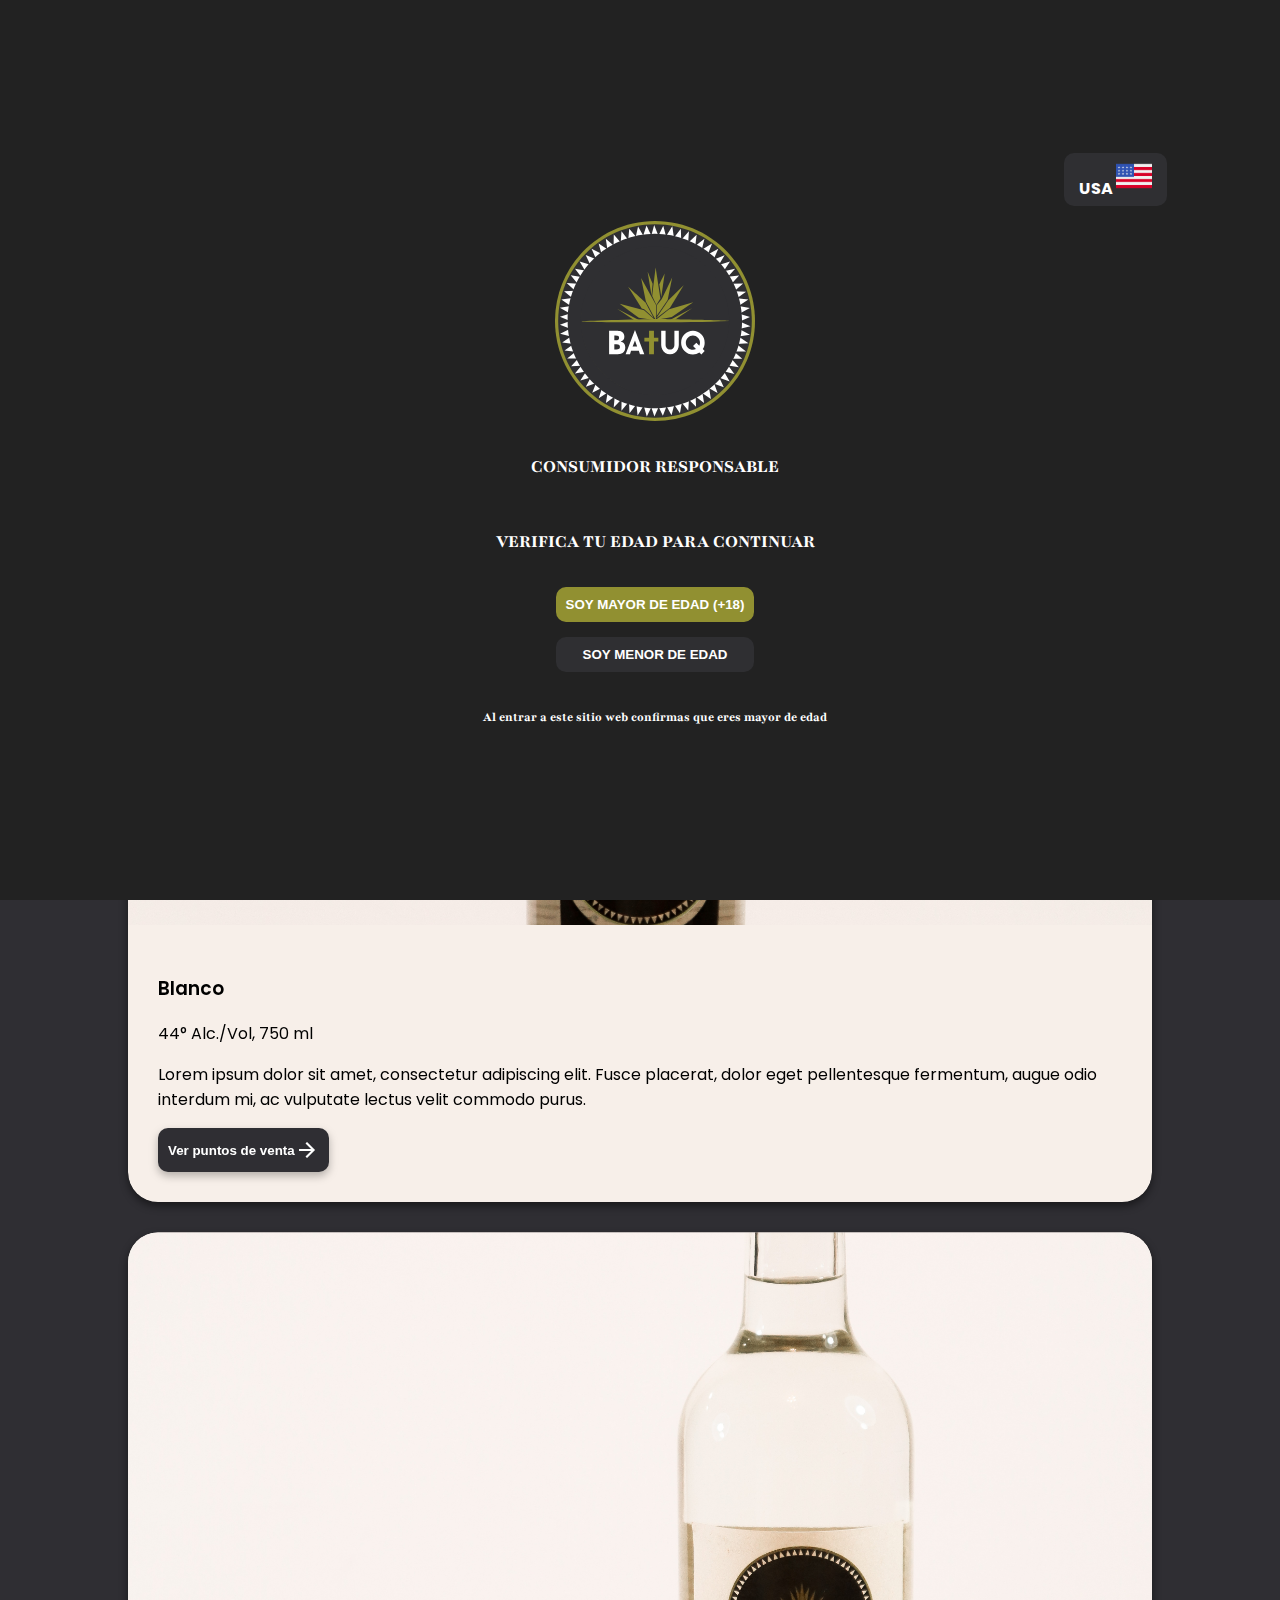
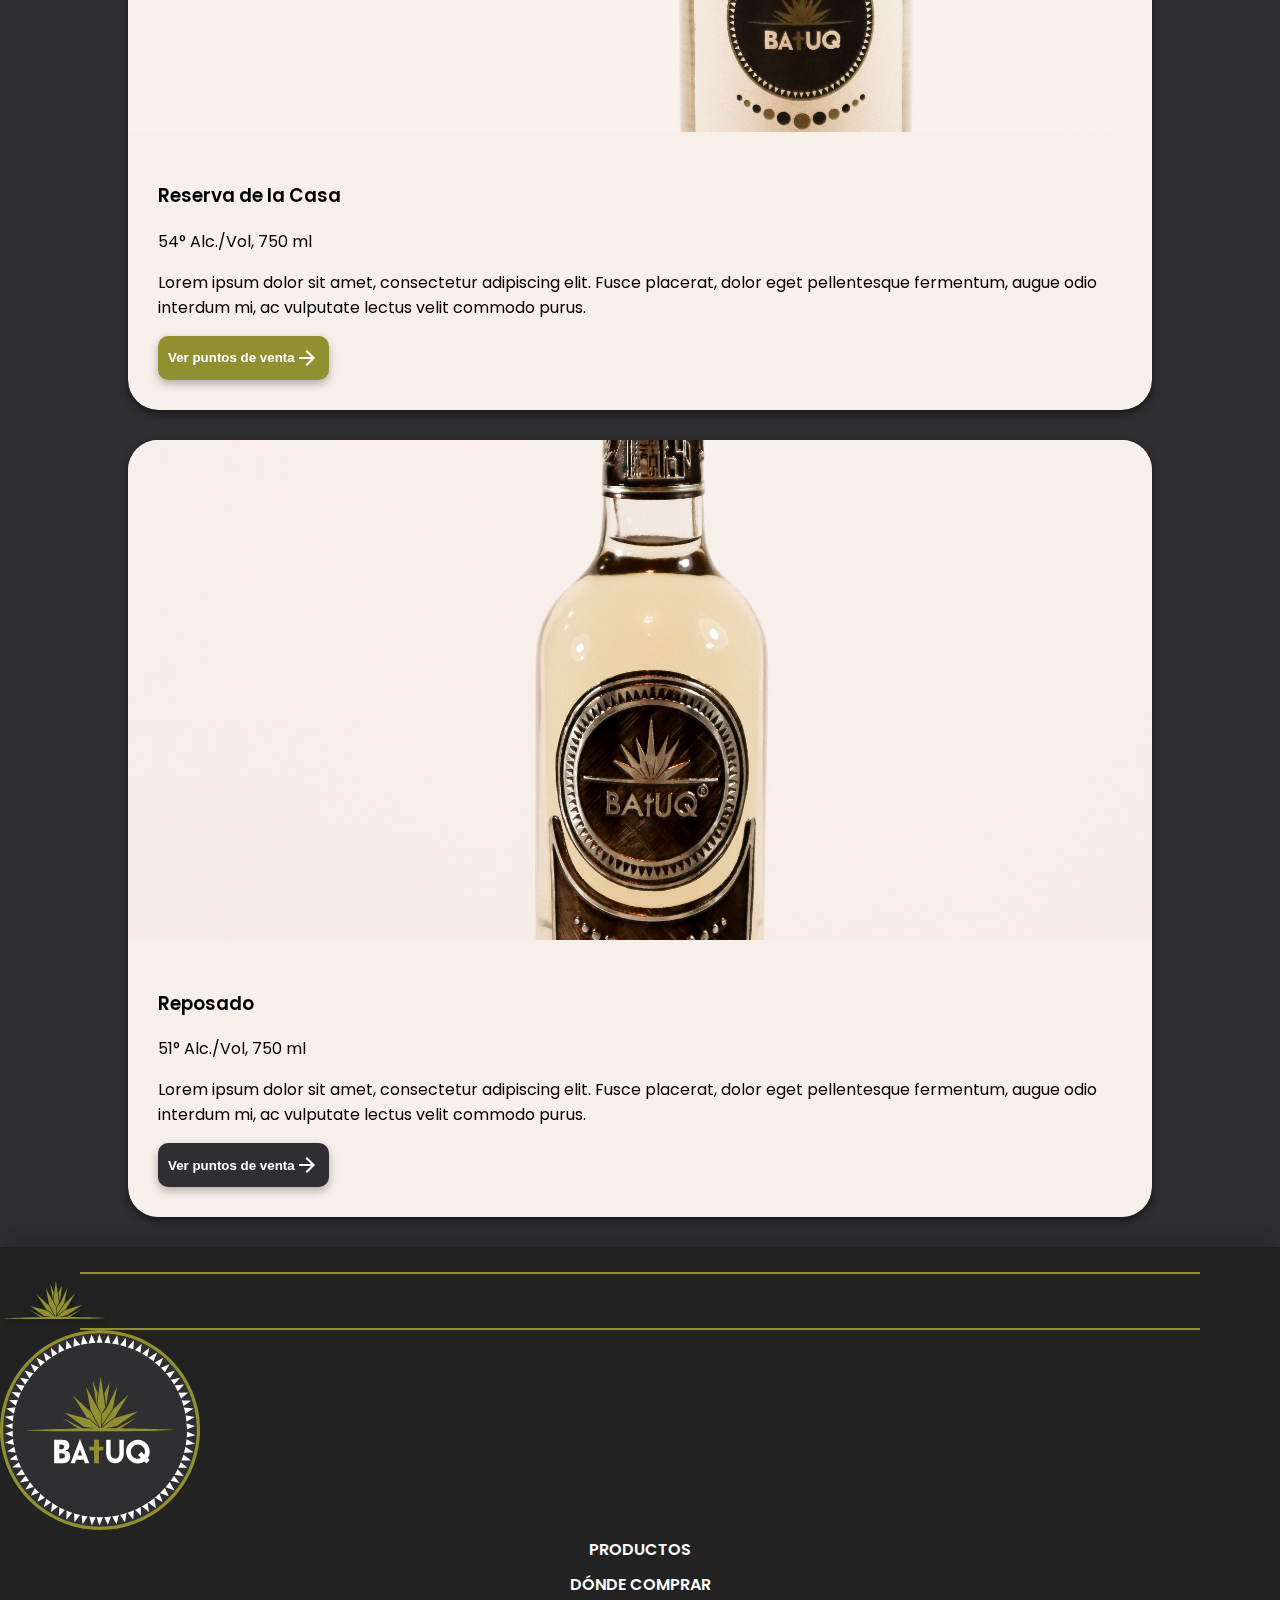
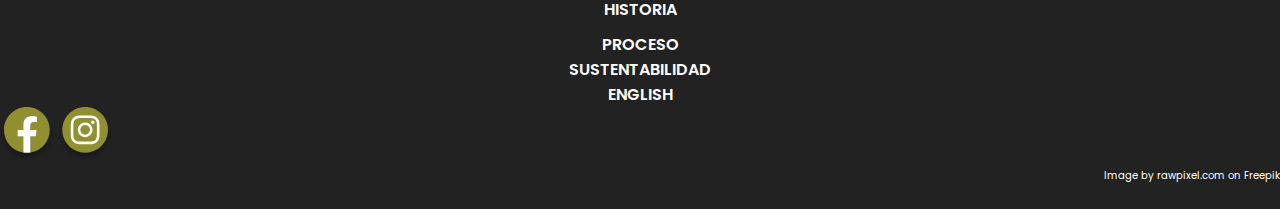
<file: productos.html>
<!DOCTYPE html>
<html lang="en">
<head>
    <meta charset="UTF-8">
    <meta http-equiv="X-UA-Compatible" content="IE=edge">
    <meta name="viewport" content="width=device-width, initial-scale=1.0">
    <title>Productos - Bacanora Batuq</title>
    
    <!-- Favicon -->
    <link rel="apple-touch-icon" sizes="180x180" href="./favicon/apple-touch-icon.png">
    <link rel="icon" type="image/png" sizes="32x32" href="./favicon/favicon-32x32.png">
    <link rel="icon" type="image/png" sizes="16x16" href="./favicon/favicon-16x16.png">
    <link rel="manifest" href="./favicon/site.webmanifest">

    <!-- Bootstrap -->
    <link href="https://cdn.jsdelivr.net/npm/bootstrap@5.3.0/dist/css/bootstrap.min.css" rel="stylesheet" integrity="sha384-9ndCyUaIbzAi2FUVXJi0CjmCapSmO7SnpJef0486qhLnuZ2cdeRhO02iuK6FUUVM" crossorigin="anonymous">
    
    <!-- Google Fonts -->
    <link rel="preconnect" href="https://fonts.googleapis.com">
    <link rel="preconnect" href="https://fonts.gstatic.com" crossorigin>
    <link href="https://fonts.googleapis.com/css2?family=Playfair:ital,wght@0,300;0,400;0,500;0,600;0,700;0,800;0,900;1,300;1,400;1,500;1,600;1,700;1,800;1,900&family=Poppins:ital,wght@0,100;0,200;0,300;0,400;0,500;0,600;0,700;0,800;0,900;1,100;1,200;1,300;1,400;1,500;1,600;1,700;1,800;1,900&display=swap" rel="stylesheet">
    <link rel="stylesheet" href="https://fonts.googleapis.com/css2?family=Material+Symbols+Outlined:opsz,wght,FILL,GRAD@20..48,100..700,0..1,-50..200" />
    <link rel="stylesheet" href="./assets/stylesheets/navbar.css">
    <link rel="stylesheet" href="./assets/stylesheets/productos.css">
</head>
<body>

  <!-- Navbar -->
  <nav class="navbar navbar-expand-lg navbar-custom" id="navbar-location" >
  </nav>

    <!-- Verificacion de edad -->
    <div id="verifyAge">
        <a id="gotoUSA" href="./en-usa.html">
          USA
          <img src="./assets/img/usaFlag.svg" alt="">
        </a>
        <img src="./assets/img/LogoBatuq.svg" alt="">
        <h3>CONSUMIDOR RESPONSABLE</h3>
        <h3>VERIFICA TU EDAD PARA CONTINUAR</h3>
        <div id="ageVerificationBtns">
          <a href="#">
            <button id="mayorEdad">SOY MAYOR DE EDAD (+18)</button>
          </a>
          <a href="https://www.google.com/">
            <button id="menorEdad">SOY MENOR DE EDAD</button>
          </a>
        </div>
        <h5>Al entrar a este sitio web confirmas que eres mayor de edad</h5>
      </div>
  
      <div class="container d-none d-md-flex justify-content-center my-4">
        <img src="./assets/img/magueyFooter.svg" alt="">
      </div>

  <h1 id="titulo-pagina">Conoce nuestros productos</h1>

  <!-- Productos -->

  <div id="productos">
    <!-- Blanco -->
  <div class="row product-card">
    <div class="col-xs-12 col-sm-12 col-md-6 col-lg-6 col-xl-6 product-img">
      <img src="./assets/img/blanco750.jpg" alt="">
    </div>
    <div class="col-xs-12 col-sm-12 col-md-6 col-lg-6 col-xl-6 product-information">
      <h3>Blanco</h3>
      <p class="alc-vol">44° Alc./Vol, 750 ml</p>
      <p class="product-description">
        Lorem ipsum dolor sit amet, consectetur adipiscing elit. Fusce placerat, dolor eget pellentesque fermentum, augue odio interdum mi, ac vulputate lectus velit commodo purus.
      </p>
      <a href="./donde-comprar.html">
        <button>
          Ver puntos de venta
          <span class="material-symbols-outlined">
            arrow_forward
            </span> 
        </button>
      </a>
    </div>
  </div>


  <!-- Reserva -->
  <div class="row product-card">
    <div class="col-xs-12 col-sm-12 col-md-6 col-lg-6 col-xl-6 product-img">
      <img src="./assets/img/reserva750.JPG" alt="">
    </div>
    <div class="col-xs-12 col-sm-12 col-md-6 col-lg-6 col-xl-6 product-information">
      <h3>Reserva de la Casa</h3>
      <p class="alc-vol">54° Alc./Vol, 750 ml</p>
      <p class="product-description">
        Lorem ipsum dolor sit amet, consectetur adipiscing elit. Fusce placerat, dolor eget pellentesque fermentum, augue odio interdum mi, ac vulputate lectus velit commodo purus.
      </p>
      <a href="./donde-comprar.html">
        <button>
          Ver puntos de venta
          <span class="material-symbols-outlined">
            arrow_forward
            </span> 
        </button>
      </a>
    </div>
  </div>

    <!-- Reposado -->
    <div class="row product-card">
      <div class="col-xs-12 col-sm-12 col-md-6 col-lg-6 col-xl-6 product-img">
        <img src="./assets/img/reposado750.jpg" alt="">
      </div>
      <div class="col-xs-12 col-sm-12 col-md-6 col-lg-6 col-xl-6 product-information">
        <h3>Reposado</h3>
        <p class="alc-vol">51° Alc./Vol, 750 ml</p>
        <p class="product-description">
          Lorem ipsum dolor sit amet, consectetur adipiscing elit. Fusce placerat, dolor eget pellentesque fermentum, augue odio interdum mi, ac vulputate lectus velit commodo purus.
        </p>
        <a href="./donde-comprar.html">
          <button>
            Ver puntos de venta
            <span class="material-symbols-outlined">
              arrow_forward
              </span> 
          </button>
        </a>
      </div>
    </div>
  </div>



  <!-- Footer -->
  <footer class="row gy-3" id="footer">   
  </footer>


  <script src="https://cdn.jsdelivr.net/npm/bootstrap@5.3.0/dist/js/bootstrap.bundle.min.js" integrity="sha384-geWF76RCwLtnZ8qwWowPQNguL3RmwHVBC9FhGdlKrxdiJJigb/j/68SIy3Te4Bkz" crossorigin="anonymous"></script>
  <script src="./assets/scripts/navbar.js"></script>
  <script src="./script.js"></script>
</body>
</html>
</file>
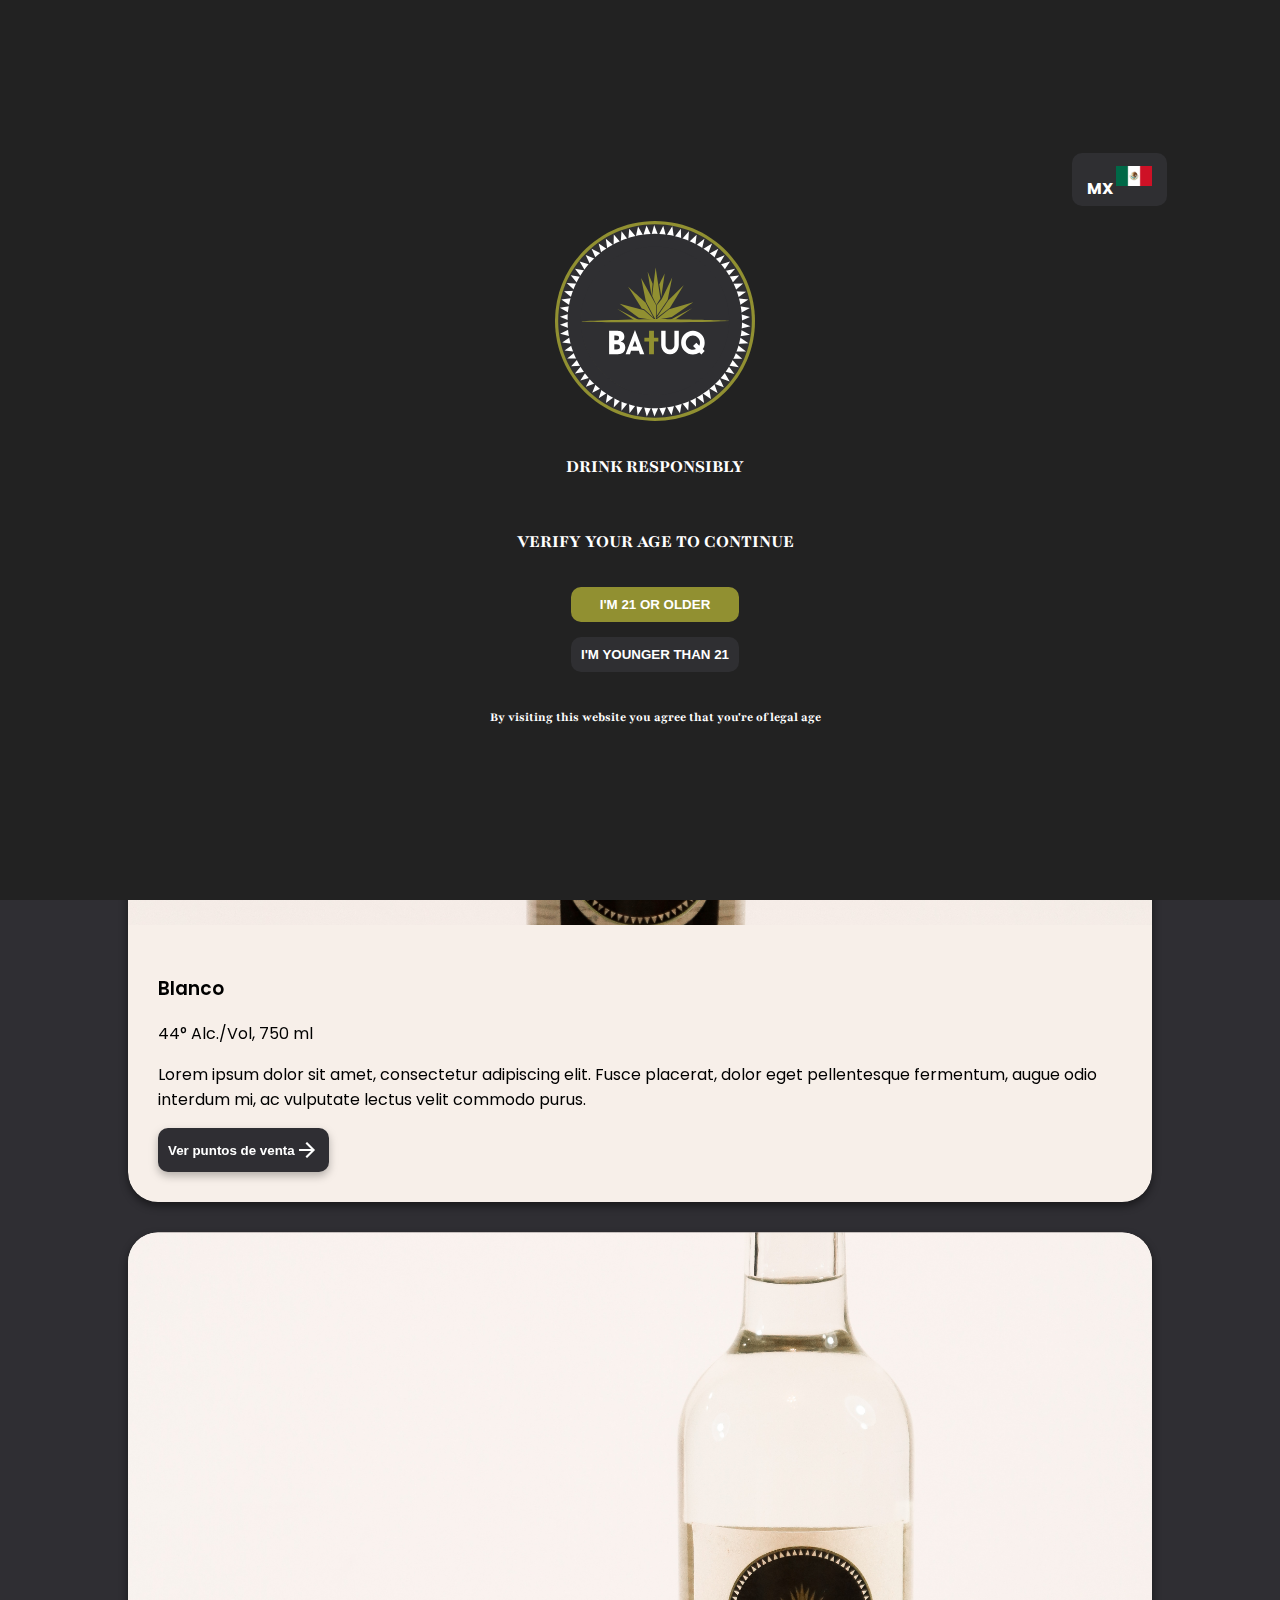
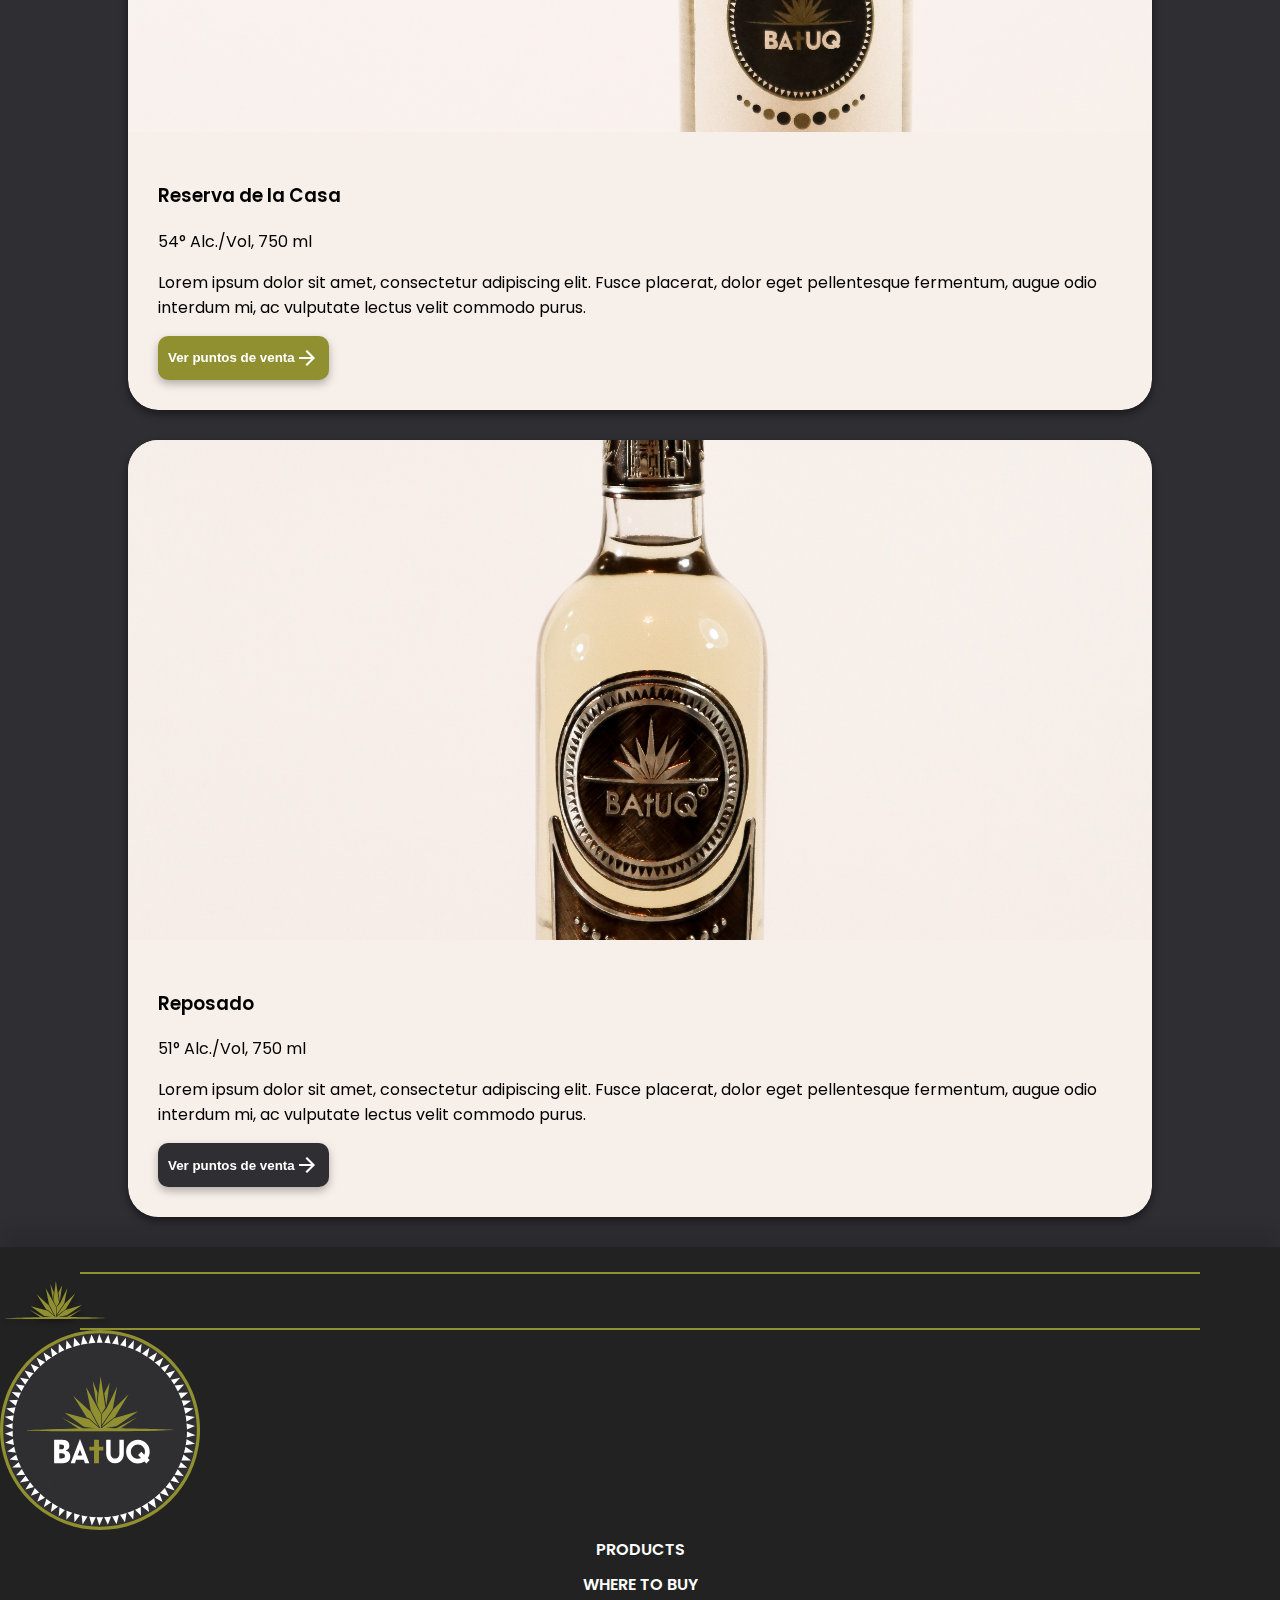
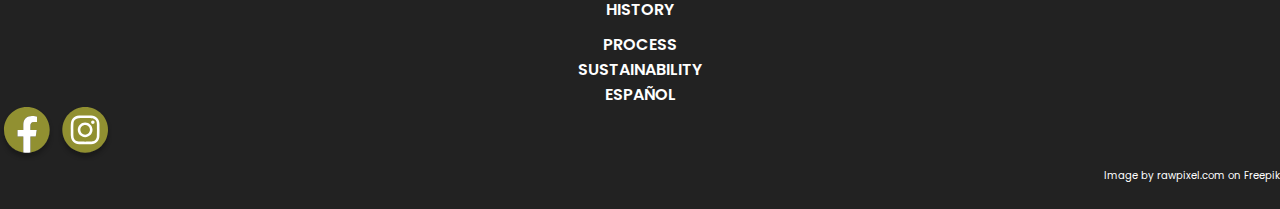
<file: products.html>
<!DOCTYPE html>
<html lang="en">
<head>
    <meta charset="UTF-8">
    <meta http-equiv="X-UA-Compatible" content="IE=edge">
    <meta name="viewport" content="width=device-width, initial-scale=1.0">
    <title>Products - Bacanora Batuq</title>
    
    <!-- Favicon -->
    <link rel="apple-touch-icon" sizes="180x180" href="./favicon/apple-touch-icon.png">
    <link rel="icon" type="image/png" sizes="32x32" href="./favicon/favicon-32x32.png">
    <link rel="icon" type="image/png" sizes="16x16" href="./favicon/favicon-16x16.png">
    <link rel="manifest" href="./favicon/site.webmanifest">

    <!-- Bootstrap -->
    <link href="https://cdn.jsdelivr.net/npm/bootstrap@5.3.0/dist/css/bootstrap.min.css" rel="stylesheet" integrity="sha384-9ndCyUaIbzAi2FUVXJi0CjmCapSmO7SnpJef0486qhLnuZ2cdeRhO02iuK6FUUVM" crossorigin="anonymous">
    
    <!-- Google Fonts -->
    <link rel="preconnect" href="https://fonts.googleapis.com">
    <link rel="preconnect" href="https://fonts.gstatic.com" crossorigin>
    <link href="https://fonts.googleapis.com/css2?family=Playfair:ital,wght@0,300;0,400;0,500;0,600;0,700;0,800;0,900;1,300;1,400;1,500;1,600;1,700;1,800;1,900&family=Poppins:ital,wght@0,100;0,200;0,300;0,400;0,500;0,600;0,700;0,800;0,900;1,100;1,200;1,300;1,400;1,500;1,600;1,700;1,800;1,900&display=swap" rel="stylesheet">
    <link rel="stylesheet" href="https://fonts.googleapis.com/css2?family=Material+Symbols+Outlined:opsz,wght,FILL,GRAD@20..48,100..700,0..1,-50..200" />
    <link rel="stylesheet" href="./assets/stylesheets/navbar.css">
    <link rel="stylesheet" href="./assets/stylesheets/productos.css">
</head>
<body>

  <!-- Navbar -->
  <nav class="navbar navbar-expand-lg navbar-custom" id="navbar-location" >
  </nav>

    <!-- Verificacion de edad -->
    <div id="verifyAge">
      <a id="gotoMX" href="./index.html">
        MX
        <img src="./assets/img/mxFlag.svg" alt="">
      </a>
      <img src="./assets/img/LogoBatuq.svg" alt="">
      <h3>DRINK RESPONSIBLY</h3>
      <h3>VERIFY YOUR AGE TO CONTINUE</h3>
      <div id="ageVerificationBtns">
        <a href="#">
          <button id="mayorEdad">I'M 21 OR OLDER</button>
        </a>
        <a href="https://www.google.com/">
          <button id="menorEdad">I'M YOUNGER THAN 21</button>
        </a>
      </div>
      <h5>By visiting this website you agree that you're of legal age</h5>
    </div>
  
      <div class="container d-none d-md-flex justify-content-center my-4">
        <img src="./assets/img/magueyFooter.svg" alt="">
      </div>

  <h1 id="titulo-pagina">Our products</h1>

  <!-- Productos -->

  <div id="productos">
    <!-- Blanco -->
  <div class="row product-card">
    <div class="col-xs-12 col-sm-12 col-md-6 col-lg-6 col-xl-6 product-img">
      <img src="./assets/img/blanco750.jpg" alt="">
    </div>
    <div class="col-xs-12 col-sm-12 col-md-6 col-lg-6 col-xl-6 product-information">
      <h3>Blanco</h3>
      <p class="alc-vol">44° Alc./Vol, 750 ml</p>
      <p class="product-description">
        Lorem ipsum dolor sit amet, consectetur adipiscing elit. Fusce placerat, dolor eget pellentesque fermentum, augue odio interdum mi, ac vulputate lectus velit commodo purus.
      </p>
      <a href="./donde-comprar.html">
        <button>
          Ver puntos de venta
          <span class="material-symbols-outlined">
            arrow_forward
            </span> 
        </button>
      </a>
    </div>
  </div>


  <!-- Reserva -->
  <div class="row product-card">
    <div class="col-xs-12 col-sm-12 col-md-6 col-lg-6 col-xl-6 product-img">
      <img src="./assets/img/reserva750.JPG" alt="">
    </div>
    <div class="col-xs-12 col-sm-12 col-md-6 col-lg-6 col-xl-6 product-information">
      <h3>Reserva de la Casa</h3>
      <p class="alc-vol">54° Alc./Vol, 750 ml</p>
      <p class="product-description">
        Lorem ipsum dolor sit amet, consectetur adipiscing elit. Fusce placerat, dolor eget pellentesque fermentum, augue odio interdum mi, ac vulputate lectus velit commodo purus.
      </p>
      <a href="./donde-comprar.html">
        <button>
          Ver puntos de venta
          <span class="material-symbols-outlined">
            arrow_forward
            </span> 
        </button>
      </a>
    </div>
  </div>

    <!-- Reposado -->
    <div class="row product-card">
      <div class="col-xs-12 col-sm-12 col-md-6 col-lg-6 col-xl-6 product-img">
        <img src="./assets/img/reposado750.jpg" alt="">
      </div>
      <div class="col-xs-12 col-sm-12 col-md-6 col-lg-6 col-xl-6 product-information">
        <h3>Reposado</h3>
        <p class="alc-vol">51° Alc./Vol, 750 ml</p>
        <p class="product-description">
          Lorem ipsum dolor sit amet, consectetur adipiscing elit. Fusce placerat, dolor eget pellentesque fermentum, augue odio interdum mi, ac vulputate lectus velit commodo purus.
        </p>
        <a href="./donde-comprar.html">
          <button>
            Ver puntos de venta
            <span class="material-symbols-outlined">
              arrow_forward
              </span> 
          </button>
        </a>
      </div>
    </div>
  </div>



  <!-- Footer -->
  <footer class="row gy-3" id="footer">   
  </footer>


  <script src="https://cdn.jsdelivr.net/npm/bootstrap@5.3.0/dist/js/bootstrap.bundle.min.js" integrity="sha384-geWF76RCwLtnZ8qwWowPQNguL3RmwHVBC9FhGdlKrxdiJJigb/j/68SIy3Te4Bkz" crossorigin="anonymous"></script>
  <script src="./assets/scripts/navbar-en.js"></script>
  <script src="./script.js"></script>
</body>
</html>
</file>
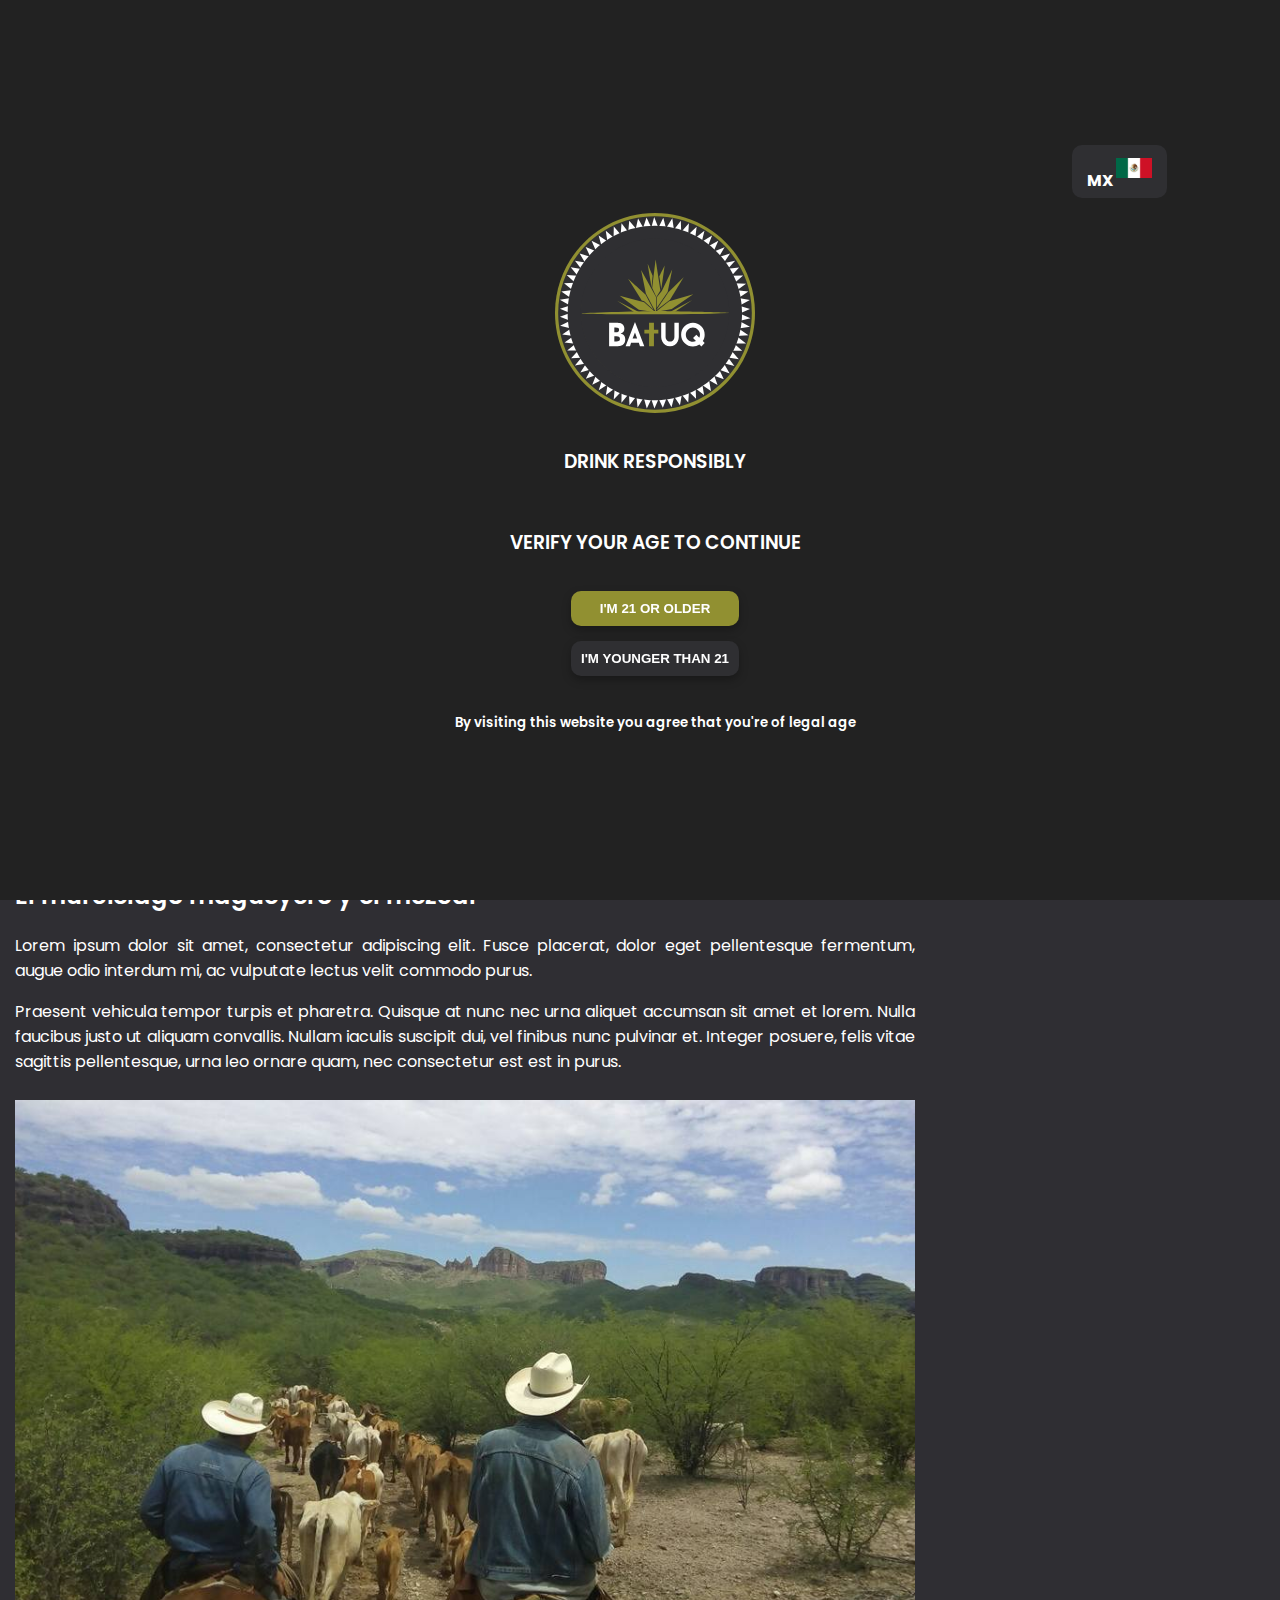
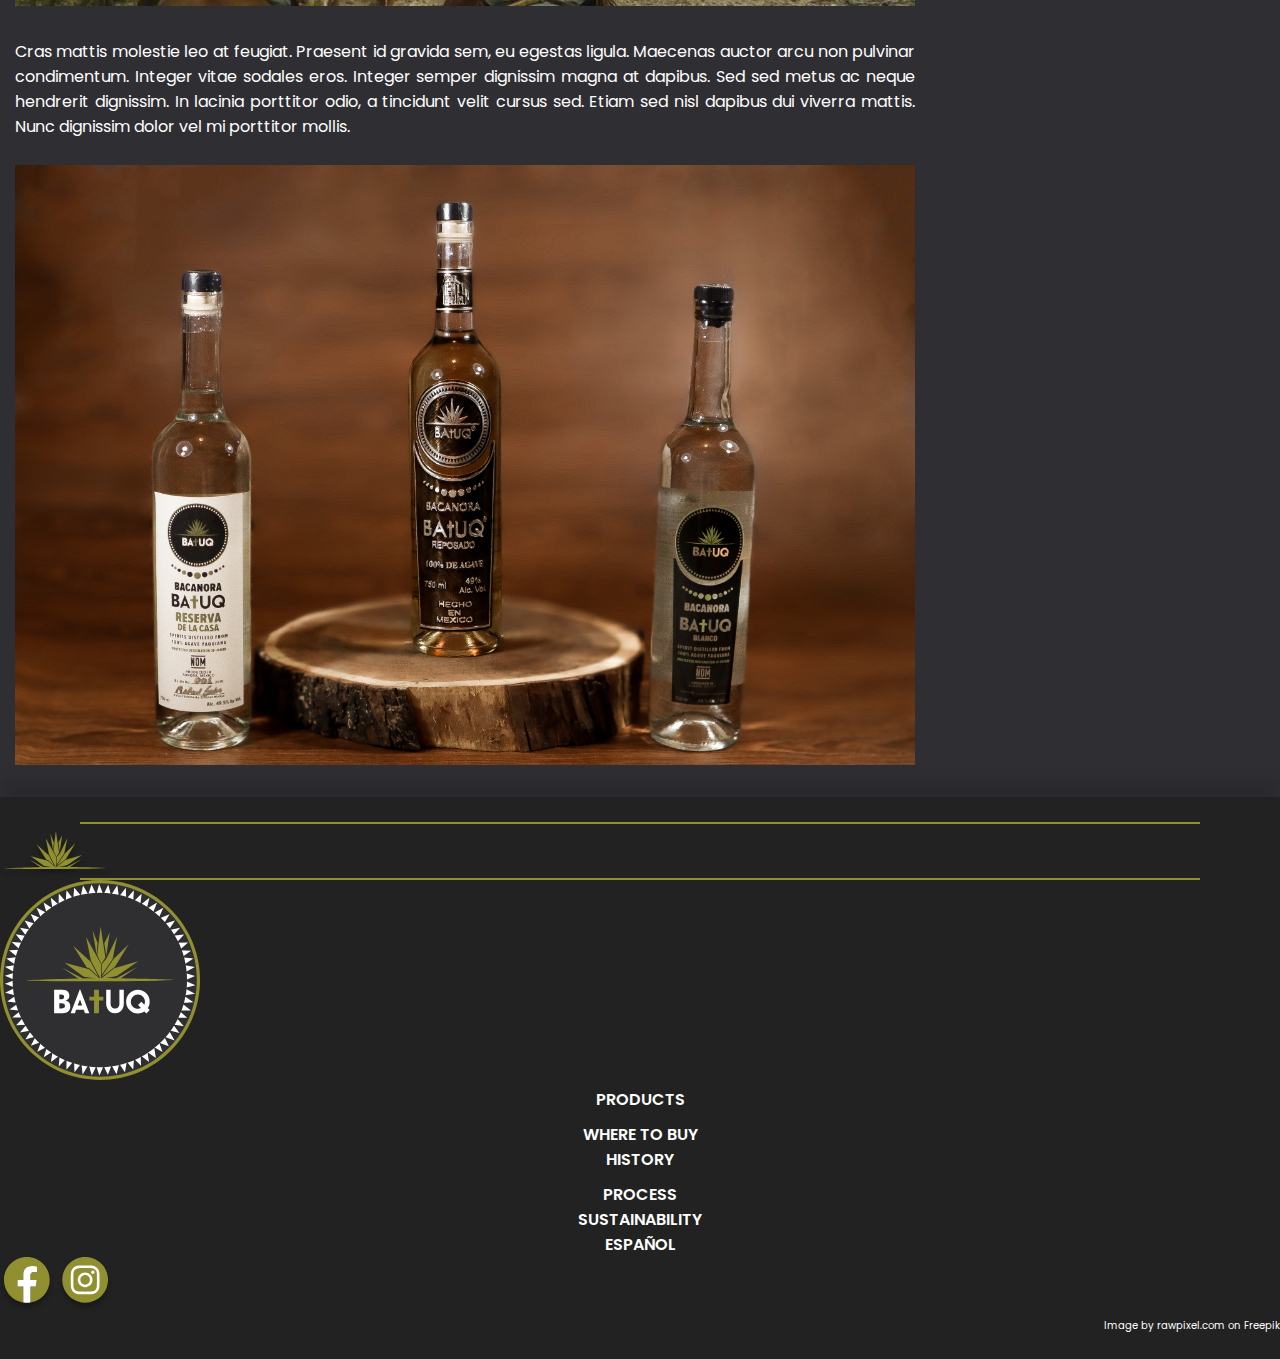
<file: sustainability.html>
<!DOCTYPE html>
<html lang="en">
<head>
    <meta charset="UTF-8">
    <meta http-equiv="X-UA-Compatible" content="IE=edge">
    <meta name="viewport" content="width=device-width, initial-scale=1.0">
    <title>Sustainability - Bacanora Batuq</title>
    
    <!-- Favicon -->
    <link rel="apple-touch-icon" sizes="180x180" href="./favicon/apple-touch-icon.png">
    <link rel="icon" type="image/png" sizes="32x32" href="./favicon/favicon-32x32.png">
    <link rel="icon" type="image/png" sizes="16x16" href="./favicon/favicon-16x16.png">
    <link rel="manifest" href="./favicon/site.webmanifest">

    <!-- Bootstrap -->
    <link href="https://cdn.jsdelivr.net/npm/bootstrap@5.3.0/dist/css/bootstrap.min.css" rel="stylesheet" integrity="sha384-9ndCyUaIbzAi2FUVXJi0CjmCapSmO7SnpJef0486qhLnuZ2cdeRhO02iuK6FUUVM" crossorigin="anonymous">
    
    <!-- Google Fonts -->
    <link rel="preconnect" href="https://fonts.googleapis.com">
    <link rel="preconnect" href="https://fonts.gstatic.com" crossorigin>
    <link href="https://fonts.googleapis.com/css2?family=Playfair:ital,wght@0,300;0,400;0,500;0,600;0,700;0,800;0,900;1,300;1,400;1,500;1,600;1,700;1,800;1,900&family=Poppins:ital,wght@0,100;0,200;0,300;0,400;0,500;0,600;0,700;0,800;0,900;1,100;1,200;1,300;1,400;1,500;1,600;1,700;1,800;1,900&display=swap" rel="stylesheet">
    <link rel="stylesheet" href="https://fonts.googleapis.com/css2?family=Material+Symbols+Outlined:opsz,wght,FILL,GRAD@20..48,100..700,0..1,-50..200" />
    <link rel="stylesheet" href="./assets/stylesheets/navbar.css">
    <link rel="stylesheet" href="./style.css">
    <link rel="stylesheet" href="./assets/stylesheets/historia.css">
</head>
<body>

  <!-- Navbar -->
  <nav class="navbar navbar-expand-lg navbar-custom" id="navbar-location" >
  </nav>

    <!-- Verificacion de edad -->
    <div id="verifyAge">
      <a id="gotoMX" href="./index.html">
        MX
        <img src="./assets/img/mxFlag.svg" alt="">
      </a>
      <img src="./assets/img/LogoBatuq.svg" alt="">
      <h3>DRINK RESPONSIBLY</h3>
      <h3>VERIFY YOUR AGE TO CONTINUE</h3>
      <div id="ageVerificationBtns">
        <a href="#">
          <button id="mayorEdad">I'M 21 OR OLDER</button>
        </a>
        <a href="https://www.google.com/">
          <button id="menorEdad">I'M YOUNGER THAN 21</button>
        </a>
      </div>
      <h5>By visiting this website you agree that you're of legal age</h5>
    </div>
    

    <div class="container d-none d-md-flex justify-content-center my-4">
      <img src="./assets/img/magueyFooter.svg" alt="">
    </div>

    <h1 id="titulo-pagina">Our work towards sustainability</h1>

    <div class="container" id="historia">
      <img class="historia-img" src="./assets/img/agaves.jpg" alt="">

      <h2>El murcielago magueyero y el mezcal</h2>
      <p>
        Lorem ipsum dolor sit amet, consectetur adipiscing elit. Fusce placerat, dolor eget pellentesque fermentum, augue odio interdum mi, ac vulputate lectus velit commodo purus.
      </p>
      <p>
        Praesent vehicula tempor turpis et pharetra. Quisque at nunc nec urna aliquet accumsan sit amet et lorem. Nulla faucibus justo ut aliquam convallis. Nullam iaculis suscipit dui, vel finibus nunc pulvinar et. Integer posuere, felis vitae sagittis pellentesque, urna leo ornare quam, nec consectetur est est in purus.
      </p>
      <img class="historia-img" src="./assets/img/bacanoraBatuq1.jpg" alt="">
      <p>
        Cras mattis molestie leo at feugiat. Praesent id gravida sem, eu egestas ligula. Maecenas auctor arcu non pulvinar condimentum. Integer vitae sodales eros. Integer semper dignissim magna at dapibus. Sed sed metus ac neque hendrerit dignissim. In lacinia porttitor odio, a tincidunt velit cursus sed. Etiam sed nisl dapibus dui viverra mattis. Nunc dignissim dolor vel mi porttitor mollis.
      </p> 
      <img class="historia-img" src="./assets/img/botellas3.JPG" alt="">
    </div>


  <!-- Footer -->
  <footer class="row gy-3" id="footer">   
  </footer>


  <script src="https://cdn.jsdelivr.net/npm/bootstrap@5.3.0/dist/js/bootstrap.bundle.min.js" integrity="sha384-geWF76RCwLtnZ8qwWowPQNguL3RmwHVBC9FhGdlKrxdiJJigb/j/68SIy3Te4Bkz" crossorigin="anonymous"></script>
  <script src="./assets/scripts/navbar-en.js"></script>
  <script src="./script.js"></script>
</body>
</html>
</file>
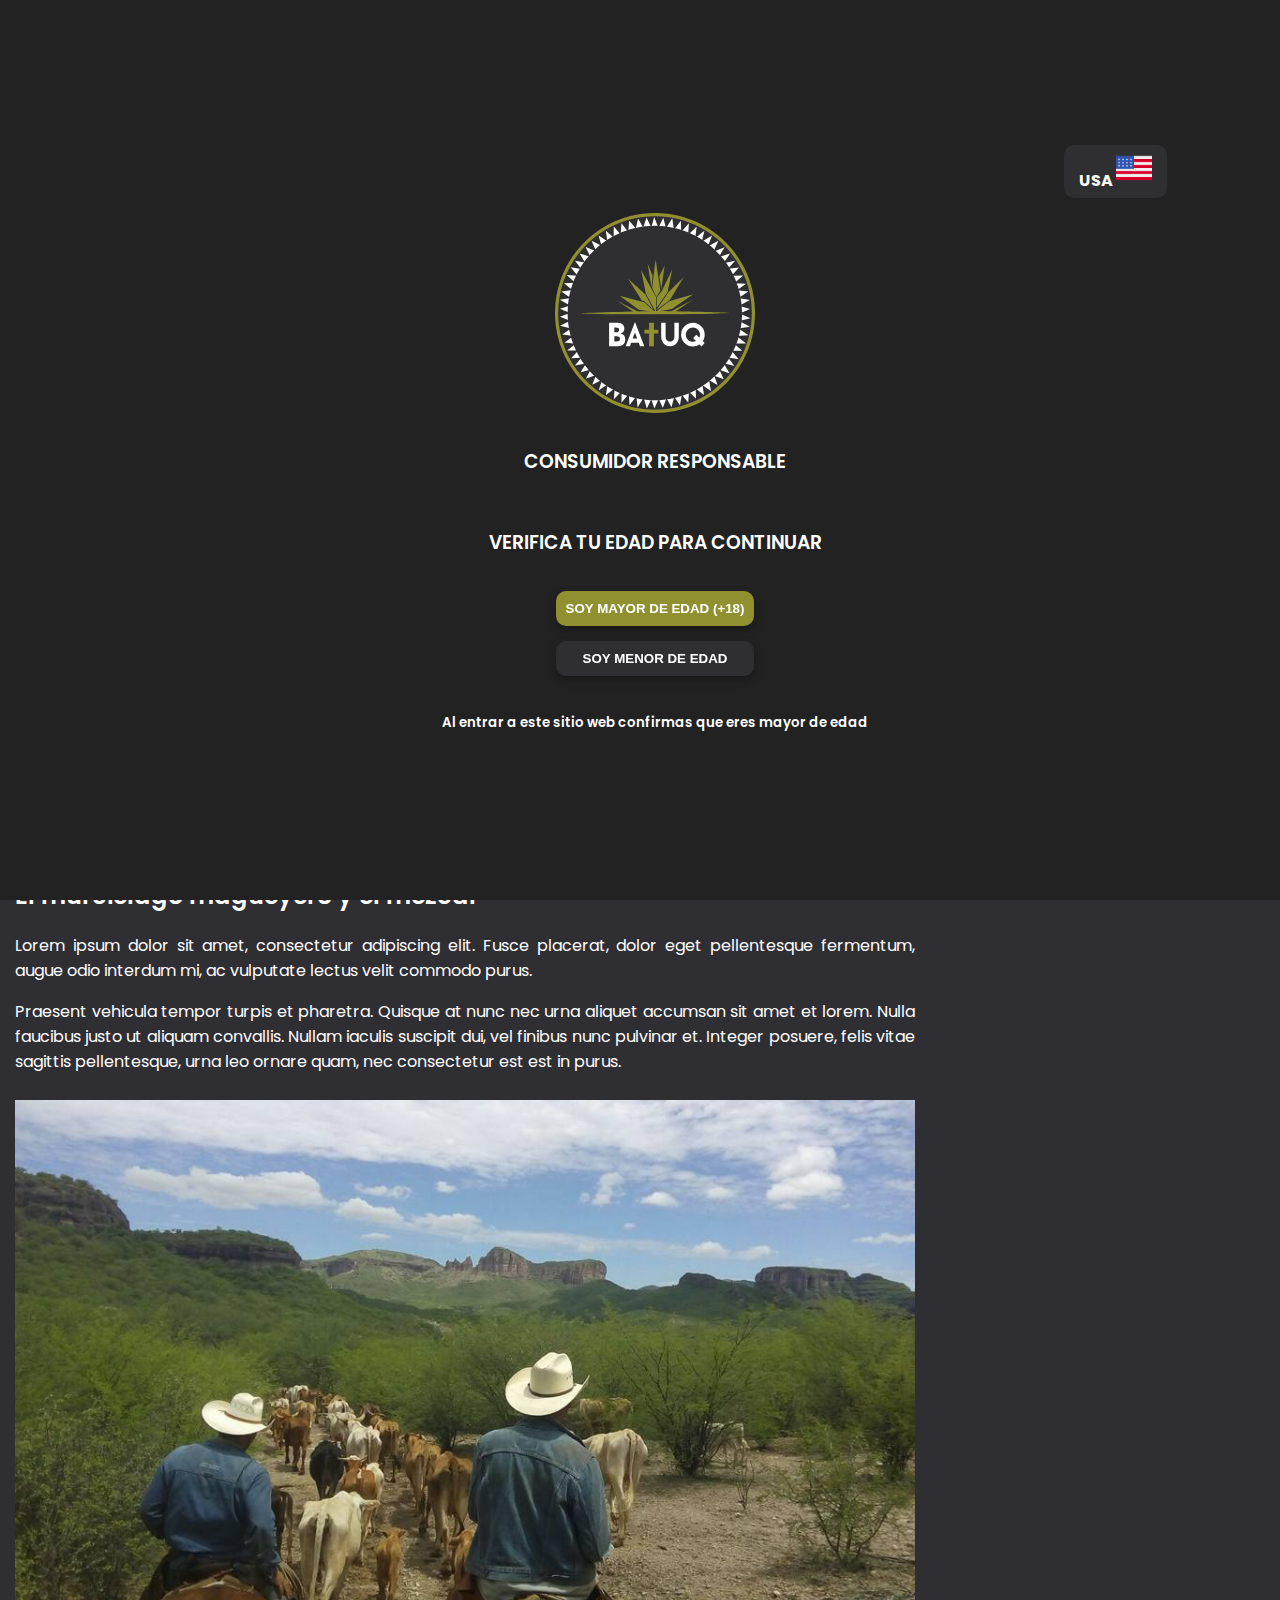
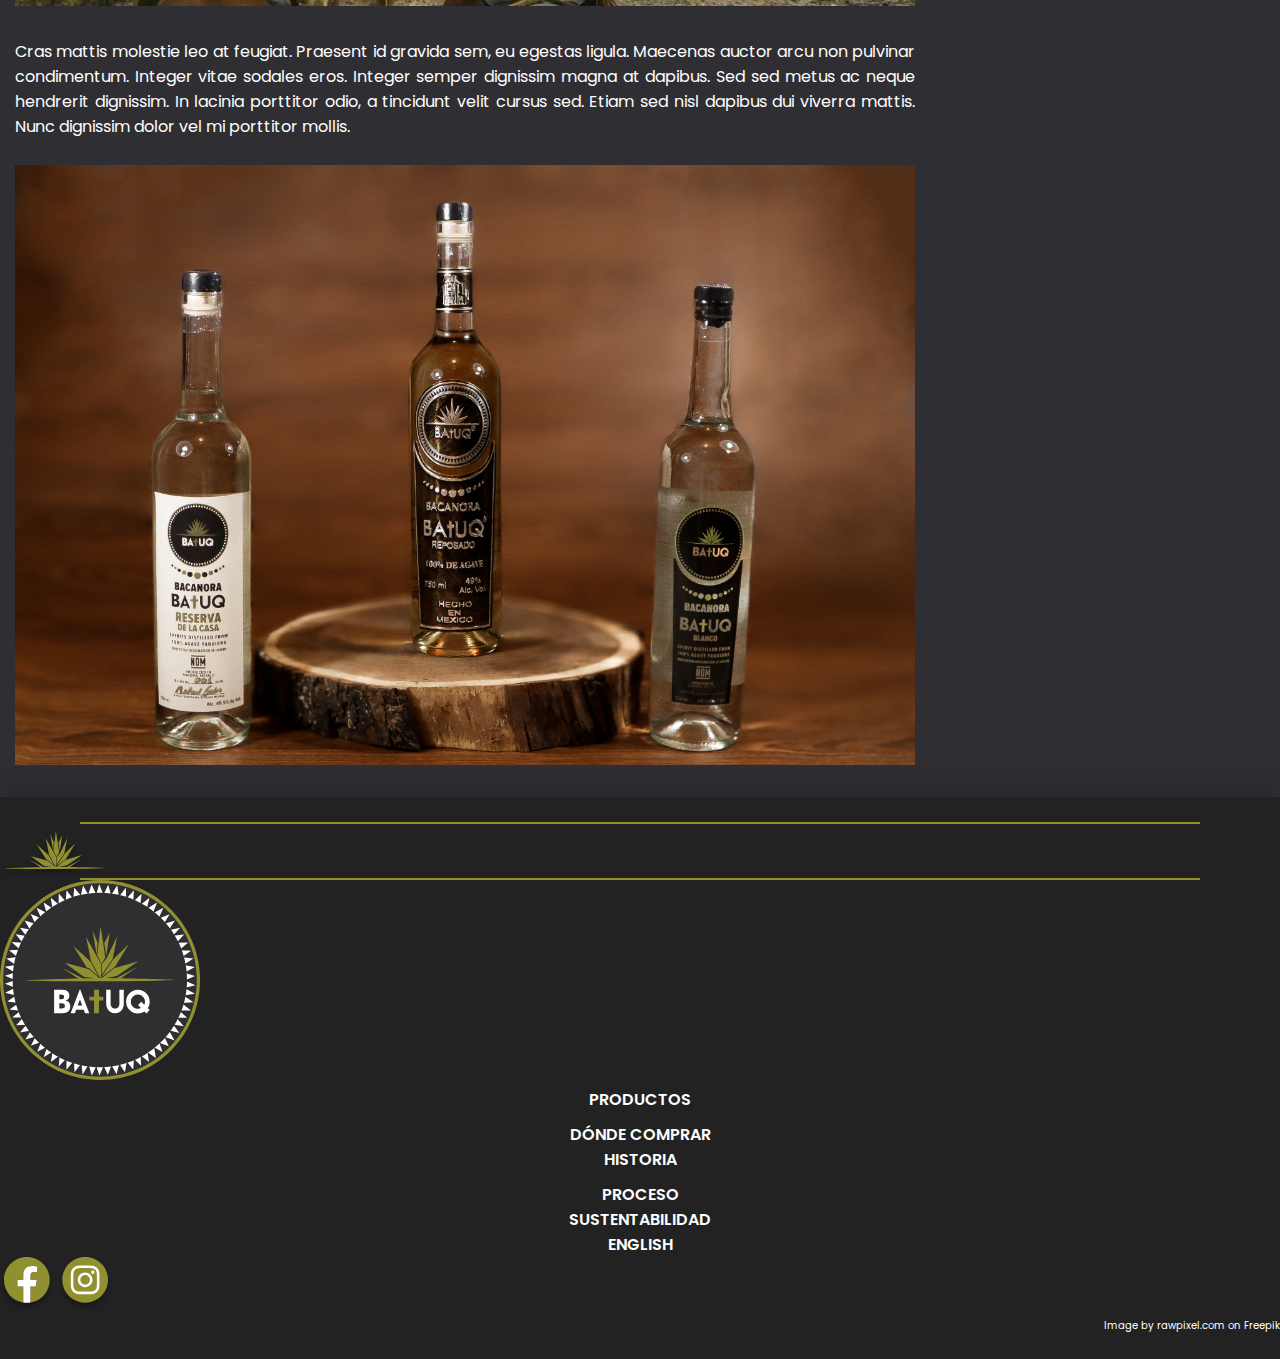
<file: sustentabilidad.html>
<!DOCTYPE html>
<html lang="en">
<head>
    <meta charset="UTF-8">
    <meta http-equiv="X-UA-Compatible" content="IE=edge">
    <meta name="viewport" content="width=device-width, initial-scale=1.0">
    <title>Sustentabilidad - Bacanora Batuq</title>
    
    <!-- Favicon -->
    <link rel="apple-touch-icon" sizes="180x180" href="./favicon/apple-touch-icon.png">
    <link rel="icon" type="image/png" sizes="32x32" href="./favicon/favicon-32x32.png">
    <link rel="icon" type="image/png" sizes="16x16" href="./favicon/favicon-16x16.png">
    <link rel="manifest" href="./favicon/site.webmanifest">

    <!-- Bootstrap -->
    <link href="https://cdn.jsdelivr.net/npm/bootstrap@5.3.0/dist/css/bootstrap.min.css" rel="stylesheet" integrity="sha384-9ndCyUaIbzAi2FUVXJi0CjmCapSmO7SnpJef0486qhLnuZ2cdeRhO02iuK6FUUVM" crossorigin="anonymous">
    
    <!-- Google Fonts -->
    <link rel="preconnect" href="https://fonts.googleapis.com">
    <link rel="preconnect" href="https://fonts.gstatic.com" crossorigin>
    <link href="https://fonts.googleapis.com/css2?family=Playfair:ital,wght@0,300;0,400;0,500;0,600;0,700;0,800;0,900;1,300;1,400;1,500;1,600;1,700;1,800;1,900&family=Poppins:ital,wght@0,100;0,200;0,300;0,400;0,500;0,600;0,700;0,800;0,900;1,100;1,200;1,300;1,400;1,500;1,600;1,700;1,800;1,900&display=swap" rel="stylesheet">
    <link rel="stylesheet" href="https://fonts.googleapis.com/css2?family=Material+Symbols+Outlined:opsz,wght,FILL,GRAD@20..48,100..700,0..1,-50..200" />
    <link rel="stylesheet" href="./assets/stylesheets/navbar.css">
    <link rel="stylesheet" href="./style.css">
    <link rel="stylesheet" href="./assets/stylesheets/historia.css">
</head>
<body>

  <!-- Navbar -->
  <nav class="navbar navbar-expand-lg navbar-custom" id="navbar-location" >
  </nav>

    <!-- Verificacion de edad -->
    <div id="verifyAge">
      <a id="gotoUSA" href="./en-usa.html">
        USA
        <img src="./assets/img/usaFlag.svg" alt="">
      </a>
      <img src="./assets/img/LogoBatuq.svg" alt="">
      <h3>CONSUMIDOR RESPONSABLE</h3>
      <h3>VERIFICA TU EDAD PARA CONTINUAR</h3>
      <div id="ageVerificationBtns">
        <a href="#">
          <button id="mayorEdad">SOY MAYOR DE EDAD (+18)</button>
        </a>
        <a href="https://www.google.com/">
          <button id="menorEdad">SOY MENOR DE EDAD</button>
        </a>
      </div>
      <h5>Al entrar a este sitio web confirmas que eres mayor de edad</h5>
    </div>
    

    <div class="container d-none d-md-flex justify-content-center my-4">
      <img src="./assets/img/magueyFooter.svg" alt="">
    </div>

    <h1 id="titulo-pagina">Nuestro compromiso con la sustentabilidad</h1>

    <div class="container" id="historia">
      <img class="historia-img" src="./assets/img/agaves.jpg" alt="">

      <h2>El murcielago magueyero y el mezcal</h2>
      <p>
        Lorem ipsum dolor sit amet, consectetur adipiscing elit. Fusce placerat, dolor eget pellentesque fermentum, augue odio interdum mi, ac vulputate lectus velit commodo purus.
      </p>
      <p>
        Praesent vehicula tempor turpis et pharetra. Quisque at nunc nec urna aliquet accumsan sit amet et lorem. Nulla faucibus justo ut aliquam convallis. Nullam iaculis suscipit dui, vel finibus nunc pulvinar et. Integer posuere, felis vitae sagittis pellentesque, urna leo ornare quam, nec consectetur est est in purus.
      </p>
      <img class="historia-img" src="./assets/img/bacanoraBatuq1.jpg" alt="">
      <p>
        Cras mattis molestie leo at feugiat. Praesent id gravida sem, eu egestas ligula. Maecenas auctor arcu non pulvinar condimentum. Integer vitae sodales eros. Integer semper dignissim magna at dapibus. Sed sed metus ac neque hendrerit dignissim. In lacinia porttitor odio, a tincidunt velit cursus sed. Etiam sed nisl dapibus dui viverra mattis. Nunc dignissim dolor vel mi porttitor mollis.
      </p> 
      <img class="historia-img" src="./assets/img/botellas3.JPG" alt="">
    </div>


  <!-- Footer -->
  <footer class="row gy-3" id="footer">   
  </footer>


  <script src="https://cdn.jsdelivr.net/npm/bootstrap@5.3.0/dist/js/bootstrap.bundle.min.js" integrity="sha384-geWF76RCwLtnZ8qwWowPQNguL3RmwHVBC9FhGdlKrxdiJJigb/j/68SIy3Te4Bkz" crossorigin="anonymous"></script>
  <script src="./assets/scripts/navbar.js"></script>
  <script src="./script.js"></script>
</body>
</html>
</file>
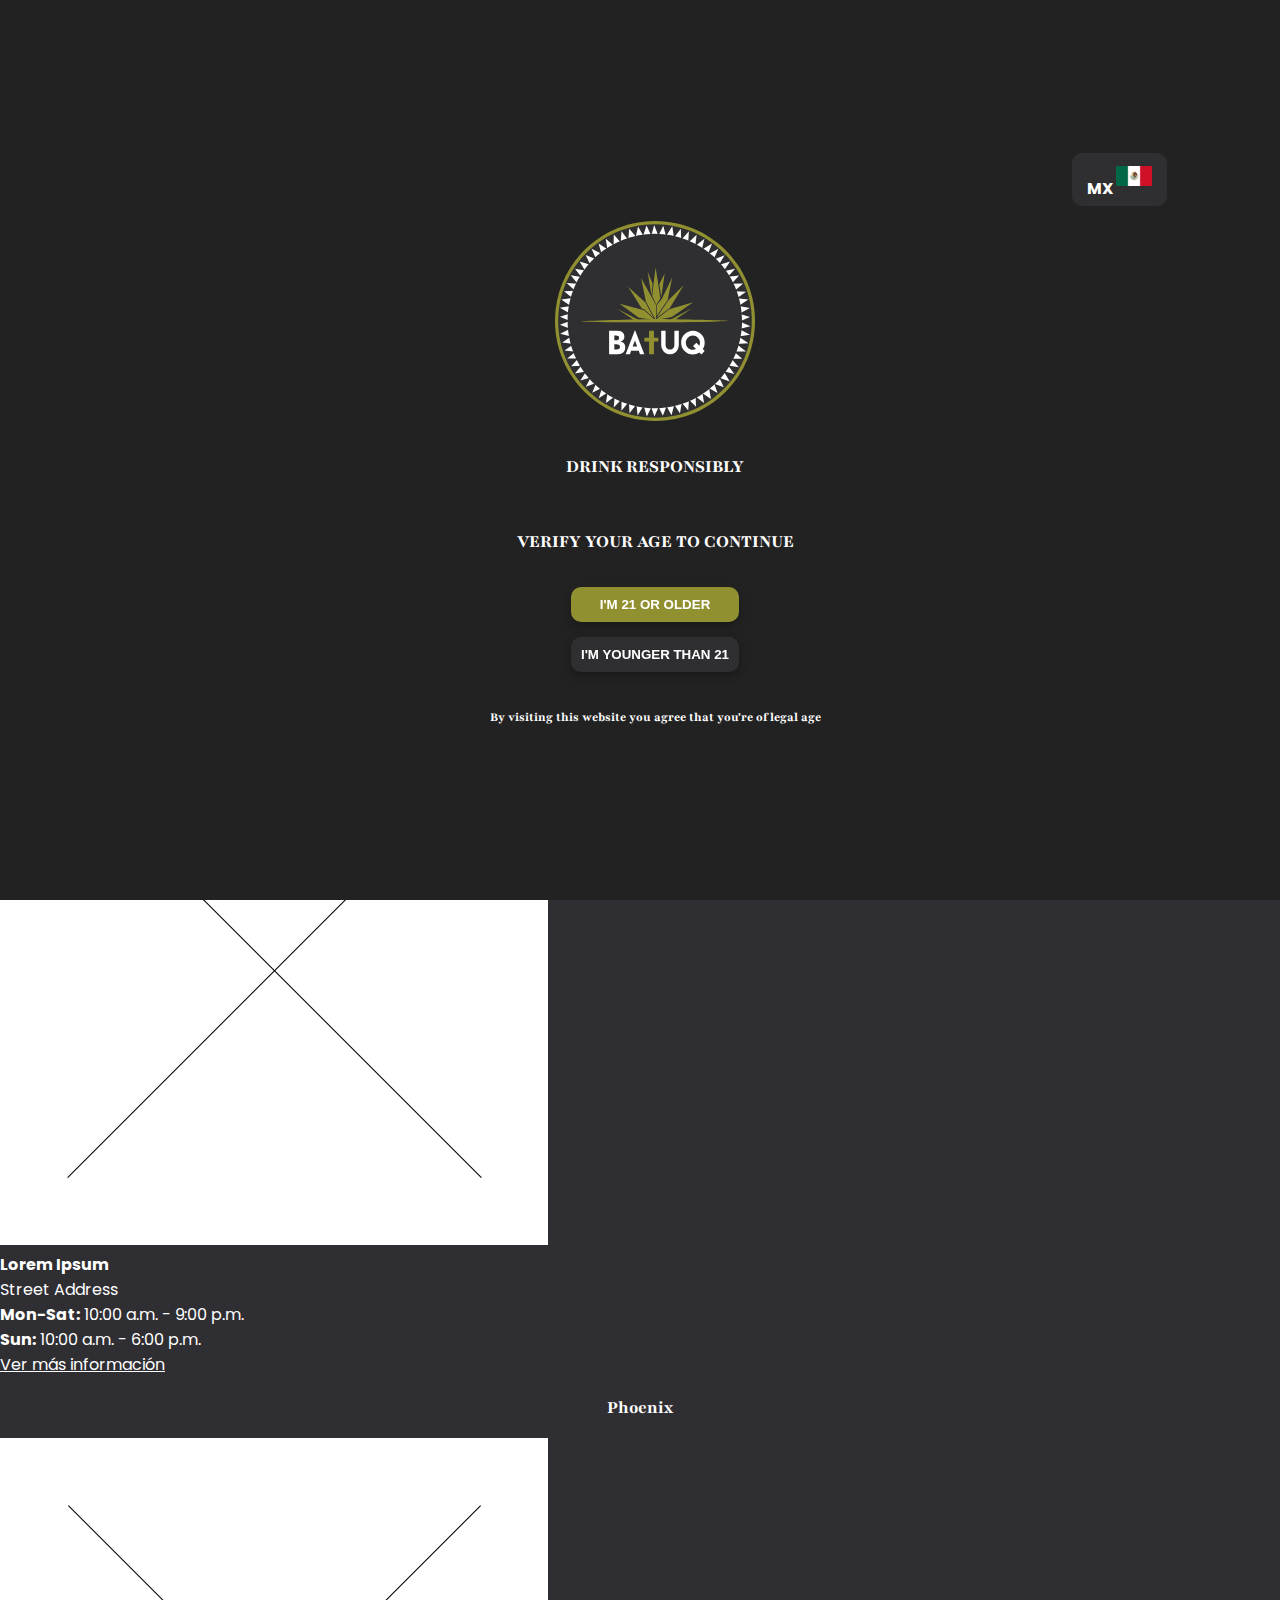
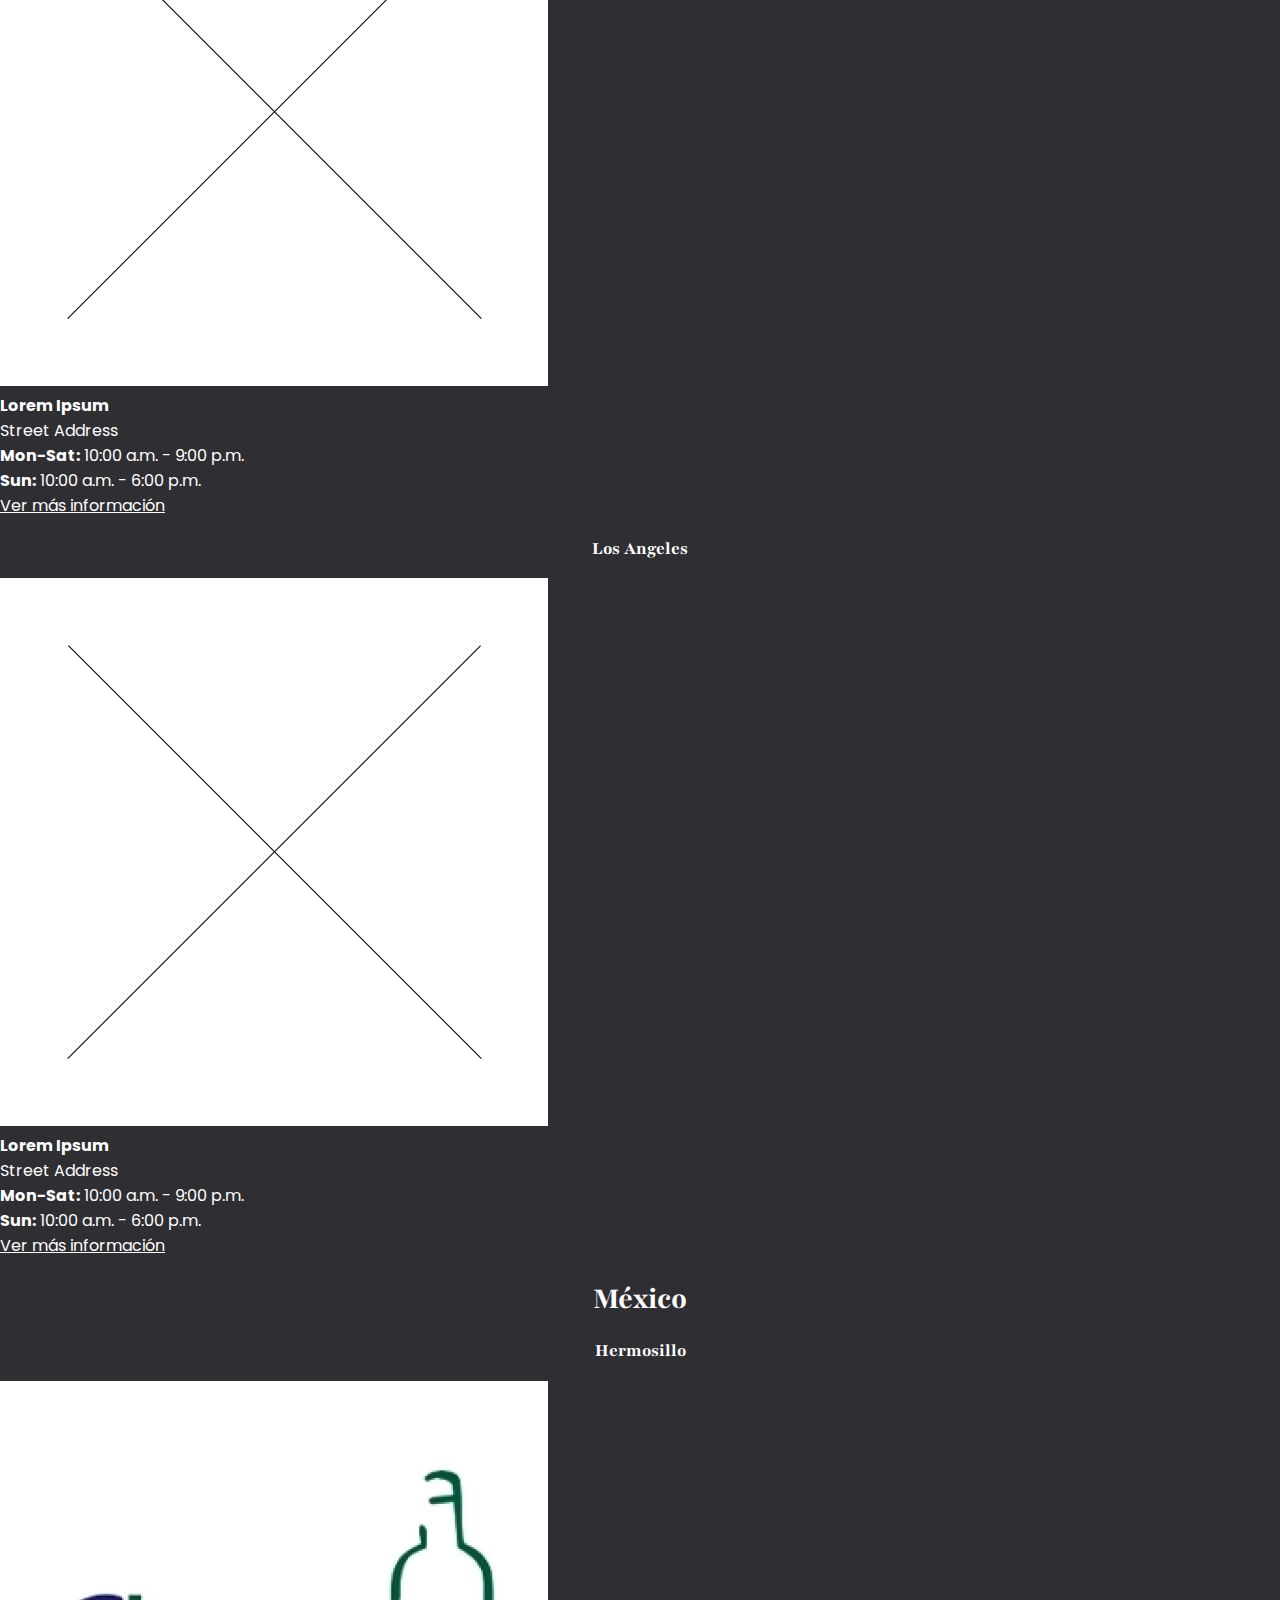
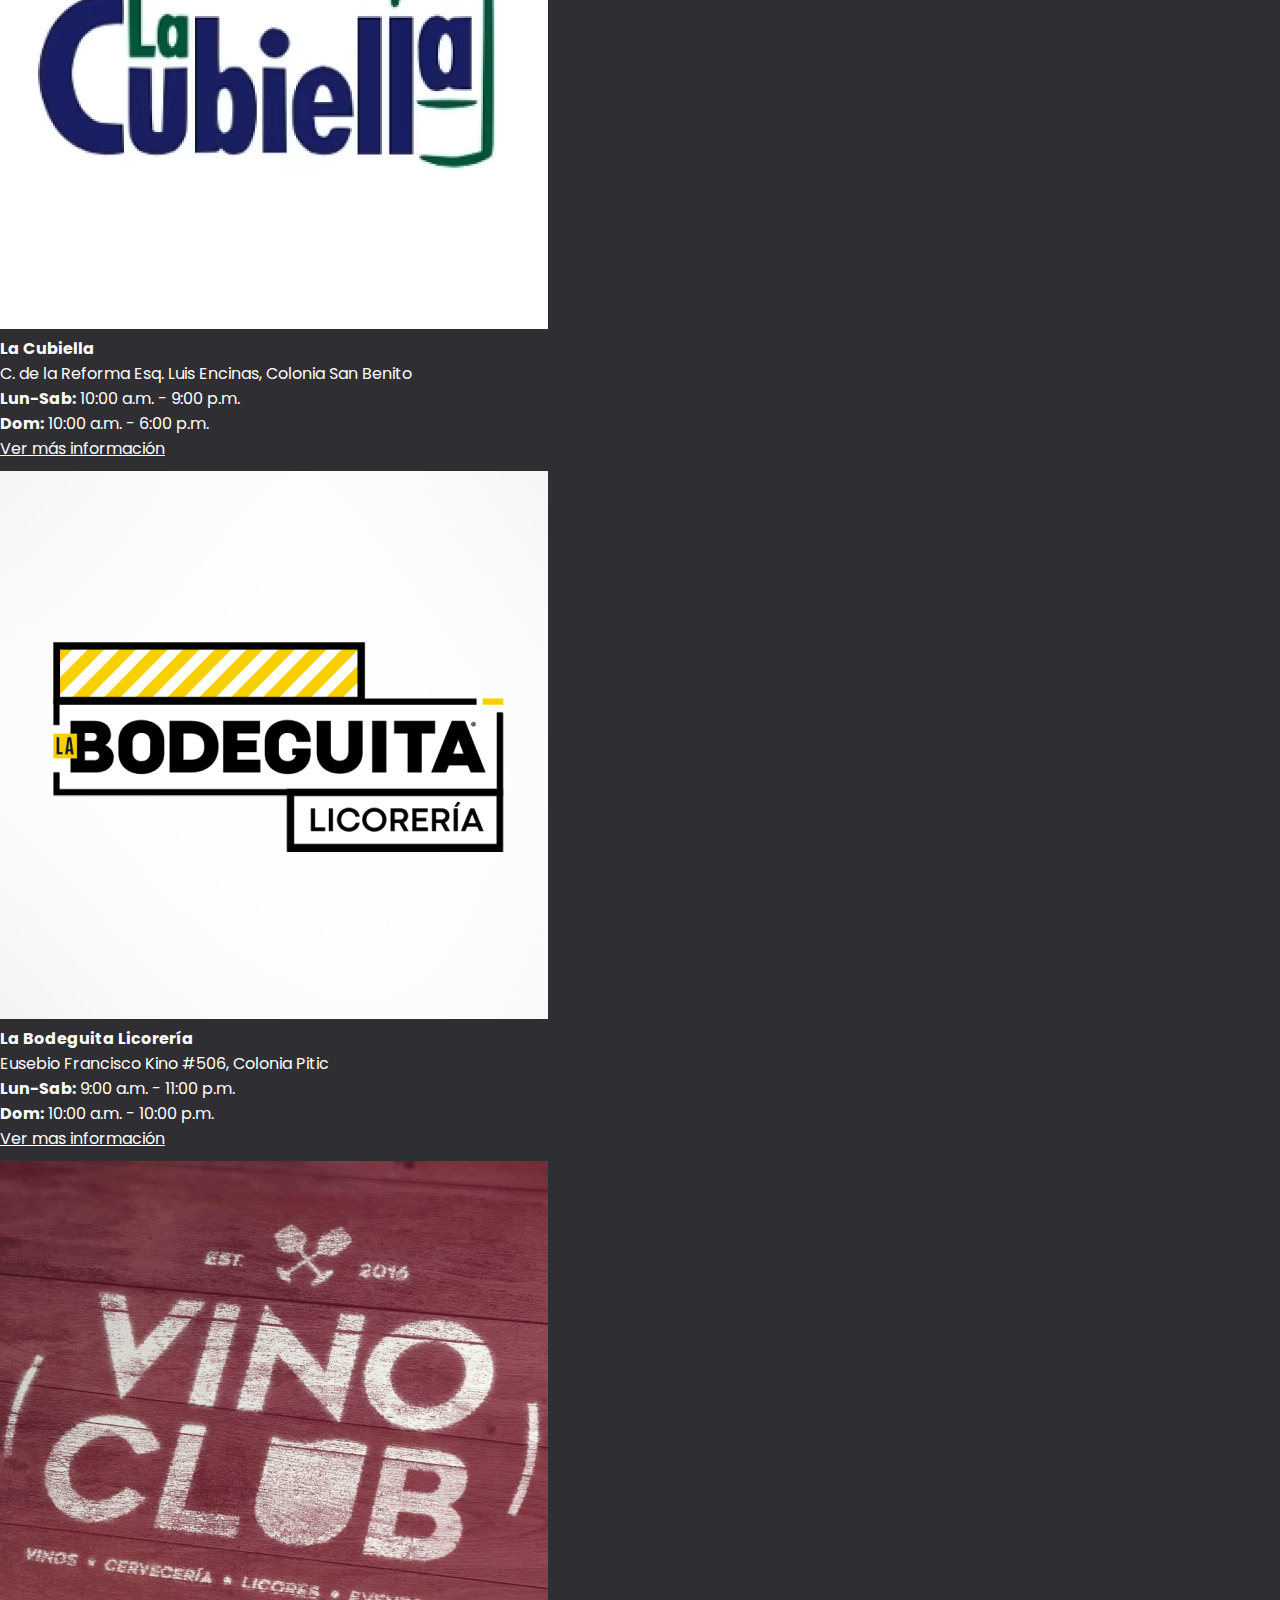
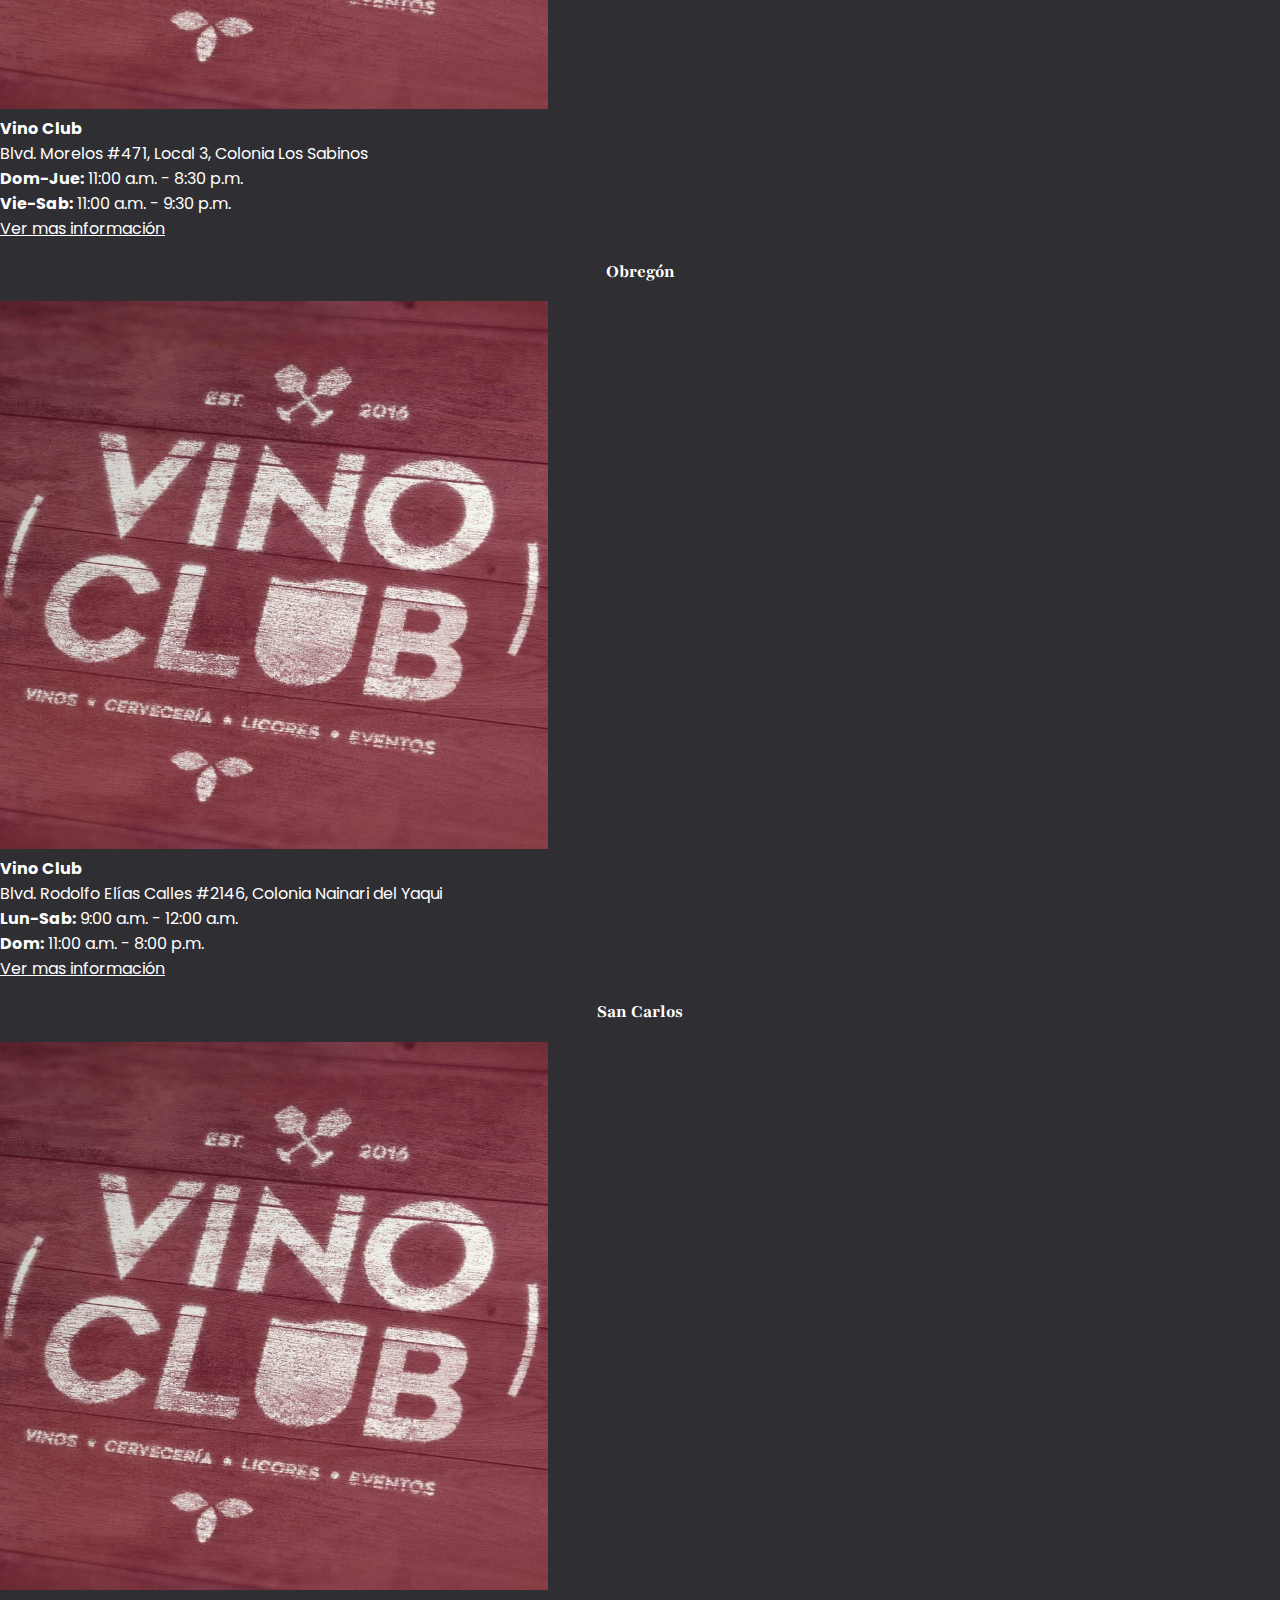
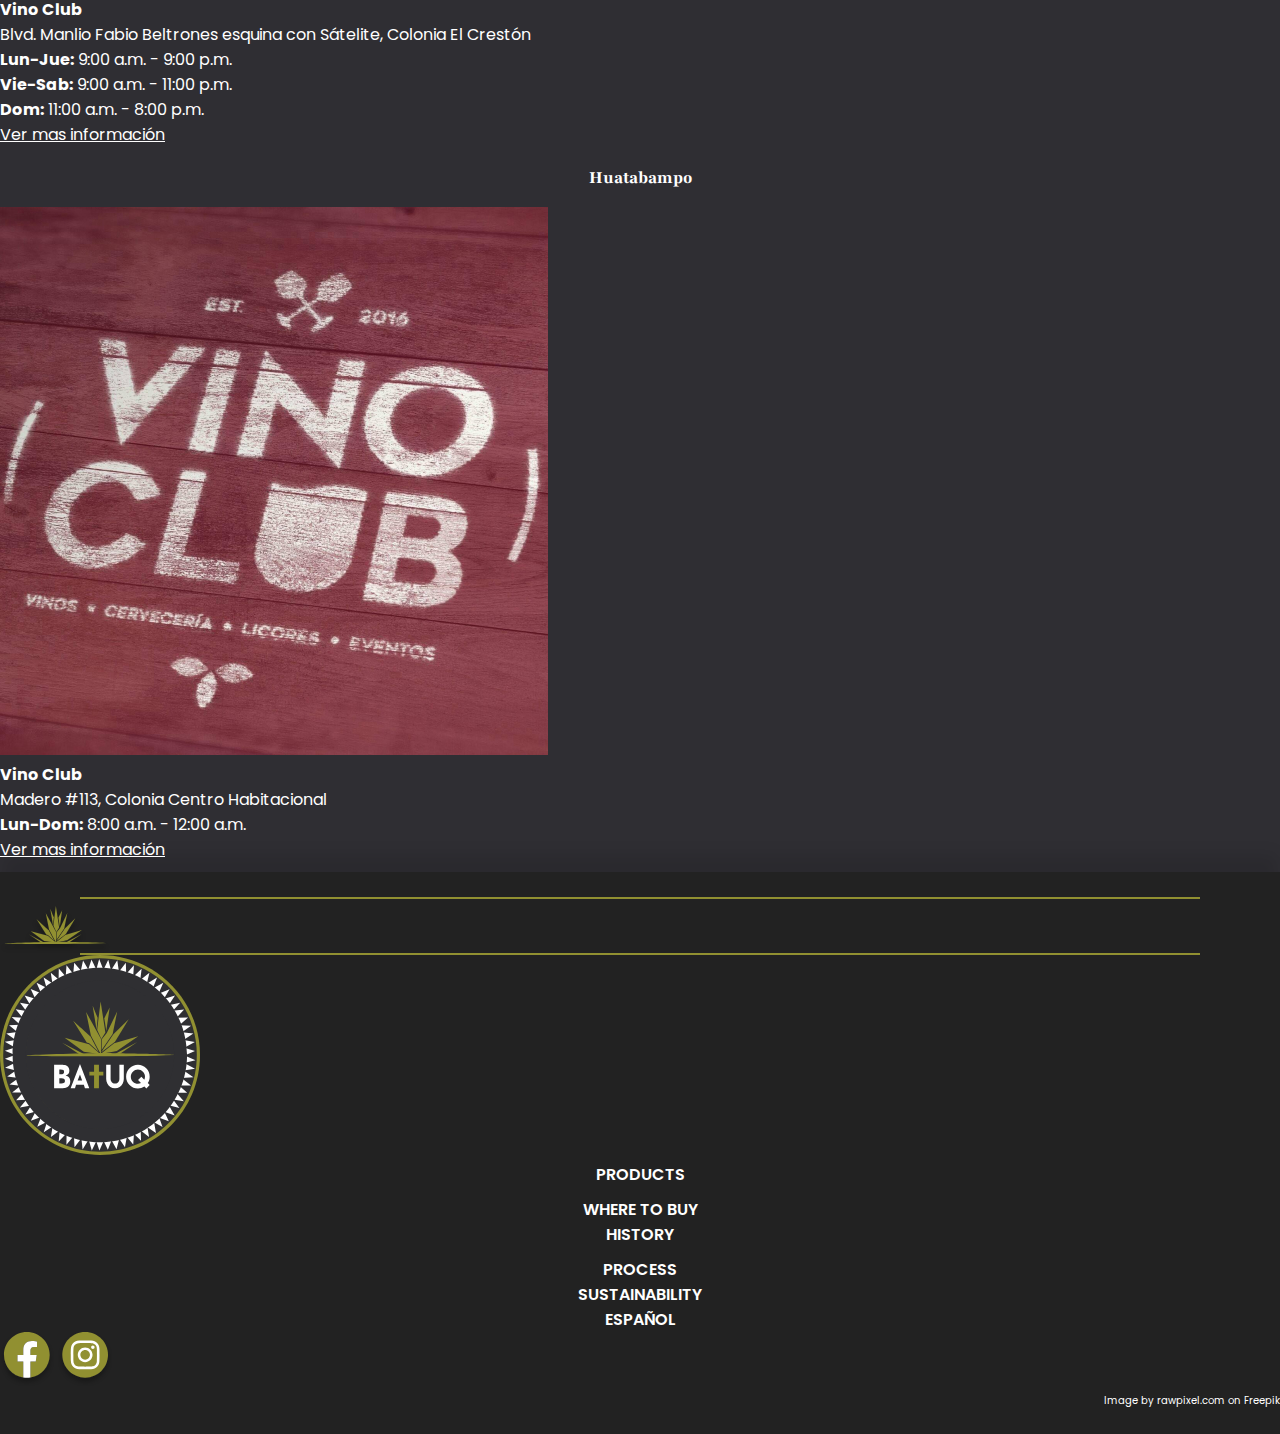
<file: where-to-buy.html>
<!DOCTYPE html>
<html lang="en">
<head>
    <meta charset="UTF-8">
    <meta http-equiv="X-UA-Compatible" content="IE=edge">
    <meta name="viewport" content="width=device-width, initial-scale=1.0">
    <title>Where to buy - Bacanora Batuq</title>
    
    <!-- Favicon -->
    <link rel="apple-touch-icon" sizes="180x180" href="./favicon/apple-touch-icon.png">
    <link rel="icon" type="image/png" sizes="32x32" href="./favicon/favicon-32x32.png">
    <link rel="icon" type="image/png" sizes="16x16" href="./favicon/favicon-16x16.png">
    <link rel="manifest" href="./favicon/site.webmanifest">

    <!-- Bootstrap -->
    <link href="https://cdn.jsdelivr.net/npm/bootstrap@5.3.0/dist/css/bootstrap.min.css" rel="stylesheet" integrity="sha384-9ndCyUaIbzAi2FUVXJi0CjmCapSmO7SnpJef0486qhLnuZ2cdeRhO02iuK6FUUVM" crossorigin="anonymous">
    
    <!-- Google Fonts -->
    <link rel="preconnect" href="https://fonts.googleapis.com">
    <link rel="preconnect" href="https://fonts.gstatic.com" crossorigin>
    <link href="https://fonts.googleapis.com/css2?family=Playfair:ital,wght@0,300;0,400;0,500;0,600;0,700;0,800;0,900;1,300;1,400;1,500;1,600;1,700;1,800;1,900&family=Poppins:ital,wght@0,100;0,200;0,300;0,400;0,500;0,600;0,700;0,800;0,900;1,100;1,200;1,300;1,400;1,500;1,600;1,700;1,800;1,900&display=swap" rel="stylesheet">
    <link rel="stylesheet" href="https://fonts.googleapis.com/css2?family=Material+Symbols+Outlined:opsz,wght,FILL,GRAD@20..48,100..700,0..1,-50..200" />
    <link rel="stylesheet" href="./assets/stylesheets/navbar.css">
    <link rel="stylesheet" href="./style.css">
    <link rel="stylesheet" href="./assets/stylesheets/donde-comprar.css">
</head>
<body>

  <!-- Navbar -->
  <nav class="navbar navbar-expand-lg navbar-custom" id="navbar-location" >
  </nav>

    <!-- Verificacion de edad -->
    <div id="verifyAge">
      <a id="gotoMX" href="./index.html">
        MX
        <img src="./assets/img/mxFlag.svg" alt="">
      </a>
      <img src="./assets/img/LogoBatuq.svg" alt="">
      <h3>DRINK RESPONSIBLY</h3>
      <h3>VERIFY YOUR AGE TO CONTINUE</h3>
      <div id="ageVerificationBtns">
        <a href="#">
          <button id="mayorEdad">I'M 21 OR OLDER</button>
        </a>
        <a href="https://www.google.com/">
          <button id="menorEdad">I'M YOUNGER THAN 21</button>
        </a>
      </div>
      <h5>By visiting this website you agree that you're of legal age</h5>
    </div>

    <div class="container d-none d-md-flex justify-content-center my-4">
      <img src="./assets/img/magueyFooter.svg" alt="">
    </div>

  <h1>Find your nearest option</h1>

  <!-- Dropdown buttons -->
  <div class="container d-xs-flex d-sm-flex d-md-none mx-auto" id="location-btn">
    <div class="dropdown">
      <button class="btn btn-secondary dropdown-toggle custom-color-button" type="button" data-bs-toggle="dropdown" aria-expanded="false">
        USA
      </button>
      <ul class="dropdown-menu">
        <li><a class="dropdown-item" href="#tucson">Tucson</a></li>
        <li><a class="dropdown-item" href="#phoenix">Phoenix</a></li>
        <li><a class="dropdown-item" href="#los-angeles">Los Angeles</a></li>
      </ul>
    </div>

    <div class="dropdown">
      <button class="btn btn-secondary dropdown-toggle custom-color-button" type="button" data-bs-toggle="dropdown" aria-expanded="false">
        México
      </button>
      <ul class="dropdown-menu">
        <li><a class="dropdown-item" href="#hermosillo">Hermosillo</a></li>
        <li><a class="dropdown-item" href="#obregon">Obregón</a></li>
        <li><a class="dropdown-item" href="#san-carlos">San Carlos</a></li>
        <li><a class="dropdown-item" href="#huatabampo">Huatabampo</a></li>
      </ul>
    </div>
  </div>

  <div class="container row mx-auto">
    <!-- USA -->
    <div class="col-xs-12 col-sm-12 col-md-6 col-lg-6 col-xl-6">
      <h1 id="usa">USA</h1>

      <h3 id="tucson">Tucson</h3>

      <div class="location-container row">
        <div class="col-3">
          <a href="" target="_blank">
            <img src="./assets/img/placeholder.jpg" class="img-thumbnail" alt="...">
          </a>
        </div>
        <div class="col-9 location-info">
            <a target="_blank" href="https://www.google.com/maps/place/La+Cubiella+Reforma/@29.089134,-110.96767,18.21z/data=!4m6!3m5!1s0x86ce8439668fa079:0x466c2afd5854184a!8m2!3d29.0890656!4d-110.9665452!16s%2Fg%2F11g6xjk1w7?entry=ttu">
              <p class="store-name">Lorem Ipsum</p>
              <p>Street Address</p>
              <p><strong>Mon-Sat:</strong> 10:00 a.m. - 9:00 p.m. <br>
                <strong>Sun:</strong> 10:00 a.m. - 6:00 p.m.</p>
            </a>
            <a href="https://lacubiella.com/pages/ubicaciones" target="_blank">
              <p class="more-info">Ver más información</p>
            </a>
        </div>
      </div> <!-- Location end -->

      <h3 id="phoenix">Phoenix</h3>

      <div class="location-container row">
        <div class="col-3">
          <a href="" target="_blank">
            <img src="./assets/img/placeholder.jpg" class="img-thumbnail" alt="...">
          </a>
        </div>
        <div class="col-9 location-info">
            <a target="_blank" href="https://www.google.com/maps/place/La+Cubiella+Reforma/@29.089134,-110.96767,18.21z/data=!4m6!3m5!1s0x86ce8439668fa079:0x466c2afd5854184a!8m2!3d29.0890656!4d-110.9665452!16s%2Fg%2F11g6xjk1w7?entry=ttu">
              <p class="store-name">Lorem Ipsum</p>
              <p>Street Address</p>
              <p><strong>Mon-Sat:</strong> 10:00 a.m. - 9:00 p.m. <br>
                <strong>Sun:</strong> 10:00 a.m. - 6:00 p.m.</p>
            </a>
            <a href="https://lacubiella.com/pages/ubicaciones" target="_blank">
              <p class="more-info">Ver más información</p>
            </a>
        </div>
      </div> <!-- Location end -->

      <h3 id="los-angeles">Los Angeles</h3>

      <div class="location-container row">
        <div class="col-3">
          <a href="" target="_blank">
            <img src="./assets/img/placeholder.jpg" class="img-thumbnail" alt="...">
          </a>
        </div>
        <div class="col-9 location-info">
            <a target="_blank" href="https://www.google.com/maps/place/La+Cubiella+Reforma/@29.089134,-110.96767,18.21z/data=!4m6!3m5!1s0x86ce8439668fa079:0x466c2afd5854184a!8m2!3d29.0890656!4d-110.9665452!16s%2Fg%2F11g6xjk1w7?entry=ttu">
              <p class="store-name">Lorem Ipsum</p>
              <p>Street Address</p>
              <p><strong>Mon-Sat:</strong> 10:00 a.m. - 9:00 p.m. <br>
                <strong>Sun:</strong> 10:00 a.m. - 6:00 p.m.</p>
            </a>
            <a href="https://lacubiella.com/pages/ubicaciones" target="_blank">
              <p class="more-info">Ver más información</p>
            </a>
        </div>
      </div> <!-- Location end -->

    </div><!-- USA -->

    <!-- Mexico -->
    <div class="col-xs-12 col-sm-12 col-md-6 col-lg-6 col-xl-6">
      <h1 id="mxn">México</h1>

      <h3 id="hermosillo">Hermosillo</h3>

      <div class="location-container row">
        <div class="col-3">
          <a href="https://lacubiella.com/pages/ubicaciones" target="_blank">
            <img src="./assets/img/laCubiella.jpg" class="img-thumbnail" alt="...">
          </a>
        </div>
        <div class="col-9 location-info">
            <a target="_blank" href="https://www.google.com/maps/place/La+Cubiella+Reforma/@29.089134,-110.96767,18.21z/data=!4m6!3m5!1s0x86ce8439668fa079:0x466c2afd5854184a!8m2!3d29.0890656!4d-110.9665452!16s%2Fg%2F11g6xjk1w7?entry=ttu">
              <p class="store-name">La Cubiella</p>
              <p>C. de la Reforma Esq. Luis Encinas, Colonia San Benito</p>
              <p><strong>Lun-Sab:</strong> 10:00 a.m. - 9:00 p.m. <br>
                <strong>Dom:</strong> 10:00 a.m. - 6:00 p.m.</p>
            </a>
            <a href="https://lacubiella.com/pages/ubicaciones" target="_blank">
              <p class="more-info">Ver más información</p>
            </a>
        </div>
      </div>

      <div class="location-container row">
        <div class="col-3">
          <a href="https://www.facebook.com/LaBodeguitaLic" target="_blank">
            <img src="./assets/img/bodeguita.jpg" class="img-thumbnail" alt="...">
          </a>
        </div>
        <div class="col-9 location-info">
          <a target="_blank" href="https://www.google.com/maps/place/La+Bodeguita+Licoreria+Branch+Pitic/@29.0978397,-110.9446095,17z/data=!3m1!4b1!4m6!3m5!1s0x86ce85ce096a86bd:0xbf346ad3b3980bdf!8m2!3d29.0978397!4d-110.9446095!16s%2Fg%2F1pwfwrqbt?entry=ttu">
          <p class="store-name">La Bodeguita Licorería</p>
            <p>Eusebio Francisco Kino #506, Colonia Pitic</p>
            <p><strong>Lun-Sab:</strong> 9:00 a.m. - 11:00 p.m. <br>
              <strong>Dom:</strong> 10:00 a.m. - 10:00 p.m.</p>
          </a>
          <a href="https://www.facebook.com/LaBodeguitaLic" target="_blank">
            <p class="more-info">Ver mas información</p>
          </a>
        </div>
      </div>

      <div class="location-container row">
        <div class="col-3">
          <a href="https://www.facebook.com/VINOCLUBHERMOSILLO/" target="_blank">
            <img src="./assets/img/vinoclub.jpg" class="img-thumbnail" alt="...">
          </a>
        </div>
        <div class="col-9 location-info">
          <a target="_blank" href="https://www.google.com/maps/place/VINO+CLUB/@29.1258722,-110.9536266,17z/data=!3m1!4b1!4m6!3m5!1s0x86ce8729c1c87d5d:0x6fa47f46d8c8b2b4!8m2!3d29.1258675!4d-110.9510517!16s%2Fg%2F11k532zy5x?entry=ttu">
          <p class="store-name">Vino Club</p>
            <p>Blvd. Morelos #471, Local 3, Colonia Los Sabinos
            </p>
            <p><strong>Dom-Jue:</strong> 11:00 a.m. - 8:30 p.m. <br>
              <strong>Vie-Sab:</strong> 11:00 a.m. - 9:30 p.m.</p>
          </a>
          <a href="https://www.facebook.com/VINOCLUBHERMOSILLO/" target="_blank">
            <p class="more-info">Ver mas información</p>
          </a>
        </div>
      </div>

      <h3 id="obregon">Obregón</h3>

      <div class="location-container row">
        <div class="col-3">
          <a href="https://www.facebook.com/vinoclubobregon" target="_blank">
            <img src="./assets/img/vinoclub.jpg" class="img-thumbnail" alt="...">
          </a>
        </div>
        <div class="col-9 location-info">
          <a target="_blank" href="https://www.google.com/maps/place/Vino+Club/@27.4828775,-109.9637746,17.81z/data=!4m6!3m5!1s0x86c83e0f9ed742b7:0x25b1cc03fca4f266!8m2!3d27.4829737!4d-109.9627904!16s%2Fg%2F11c5rpjm83?entry=ttu">
          <p class="store-name">Vino Club</p>
            <p>Blvd. Rodolfo Elías Calles #2146, Colonia Nainari del Yaqui
            </p>
            <p><strong>Lun-Sab:</strong> 9:00 a.m. - 12:00 a.m. <br>
              <strong>Dom:</strong> 11:00 a.m. - 8:00 p.m.</p>
          </a>
          <a href="https://www.facebook.com/vinoclubobregon" target="_blank">
            <p class="more-info">Ver mas información</p>
          </a>
        </div>
      </div>

      <h3 id="san-carlos">San Carlos</h3>

      <div class="location-container row">
        <div class="col-3">
          <a href="https://www.facebook.com/vinoclubobregon" target="_blank">
            <img src="./assets/img/vinoclub.jpg" class="img-thumbnail" alt="...">
          </a>
        </div>
        <div class="col-9 location-info">
          <a target="_blank" href="https://www.google.com/maps/place/Vino+Club+San+Carlos/@27.959962,-111.0351499,17.58z/data=!4m6!3m5!1s0x86c96315800985af:0x2c2caed5a3edf498!8m2!3d27.9601694!4d-111.033435!16s%2Fg%2F11q25ssn2q?entry=ttu">
          <p class="store-name">Vino Club</p>
            <p>Blvd. Manlio Fabio Beltrones esquina con Sátelite, Colonia El Crestón
            </p>
            <p><strong>Lun-Jue:</strong> 9:00 a.m. - 9:00 p.m. <br>
              <strong>Vie-Sab:</strong> 9:00 a.m. - 11:00 p.m. <br>
              <strong>Dom:</strong> 11:00 a.m. - 8:00 p.m.</p>
          </a>
          <a href="https://www.facebook.com/vinoclubobregon" target="_blank">
            <p class="more-info">Ver mas información</p>
          </a>
        </div>
      </div>

      <h3 id="huatabampo">Huatabampo</h3>

      <div class="location-container row">
        <div class="col-3">
          <a href="https://www.facebook.com/vinoclubobregon" target="_blank">
            <img src="./assets/img/vinoclub.jpg" class="img-thumbnail" alt="...">
          </a>
        </div>
        <div class="col-9 location-info">
          <a target="_blank" href="https://www.google.com/maps/place/Licores+Lorena/@26.8258085,-109.6443413,17.33z/data=!4m15!1m8!3m7!1s0x86b78b9435a5fbdf:0x6909b8fbfe868f07!2sLicores+Lorena!8m2!3d26.8257916!4d-109.6429575!10e5!16s%2Fg%2F1hbpws0mt!3m5!1s0x86b78b9435a5fbdf:0x6909b8fbfe868f07!8m2!3d26.8257916!4d-109.6429575!16s%2Fg%2F1hbpws0mt?entry=ttu">
          <p class="store-name">Vino Club</p>
            <p>Madero #113, Colonia Centro Habitacional
            </p>
            <p><strong>Lun-Dom:</strong> 8:00 a.m. - 12:00 a.m.</p>
          </a>
          <a href="https://www.facebook.com/vinoclubobregon" target="_blank">
            <p class="more-info">Ver mas información</p>
          </a>
        </div>
      </div>

    </div><!-- Mexico -->
  </div>


  <!-- Footer -->
  <footer class="row gy-3" id="footer">   
  </footer>


  <script src="https://cdn.jsdelivr.net/npm/bootstrap@5.3.0/dist/js/bootstrap.bundle.min.js" integrity="sha384-geWF76RCwLtnZ8qwWowPQNguL3RmwHVBC9FhGdlKrxdiJJigb/j/68SIy3Te4Bkz" crossorigin="anonymous"></script>
  <script src="./assets/scripts/navbar-en.js"></script>
  <script src="./script.js"></script>
</body>
</html>
</file>
<file: style.css>
html, body{
    margin: 0;
    padding: 0;
    background-color: #2F2E33;
    font-family: 'Poppins', sans-serif;
    overflow-x: hidden;
}

h1, h2, h3, h4, h5, h6{
    font-family: 'Playfair', serif;
    font-weight: 800;
    color: white;
    text-align: center;
}

a{
    text-decoration: none;
}

#homeCarousel>button:hover{
    background-color: rgba(54, 54, 54, 0.205);
}

#dondeComprar{
    margin: 80px;
    display: flex;
    flex-direction: column;
    align-items: center;

}

#dondeComprar>img{
    width: 270px;
    height: auto;
}

#dondeComprar>h2{
    font-family: 'Playfair', serif;
    font-weight: 800;
    font-size: 40px;
    color: white;
    text-align: center;
}

button{
    background-color: #919031;
    border: none;
    border-radius: 10px ;
    padding: 10px;
    font-weight:600;
    color: white;
    text-align: center;
    display: flex;
    justify-content: center;
    align-items: center;
    filter: drop-shadow(0px 4px 4px rgba(0, 0, 0, 0.274));
}

button:hover{
    transition: 100ms;
    background-color: rgb(126, 124, 43);
}
/* 
#sections{
    margin: 0 10%;
}
 */
.sectionImage{
    height: 100%;
    width: auto;
    object-fit: cover;
    padding: 0;
}

.sectionGreen{
    background-color: #919031;
    padding: 0;
    display: flex;
}

.sectionGrey{
    background-color: #222222;
    padding: 0;
    display: flex;
}

.sectionGreen>.sectionCard>a>button{
    background-color: #2F2E33;
}

.sectionGreen>.sectionCard>a>button:hover{
    background-color: #252527;
}

.col-6{
    padding: 0;
}

.sectionCard{
    display: flex;
    flex-direction: column;
    justify-content: center;
    align-items: start;
    padding: 25px;
    color: white;
}

.sectionCard>h2{
    align-self: center;
    font-family: 'Playfair', serif;
    font-weight: 800;
    font-size: 40px;
}

.sectionCard>p{
    font-weight: 600;
    font: 20px;
}

.sectionCard>*{
    filter: drop-shadow(0px 4px 4px rgba(0, 0, 0, 0.250));
}

.sectionImage-location{
    padding: 0;
    display: flex;
    flex-grow: 1;
}

.sectionImage{
   
    width: 100%;
    height: 50vh;
    object-fit: cover;
}

#contact-us{
    background-color: white;
    display: flex;
    flex-direction: column;
    align-items: center;
    padding: 10% 0;
    gap: 15px;
    
}

#contact-us>h2{
    color: black;
    font-family: 'Playfair', serif;
    font-weight: 800;
    font-size: 40px;
    filter: drop-shadow(0px 4px 4px rgba(0, 0, 0, 0.250));
    text-align: center;
    margin: 0 5%;
}

.material-symbols-outlined {
    font-variation-settings:
    'FILL' 0,
    'wght' 700,
    'GRAD' 0,
    'opsz' 48;
    color: white;
}

.contact-icon{
    background-color: #919031;
    border-radius: 50%;
    padding: 10px;
    font-size: 1.5em;
}

.contact-icon:hover{
    transition: 100ms;
    background-color: rgb(126, 124, 43);
}

.contact-info{
    display: flex;
    align-items: center;
    gap: 10px;
    /* font-size: 32px; */
    font-size: 1.2em;
    filter: drop-shadow(0px 4px 4px rgba(0, 0, 0, 0.250));
}
</file>
<file: assets/stylesheets/navbar.css>
.navbar-custom{
    background-color: #222222;
    color: white;
    margin: 0;
    padding: 0;
    box-shadow: 0px 20px 15px -3px rgba(0,0,0,0.1);
}

.nav-link, .navbar-brand, .nav-link:visited, .navbar-brand:visited{
    color: white;
    font-family: 'Poppins', sans-serif;
    font-weight: 600;
}
.nav-link:hover, .navbar-brand:hover{
    color: rgb(172, 172, 172);
}

.navbar-toggler{
    background-color: #919031;
    position: absolute;
    top: 14px;
    left: 12px;
}
.navbar-toggler-icon{

    background-image: url("data:image/svg+xml;charset=utf8,%3Csvg viewBox='0 0 32 32' xmlns='http://www.w3.org/2000/svg'%3E%3Cpath stroke='rgba(255,255,255, 1)' stroke-width='2' stroke-linecap='round' stroke-miterlimit='10' d='M4 8h24M4 16h24M4 24h24'/%3E%3C/svg%3E");
}

#footer{
    background-color: #222222;
    color: white;
    margin: 0;
    padding: 25px 0;
    box-shadow: 0px -20px 15px -3px rgba(0,0,0,0.1);
    min-height: 200px;
}

.footerAgaveLine{
    border-bottom: #919031 solid 2px;
    position: relative;
    box-sizing: border-box;
    margin: 0 80px;
}

#footerAgave{
    position: relative;
    bottom: -7px;
}

.footer-column{
    display: flex;
    flex-direction: column;
    align-items: center;
    justify-content: start;
    gap: 10px;
}

.footer-column>a{
    color: white;
    font-family: 'Poppins', sans-serif;
    font-weight: 600;
    text-decoration: none;
    text-align: center;
    font-size: 1em;
}

.footer-column>a:hover{
    color: rgb(172, 172, 172);
}

#footerLogo{
    width: clamp(150px, 100%, 200px);
    height: auto;
}

#image-atr{
    font-size: 10px;
    text-align: end;
}

#image-atr>a{
    text-decoration: none;
    color:white
}


#verifyAge{
    height: 100vh;
    width: 100vw;
    position: fixed;
    top: 0;
    left: 0;
    background-color: #222222;
    color: white;
    z-index: 99;
    display: flex;
    flex-direction: column;
    justify-content: center;
    align-items: center;
    gap: 15px;
    text-align: center;
    padding: 0 15px;
    font-weight: 700;
}


#verifyAge>img{
    width: clamp(150px, 100%, 200px);
    height: auto;
}

#menorEdad{
    background-color: #2F2F32;
    width: 100%;
}

#menorEdad:hover{
    background-color: #1a1a1b;
}

#mayorEdad{
    background-color: #919031;
    width: 100%;
}

#mayorEdad:hover{
    background-color: #727126;
}

#ageVerificationBtns{
    display: flex;
    flex-direction: column;
    justify-content: center;
    align-items: center;
    gap: 15px;
}

#ageVerificationBtns>a{
    width: 100%;
}

#gotoUSA{
    width: auto;
    padding: 5px 15px;
    margin-right: 10%;
    align-self: flex-end;
    text-decoration: none;
    background-color: #2F2F32;
    border-radius: 10px;
    color: white;
}

#gotoUSA:hover{
    background-color: #1a1a1b;
}

#gotoMX{
    width: auto;
    padding: 5px 15px;
    margin-right: 10%;
    align-self: flex-end;
    text-decoration: none;
    background-color: #2F2F32;
    border-radius: 10px;
    color: white;
}

#gotoMX:hover{
    background-color: #1a1a1b;
}

#gotoMX>img{
    width: 36px;
    height: 36px;
}

button{
    background-color: #919031;
    border: none;
    border-radius: 10px ;
    padding: 10px;
    font-weight:600;
    color: white;
}
</file>
<file: assets/stylesheets/donde-comprar.css>
html,body{
    color: white;
}

.location-container{
    margin-bottom: 10px;
}

.location-container p{
    margin: 0;
    color: white;
}

.location-container p:hover{
    color: rgb(201, 201, 201);
}

.store-name{
    font-weight: bold;
}

.location-info{
    display: flex;
    flex-direction: column;
    justify-content: center;
}

.more-info{
    text-decoration: underline;
}

#location-btn{
    display: flex;
    gap: 15px;
}

#location-btn a, #location-btn button{
    width: 100%;
}

.dropdown{
    width: 100%;
}

.custom-color-button{
    background-color: #919031;
    width: 100%;
    border: none;
    border-radius: 10px ;
    padding: 10px;
    font-weight:600;
    color: white;
}

.custom-color-button:hover{
    transition: 100ms;
    background-color: rgb(126, 124, 43);
}
</file>
<file: assets/stylesheets/historia.css>
.container h1, h2, h3, h4, h5, h6{
    text-align: start;
    font-family: 'Poppins', sans-serif;
    font-weight:600;
}

#titulo-pagina{
    margin: 30px 0;
}

#historia{
    max-width: 900px;
    padding: 0px 15px;
    margin-bottom: 15px;
}

p{
    color: white;
    font-family: 'Poppins', sans-serif;
    font-size: 1rem;
    text-align: justify;
}

.historia-img{
    max-width: 100%;
    margin: 10px 0;
}
</file>
<file: assets/stylesheets/proceso.css>
html, body{
    margin: 0;
    padding: 0;
    background-color: #2F2E33;
    font-family: 'Poppins', sans-serif;
    overflow-x: unset;
    color: white;
}

h1{
    text-align: center;
}
.container h1, h2, h3, h4, h5, h6{
    text-align: start;
    font-family: 'Poppins', sans-serif;
    font-weight:600;
}

#titulo-pagina{
    margin: 30px 0;
}

#proceso{
    max-width: 900px;
    padding: 0px 15px;
    margin-bottom: 15px;
}

p{
    color: white;
    font-family: 'Poppins', sans-serif;
    font-size: 1rem;
    text-align: justify;
}

.proceso-img{
    max-width: 100%;
    margin: 10px 0;
}

 .content-container{
    margin: 0;
} 

.process-container{
    position: sticky;
    top: 12%;
    left: auto;
    align-self: flex-start;
    padding: 0;
}

.side-bar{
    padding: 0 5px 0 0;
    text-align: end;
    box-sizing: border-box;
    border-right: solid 2px #B0AFAF;
}

.side-bar-small{
    padding: 0 15px;
    text-align: start;
    box-sizing: border-box;
    border-right: solid 2px #B0AFAF;
}

.side-bar li{
    color: #919031;
    list-style-type: none;
}

.side-bar li a{
    color: #919031;
}

.side-bar li a:hover{
    color: #919031;
    font-weight: bolder;
}

.side-bar li:hover{
/*     list-style-type: decimal; */
    background-color: #646464c7;
}

.proceso-img{
    width: 100%;
}

.no-overflow{
    margin: 0;
    padding: 0;
}
</file>
<file: assets/stylesheets/productos.css>
html, body{
    margin: 0;
    padding: 0;
    background-color: #2F2E33;
    font-family: 'Poppins', sans-serif;
    overflow-x: hidden;
}

h1, h2, h3, h4, h5, h6{
    font-family: 'Playfair', serif;
    font-weight: 800;
    color: white;
    text-align: center;
}

a{
    text-decoration: none;
}

#titulo-pagina{
    margin: 30px 0;
}

#productos{
    filter: drop-shadow(0px 4px 4px rgba(0, 0, 0, 0.473));
}

.product-img{
    height: 500px;    
    display: flex;
    justify-content: center;
    padding: 0;
}

.product-img>img{
    width: 100%;
    height: auto;
    object-fit: cover;
/*     border-radius: 30px 0 0 30px; */
}

.product-card{
    background-color: #F7EFE9;
    margin: 30px 10%;
    /* border: 30px solid #F7EFE9; */
    border-radius: 30px;
    clip-path: inset(0% 0% 0% 0% round 30px);
}

.product-information{
    align-self: center;
    padding: 30px;
}

.product-information>h3{
    color: black;
    text-align: start;
    font-family: 'Poppins', sans-serif;
    font-weight: 600;
}

.product-information>a>button{
    text-align: center;
    display: flex;
    justify-content: center;
    align-items: center;
    filter: drop-shadow(0px 4px 4px rgba(0, 0, 0, 0.274));
}

.product-card:nth-child(odd) button {
    background-color: #2F2E33;
}
</file>
